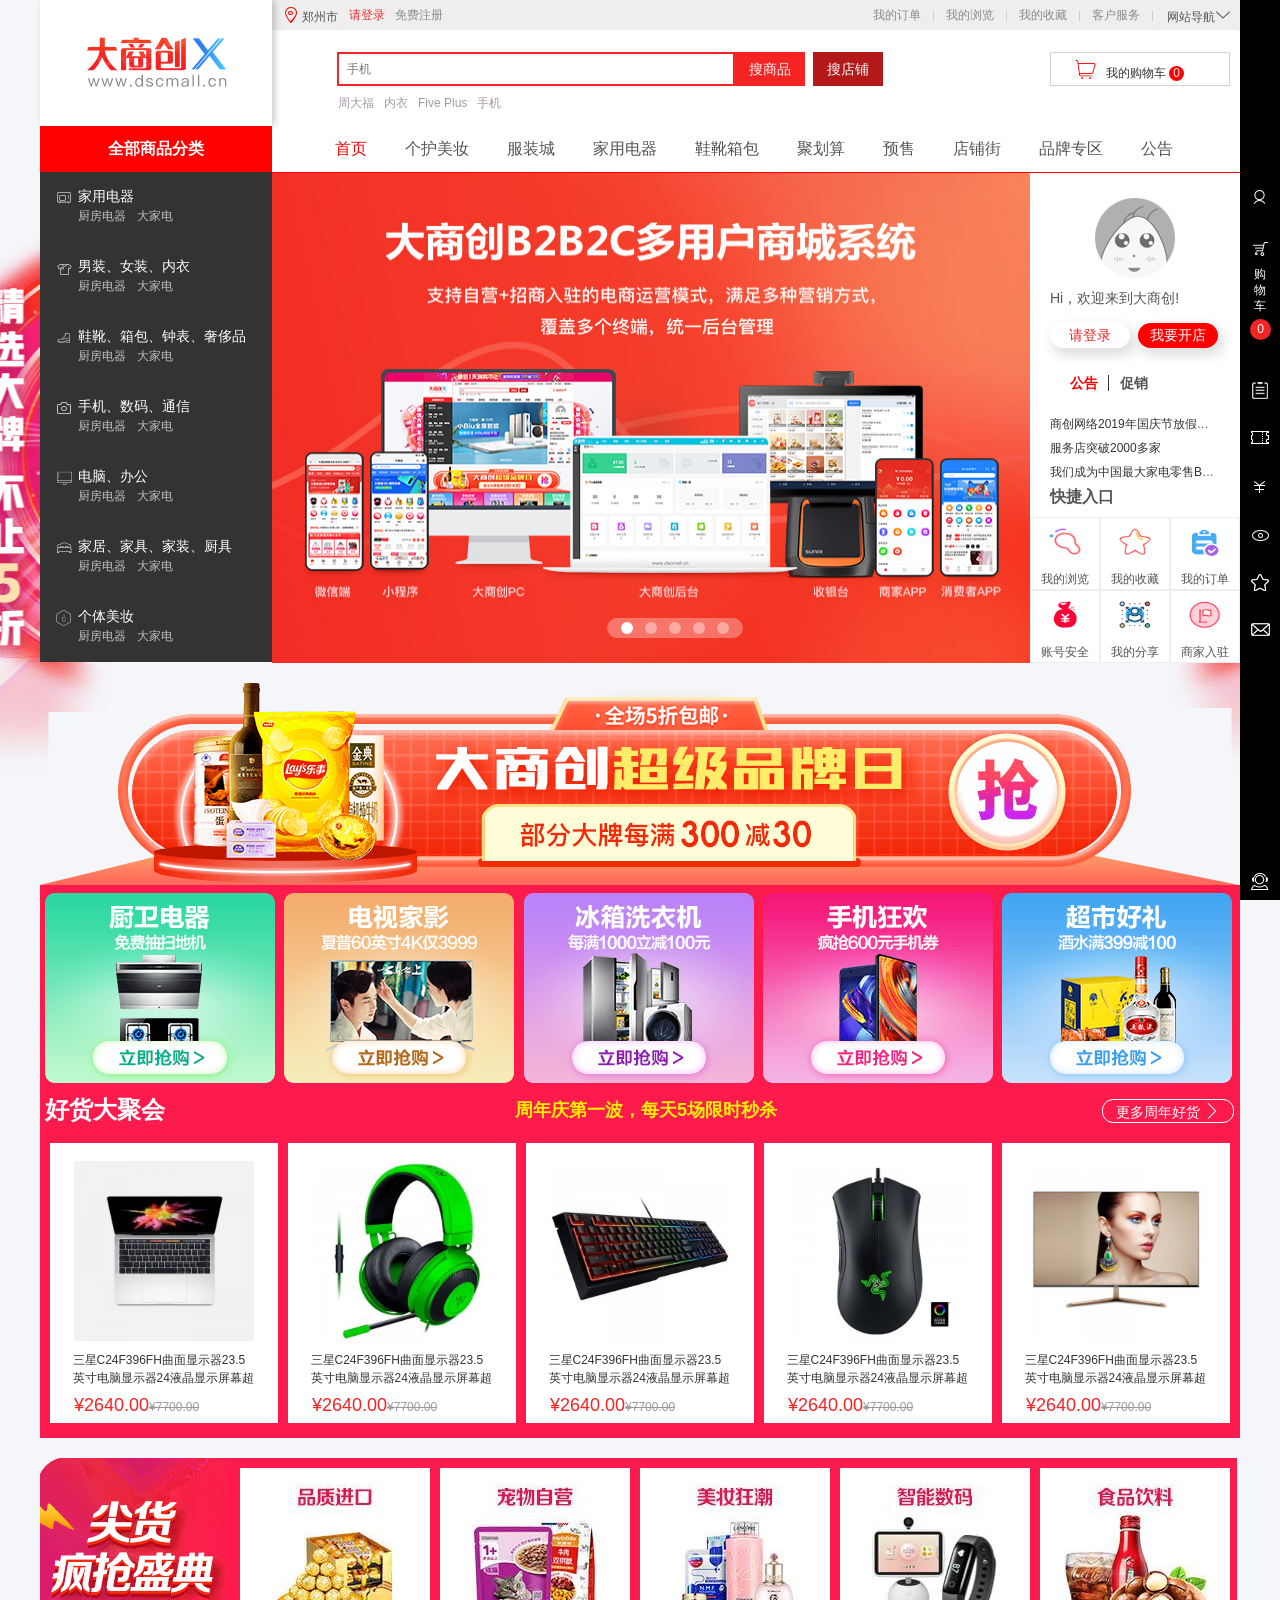
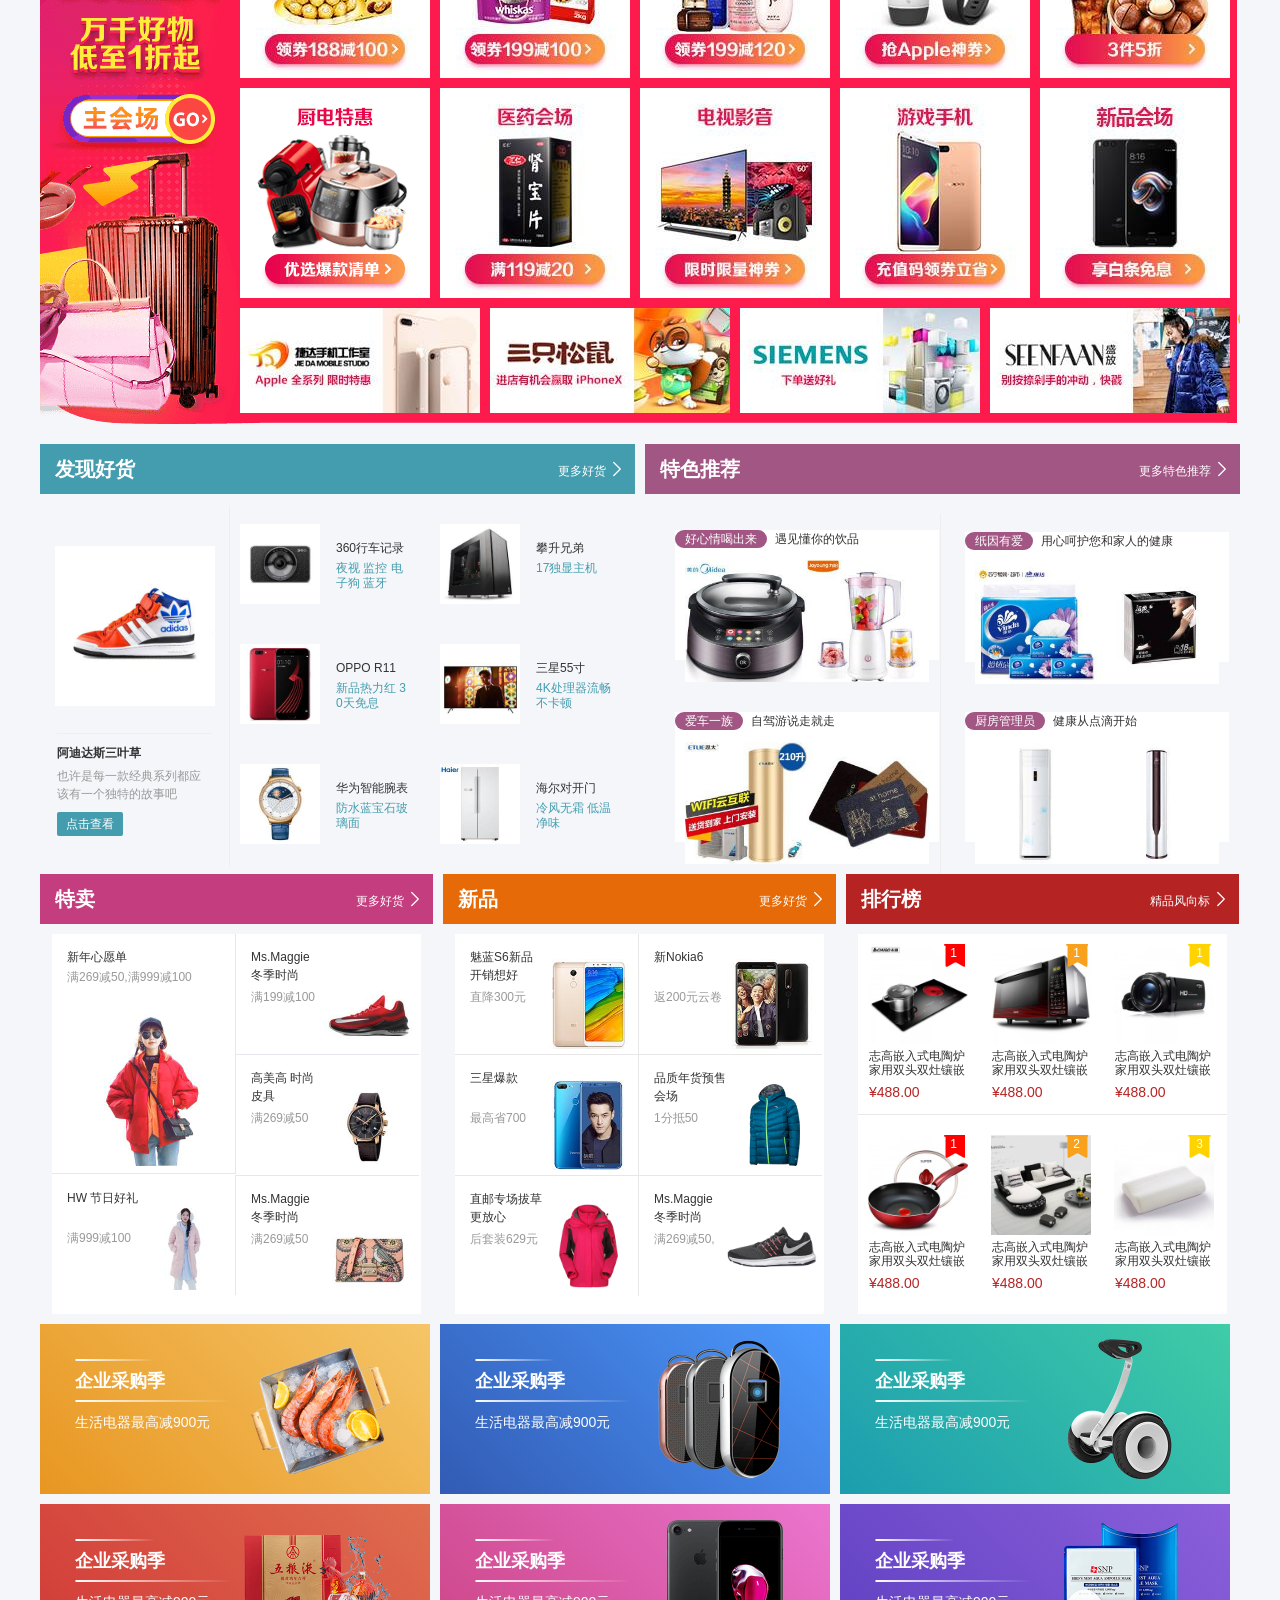
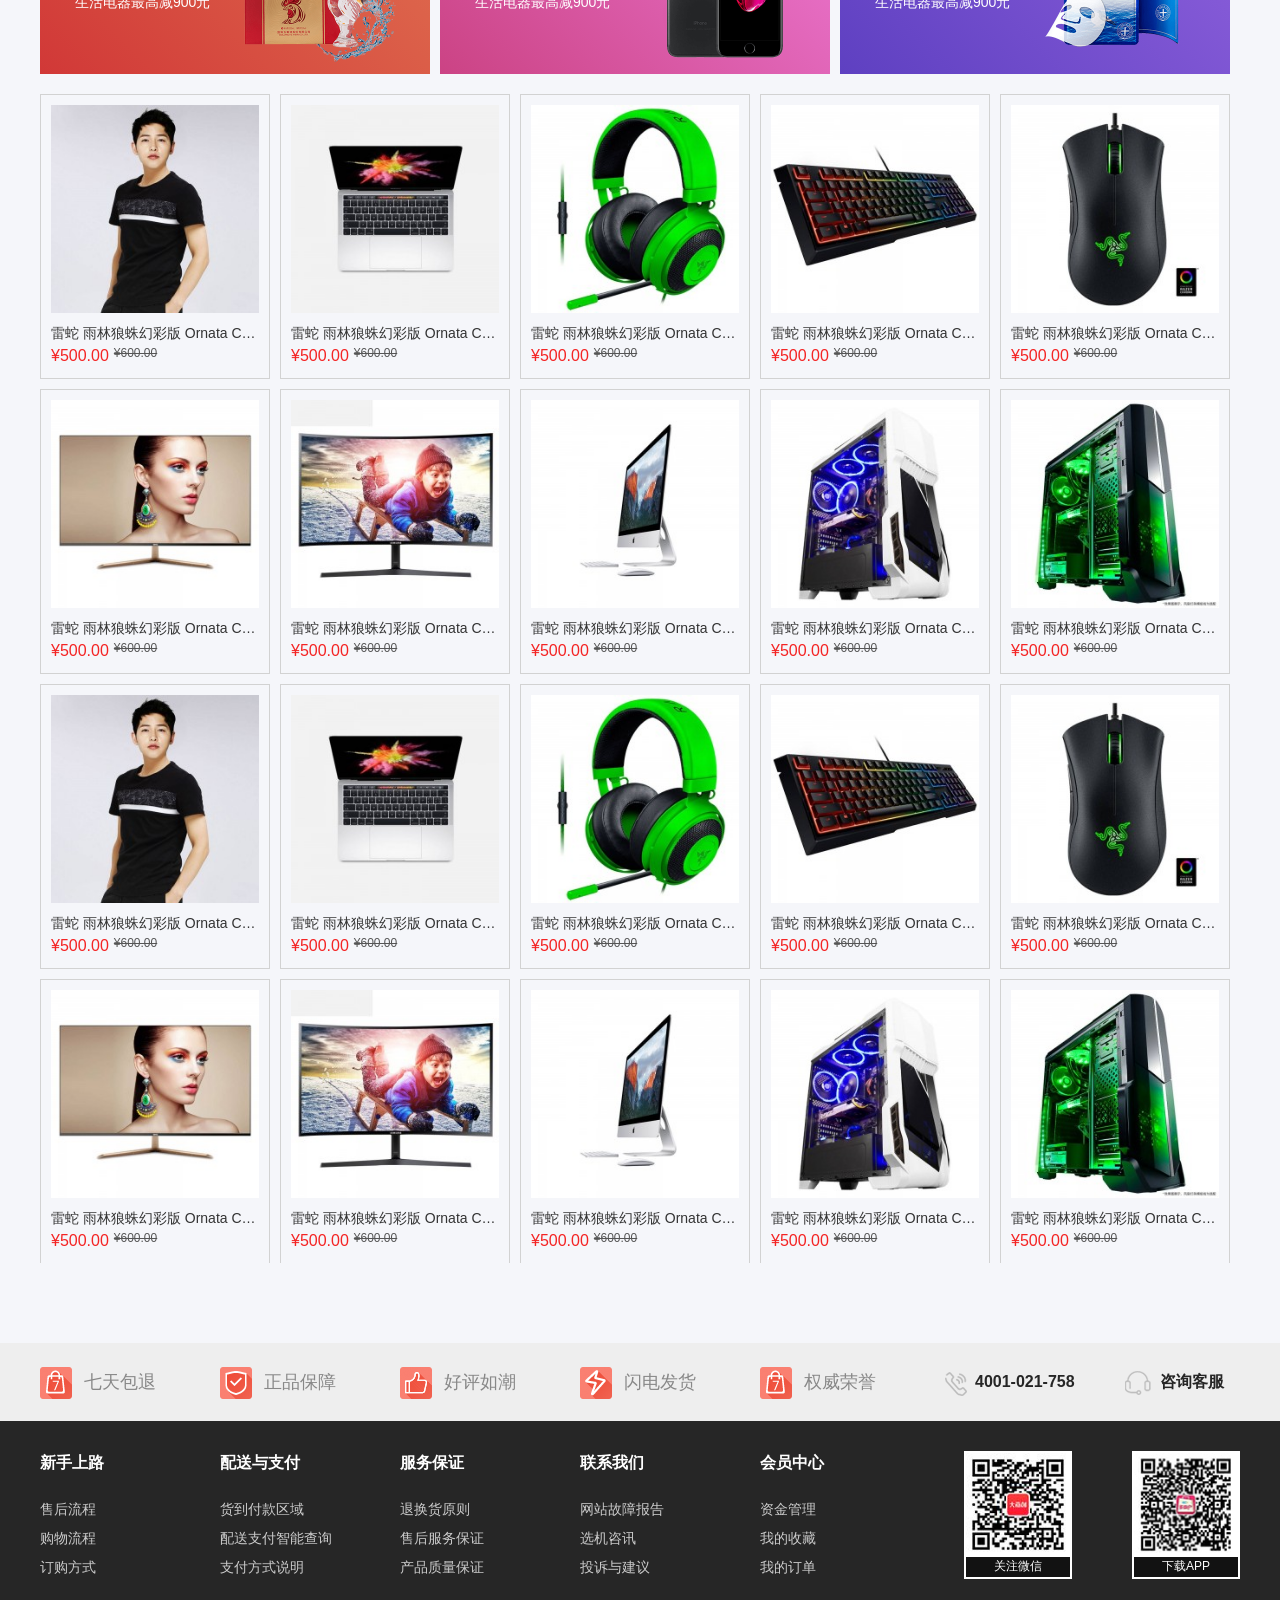
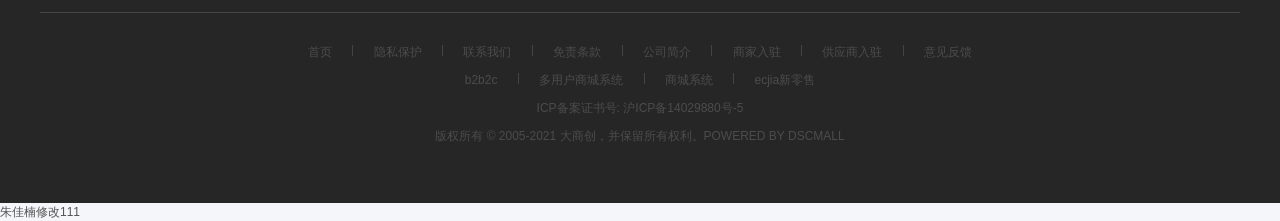
<file: index.html>
<!DOCTYPE html>
<html lang="en">

<head>
    <meta charset="UTF-8">
    <meta http-equiv="X-UA-Compatible" content="IE=edge">
    <meta name="viewport" content="width=device-width, initial-scale=1.0">
    <title>大商创商城系统 B2B2C 多商户系统 多店铺商城系统 企业级电商系统</title>
    <link rel="stylesheet" href="css/index.css">
    <link rel="shortcut icon" href="images/WGY-images/favicon.ico" type="image/x-icon">
    <!-- <link rel="stylesheet" href="fonts/iconfont.css"> -->
    <link rel="stylesheet" href="css/footer.css">
    <link rel="stylesheet" href="font/iconfont.css">
    <link rel="stylesheet" href="css/side-bar.css">
    <!-- <link rel="stylesheet" href="css/indextop.css"> -->
    <script src="js/iconfont.js"></script>
    <script src="js/jquery-3.6.0.js"></script>
</head>

<body>
    <!-- 滚动搜索框 -->
    <div class="hide-nav">
        <div class="layer hide-wrap">
            <ul class="hide-list">
                <li class="goods-variety">
                    <a href="#">全部商品分类</a>
                    <ul class="variety clearfix">
                        <li class="variety-item">
                            <span class="iconfont icon-weibolu"></span>
                            <strong class="text-left "><a href="#" class="">家用电器</a></strong><br>
                            <span><a href="#">厨房电器</a>
                                <a href="#">大家电</a></span>
                        </li>
                        <li class="variety-item">
                            <span class="iconfont icon-nanzhuang"></span>
                            <strong class="text-left "><a href="#" class="">男装、女装、内衣</a></strong><br>
                            <span><a href="#">厨房电器</a>
                                <a href="#">大家电</a></span>
                        </li>
                        <li class="variety-item">
                            <span class="iconfont icon-xiexue"></span>
                            <strong class="text-left "><a href="#" class="">鞋靴、箱包、钟表、奢侈品</a></strong><br>
                            <span><a href="#">厨房电器</a>
                                <a href="#">大家电</a></span>
                        </li>
                        <li class="variety-item">
                            <span class="iconfont icon-xiangji"></span>
                            <strong class="text-left "><a href="#" class="">手机、数码、通信</a></strong><br>
                            <span><a href="#">厨房电器</a>
                                <a href="#">大家电</a></span>
                        </li>
                        <li class="variety-item">
                            <span class="iconfont icon-dashujutubiao--"></span>
                            <strong class="text-left "><a href="#" class="">电脑、办公</a></strong><br>
                            <span><a href="#">厨房电器</a>
                                <a href="#">大家电</a></span>
                        </li>
                        <li class="variety-item">
                            <span class="iconfont icon-chuang"></span>
                            <strong class="text-left "><a href="#" class="">家居、家具、家装、厨具</a></strong><br>
                            <span><a href="#">厨房电器</a>
                                <a href="#">大家电</a></span>
                        </li>
                        <li class="variety-item">
                            <span class="iconfont icon-meizhuang"></span>
                            <strong class="text-left "><a href="#" class="">个体美妆</a></strong><br>
                            <span><a href="#">厨房电器</a>
                                <a href="#">大家电</a></span>
                        </li>
                        <!-- 商品分类hover的内容 -->
                        <li id='zzzzzz'>
                            <div class="cate-layer-con clearfix">
                                <div class="layer-con-left fl">
                                    <div class="con-left-nav">
                                        <a href="#">品牌日</a>
                                        <a href="#">家电城</a>
                                        <a href="#">智能生活馆</a>
                                        <a href="#">京东净化馆</a>
                                        <a href="#">京东帮助馆</a>
                                    </div>
                                    <div class="con-left-conter clearfix">
                                        <ul class="con-left-conter">
                                            <!-- 一个商品分类li  -->
                                            <li class="con-left-conter1 clearfix">
                                                <div class="left-conter1-title fl"><a href="#">家用电器</a></div>
                                                <div class="left-conter1-text fl">
                                                    <a href="#">电饭煲</a>
                                                    <a href="#">电饭煲</a>
                                                    <a href="#">电饭煲</a>
                                                    <a href="#">电饭煲</a>
                                                    <a href="#">电饭煲</a>
                                                </div>
                                            </li>
                                            <li class="con-left-conter1 clearfix">
                                                <div class="left-conter1-title fl"><a href="#">家用电器</a></div>
                                                <div class="left-conter1-text fl">
                                                    <a href="#">电饭煲</a>
                                                    <a href="#">电饭煲</a>
                                                    <a href="#">电饭煲</a>
                                                    <a href="#">电饭煲</a>
                                                    <a href="#">电饭煲</a>
                                                </div>
                                            </li>
                                            <li class="con-left-conter1 clearfix">
                                                <div class="left-conter1-title fl"><a href="#">家用电器</a></div>
                                                <div class="left-conter1-text fl">
                                                    <a href="#">电饭煲</a>
                                                    <a href="#">电饭煲</a>
                                                    <a href="#">电饭煲</a>
                                                    <a href="#">电饭煲</a>
                                                    <a href="#">电饭煲</a>
                                                </div>
                                            </li>
                                            <li class="con-left-conter1 clearfix">
                                                <div class="left-conter1-title fl"><a href="#">家用电器</a></div>
                                                <div class="left-conter1-text fl">
                                                    <a href="#">电饭煲</a>
                                                    <a href="#">电饭煲</a>
                                                    <a href="#">电饭煲</a>
                                                    <a href="#">电饭煲</a>
                                                    <a href="#">电饭煲</a>
                                                </div>
                                            </li>
                                            <li class="con-left-conter1 clearfix">
                                                <div class="left-conter1-title fl"><a href="#">家用电器</a></div>
                                                <div class="left-conter1-text fl">
                                                    <a href="#">电饭煲</a>
                                                    <a href="#">电饭煲</a>
                                                    <a href="#">电饭煲</a>
                                                    <a href="#">电饭煲</a>
                                                    <a href="#">电饭煲</a>
                                                </div>
                                            </li>
                                            <li class="con-left-conter1 clearfix">
                                                <div class="left-conter1-title fl"><a href="#">家用电器</a></div>
                                                <div class="left-conter1-text fl">
                                                    <a href="#">电饭煲</a>
                                                    <a href="#">电饭煲</a>
                                                    <a href="#">电饭煲</a>
                                                    <a href="#">电饭煲</a>
                                                    <a href="#">电饭煲</a>
                                                </div>
                                            </li>

                                        </ul>
                                    </div>
                                </div>
                                <div class="layer-con-right fr">
                                    <div class="small-img">
                                        <img src="images/WGY-images/1490039286075654490.jpg" alt="">
                                        <img src="images/WGY-images/1490071974970349584.jpg" alt="">
                                        <img src="images/WGY-images/1490072313895957648.jpg" alt="">
                                        <img src="images/WGY-images/1490072329183966195.jpg" alt="">
                                        <img src="images/WGY-images/1490072373278367315.jpg" alt="">
                                        <img src="images/WGY-images/1490072384627679069.jpg" alt="">
                                        <img src="images/WGY-images/1490072399542595828.jpg" alt="">
                                        <img src="images/WGY-images/1490072417755830176.jpg" alt="">
                                        <img src="images/WGY-images/1490072685002270742.jpg" alt="">
                                        <img src="images/WGY-images/1490072694695600078.jpg" alt="">
                                        <img src="images/WGY-images/1490072756032175204.jpg" alt="">
                                        <img src="images/WGY-images/1490072777790374054.jpg" alt="">
                                        <img src="images/WGY-images/1490072787223453617.jpg" alt="">

                                    </div>
                                    <div class="big-img">
                                        <img src="images/WGY-images/1490296350661886591.jpg" alt="">
                                    </div>
                                </div>
                            </div>
                            <div class="cate-layer-con clearfix">
                                <div class="layer-con-left fl">
                                    <div class="con-left-nav">
                                        <a href="#">品牌日</a>
                                        <a href="#">家电城</a>
                                        <a href="#">智能生活馆</a>
                                        <a href="#">京东净化馆</a>
                                        <a href="#">京东帮助馆</a>
                                    </div>
                                    <div class="con-left-conter clearfix">
                                        <ul class="con-left-conter">
                                            <!-- 一个商品分类li  -->
                                            <li class="con-left-conter1 clearfix">
                                                <div class="left-conter1-title fl"><a href="#">家用电器</a></div>
                                                <div class="left-conter1-text fl">
                                                    <a href="#">电饭煲</a>
                                                    <a href="#">电饭煲</a>
                                                    <a href="#">电饭煲</a>
                                                    <a href="#">电饭煲</a>
                                                    <a href="#">电饭煲</a>
                                                </div>
                                            </li>
                                            <li class="con-left-conter1 clearfix">
                                                <div class="left-conter1-title fl"><a href="#">家用电器</a></div>
                                                <div class="left-conter1-text fl">
                                                    <a href="#">电饭煲</a>
                                                    <a href="#">电饭煲</a>
                                                    <a href="#">电饭煲</a>
                                                    <a href="#">电饭煲</a>
                                                    <a href="#">电饭煲</a>
                                                </div>
                                            </li>
                                            <li class="con-left-conter1 clearfix">
                                                <div class="left-conter1-title fl"><a href="#">家用电器</a></div>
                                                <div class="left-conter1-text fl">
                                                    <a href="#">电饭煲</a>
                                                    <a href="#">电饭煲</a>
                                                    <a href="#">电饭煲</a>
                                                    <a href="#">电饭煲</a>
                                                    <a href="#">电饭煲</a>
                                                </div>
                                            </li>
                                            <li class="con-left-conter1 clearfix">
                                                <div class="left-conter1-title fl"><a href="#">家用电器</a></div>
                                                <div class="left-conter1-text fl">
                                                    <a href="#">电饭煲</a>
                                                    <a href="#">电饭煲</a>
                                                    <a href="#">电饭煲</a>
                                                    <a href="#">电饭煲</a>
                                                    <a href="#">电饭煲</a>
                                                </div>
                                            </li>


                                        </ul>
                                    </div>
                                </div>
                                <div class="layer-con-right fr">
                                    <div class="small-img">
                                        <img src="images/WGY-images/1490039286075654490.jpg" alt="">
                                        <img src="images/WGY-images/1490071974970349584.jpg" alt="">
                                        <img src="images/WGY-images/1490072313895957648.jpg" alt="">
                                        <img src="images/WGY-images/1490072329183966195.jpg" alt="">
                                        <img src="images/WGY-images/1490072373278367315.jpg" alt="">
                                        <img src="images/WGY-images/1490072384627679069.jpg" alt="">
                                        <img src="images/WGY-images/1490072399542595828.jpg" alt="">
                                        <img src="images/WGY-images/1490072417755830176.jpg" alt="">
                                        <img src="images/WGY-images/1490072685002270742.jpg" alt="">
                                        <img src="images/WGY-images/1490072694695600078.jpg" alt="">
                                        <img src="images/WGY-images/1490072756032175204.jpg" alt="">
                                        <img src="images/WGY-images/1490072777790374054.jpg" alt="">
                                        <img src="images/WGY-images/1490072787223453617.jpg" alt="">

                                    </div>
                                    <div class="big-img">
                                        <img src="images/WGY-images/1490296350661886591.jpg" alt="">
                                    </div>
                                </div>
                            </div>
                            <div class="cate-layer-con clearfix">
                                <div class="layer-con-left fl">
                                    <div class="con-left-nav">
                                        <a href="#">品牌日</a>
                                        <a href="#">家电城</a>
                                        <a href="#">智能生活馆</a>
                                        <a href="#">京东净化馆</a>
                                        <a href="#">京东帮助馆</a>
                                    </div>
                                    <div class="con-left-conter clearfix">
                                        <ul class="con-left-conter">
                                            <!-- 一个商品分类li  -->
                                            <li class="con-left-conter1 clearfix">
                                                <div class="left-conter1-title fl"><a href="#">家用电器</a></div>
                                                <div class="left-conter1-text fl">
                                                    <a href="#">电饭煲</a>
                                                    <a href="#">电饭煲</a>
                                                    <a href="#">电饭煲</a>
                                                    <a href="#">电饭煲</a>
                                                    <a href="#">电饭煲</a>
                                                </div>
                                            </li>
                                            <li class="con-left-conter1 clearfix">
                                                <div class="left-conter1-title fl"><a href="#">家用电器</a></div>
                                                <div class="left-conter1-text fl">
                                                    <a href="#">电饭煲</a>
                                                    <a href="#">电饭煲</a>
                                                    <a href="#">电饭煲</a>
                                                    <a href="#">电饭煲</a>
                                                    <a href="#">电饭煲</a>
                                                </div>
                                            </li>
                                            <li class="con-left-conter1 clearfix">
                                                <div class="left-conter1-title fl"><a href="#">家用电器</a></div>
                                                <div class="left-conter1-text fl">
                                                    <a href="#">电饭煲</a>
                                                    <a href="#">电饭煲</a>
                                                    <a href="#">电饭煲</a>
                                                    <a href="#">电饭煲</a>
                                                    <a href="#">电饭煲</a>
                                                </div>
                                            </li>
                                            <li class="con-left-conter1 clearfix">
                                                <div class="left-conter1-title fl"><a href="#">家用电器</a></div>
                                                <div class="left-conter1-text fl">
                                                    <a href="#">电饭煲</a>
                                                    <a href="#">电饭煲</a>
                                                    <a href="#">电饭煲</a>
                                                    <a href="#">电饭煲</a>
                                                    <a href="#">电饭煲</a>
                                                </div>
                                            </li>
                                            <li class="con-left-conter1 clearfix">
                                                <div class="left-conter1-title fl"><a href="#">家用电器</a></div>
                                                <div class="left-conter1-text fl">
                                                    <a href="#">电饭煲</a>
                                                    <a href="#">电饭煲</a>
                                                    <a href="#">电饭煲</a>
                                                    <a href="#">电饭煲</a>
                                                    <a href="#">电饭煲</a>
                                                </div>
                                            </li>
                                            <li class="con-left-conter1 clearfix">
                                                <div class="left-conter1-title fl"><a href="#">家用电器</a></div>
                                                <div class="left-conter1-text fl">
                                                    <a href="#">电饭煲</a>
                                                    <a href="#">电饭煲</a>
                                                    <a href="#">电饭煲</a>
                                                    <a href="#">电饭煲</a>
                                                    <a href="#">电饭煲</a>
                                                </div>
                                            </li>

                                        </ul>
                                    </div>
                                </div>
                                <div class="layer-con-right fr">
                                    <div class="small-img">
                                        <img src="images/WGY-images/1490039286075654490.jpg" alt="">
                                        <img src="images/WGY-images/1490071974970349584.jpg" alt="">
                                        <img src="images/WGY-images/1490072313895957648.jpg" alt="">
                                        <img src="images/WGY-images/1490072329183966195.jpg" alt="">
                                        <img src="images/WGY-images/1490072373278367315.jpg" alt="">
                                        <img src="images/WGY-images/1490072384627679069.jpg" alt="">
                                        <img src="images/WGY-images/1490072399542595828.jpg" alt="">
                                        <img src="images/WGY-images/1490072417755830176.jpg" alt="">
                                        <img src="images/WGY-images/1490072685002270742.jpg" alt="">
                                        <img src="images/WGY-images/1490072694695600078.jpg" alt="">
                                        <img src="images/WGY-images/1490072756032175204.jpg" alt="">
                                        <img src="images/WGY-images/1490072777790374054.jpg" alt="">
                                        <img src="images/WGY-images/1490072787223453617.jpg" alt="">

                                    </div>
                                    <div class="big-img">
                                        <img src="images/WGY-images/1490296350661886591.jpg" alt="">
                                    </div>
                                </div>
                            </div>
                            <div class="cate-layer-con clearfix">
                                <div class="layer-con-left fl">
                                    <div class="con-left-nav">
                                        <a href="#">品牌日</a>
                                        <a href="#">家电城</a>
                                        <a href="#">智能生活馆</a>
                                        <a href="#">京东净化馆</a>
                                        <a href="#">京东帮助馆</a>
                                    </div>
                                    <div class="con-left-conter clearfix">
                                        <ul class="con-left-conter">
                                            <!-- 一个商品分类li  -->
                                            <li class="con-left-conter1 clearfix">
                                                <div class="left-conter1-title fl"><a href="#">家用电器</a></div>
                                                <div class="left-conter1-text fl">
                                                    <a href="#">电饭煲</a>
                                                    <a href="#">电饭煲</a>
                                                    <a href="#">电饭煲</a>
                                                    <a href="#">电饭煲</a>
                                                    <a href="#">电饭煲</a>
                                                </div>
                                            </li>
                                            <li class="con-left-conter1 clearfix">
                                                <div class="left-conter1-title fl"><a href="#">家用电器</a></div>
                                                <div class="left-conter1-text fl">
                                                    <a href="#">电饭煲</a>
                                                    <a href="#">电饭煲</a>
                                                    <a href="#">电饭煲</a>
                                                    <a href="#">电饭煲</a>
                                                    <a href="#">电饭煲</a>
                                                </div>
                                            </li>
                                            <li class="con-left-conter1 clearfix">
                                                <div class="left-conter1-title fl"><a href="#">家用电器</a></div>
                                                <div class="left-conter1-text fl">
                                                    <a href="#">电饭煲</a>
                                                    <a href="#">电饭煲</a>
                                                    <a href="#">电饭煲</a>
                                                    <a href="#">电饭煲</a>
                                                    <a href="#">电饭煲</a>
                                                </div>
                                            </li>
                                            <li class="con-left-conter1 clearfix">
                                                <div class="left-conter1-title fl"><a href="#">家用电器</a></div>
                                                <div class="left-conter1-text fl">
                                                    <a href="#">电饭煲</a>
                                                    <a href="#">电饭煲</a>
                                                    <a href="#">电饭煲</a>
                                                    <a href="#">电饭煲</a>
                                                    <a href="#">电饭煲</a>
                                                </div>
                                            </li>


                                        </ul>
                                    </div>
                                </div>
                                <div class="layer-con-right fr">
                                    <div class="small-img">
                                        <img src="images/WGY-images/1490039286075654490.jpg" alt="">
                                        <img src="images/WGY-images/1490071974970349584.jpg" alt="">
                                        <img src="images/WGY-images/1490072313895957648.jpg" alt="">
                                        <img src="images/WGY-images/1490072329183966195.jpg" alt="">
                                        <img src="images/WGY-images/1490072373278367315.jpg" alt="">
                                        <img src="images/WGY-images/1490072384627679069.jpg" alt="">
                                        <img src="images/WGY-images/1490072399542595828.jpg" alt="">
                                        <img src="images/WGY-images/1490072417755830176.jpg" alt="">
                                        <img src="images/WGY-images/1490072685002270742.jpg" alt="">
                                        <img src="images/WGY-images/1490072694695600078.jpg" alt="">
                                        <img src="images/WGY-images/1490072756032175204.jpg" alt="">
                                        <img src="images/WGY-images/1490072777790374054.jpg" alt="">
                                        <img src="images/WGY-images/1490072787223453617.jpg" alt="">

                                    </div>
                                    <div class="big-img">
                                        <img src="images/WGY-images/1490296350661886591.jpg" alt="">
                                    </div>
                                </div>
                            </div>
                            <div class="cate-layer-con clearfix">
                                <div class="layer-con-left fl">
                                    <div class="con-left-nav">
                                        <a href="#">品牌日</a>
                                        <a href="#">家电城</a>
                                        <a href="#">智能生活馆</a>
                                        <a href="#">京东净化馆</a>
                                        <a href="#">京东帮助馆</a>
                                    </div>
                                    <div class="con-left-conter clearfix">
                                        <ul class="con-left-conter">
                                            <!-- 一个商品分类li  -->
                                            <li class="con-left-conter1 clearfix">
                                                <div class="left-conter1-title fl"><a href="#">家用电器</a></div>
                                                <div class="left-conter1-text fl">
                                                    <a href="#">电饭煲</a>
                                                    <a href="#">电饭煲</a>
                                                    <a href="#">电饭煲</a>
                                                    <a href="#">电饭煲</a>
                                                    <a href="#">电饭煲</a>
                                                </div>
                                            </li>
                                            <li class="con-left-conter1 clearfix">
                                                <div class="left-conter1-title fl"><a href="#">家用电器</a></div>
                                                <div class="left-conter1-text fl">
                                                    <a href="#">电饭煲</a>
                                                    <a href="#">电饭煲</a>
                                                    <a href="#">电饭煲</a>
                                                    <a href="#">电饭煲</a>
                                                    <a href="#">电饭煲</a>
                                                </div>
                                            </li>
                                            <li class="con-left-conter1 clearfix">
                                                <div class="left-conter1-title fl"><a href="#">家用电器</a></div>
                                                <div class="left-conter1-text fl">
                                                    <a href="#">电饭煲</a>
                                                    <a href="#">电饭煲</a>
                                                    <a href="#">电饭煲</a>
                                                    <a href="#">电饭煲</a>
                                                    <a href="#">电饭煲</a>
                                                </div>
                                            </li>
                                            <li class="con-left-conter1 clearfix">
                                                <div class="left-conter1-title fl"><a href="#">家用电器</a></div>
                                                <div class="left-conter1-text fl">
                                                    <a href="#">电饭煲</a>
                                                    <a href="#">电饭煲</a>
                                                    <a href="#">电饭煲</a>
                                                    <a href="#">电饭煲</a>
                                                    <a href="#">电饭煲</a>
                                                </div>
                                            </li>
                                            <li class="con-left-conter1 clearfix">
                                                <div class="left-conter1-title fl"><a href="#">家用电器</a></div>
                                                <div class="left-conter1-text fl">
                                                    <a href="#">电饭煲</a>
                                                    <a href="#">电饭煲</a>
                                                    <a href="#">电饭煲</a>
                                                    <a href="#">电饭煲</a>
                                                    <a href="#">电饭煲</a>
                                                </div>
                                            </li>
                                            <li class="con-left-conter1 clearfix">
                                                <div class="left-conter1-title fl"><a href="#">家用电器</a></div>
                                                <div class="left-conter1-text fl">
                                                    <a href="#">电饭煲</a>
                                                    <a href="#">电饭煲</a>
                                                    <a href="#">电饭煲</a>
                                                    <a href="#">电饭煲</a>
                                                    <a href="#">电饭煲</a>
                                                </div>
                                            </li>

                                        </ul>
                                    </div>
                                </div>
                                <div class="layer-con-right fr">
                                    <div class="small-img">
                                        <img src="images/WGY-images/1490039286075654490.jpg" alt="">
                                        <img src="images/WGY-images/1490071974970349584.jpg" alt="">
                                        <img src="images/WGY-images/1490072313895957648.jpg" alt="">
                                        <img src="images/WGY-images/1490072329183966195.jpg" alt="">
                                        <img src="images/WGY-images/1490072373278367315.jpg" alt="">
                                        <img src="images/WGY-images/1490072384627679069.jpg" alt="">
                                        <img src="images/WGY-images/1490072399542595828.jpg" alt="">
                                        <img src="images/WGY-images/1490072417755830176.jpg" alt="">
                                        <img src="images/WGY-images/1490072685002270742.jpg" alt="">
                                        <img src="images/WGY-images/1490072694695600078.jpg" alt="">
                                        <img src="images/WGY-images/1490072756032175204.jpg" alt="">
                                        <img src="images/WGY-images/1490072777790374054.jpg" alt="">
                                        <img src="images/WGY-images/1490072787223453617.jpg" alt="">

                                    </div>
                                    <div class="big-img">
                                        <img src="images/WGY-images/1490296350661886591.jpg" alt="">
                                    </div>
                                </div>
                            </div>
                            <div class="cate-layer-con clearfix">
                                <div class="layer-con-left fl">
                                    <div class="con-left-nav">
                                        <a href="#">品牌日</a>
                                        <a href="#">家电城</a>
                                        <a href="#">智能生活馆</a>
                                        <a href="#">京东净化馆</a>
                                        <a href="#">京东帮助馆</a>
                                    </div>
                                    <div class="con-left-conter clearfix">
                                        <ul class="con-left-conter">
                                            <!-- 一个商品分类li  -->
                                            <li class="con-left-conter1 clearfix">
                                                <div class="left-conter1-title fl"><a href="#">家用电器</a></div>
                                                <div class="left-conter1-text fl">
                                                    <a href="#">电饭煲</a>
                                                    <a href="#">电饭煲</a>
                                                    <a href="#">电饭煲</a>
                                                    <a href="#">电饭煲</a>
                                                    <a href="#">电饭煲</a>
                                                </div>
                                            </li>
                                            <li class="con-left-conter1 clearfix">
                                                <div class="left-conter1-title fl"><a href="#">家用电器</a></div>
                                                <div class="left-conter1-text fl">
                                                    <a href="#">电饭煲</a>
                                                    <a href="#">电饭煲</a>
                                                    <a href="#">电饭煲</a>
                                                    <a href="#">电饭煲</a>
                                                    <a href="#">电饭煲</a>
                                                </div>
                                            </li>
                                            <li class="con-left-conter1 clearfix">
                                                <div class="left-conter1-title fl"><a href="#">家用电器</a></div>
                                                <div class="left-conter1-text fl">
                                                    <a href="#">电饭煲</a>
                                                    <a href="#">电饭煲</a>
                                                    <a href="#">电饭煲</a>
                                                    <a href="#">电饭煲</a>
                                                    <a href="#">电饭煲</a>
                                                </div>
                                            </li>
                                            <li class="con-left-conter1 clearfix">
                                                <div class="left-conter1-title fl"><a href="#">家用电器</a></div>
                                                <div class="left-conter1-text fl">
                                                    <a href="#">电饭煲</a>
                                                    <a href="#">电饭煲</a>
                                                    <a href="#">电饭煲</a>
                                                    <a href="#">电饭煲</a>
                                                    <a href="#">电饭煲</a>
                                                </div>
                                            </li>


                                        </ul>
                                    </div>
                                </div>
                                <div class="layer-con-right fr">
                                    <div class="small-img">
                                        <img src="images/WGY-images/1490039286075654490.jpg" alt="">
                                        <img src="images/WGY-images/1490071974970349584.jpg" alt="">
                                        <img src="images/WGY-images/1490072313895957648.jpg" alt="">
                                        <img src="images/WGY-images/1490072329183966195.jpg" alt="">
                                        <img src="images/WGY-images/1490072373278367315.jpg" alt="">
                                        <img src="images/WGY-images/1490072384627679069.jpg" alt="">
                                        <img src="images/WGY-images/1490072399542595828.jpg" alt="">
                                        <img src="images/WGY-images/1490072417755830176.jpg" alt="">
                                        <img src="images/WGY-images/1490072685002270742.jpg" alt="">
                                        <img src="images/WGY-images/1490072694695600078.jpg" alt="">
                                        <img src="images/WGY-images/1490072756032175204.jpg" alt="">
                                        <img src="images/WGY-images/1490072777790374054.jpg" alt="">
                                        <img src="images/WGY-images/1490072787223453617.jpg" alt="">

                                    </div>
                                    <div class="big-img">
                                        <img src="images/WGY-images/1490296350661886591.jpg" alt="">
                                    </div>
                                </div>
                            </div>
                            <div class="cate-layer-con clearfix">
                                <div class="layer-con-left fl">
                                    <div class="con-left-nav">
                                        <a href="#">品牌日</a>
                                        <a href="#">家电城</a>
                                        <a href="#">智能生活馆</a>
                                        <a href="#">京东净化馆</a>
                                        <a href="#">京东帮助馆</a>
                                    </div>
                                    <div class="con-left-conter clearfix">
                                        <ul class="con-left-conter">
                                            <!-- 一个商品分类li  -->
                                            <li class="con-left-conter1 clearfix">
                                                <div class="left-conter1-title fl"><a href="#">家用电器</a></div>
                                                <div class="left-conter1-text fl">
                                                    <a href="#">电饭煲</a>
                                                    <a href="#">电饭煲</a>
                                                    <a href="#">电饭煲</a>
                                                    <a href="#">电饭煲</a>
                                                    <a href="#">电饭煲</a>
                                                </div>
                                            </li>
                                            <li class="con-left-conter1 clearfix">
                                                <div class="left-conter1-title fl"><a href="#">家用电器</a></div>
                                                <div class="left-conter1-text fl">
                                                    <a href="#">电饭煲</a>
                                                    <a href="#">电饭煲</a>
                                                    <a href="#">电饭煲</a>
                                                    <a href="#">电饭煲</a>
                                                    <a href="#">电饭煲</a>
                                                </div>
                                            </li>
                                            <li class="con-left-conter1 clearfix">
                                                <div class="left-conter1-title fl"><a href="#">家用电器</a></div>
                                                <div class="left-conter1-text fl">
                                                    <a href="#">电饭煲</a>
                                                    <a href="#">电饭煲</a>
                                                    <a href="#">电饭煲</a>
                                                    <a href="#">电饭煲</a>
                                                    <a href="#">电饭煲</a>
                                                </div>
                                            </li>
                                            <li class="con-left-conter1 clearfix">
                                                <div class="left-conter1-title fl"><a href="#">家用电器</a></div>
                                                <div class="left-conter1-text fl">
                                                    <a href="#">电饭煲</a>
                                                    <a href="#">电饭煲</a>
                                                    <a href="#">电饭煲</a>
                                                    <a href="#">电饭煲</a>
                                                    <a href="#">电饭煲</a>
                                                </div>
                                            </li>
                                            <li class="con-left-conter1 clearfix">
                                                <div class="left-conter1-title fl"><a href="#">家用电器</a></div>
                                                <div class="left-conter1-text fl">
                                                    <a href="#">电饭煲</a>
                                                    <a href="#">电饭煲</a>
                                                    <a href="#">电饭煲</a>
                                                    <a href="#">电饭煲</a>
                                                    <a href="#">电饭煲</a>
                                                </div>
                                            </li>
                                            <li class="con-left-conter1 clearfix">
                                                <div class="left-conter1-title fl"><a href="#">家用电器</a></div>
                                                <div class="left-conter1-text fl">
                                                    <a href="#">电饭煲</a>
                                                    <a href="#">电饭煲</a>
                                                    <a href="#">电饭煲</a>
                                                    <a href="#">电饭煲</a>
                                                    <a href="#">电饭煲</a>
                                                </div>
                                            </li>

                                        </ul>
                                    </div>
                                </div>
                                <div class="layer-con-right fr">
                                    <div class="small-img">
                                        <img src="images/WGY-images/1490039286075654490.jpg" alt="">
                                        <img src="images/WGY-images/1490071974970349584.jpg" alt="">
                                        <img src="images/WGY-images/1490072313895957648.jpg" alt="">
                                        <img src="images/WGY-images/1490072329183966195.jpg" alt="">
                                        <img src="images/WGY-images/1490072373278367315.jpg" alt="">
                                        <img src="images/WGY-images/1490072384627679069.jpg" alt="">
                                        <img src="images/WGY-images/1490072399542595828.jpg" alt="">
                                        <img src="images/WGY-images/1490072417755830176.jpg" alt="">
                                        <img src="images/WGY-images/1490072685002270742.jpg" alt="">
                                        <img src="images/WGY-images/1490072694695600078.jpg" alt="">
                                        <img src="images/WGY-images/1490072756032175204.jpg" alt="">
                                        <img src="images/WGY-images/1490072777790374054.jpg" alt="">
                                        <img src="images/WGY-images/1490072787223453617.jpg" alt="">

                                    </div>
                                    <div class="big-img">
                                        <img src="images/WGY-images/1490296350661886591.jpg" alt="">
                                    </div>
                                </div>
                            </div>
                        </li>
                    </ul>
                </li>
                <li class="mall-search">
                    <input type="text" name="" class="search-text">
                    <input type="button" value="搜商品" class="search-button">
                    <input type="button" value="搜店铺" class="search-button">
                </li>
                <li class="suspend-login">
                    <a href="#">登录</a>
                    <a href="#">|</a>
                    <a href="#">注册</a>
                </li>
                <li class="y-shopCart">
                    <a href="shopcar.html"><span class="iconfont icon-gouwuche"></span></a>
                    <em>0</em>
                </li>
            </ul>
        </div>
    </div>


    <!-- 头部 -->
    <div class="header layer clearfix">
        <div class="logoImg">
            <a href="index.html"><img src="images/image/shop_logo.gif" alt=""></a>
        </div>
        <div class="header_con">
            <ul class="site-nav">
                <li class="fl ml10">
                    <div class="dsc-choie">
                        <span class="iconfont icon-dituhdpi icon-location"></span>
                        <i>郑州市</i>
                        <!-- /* 位置地图 */ -->
                        <div class="head-map">
                            <div class="line-cover"></div>
                            <div class="map-title">
                                <a href="#">苏州市</a>
                                <a href="#">北京市</a>
                                <a href="#">天津市</a>
                                <a href="#">开封市</a>
                            </div>
                            <!-- 首字母 -->
                            <div class="map-nav">
                                <a href="#">A</a>
                                <a href="#">B</a>
                                <a href="#">C</a>
                                <a href="#">D</a>
                                <a href="#">E</a>
                                <a href="#">F</a>
                                <a href="#">G</a>
                                <a href="#">H</a>
                                <a href="#">I</a>
                                <a href="#">J</a>
                                <a href="#">K</a>
                                <a href="#">L</a>
                                <a href="#">M</a>
                                <a href="#">N</a>
                                <a href="#">O</a>
                                <a href="#">P</a>
                                <a href="#">Q</a>
                                <a href="#">R</a>
                                <a href="#">S</a>
                                <a href="#">T</a>
                                <a href="#">U</a>
                                <a href="#">V</a>
                                <a href="#">W</a>
                                <a href="#">X</a>
                                <a href="#">Y</a>
                                <a href="#">Z</a>

                            </div>
                            <div class="map-con-scrool"></div>

                            <div class="map-con-warp">
                                <div class="map-con-warp1">
                                    <div class="map-con-itemr">
                                        <div class="map-con-litem">
                                            <em>A</em>
                                        </div>
                                        <div class="map-con-ritem">
                                            <a href="#">阿拉善盟</a>
                                            <a href="#">鞍山市</a>
                                            <a href="#">安庆市</a>
                                            <a href="#">安阳市</a>
                                            <a href="#">阿坝藏族羌族自治州</a>
                                            <a href="#">安顺市</a>
                                            <a href="#">阿里地区</a>
                                            <a href="#">阿克苏地区</a>
                                            <a href="#">阿勒泰地区</a>
                                            <a href="#">阿拉尔市</a>
                                            <a href="#">澳门</a>
                                        </div>

                                    </div>
                                    <div class="map-con-itemr">
                                        <div class="map-con-litem">
                                            <em>B</em>
                                        </div>
                                        <div class="map-con-ritem">
                                            <a href="#">保定市</a>
                                            <a href="#">包头市</a>
                                            <a href="#">巴彦淖尔市</a>
                                            <a href="#">本溪市</a>
                                            <a href="#">白山市</a>
                                            <a href="#">白城市</a>
                                            <a href="#">蚌埠市</a>
                                            <a href="#">滨州市</a>
                                            <a href="#">北海市</a>
                                            <a href="#">百色市</a>
                                            <a href="#">白沙黎族自治县</a>
                                            <a href="#">保亭黎族苗族自治县</a>
                                            <a href="#">巴中市</a>
                                            <a href="#">毕节市</a>
                                            <a href="#">保山市</a>
                                            <a href="#">宝鸡市</a>
                                            <a href="#">白银市</a>
                                        </div>

                                    </div>
                                    <div class="map-con-itemr">
                                        <div class="map-con-litem">
                                            <em>C</em>
                                        </div>
                                        <div class="map-con-ritem">
                                            <a href="#">承德市</a>
                                            <a href="#">沧州市</a>
                                            <a href="#">长治市</a>
                                            <a href="#">赤峰市</a>
                                            <a href="#">朝阳市</a>
                                            <a href="#">长春市</a>
                                            <a href="#">常州市</a>
                                            <a href="#">滁州市</a>
                                            <a href="#">池州市</a>
                                            <a href="#">长沙市</a>
                                            <a href="#">常德市</a>
                                            <a href="#">郴州市</a>
                                            <a href="#">潮州市</a>
                                            <a href="#">崇左市</a>
                                            <a href="#">澄迈县</a>
                                            <a href="#">昌江黎族自治县</a>
                                            <a href="#">成都市</a>
                                            <a href="#">重庆市</a>
                                        </div>

                                    </div>
                                    <div class="map-con-itemr">
                                        <div class="map-con-litem">
                                            <em>D</em>
                                        </div>
                                        <div class="map-con-ritem">
                                            <a href="#">定州市</a>
                                            <a href="#">大同市</a>
                                            <a href="#">大连市</a>
                                            <a href="#">丹东市</a>
                                            <a href="#">大庆市</a>
                                            <a href="#">大兴安岭地区</a>
                                            <a href="#">东营市</a>
                                            <a href="#">德州市</a>
                                            <a href="#">东莞市</a>
                                            <a href="#">东方市</a>
                                            <a href="#">定安县</a>
                                            <a href="#">德阳市</a>
                                            <a href="#">达州市</a>
                                        </div>

                                    </div>
                                    <div class="map-con-itemr">
                                        <div class="map-con-litem">
                                            <em>E</em>
                                        </div>
                                        <div class="map-con-ritem">
                                            <a href="#">鄂尔多斯市</a>
                                            <a href="#">鄂州市</a>
                                            <a href="#">恩施土家族苗族自治州</a>
                                        </div>

                                    </div>
                                    <div class="map-con-itemr">
                                        <div class="map-con-litem">
                                            <em>F</em>
                                        </div>
                                        <div class="map-con-ritem">
                                            <a href="#">抚顺市</a>
                                            <a href="#">阜新市</a>
                                            <a href="#">阜阳市</a>
                                            <a href="#">福州市</a>
                                            <a href="#">抚州市</a>
                                            <a href="#">佛山市</a>
                                            <a href="#">防城港市</a>
                                        </div>

                                    </div>
                                    <div class="map-con-itemr">
                                        <div class="map-con-litem">
                                            <em>G</em>
                                        </div>
                                        <div class="map-con-ritem">
                                            <a href="#">赣州市</a>
                                            <a href="#">广州市</a>
                                            <a href="#">桂林市</a>
                                            <a href="#">贵港市</a>
                                            <a href="#">广元市</a>
                                            <a href="#">广安市</a>
                                            <a href="#">甘孜藏族自治州</a>
                                            <a href="#">贵阳市</a>
                                            <a href="#">甘南藏族自治州</a>
                                            <a href="#">果洛藏族自治州</a>
                                            <a href="#">固原市</a>
                                        </div>

                                    </div>
                                    <div class="map-con-itemr">
                                        <div class="map-con-litem">
                                            <em>H</em>
                                        </div>
                                        <div class="map-con-ritem">
                                            <a href="#">阿拉善盟</a>
                                            <a href="#">阿拉善盟</a>
                                            <a href="#">阿拉善盟</a>
                                            <a href="#">阿拉善盟</a>
                                            <a href="#">阿拉善盟</a>
                                            <a href="#">阿拉善盟</a>
                                            <a href="#">阿拉善盟</a>
                                            <a href="#">阿拉善盟</a>
                                            <a href="#">阿拉善盟</a>
                                            <a href="#">阿拉善盟</a>
                                            <a href="#">阿拉善盟</a>
                                            <a href="#">阿拉善盟</a>
                                            <a href="#">阿拉善盟</a>
                                            <a href="#">阿拉善盟</a>
                                            <a href="#">阿拉善盟</a>
                                            <a href="#">阿拉善盟</a>
                                        </div>

                                    </div>
                                    <div class="map-con-itemr">
                                        <div class="map-con-litem">
                                            <em>I</em>
                                        </div>
                                        <div class="map-con-ritem">
                                            <a href="#">阿拉善盟</a>
                                            <a href="#">阿拉善盟</a>
                                            <a href="#">阿拉善盟</a>
                                            <a href="#">阿拉善盟</a>
                                            <a href="#">阿拉善盟</a>
                                            <a href="#">阿拉善盟</a>
                                            <a href="#">阿拉善盟</a>
                                            <a href="#">阿拉善盟</a>
                                            <a href="#">阿拉善盟</a>
                                            <a href="#">阿拉善盟</a>
                                            <a href="#">阿拉善盟</a>
                                            <a href="#">阿拉善盟</a>
                                            <a href="#">阿拉善盟</a>
                                            <a href="#">阿拉善盟</a>
                                            <a href="#">阿拉善盟</a>
                                            <a href="#">阿拉善盟</a>
                                        </div>

                                    </div>
                                    <div class="map-con-itemr">
                                        <div class="map-con-litem">
                                            <em>J</em>
                                        </div>
                                        <div class="map-con-ritem">
                                            <a href="#">阿拉善盟</a>
                                            <a href="#">阿拉善盟</a>
                                            <a href="#">阿拉善盟</a>
                                            <a href="#">阿拉善盟</a>
                                            <a href="#">阿拉善盟</a>
                                            <a href="#">阿拉善盟</a>
                                            <a href="#">阿拉善盟</a>
                                            <a href="#">阿拉善盟</a>
                                            <a href="#">阿拉善盟</a>
                                            <a href="#">阿拉善盟</a>
                                            <a href="#">阿拉善盟</a>
                                            <a href="#">阿拉善盟</a>
                                            <a href="#">阿拉善盟</a>
                                            <a href="#">阿拉善盟</a>
                                            <a href="#">阿拉善盟</a>
                                            <a href="#">阿拉善盟</a>
                                        </div>

                                    </div>
                                    <div class="map-con-itemr">
                                        <div class="map-con-litem">
                                            <em>K</em>
                                        </div>
                                        <div class="map-con-ritem">
                                            <a href="#">阿拉善盟</a>
                                            <a href="#">阿拉善盟</a>
                                            <a href="#">阿拉善盟</a>
                                            <a href="#">阿拉善盟</a>
                                            <a href="#">阿拉善盟</a>
                                            <a href="#">阿拉善盟</a>
                                            <a href="#">阿拉善盟</a>
                                            <a href="#">阿拉善盟</a>
                                            <a href="#">阿拉善盟</a>
                                            <a href="#">阿拉善盟</a>
                                            <a href="#">阿拉善盟</a>
                                            <a href="#">阿拉善盟</a>
                                            <a href="#">阿拉善盟</a>
                                            <a href="#">阿拉善盟</a>
                                            <a href="#">阿拉善盟</a>
                                            <a href="#">阿拉善盟</a>
                                        </div>

                                    </div>
                                    <div class="map-con-itemr">
                                        <div class="map-con-litem">
                                            <em>L</em>
                                        </div>
                                        <div class="map-con-ritem">
                                            <a href="#">阿拉善盟</a>
                                            <a href="#">阿拉善盟</a>
                                            <a href="#">阿拉善盟</a>
                                            <a href="#">阿拉善盟</a>
                                            <a href="#">阿拉善盟</a>
                                            <a href="#">阿拉善盟</a>
                                            <a href="#">阿拉善盟</a>
                                            <a href="#">阿拉善盟</a>
                                            <a href="#">阿拉善盟</a>
                                            <a href="#">阿拉善盟</a>
                                            <a href="#">阿拉善盟</a>
                                            <a href="#">阿拉善盟</a>
                                            <a href="#">阿拉善盟</a>
                                            <a href="#">阿拉善盟</a>
                                            <a href="#">阿拉善盟</a>
                                            <a href="#">阿拉善盟</a>
                                        </div>

                                    </div>
                                    <div class="map-con-itemr">
                                        <div class="map-con-litem">
                                            <em>M</em>
                                        </div>
                                        <div class="map-con-ritem">
                                            <a href="#">阿拉善盟</a>
                                            <a href="#">阿拉善盟</a>
                                            <a href="#">阿拉善盟</a>
                                            <a href="#">阿拉善盟</a>
                                            <a href="#">阿拉善盟</a>
                                            <a href="#">阿拉善盟</a>
                                            <a href="#">阿拉善盟</a>
                                            <a href="#">阿拉善盟</a>
                                            <a href="#">阿拉善盟</a>
                                            <a href="#">阿拉善盟</a>
                                            <a href="#">阿拉善盟</a>
                                            <a href="#">阿拉善盟</a>
                                            <a href="#">阿拉善盟</a>
                                            <a href="#">阿拉善盟</a>
                                            <a href="#">阿拉善盟</a>
                                            <a href="#">阿拉善盟</a>
                                        </div>
                                    </div>
                                    <div class="map-con-itemr">
                                        <div class="map-con-litem">
                                            <em>N</em>
                                        </div>
                                        <div class="map-con-ritem">
                                            <a href="#">阿拉善盟</a>
                                            <a href="#">阿拉善盟</a>
                                            <a href="#">阿拉善盟</a>
                                            <a href="#">阿拉善盟</a>
                                            <a href="#">阿拉善盟</a>
                                            <a href="#">阿拉善盟</a>
                                            <a href="#">阿拉善盟</a>
                                            <a href="#">阿拉善盟</a>
                                            <a href="#">阿拉善盟</a>
                                            <a href="#">阿拉善盟</a>
                                            <a href="#">阿拉善盟</a>
                                            <a href="#">阿拉善盟</a>
                                            <a href="#">阿拉善盟</a>
                                            <a href="#">阿拉善盟</a>
                                            <a href="#">阿拉善盟</a>
                                            <a href="#">阿拉善盟</a>
                                        </div>

                                    </div>
                                    <div class="map-con-itemr">
                                        <div class="map-con-litem">
                                            <em>O</em>
                                        </div>
                                        <div class="map-con-ritem">
                                            <a href="#">阿拉善盟</a>
                                            <a href="#">阿拉善盟</a>
                                            <a href="#">阿拉善盟</a>
                                            <a href="#">阿拉善盟</a>
                                            <a href="#">阿拉善盟</a>
                                            <a href="#">阿拉善盟</a>
                                            <a href="#">阿拉善盟</a>
                                            <a href="#">阿拉善盟</a>
                                            <a href="#">阿拉善盟</a>
                                            <a href="#">阿拉善盟</a>
                                            <a href="#">阿拉善盟</a>
                                            <a href="#">阿拉善盟</a>
                                            <a href="#">阿拉善盟</a>
                                            <a href="#">阿拉善盟</a>
                                            <a href="#">阿拉善盟</a>
                                            <a href="#">阿拉善盟</a>
                                        </div>

                                    </div>
                                    <div class="map-con-itemr">
                                        <div class="map-con-litem">
                                            <em>P</em>
                                        </div>
                                        <div class="map-con-ritem">
                                            <a href="#">阿拉善盟</a>
                                            <a href="#">阿拉善盟</a>
                                            <a href="#">阿拉善盟</a>
                                            <a href="#">阿拉善盟</a>
                                            <a href="#">阿拉善盟</a>
                                            <a href="#">阿拉善盟</a>
                                            <a href="#">阿拉善盟</a>
                                            <a href="#">阿拉善盟</a>
                                            <a href="#">阿拉善盟</a>
                                            <a href="#">阿拉善盟</a>
                                            <a href="#">阿拉善盟</a>
                                            <a href="#">阿拉善盟</a>
                                            <a href="#">阿拉善盟</a>
                                            <a href="#">阿拉善盟</a>
                                            <a href="#">阿拉善盟</a>
                                            <a href="#">阿拉善盟</a>
                                        </div>

                                    </div>
                                    <div class="map-con-itemr">
                                        <div class="map-con-litem">
                                            <em>Q</em>
                                        </div>
                                        <div class="map-con-ritem">
                                            <a href="#">阿拉善盟</a>
                                            <a href="#">阿拉善盟</a>
                                            <a href="#">阿拉善盟</a>
                                            <a href="#">阿拉善盟</a>
                                            <a href="#">阿拉善盟</a>
                                            <a href="#">阿拉善盟</a>
                                            <a href="#">阿拉善盟</a>
                                            <a href="#">阿拉善盟</a>
                                            <a href="#">阿拉善盟</a>
                                            <a href="#">阿拉善盟</a>
                                            <a href="#">阿拉善盟</a>
                                            <a href="#">阿拉善盟</a>
                                            <a href="#">阿拉善盟</a>
                                            <a href="#">阿拉善盟</a>
                                            <a href="#">阿拉善盟</a>
                                            <a href="#">阿拉善盟</a>
                                        </div>

                                    </div>
                                    <div class="map-con-itemr">
                                        <div class="map-con-litem">
                                            <em>R</em>
                                        </div>
                                        <div class="map-con-ritem">
                                            <a href="#">阿拉善盟</a>
                                            <a href="#">阿拉善盟</a>
                                            <a href="#">阿拉善盟</a>
                                            <a href="#">阿拉善盟</a>
                                            <a href="#">阿拉善盟</a>
                                            <a href="#">阿拉善盟</a>
                                            <a href="#">阿拉善盟</a>
                                            <a href="#">阿拉善盟</a>
                                            <a href="#">阿拉善盟</a>
                                            <a href="#">阿拉善盟</a>
                                            <a href="#">阿拉善盟</a>
                                            <a href="#">阿拉善盟</a>
                                            <a href="#">阿拉善盟</a>
                                            <a href="#">阿拉善盟</a>
                                            <a href="#">阿拉善盟</a>
                                            <a href="#">阿拉善盟</a>
                                        </div>

                                    </div>
                                    <div class="map-con-itemr">
                                        <div class="map-con-litem">
                                            <em>S</em>
                                        </div>
                                        <div class="map-con-ritem">
                                            <a href="#">阿拉善盟</a>
                                            <a href="#">阿拉善盟</a>
                                            <a href="#">阿拉善盟</a>
                                            <a href="#">阿拉善盟</a>
                                            <a href="#">阿拉善盟</a>
                                            <a href="#">阿拉善盟</a>
                                            <a href="#">阿拉善盟</a>
                                            <a href="#">阿拉善盟</a>
                                            <a href="#">阿拉善盟</a>
                                            <a href="#">阿拉善盟</a>
                                            <a href="#">阿拉善盟</a>
                                            <a href="#">阿拉善盟</a>
                                            <a href="#">阿拉善盟</a>
                                            <a href="#">阿拉善盟</a>
                                            <a href="#">阿拉善盟</a>
                                            <a href="#">阿拉善盟</a>
                                        </div>

                                    </div>
                                    <div class="map-con-itemr">
                                        <div class="map-con-litem">
                                            <em>T</em>
                                        </div>
                                        <div class="map-con-ritem">
                                            <a href="#">阿拉善盟</a>
                                            <a href="#">阿拉善盟</a>
                                            <a href="#">阿拉善盟</a>
                                            <a href="#">阿拉善盟</a>
                                            <a href="#">阿拉善盟</a>
                                            <a href="#">阿拉善盟</a>
                                            <a href="#">阿拉善盟</a>
                                            <a href="#">阿拉善盟</a>
                                            <a href="#">阿拉善盟</a>
                                            <a href="#">阿拉善盟</a>
                                            <a href="#">阿拉善盟</a>
                                            <a href="#">阿拉善盟</a>
                                            <a href="#">阿拉善盟</a>
                                            <a href="#">阿拉善盟</a>
                                            <a href="#">阿拉善盟</a>
                                            <a href="#">阿拉善盟</a>
                                        </div>

                                    </div>
                                    <div class="map-con-itemr">
                                        <div class="map-con-litem">
                                            <em>U</em>
                                        </div>
                                        <div class="map-con-ritem">
                                            <a href="#">阿拉善盟</a>
                                            <a href="#">阿拉善盟</a>
                                            <a href="#">阿拉善盟</a>
                                            <a href="#">阿拉善盟</a>
                                            <a href="#">阿拉善盟</a>
                                            <a href="#">阿拉善盟</a>
                                            <a href="#">阿拉善盟</a>
                                            <a href="#">阿拉善盟</a>
                                            <a href="#">阿拉善盟</a>
                                            <a href="#">阿拉善盟</a>
                                            <a href="#">阿拉善盟</a>
                                            <a href="#">阿拉善盟</a>
                                            <a href="#">阿拉善盟</a>
                                            <a href="#">阿拉善盟</a>
                                            <a href="#">阿拉善盟</a>
                                            <a href="#">阿拉善盟</a>
                                        </div>

                                    </div>
                                    <div class="map-con-itemr">
                                        <div class="map-con-litem">
                                            <em>V</em>
                                        </div>
                                        <div class="map-con-ritem">
                                            <a href="#">阿拉善盟</a>
                                            <a href="#">阿拉善盟</a>
                                            <a href="#">阿拉善盟</a>
                                            <a href="#">阿拉善盟</a>
                                            <a href="#">阿拉善盟</a>
                                            <a href="#">阿拉善盟</a>
                                            <a href="#">阿拉善盟</a>
                                            <a href="#">阿拉善盟</a>
                                            <a href="#">阿拉善盟</a>
                                            <a href="#">阿拉善盟</a>
                                            <a href="#">阿拉善盟</a>
                                            <a href="#">阿拉善盟</a>
                                            <a href="#">阿拉善盟</a>
                                            <a href="#">阿拉善盟</a>
                                            <a href="#">阿拉善盟</a>
                                            <a href="#">阿拉善盟</a>
                                        </div>

                                    </div>
                                    <div class="map-con-itemr">
                                        <div class="map-con-litem">
                                            <em>W</em>
                                        </div>
                                        <div class="map-con-ritem">
                                            <a href="#">阿拉善盟</a>
                                            <a href="#">阿拉善盟</a>
                                            <a href="#">阿拉善盟</a>
                                            <a href="#">阿拉善盟</a>
                                            <a href="#">阿拉善盟</a>
                                            <a href="#">阿拉善盟</a>
                                            <a href="#">阿拉善盟</a>
                                            <a href="#">阿拉善盟</a>
                                            <a href="#">阿拉善盟</a>
                                            <a href="#">阿拉善盟</a>
                                            <a href="#">阿拉善盟</a>
                                            <a href="#">阿拉善盟</a>
                                            <a href="#">阿拉善盟</a>
                                            <a href="#">阿拉善盟</a>
                                            <a href="#">阿拉善盟</a>
                                            <a href="#">阿拉善盟</a>
                                        </div>

                                    </div>
                                    <div class="map-con-itemr">
                                        <div class="map-con-litem">
                                            <em>X</em>
                                        </div>
                                        <div class="map-con-ritem">
                                            <a href="#">阿拉善盟</a>
                                            <a href="#">阿拉善盟</a>
                                            <a href="#">阿拉善盟</a>
                                            <a href="#">阿拉善盟</a>
                                            <a href="#">阿拉善盟</a>
                                            <a href="#">阿拉善盟</a>
                                            <a href="#">阿拉善盟</a>
                                            <a href="#">阿拉善盟</a>
                                            <a href="#">阿拉善盟</a>
                                            <a href="#">阿拉善盟</a>
                                            <a href="#">阿拉善盟</a>
                                            <a href="#">阿拉善盟</a>
                                            <a href="#">阿拉善盟</a>
                                            <a href="#">阿拉善盟</a>
                                            <a href="#">阿拉善盟</a>
                                            <a href="#">阿拉善盟</a>
                                        </div>

                                    </div>
                                    <div class="map-con-itemr">
                                        <div class="map-con-litem">
                                            <em>Y</em>
                                        </div>
                                        <div class="map-con-ritem">
                                            <a href="#">阿拉善盟</a>
                                            <a href="#">阿拉善盟</a>
                                            <a href="#">阿拉善盟</a>
                                            <a href="#">阿拉善盟</a>
                                            <a href="#">阿拉善盟</a>
                                            <a href="#">阿拉善盟</a>
                                            <a href="#">阿拉善盟</a>
                                            <a href="#">阿拉善盟</a>
                                            <a href="#">阿拉善盟</a>
                                            <a href="#">阿拉善盟</a>
                                            <a href="#">阿拉善盟</a>
                                            <a href="#">阿拉善盟</a>
                                            <a href="#">阿拉善盟</a>
                                            <a href="#">阿拉善盟</a>
                                            <a href="#">阿拉善盟</a>
                                            <a href="#">阿拉善盟</a>
                                        </div>

                                    </div>

                                    <div class="map-con-itemr">
                                        <div class="map-con-litem">
                                            <em>Z</em>
                                        </div>
                                        <div class="map-con-ritem">
                                            <a href="#">阿拉善盟</a>
                                            <a href="#">阿拉善盟</a>
                                            <a href="#">阿拉善盟</a>
                                            <a href="#">阿拉善盟</a>
                                            <a href="#">阿拉善盟</a>
                                            <a href="#">阿拉善盟</a>
                                            <a href="#">阿拉善盟</a>
                                            <a href="#">阿拉善盟</a>
                                            <a href="#">阿拉善盟</a>
                                            <a href="#">阿拉善盟</a>
                                            <a href="#">阿拉善盟</a>
                                            <a href="#">阿拉善盟</a>
                                            <a href="#">阿拉善盟</a>
                                            <a href="#">阿拉善盟</a>
                                            <a href="#">阿拉善盟</a>
                                            <a href="#">阿拉善盟</a>
                                        </div>

                                    </div>
                                </div>
                            </div>
                        </div>
                    </div>
                    <div>
                        <a href="page/login.html" style="color:#F42828"> 请登录</a>
                    </div>
                    <div>

                        <a href="page/register.html">  免费注册</a>
                    </div>
                </li>
                <li class="fr quick-menu">
                    <ul>
                        <li><a href="#">我的订单</a></li>
                        <li class="spacer"></li>
                        <li><a href="#">我的浏览</a></li>
                        <li class="spacer"></li>
                        <li><a href="#">我的收藏</a></li>
                        <li class="spacer"></li>
                        <li><a href="#">客户服务</a></li>
                        <li class="spacer"></li>
                        <li class="quick-menuh">
                            网站导航<span class="iconfont icon-Down1"></span>
                            <div class="header-dorpdown1">
                                <div class="header-fore-white"></div>
                                <dl class="header-fore1 fl">
                                    <dt>特色主题</dt>
                                    <dd><a href="#">家用电器</a></dd>
                                    <dd><a href="#">男装女装</a></dd>
                                    <dd><a href="#">鞋靴箱包</a></dd>
                                </dl>
                                <dl class="header-fore2 fl">
                                    <dt>促销活动</dt>
                                    <dd><a href="#">拍卖活动</a></dd>
                                    <dd><a href="#">共创商品</a></dd>
                                    <dd><a href="#">积分商城</a></dd>
                                    <dd><a href="#">CMS频道</a></dd>
                                    <dd><a href="#">优惠活动</a></dd>
                                    <dd><a href="#">超值礼包</a></dd>
                                    <dd><a href="#">优惠券</a></dd>
                                    <dd><a href="#">礼品卡</a></dd>
                                    <dd><a href="#">预售商品</a></dd>
                                </dl>
                                <div class="quick-menuh-line"></div>
                            </div>


                        </li>
                    </ul>
                </li>
            </ul>
            <!-- 头部搜索框 -->
            <ul class="hide-list clearfix">
                <li class="mall-search fl">
                    <input type="text" name="" class="search-text" placeholder="手机">
                    <input type="button" value="搜商品" class="search-button">
                    <input type="button" value="搜店铺" class="search-button">
                </li>

                <li class="y-shopCart fr">
                    <a href="shopcar.html"><span class="iconfont icon-gouwuche"></span><span>我的购物车</span> <em   class="cart_num" style="position: static; display: inline-block;">0</em></a>
                    <div class="y-shopCart-con">
                        <div class="y-shopCart-con-lin"></div>
                        <div class="Cart-con-img fl">
                            <img src="images/image/cart-nogoods.png" alt="">
                        </div>
                        <div class="fl Cart-con-text">
                            <a href="shopcar.html">
                                购物车中还没有商品，赶紧选购吧！
                            </a>
                        </div>
                    </div>
                </li>
            </ul>
            <ul class="keyword clearfix">
                <li><a href="#">周大福</a></li>
                <li><a href="#">内衣</a></li>
                <li><a href="#">Five Plus</a></li>
                <li><a href="#">手机</a></li>
            </ul>

            <!-- 头部底部内容 -->

        </div>
        <div class="navitems-wrap layer">
            <ul class="fl">
                <li class="goods-variety">
                    <a href="javascript:;">全部商品分类</a>
                    <ul class="variety clearfix">
                        <li class="variety-item">
                            <span class="iconfont icon-weibolu"></span>
                            <strong class="text-left "><a href="#" class="">家用电器</a></strong><br>
                            <span><a href="#">厨房电器</a>
                                <a href="#">大家电</a></span>
                        </li>
                        <li class="variety-item">
                            <span class="iconfont icon-nanzhuang"></span>
                            <strong class="text-left "><a href="#" class="">男装、女装、内衣</a></strong><br>
                            <span><a href="#">厨房电器</a>
                                <a href="#">大家电</a></span>
                        </li>
                        <li class="variety-item">
                            <span class="iconfont icon-xiexue"></span>
                            <strong class="text-left "><a href="#" class="">鞋靴、箱包、钟表、奢侈品</a></strong><br>
                            <span><a href="#">厨房电器</a>
                                <a href="#">大家电</a></span>
                        </li>
                        <li class="variety-item">
                            <span class="iconfont icon-xiangji"></span>
                            <strong class="text-left "><a href="#" class="">手机、数码、通信</a></strong><br>
                            <span><a href="#">厨房电器</a>
                                <a href="#">大家电</a></span>
                        </li>
                        <li class="variety-item">
                            <span class="iconfont icon-dashujutubiao--"></span>
                            <strong class="text-left "><a href="#" class="">电脑、办公</a></strong><br>
                            <span><a href="#">厨房电器</a>
                                <a href="#">大家电</a></span>
                        </li>
                        <li class="variety-item">
                            <span class="iconfont icon-chuang"></span>
                            <strong class="text-left "><a href="#" class="">家居、家具、家装、厨具</a></strong><br>
                            <span><a href="#">厨房电器</a>
                                <a href="#">大家电</a></span>
                        </li>
                        <li class="variety-item">
                            <span class="iconfont icon-meizhuang"></span>
                            <strong class="text-left "><a href="#" class="">个体美妆</a></strong><br>
                            <span><a href="#">厨房电器</a>
                                <a href="#">大家电</a></span>
                        </li>
                        <!-- 商品分类hover的内容 -->
                        <li id='zzzzzz'>
                            <div class="cate-layer-con clearfix">
                                <div class="layer-con-left fl">
                                    <div class="con-left-nav">
                                        <a href="#">品牌日</a>
                                        <a href="#">家电城</a>
                                        <a href="#">智能生活馆</a>
                                        <a href="#">京东净化馆</a>
                                        <a href="#">京东帮助馆</a>
                                    </div>
                                    <div class="con-left-conter clearfix">
                                        <ul class="con-left-conter">
                                            <!-- 一个商品分类li  -->
                                            <li class="con-left-conter1 clearfix">
                                                <div class="left-conter1-title fl"><a href="#">家用电器</a></div>
                                                <div class="left-conter1-text fl">
                                                    <a href="#">电饭煲</a>
                                                    <a href="#">电饭煲</a>
                                                    <a href="#">电饭煲</a>
                                                    <a href="#">电饭煲</a>
                                                    <a href="#">电饭煲</a>
                                                </div>
                                            </li>
                                            <li class="con-left-conter1 clearfix">
                                                <div class="left-conter1-title fl"><a href="#">家用电器</a></div>
                                                <div class="left-conter1-text fl">
                                                    <a href="#">电饭煲</a>
                                                    <a href="#">电饭煲</a>
                                                    <a href="#">电饭煲</a>
                                                    <a href="#">电饭煲</a>
                                                    <a href="#">电饭煲</a>
                                                </div>
                                            </li>
                                            <li class="con-left-conter1 clearfix">
                                                <div class="left-conter1-title fl"><a href="#">家用电器</a></div>
                                                <div class="left-conter1-text fl">
                                                    <a href="#">电饭煲</a>
                                                    <a href="#">电饭煲</a>
                                                    <a href="#">电饭煲</a>
                                                    <a href="#">电饭煲</a>
                                                    <a href="#">电饭煲</a>
                                                </div>
                                            </li>
                                            <li class="con-left-conter1 clearfix">
                                                <div class="left-conter1-title fl"><a href="#">家用电器</a></div>
                                                <div class="left-conter1-text fl">
                                                    <a href="#">电饭煲</a>
                                                    <a href="#">电饭煲</a>
                                                    <a href="#">电饭煲</a>
                                                    <a href="#">电饭煲</a>
                                                    <a href="#">电饭煲</a>
                                                </div>
                                            </li>
                                            <li class="con-left-conter1 clearfix">
                                                <div class="left-conter1-title fl"><a href="#">家用电器</a></div>
                                                <div class="left-conter1-text fl">
                                                    <a href="#">电饭煲</a>
                                                    <a href="#">电饭煲</a>
                                                    <a href="#">电饭煲</a>
                                                    <a href="#">电饭煲</a>
                                                    <a href="#">电饭煲</a>
                                                </div>
                                            </li>
                                            <li class="con-left-conter1 clearfix">
                                                <div class="left-conter1-title fl"><a href="#">家用电器</a></div>
                                                <div class="left-conter1-text fl">
                                                    <a href="#">电饭煲</a>
                                                    <a href="#">电饭煲</a>
                                                    <a href="#">电饭煲</a>
                                                    <a href="#">电饭煲</a>
                                                    <a href="#">电饭煲</a>
                                                </div>
                                            </li>

                                        </ul>
                                    </div>
                                </div>
                                <div class="layer-con-right fr">
                                    <div class="small-img">
                                        <img src="images/WGY-images/1490039286075654490.jpg" alt="">
                                        <img src="images/WGY-images/1490071974970349584.jpg" alt="">
                                        <img src="images/WGY-images/1490072313895957648.jpg" alt="">
                                        <img src="images/WGY-images/1490072329183966195.jpg" alt="">
                                        <img src="images/WGY-images/1490072373278367315.jpg" alt="">
                                        <img src="images/WGY-images/1490072384627679069.jpg" alt="">
                                        <img src="images/WGY-images/1490072399542595828.jpg" alt="">
                                        <img src="images/WGY-images/1490072417755830176.jpg" alt="">
                                        <img src="images/WGY-images/1490072685002270742.jpg" alt="">
                                        <img src="images/WGY-images/1490072694695600078.jpg" alt="">
                                        <img src="images/WGY-images/1490072756032175204.jpg" alt="">
                                        <img src="images/WGY-images/1490072777790374054.jpg" alt="">
                                        <img src="images/WGY-images/1490072787223453617.jpg" alt="">

                                    </div>
                                    <div class="big-img">
                                        <img src="images/WGY-images/1490296350661886591.jpg" alt="">
                                    </div>
                                </div>
                            </div>
                            <div class="cate-layer-con clearfix">
                                <div class="layer-con-left fl">
                                    <div class="con-left-nav">
                                        <a href="#">品牌日</a>
                                        <a href="#">家电城</a>
                                        <a href="#">智能生活馆</a>
                                        <a href="#">京东净化馆</a>
                                        <a href="#">京东帮助馆</a>
                                    </div>
                                    <div class="con-left-conter clearfix">
                                        <ul class="con-left-conter">
                                            <!-- 一个商品分类li  -->
                                            <li class="con-left-conter1 clearfix">
                                                <div class="left-conter1-title fl"><a href="#">家用电器</a></div>
                                                <div class="left-conter1-text fl">
                                                    <a href="#">电饭煲</a>
                                                    <a href="#">电饭煲</a>
                                                    <a href="#">电饭煲</a>
                                                    <a href="#">电饭煲</a>
                                                    <a href="#">电饭煲</a>
                                                </div>
                                            </li>
                                            <li class="con-left-conter1 clearfix">
                                                <div class="left-conter1-title fl"><a href="#">家用电器</a></div>
                                                <div class="left-conter1-text fl">
                                                    <a href="#">电饭煲</a>
                                                    <a href="#">电饭煲</a>
                                                    <a href="#">电饭煲</a>
                                                    <a href="#">电饭煲</a>
                                                    <a href="#">电饭煲</a>
                                                </div>
                                            </li>
                                            <li class="con-left-conter1 clearfix">
                                                <div class="left-conter1-title fl"><a href="#">家用电器</a></div>
                                                <div class="left-conter1-text fl">
                                                    <a href="#">电饭煲</a>
                                                    <a href="#">电饭煲</a>
                                                    <a href="#">电饭煲</a>
                                                    <a href="#">电饭煲</a>
                                                    <a href="#">电饭煲</a>
                                                </div>
                                            </li>
                                            <li class="con-left-conter1 clearfix">
                                                <div class="left-conter1-title fl"><a href="#">家用电器</a></div>
                                                <div class="left-conter1-text fl">
                                                    <a href="#">电饭煲</a>
                                                    <a href="#">电饭煲</a>
                                                    <a href="#">电饭煲</a>
                                                    <a href="#">电饭煲</a>
                                                    <a href="#">电饭煲</a>
                                                </div>
                                            </li>


                                        </ul>
                                    </div>
                                </div>
                                <div class="layer-con-right fr">
                                    <div class="small-img">
                                        <img src="images/WGY-images/1490039286075654490.jpg" alt="">
                                        <img src="images/WGY-images/1490071974970349584.jpg" alt="">
                                        <img src="images/WGY-images/1490072313895957648.jpg" alt="">
                                        <img src="images/WGY-images/1490072329183966195.jpg" alt="">
                                        <img src="images/WGY-images/1490072373278367315.jpg" alt="">
                                        <img src="images/WGY-images/1490072384627679069.jpg" alt="">
                                        <img src="images/WGY-images/1490072399542595828.jpg" alt="">
                                        <img src="images/WGY-images/1490072417755830176.jpg" alt="">
                                        <img src="images/WGY-images/1490072685002270742.jpg" alt="">
                                        <img src="images/WGY-images/1490072694695600078.jpg" alt="">
                                        <img src="images/WGY-images/1490072756032175204.jpg" alt="">
                                        <img src="images/WGY-images/1490072777790374054.jpg" alt="">
                                        <img src="images/WGY-images/1490072787223453617.jpg" alt="">
                                    </div>
                                    <div class="big-img">
                                        <img src="images/WGY-images/1490296350661886591.jpg" alt="">
                                    </div>
                                </div>
                            </div>
                            <div class="cate-layer-con clearfix">
                                <div class="layer-con-left fl">
                                    <div class="con-left-nav">
                                        <a href="#">品牌日</a>
                                        <a href="#">家电城</a>
                                        <a href="#">智能生活馆</a>
                                        <a href="#">京东净化馆</a>
                                        <a href="#">京东帮助馆</a>
                                    </div>
                                    <div class="con-left-conter clearfix">
                                        <ul class="con-left-conter">
                                            <!-- 一个商品分类li  -->
                                            <li class="con-left-conter1 clearfix">
                                                <div class="left-conter1-title fl"><a href="#">家用电器</a></div>
                                                <div class="left-conter1-text fl">
                                                    <a href="#">电饭煲</a>
                                                    <a href="#">电饭煲</a>
                                                    <a href="#">电饭煲</a>
                                                    <a href="#">电饭煲</a>
                                                    <a href="#">电饭煲</a>
                                                </div>
                                            </li>
                                            <li class="con-left-conter1 clearfix">
                                                <div class="left-conter1-title fl"><a href="#">家用电器</a></div>
                                                <div class="left-conter1-text fl">
                                                    <a href="#">电饭煲</a>
                                                    <a href="#">电饭煲</a>
                                                    <a href="#">电饭煲</a>
                                                    <a href="#">电饭煲</a>
                                                    <a href="#">电饭煲</a>
                                                </div>
                                            </li>
                                            <li class="con-left-conter1 clearfix">
                                                <div class="left-conter1-title fl"><a href="#">家用电器</a></div>
                                                <div class="left-conter1-text fl">
                                                    <a href="#">电饭煲</a>
                                                    <a href="#">电饭煲</a>
                                                    <a href="#">电饭煲</a>
                                                    <a href="#">电饭煲</a>
                                                    <a href="#">电饭煲</a>
                                                </div>
                                            </li>
                                            <li class="con-left-conter1 clearfix">
                                                <div class="left-conter1-title fl"><a href="#">家用电器</a></div>
                                                <div class="left-conter1-text fl">
                                                    <a href="#">电饭煲</a>
                                                    <a href="#">电饭煲</a>
                                                    <a href="#">电饭煲</a>
                                                    <a href="#">电饭煲</a>
                                                    <a href="#">电饭煲</a>
                                                </div>
                                            </li>
                                            <li class="con-left-conter1 clearfix">
                                                <div class="left-conter1-title fl"><a href="#">家用电器</a></div>
                                                <div class="left-conter1-text fl">
                                                    <a href="#">电饭煲</a>
                                                    <a href="#">电饭煲</a>
                                                    <a href="#">电饭煲</a>
                                                    <a href="#">电饭煲</a>
                                                    <a href="#">电饭煲</a>
                                                </div>
                                            </li>
                                            <li class="con-left-conter1 clearfix">
                                                <div class="left-conter1-title fl"><a href="#">家用电器</a></div>
                                                <div class="left-conter1-text fl">
                                                    <a href="#">电饭煲</a>
                                                    <a href="#">电饭煲</a>
                                                    <a href="#">电饭煲</a>
                                                    <a href="#">电饭煲</a>
                                                    <a href="#">电饭煲</a>
                                                </div>
                                            </li>

                                        </ul>
                                    </div>
                                </div>
                                <div class="layer-con-right fr">
                                    <div class="small-img">
                                        <img src="images/WGY-images/1490039286075654490.jpg" alt="">
                                        <img src="images/WGY-images/1490071974970349584.jpg" alt="">
                                        <img src="images/WGY-images/1490072313895957648.jpg" alt="">
                                        <img src="images/WGY-images/1490072329183966195.jpg" alt="">
                                        <img src="images/WGY-images/1490072373278367315.jpg" alt="">
                                        <img src="images/WGY-images/1490072384627679069.jpg" alt="">
                                        <img src="images/WGY-images/1490072399542595828.jpg" alt="">
                                        <img src="images/WGY-images/1490072417755830176.jpg" alt="">
                                        <img src="images/WGY-images/1490072685002270742.jpg" alt="">
                                        <img src="images/WGY-images/1490072694695600078.jpg" alt="">
                                        <img src="images/WGY-images/1490072756032175204.jpg" alt="">
                                        <img src="images/WGY-images/1490072777790374054.jpg" alt="">
                                        <img src="images/WGY-images/1490072787223453617.jpg" alt="">

                                    </div>
                                    <div class="big-img">
                                        <img src="images/WGY-images/1490296350661886591.jpg" alt="">
                                    </div>
                                </div>
                            </div>
                            <div class="cate-layer-con clearfix">
                                <div class="layer-con-left fl">
                                    <div class="con-left-nav">
                                        <a href="#">品牌日</a>
                                        <a href="#">家电城</a>
                                        <a href="#">智能生活馆</a>
                                        <a href="#">京东净化馆</a>
                                        <a href="#">京东帮助馆</a>
                                    </div>
                                    <div class="con-left-conter clearfix">
                                        <ul class="con-left-conter">
                                            <!-- 一个商品分类li  -->
                                            <li class="con-left-conter1 clearfix">
                                                <div class="left-conter1-title fl"><a href="#">家用电器</a></div>
                                                <div class="left-conter1-text fl">
                                                    <a href="#">电饭煲</a>
                                                    <a href="#">电饭煲</a>
                                                    <a href="#">电饭煲</a>
                                                    <a href="#">电饭煲</a>
                                                    <a href="#">电饭煲</a>
                                                </div>
                                            </li>
                                            <li class="con-left-conter1 clearfix">
                                                <div class="left-conter1-title fl"><a href="#">家用电器</a></div>
                                                <div class="left-conter1-text fl">
                                                    <a href="#">电饭煲</a>
                                                    <a href="#">电饭煲</a>
                                                    <a href="#">电饭煲</a>
                                                    <a href="#">电饭煲</a>
                                                    <a href="#">电饭煲</a>
                                                </div>
                                            </li>
                                            <li class="con-left-conter1 clearfix">
                                                <div class="left-conter1-title fl"><a href="#">家用电器</a></div>
                                                <div class="left-conter1-text fl">
                                                    <a href="#">电饭煲</a>
                                                    <a href="#">电饭煲</a>
                                                    <a href="#">电饭煲</a>
                                                    <a href="#">电饭煲</a>
                                                    <a href="#">电饭煲</a>
                                                </div>
                                            </li>
                                            <li class="con-left-conter1 clearfix">
                                                <div class="left-conter1-title fl"><a href="#">家用电器</a></div>
                                                <div class="left-conter1-text fl">
                                                    <a href="#">电饭煲</a>
                                                    <a href="#">电饭煲</a>
                                                    <a href="#">电饭煲</a>
                                                    <a href="#">电饭煲</a>
                                                    <a href="#">电饭煲</a>
                                                </div>
                                            </li>


                                        </ul>
                                    </div>
                                </div>
                                <div class="layer-con-right fr">
                                    <div class="small-img">
                                        <img src="images/WGY-images/1490039286075654490.jpg" alt="">
                                        <img src="images/WGY-images/1490071974970349584.jpg" alt="">
                                        <img src="images/WGY-images/1490072313895957648.jpg" alt="">
                                        <img src="images/WGY-images/1490072329183966195.jpg" alt="">
                                        <img src="images/WGY-images/1490072373278367315.jpg" alt="">
                                        <img src="images/WGY-images/1490072384627679069.jpg" alt="">
                                        <img src="images/WGY-images/1490072399542595828.jpg" alt="">
                                        <img src="images/WGY-images/1490072417755830176.jpg" alt="">
                                        <img src="images/WGY-images/1490072685002270742.jpg" alt="">
                                        <img src="images/WGY-images/1490072694695600078.jpg" alt="">
                                        <img src="images/WGY-images/1490072756032175204.jpg" alt="">
                                        <img src="images/WGY-images/1490072777790374054.jpg" alt="">
                                        <img src="images/WGY-images/1490072787223453617.jpg" alt="">

                                    </div>
                                    <div class="big-img">
                                        <img src="images/WGY-images/1490296350661886591.jpg" alt="">
                                    </div>
                                </div>
                            </div>
                            <div class="cate-layer-con clearfix">
                                <div class="layer-con-left fl">
                                    <div class="con-left-nav">
                                        <a href="#">品牌日</a>
                                        <a href="#">家电城</a>
                                        <a href="#">智能生活馆</a>
                                        <a href="#">京东净化馆</a>
                                        <a href="#">京东帮助馆</a>
                                    </div>
                                    <div class="con-left-conter clearfix">
                                        <ul class="con-left-conter">
                                            <!-- 一个商品分类li  -->
                                            <li class="con-left-conter1 clearfix">
                                                <div class="left-conter1-title fl"><a href="#">家用电器</a></div>
                                                <div class="left-conter1-text fl">
                                                    <a href="#">电饭煲</a>
                                                    <a href="#">电饭煲</a>
                                                    <a href="#">电饭煲</a>
                                                    <a href="#">电饭煲</a>
                                                    <a href="#">电饭煲</a>
                                                </div>
                                            </li>
                                            <li class="con-left-conter1 clearfix">
                                                <div class="left-conter1-title fl"><a href="#">家用电器</a></div>
                                                <div class="left-conter1-text fl">
                                                    <a href="#">电饭煲</a>
                                                    <a href="#">电饭煲</a>
                                                    <a href="#">电饭煲</a>
                                                    <a href="#">电饭煲</a>
                                                    <a href="#">电饭煲</a>
                                                </div>
                                            </li>
                                            <li class="con-left-conter1 clearfix">
                                                <div class="left-conter1-title fl"><a href="#">家用电器</a></div>
                                                <div class="left-conter1-text fl">
                                                    <a href="#">电饭煲</a>
                                                    <a href="#">电饭煲</a>
                                                    <a href="#">电饭煲</a>
                                                    <a href="#">电饭煲</a>
                                                    <a href="#">电饭煲</a>
                                                </div>
                                            </li>
                                            <li class="con-left-conter1 clearfix">
                                                <div class="left-conter1-title fl"><a href="#">家用电器</a></div>
                                                <div class="left-conter1-text fl">
                                                    <a href="#">电饭煲</a>
                                                    <a href="#">电饭煲</a>
                                                    <a href="#">电饭煲</a>
                                                    <a href="#">电饭煲</a>
                                                    <a href="#">电饭煲</a>
                                                </div>
                                            </li>
                                            <li class="con-left-conter1 clearfix">
                                                <div class="left-conter1-title fl"><a href="#">家用电器</a></div>
                                                <div class="left-conter1-text fl">
                                                    <a href="#">电饭煲</a>
                                                    <a href="#">电饭煲</a>
                                                    <a href="#">电饭煲</a>
                                                    <a href="#">电饭煲</a>
                                                    <a href="#">电饭煲</a>
                                                </div>
                                            </li>
                                            <li class="con-left-conter1 clearfix">
                                                <div class="left-conter1-title fl"><a href="#">家用电器</a></div>
                                                <div class="left-conter1-text fl">
                                                    <a href="#">电饭煲</a>
                                                    <a href="#">电饭煲</a>
                                                    <a href="#">电饭煲</a>
                                                    <a href="#">电饭煲</a>
                                                    <a href="#">电饭煲</a>
                                                </div>
                                            </li>

                                        </ul>
                                    </div>
                                </div>
                                <div class="layer-con-right fr">
                                    <div class="small-img">
                                        <img src="images/WGY-images/1490039286075654490.jpg" alt="">
                                        <img src="images/WGY-images/1490071974970349584.jpg" alt="">
                                        <img src="images/WGY-images/1490072313895957648.jpg" alt="">
                                        <img src="images/WGY-images/1490072329183966195.jpg" alt="">
                                        <img src="images/WGY-images/1490072373278367315.jpg" alt="">
                                        <img src="images/WGY-images/1490072384627679069.jpg" alt="">
                                        <img src="images/WGY-images/1490072399542595828.jpg" alt="">
                                        <img src="images/WGY-images/1490072417755830176.jpg" alt="">
                                        <img src="images/WGY-images/1490072685002270742.jpg" alt="">
                                        <img src="images/WGY-images/1490072694695600078.jpg" alt="">
                                        <img src="images/WGY-images/1490072756032175204.jpg" alt="">
                                        <img src="images/WGY-images/1490072777790374054.jpg" alt="">
                                        <img src="images/WGY-images/1490072787223453617.jpg" alt="">
                                    </div>
                                    <div class="big-img">
                                        <img src="images/WGY-images/1490296350661886591.jpg" alt="">
                                    </div>
                                </div>
                            </div>
                            <div class="cate-layer-con clearfix">
                                <div class="layer-con-left fl">
                                    <div class="con-left-nav">
                                        <a href="#">品牌日</a>
                                        <a href="#">家电城</a>
                                        <a href="#">智能生活馆</a>
                                        <a href="#">京东净化馆</a>
                                        <a href="#">京东帮助馆</a>
                                    </div>
                                    <div class="con-left-conter clearfix">
                                        <ul class="con-left-conter">
                                            <!-- 一个商品分类li  -->
                                            <li class="con-left-conter1 clearfix">
                                                <div class="left-conter1-title fl"><a href="#">家用电器</a></div>
                                                <div class="left-conter1-text fl">
                                                    <a href="#">电饭煲</a>
                                                    <a href="#">电饭煲</a>
                                                    <a href="#">电饭煲</a>
                                                    <a href="#">电饭煲</a>
                                                    <a href="#">电饭煲</a>
                                                </div>
                                            </li>
                                            <li class="con-left-conter1 clearfix">
                                                <div class="left-conter1-title fl"><a href="#">家用电器</a></div>
                                                <div class="left-conter1-text fl">
                                                    <a href="#">电饭煲</a>
                                                    <a href="#">电饭煲</a>
                                                    <a href="#">电饭煲</a>
                                                    <a href="#">电饭煲</a>
                                                    <a href="#">电饭煲</a>
                                                </div>
                                            </li>
                                            <li class="con-left-conter1 clearfix">
                                                <div class="left-conter1-title fl"><a href="#">家用电器</a></div>
                                                <div class="left-conter1-text fl">
                                                    <a href="#">电饭煲</a>
                                                    <a href="#">电饭煲</a>
                                                    <a href="#">电饭煲</a>
                                                    <a href="#">电饭煲</a>
                                                    <a href="#">电饭煲</a>
                                                </div>
                                            </li>
                                            <li class="con-left-conter1 clearfix">
                                                <div class="left-conter1-title fl"><a href="#">家用电器</a></div>
                                                <div class="left-conter1-text fl">
                                                    <a href="#">电饭煲</a>
                                                    <a href="#">电饭煲</a>
                                                    <a href="#">电饭煲</a>
                                                    <a href="#">电饭煲</a>
                                                    <a href="#">电饭煲</a>
                                                </div>
                                            </li>


                                        </ul>
                                    </div>
                                </div>
                                <div class="layer-con-right fr">
                                    <div class="small-img">
                                        <img src="images/WGY-images/1490039286075654490.jpg" alt="">
                                        <img src="images/WGY-images/1490071974970349584.jpg" alt="">
                                        <img src="images/WGY-images/1490072313895957648.jpg" alt="">
                                        <img src="images/WGY-images/1490072329183966195.jpg" alt="">
                                        <img src="images/WGY-images/1490072373278367315.jpg" alt="">
                                        <img src="images/WGY-images/1490072384627679069.jpg" alt="">
                                        <img src="images/WGY-images/1490072399542595828.jpg" alt="">
                                        <img src="images/WGY-images/1490072417755830176.jpg" alt="">
                                        <img src="images/WGY-images/1490072685002270742.jpg" alt="">
                                        <img src="images/WGY-images/1490072694695600078.jpg" alt="">
                                        <img src="images/WGY-images/1490072756032175204.jpg" alt="">
                                        <img src="images/WGY-images/1490072777790374054.jpg" alt="">
                                        <img src="images/WGY-images/1490072787223453617.jpg" alt="">

                                    </div>
                                    <div class="big-img">
                                        <img src="images/WGY-images/1490296350661886591.jpg" alt="">
                                    </div>
                                </div>
                            </div>
                            <div class="cate-layer-con clearfix">
                                <div class="layer-con-left fl">
                                    <div class="con-left-nav">
                                        <a href="#">品牌日</a>
                                        <a href="#">家电城</a>
                                        <a href="#">智能生活馆</a>
                                        <a href="#">京东净化馆</a>
                                        <a href="#">京东帮助馆</a>
                                    </div>
                                    <div class="con-left-conter clearfix">
                                        <ul class="con-left-conter">
                                            <!-- 一个商品分类li  -->
                                            <li class="con-left-conter1 clearfix">
                                                <div class="left-conter1-title fl"><a href="#">家用电器</a></div>
                                                <div class="left-conter1-text fl">
                                                    <a href="#">电饭煲</a>
                                                    <a href="#">电饭煲</a>
                                                    <a href="#">电饭煲</a>
                                                    <a href="#">电饭煲</a>
                                                    <a href="#">电饭煲</a>
                                                </div>
                                            </li>
                                            <li class="con-left-conter1 clearfix">
                                                <div class="left-conter1-title fl"><a href="#">家用电器</a></div>
                                                <div class="left-conter1-text fl">
                                                    <a href="#">电饭煲</a>
                                                    <a href="#">电饭煲</a>
                                                    <a href="#">电饭煲</a>
                                                    <a href="#">电饭煲</a>
                                                    <a href="#">电饭煲</a>
                                                </div>
                                            </li>
                                            <li class="con-left-conter1 clearfix">
                                                <div class="left-conter1-title fl"><a href="#">家用电器</a></div>
                                                <div class="left-conter1-text fl">
                                                    <a href="#">电饭煲</a>
                                                    <a href="#">电饭煲</a>
                                                    <a href="#">电饭煲</a>
                                                    <a href="#">电饭煲</a>
                                                    <a href="#">电饭煲</a>
                                                </div>
                                            </li>
                                            <li class="con-left-conter1 clearfix">
                                                <div class="left-conter1-title fl"><a href="#">家用电器</a></div>
                                                <div class="left-conter1-text fl">
                                                    <a href="#">电饭煲</a>
                                                    <a href="#">电饭煲</a>
                                                    <a href="#">电饭煲</a>
                                                    <a href="#">电饭煲</a>
                                                    <a href="#">电饭煲</a>
                                                </div>
                                            </li>
                                            <li class="con-left-conter1 clearfix">
                                                <div class="left-conter1-title fl"><a href="#">家用电器</a></div>
                                                <div class="left-conter1-text fl">
                                                    <a href="#">电饭煲</a>
                                                    <a href="#">电饭煲</a>
                                                    <a href="#">电饭煲</a>
                                                    <a href="#">电饭煲</a>
                                                    <a href="#">电饭煲</a>
                                                </div>
                                            </li>
                                            <li class="con-left-conter1 clearfix">
                                                <div class="left-conter1-title fl"><a href="#">家用电器</a></div>
                                                <div class="left-conter1-text fl">
                                                    <a href="#">电饭煲</a>
                                                    <a href="#">电饭煲</a>
                                                    <a href="#">电饭煲</a>
                                                    <a href="#">电饭煲</a>
                                                    <a href="#">电饭煲</a>
                                                </div>
                                            </li>

                                        </ul>
                                    </div>
                                </div>
                                <div class="layer-con-right fr">
                                    <div class="small-img">
                                        <img src="images/WGY-images/1490039286075654490.jpg" alt="">
                                        <img src="images/WGY-images/1490071974970349584.jpg" alt="">
                                        <img src="images/WGY-images/1490072313895957648.jpg" alt="">
                                        <img src="images/WGY-images/1490072329183966195.jpg" alt="">
                                        <img src="images/WGY-images/1490072373278367315.jpg" alt="">
                                        <img src="images/WGY-images/1490072384627679069.jpg" alt="">
                                        <img src="images/WGY-images/1490072399542595828.jpg" alt="">
                                        <img src="images/WGY-images/1490072417755830176.jpg" alt="">
                                        <img src="images/WGY-images/1490072685002270742.jpg" alt="">
                                        <img src="images/WGY-images/1490072694695600078.jpg" alt="">
                                        <img src="images/WGY-images/1490072756032175204.jpg" alt="">
                                        <img src="images/WGY-images/1490072777790374054.jpg" alt="">
                                        <img src="images/WGY-images/1490072787223453617.jpg" alt="">
                                    </div>
                                    <div class="big-img">
                                        <img src="images/WGY-images/1490296350661886591.jpg" alt="">
                                    </div>
                                </div>
                            </div>
                        </li>
                    </ul>
                </li>
            </ul>
            <ul class="navitems fr">
                <li><a href="index.html">首页</a></li>
                <li>
                    <a href="page/meizhuang.html">个护美妆</a>
                </li>
                <li>
                    <a href="page/fuzhuangcheng.html">服装城</a>
                </li>
                <li>
                    <a href="page/Electrical.html">家用电器</a>
                </li>
                <li>
                    <a href="page/page1C.html">鞋靴箱包</a>
                </li>
                <li>
                    <a href="page/jvhuasuan.html">聚划算</a>
                </li>
                <li>
                    <a href="page/yvshou.html">预售</a>
                </li>
                <li>
                    <a href="page/dianpujie.html">店铺街</a>
                </li>
                <li>
                    <a href="page/pinpaizhuanqu.html">品牌专区</a>
                </li>
                <li>
                    <a href="page/gonggao.html">公告</a>
                </li>
            </ul>
        </div>


    </div>
    <!-- 背景图 -->
    <!-- 轮播图 -->
    <div class="view layer">
        <div class="banner-bg"></div>
        <div class="banner-bg1"></div>

        <div class="banner-wrap layer clearfix" style="height: 500px;">
            <div class="banner-vip ">
                <div class="userVip-info">
                    <div class="avatar">
                        <img src="images/WGY-images/avatar.png" alt="">
                    </div>
                    <div class="log-info">
                        <p>Hi，欢迎来到大商创!</p>
                        <a href="">请登录</a>
                        <a href="#">我要开店</a>
                    </div>
                </div>
                <div class="Vip-itme">
                    <div class="vip-item-t">
                        <span class="fred">公告</span>
                        <span>促销</span>
                    </div>
                    <div class="vip-item-con vipblock">
                        <div><a href="# ">商创网络2019年国庆节放假公告</a></div>
                        <div>
                            <a href="# ">服务店突破2000多家</a>
                        </div>
                        <div>
                            <a href="# ">我们成为中国最大家电零售B2B2C系统</a>
                        </div>

                    </div>
                    <div class="vip-item-con ">
                        <div>
                            <a href="# ">我们成为中国最大家电零售B2B2C系统</a>
                        </div>
                        <div><a href="# ">商创网络2019年国庆节放假公告</a></div>
                        <div>
                            <a href="# ">服务店突破2000多家</a>
                        </div>


                    </div>
                </div>

                <div class="Vip-itmer ">
                    <h4>快捷入口</h4>
                    <div class="iter-con">
                        <div><img src="images/WGY-images/record.png" alt="">
                            <p>我的浏览</p>
                        </div>
                        <div><img src="images/WGY-images/collection.png" alt="">
                            <p>我的收藏</p>
                        </div>
                        <div><img src="images/WGY-images/order.png" alt="">
                            <p>我的订单</p>
                        </div>
                        <div><img src="images/WGY-images/wallet.png" alt="">
                            <p>账号安全</p>
                        </div>
                        <div><img src="images/WGY-images/repair.png" alt="">
                            <p>我的分享</p>
                        </div>
                        <div><img src="images/WGY-images/settled.png" alt="">
                            <p>商家入驻</p>
                        </div>

                    </div>
                </div>


            </div>
            <div class="banner ">
                <div class="banner-img banner-active "><img src="images/WGY-images/113_P_1598898629972.jpg" alt=" "></div>
                <div class="banner-img banner-active "><img src="images/WGY-images/113_P_1598898639675.jpg" alt=" "></div>
                <div class="banner-img banner-active "><img src="images/WGY-images/113_P_1598898663252.jpg" alt=" "></div>
                <div class="banner-img banner-active "><img src="images/WGY-images/113_P_1598898669760.jpg" alt=" "></div>
                <div class="banner-img banner-active "><img src="images/WGY-images/113_P_1610499541858.jpg" alt=" "></div>

                <ul class="banner-circle ">
                    <li class="circle-active "></li>
                    <li></li>
                    <li></li>
                    <li></li>
                    <li></li>
                </ul>
                <div class="next ">点击</div>
            </div>
        </div>


    </div>

    <!-- 主题部分 -->
    <div class="main layer clearfix">
        <!-- 年货专区 -->
        <div class="stocking layer clearfix">
            <div class="stocking-img">
                <img src="images/WGY-images/113_P_1598902810494.png" alt="">
            </div>
            <div class="stocking-item">
                <a href="#"><img src="images/WGY-images/113_P_1598898497142.png" alt=""></a>
                <a href="#"><img src="images/WGY-images/113_P_1598898512975.png" alt=""></a>
                <a href="#"><img src="images/WGY-images/113_P_1598898523853.png" alt=""></a>
                <a href="#"><img src="images/WGY-images/113_P_1598898527706.png" alt=""></a>
                <a href="#"><img src="images/WGY-images/113_P_1598898533444.png" alt=""></a>

            </div>
        </div>
        <!-- 秒杀活动-->
        <div class="seckill layer clearfix">
            <div class="seckill-title">
                <h3>好货大聚会</h3>
                <div class="tit">周年庆第一波，每天5场限时秒杀</div>
                <div class="more fr">
                    <a href="#">
                        更多周年好货
                        <span class="iconfont icon-next"></span>
                    </a>
                </div>
            </div>
            <div class="seckill-item-wrap clearfix">
                <ul class="seckill-item" id="seckilllist">
                </ul>
                <div class="seckill-next">

                    <span class="iconfont icon-prev"></span>
                </div>
                <div class="seckill-previous">
                    <span class="iconfont icon-next"></span>
                </div>
            </div>
        </div>
        <!-- 尖货疯抢 -->
        <div class="joliexie clearfix">
            <div class="joliexie-con fr">
                <div class="joliexie-con-top">
                    <a href="#"><img src="images/WGY-images/1515953445396793087.jpg" alt=""></a>
                    <a href="#"><img src="images/WGY-images/1515953446469633296.jpg" alt=""></a>
                    <a href="#"><img src="images/WGY-images/1515953447327572638.jpg" alt=""></a>
                    <a href="#"><img src="images/WGY-images/1515953448824546285.jpg" alt=""></a>
                    <a href="#"><img src="images/WGY-images/1515953449613212705.jpg" alt=""></a>
                    <a href="#"><img src="images/WGY-images/1515953450685251947.jpg" alt=""></a>
                    <a href="#"><img src="images/WGY-images/1515953451810325730.jpg" alt=""></a>
                    <a href="#"><img src="images/WGY-images/1515953452551121428.jpg" alt=""></a>
                    <a href="#"><img src="images/WGY-images/1515953453398254994.jpg" alt=""></a>
                    <a href="#"><img src="images/WGY-images/1515953454232937395.jpg" alt=""></a>
                </div>
                <div class="joliexie-con-list">
                    <a href="#"><img src="images/WGY-images/1515953455883586458.jpg" alt=""></a>
                    <a href="#"><img src="images/WGY-images/1515953456340060955.jpg" alt=""></a>
                    <a href="#"><img src="images/WGY-images/1515953458104335318.jpg" alt=""></a>
                    <a href="#"><img src="images/WGY-images/1515953457540530655.jpg" alt=""></a>


                </div>
            </div>
        </div>
        <!-- 发现好货 -->
        <div class="news clearfix layer">
            <div class="news-left fl">
                <div class="title">
                    <h5>发现好货</h5>
                    <a href="#">
                         更多好货 
                         <span class="iconfont icon-arrow-forward"></span>
                    </a>
                </div>
                <ul class="news-left-con clearfix">
                    <li class="first">
                        <div class="p-img">
                            <a href="#"><img src="images/WGY-images/1515953437520193959.jpg" alt=""></a>
                        </div>
                        <h4 class="p-name">阿迪达斯三叶草</h4>
                        <div class="p-desc">也许是每一款经典系列都应该有一个独特的故事吧</div>
                        <a href="#" class="p-btn">点击查看</a>
                    </li>
                    <li class="sew-item">
                        <div class="p-img p-img-scale">
                            <a href="#"><img src="images/WGY-images/1515953437766680336.jpg" alt=""></a>
                        </div>
                        <div class="p-info">
                            <div class="p-name">360行车记录</div>
                            <div class="p-desc">夜视 监控 电子狗 蓝牙</div>
                        </div>
                    </li>
                    <li class="sew-item">
                        <div class="p-img p-img-scale">
                            <a href="#"><img src="images/WGY-images/1515953437822309342.jpg" alt=""></a>
                        </div>
                        <div class="p-info">
                            <div class="p-name">攀升兄弟</div>
                            <div class="p-desc">17独显主机</div>
                        </div>
                    </li>
                    <li class="sew-item">
                        <div class="p-img p-img-scale">
                            <a href="#"><img src="images/WGY-images/1515953438203658169.jpg" alt=""></a>
                        </div>
                        <div class="p-info">
                            <div class="p-name">OPPO R11</div>
                            <div class="p-desc">新品热力红 30天免息</div>
                        </div>
                    </li>
                    <li class="sew-item">
                        <div class="p-img p-img-scale">
                            <a href="#"><img src="images/WGY-images/1515953438223405786.jpg" alt=""></a>
                        </div>
                        <div class="p-info">
                            <div class="p-name">三星55寸</div>
                            <div class="p-desc">4K处理器流畅不卡顿</div>
                        </div>
                    </li>
                    <li class="sew-item">
                        <div class="p-img p-img-scale">
                            <a href="#"><img src="images/WGY-images/1515953438419443895.jpg" alt=""></a>
                        </div>
                        <div class="p-info">
                            <div class="p-name">华为智能腕表</div>
                            <div class="p-desc">防水蓝宝石玻璃面</div>
                        </div>
                    </li>
                    <li class="sew-item">
                        <div class="p-img p-img-scale">
                            <a href="#"><img src="images/WGY-images/1515953438771578335.jpg" alt=""></a>
                        </div>
                        <div class="p-info">
                            <div class="p-name">海尔对开门</div>
                            <div class="p-desc">冷风无霜 低温 净味</div>
                        </div>
                    </li>
                </ul>
            </div>
            <div class="news-right fr">
                <div class="title">
                    <h5>特色推荐</h5>
                    <a href="#">
                        更多特色推荐 
                         <span class="iconfont icon-arrow-forward"></span>
                    </a>
                </div>
                <div class="news-right-con fl">
                    <div class="second-content clearfix">

                        <div class="tj-item clearfix">
                            <p class="tit clearfix">
                                <a href="#">
                                    <i class="tj-icon">好心情喝出来</i>遇见懂你的饮品
                                </a>
                            </p>

                        </div>
                        <div class="second-content-img">
                            <a href="#">
                                <img src="images/WGY-images/1516316460079621387.jpg" alt="">
                            </a>
                        </div>

                    </div>

                </div>
                <div class="news-right-con fl">
                    <div class="second-content clearfix">

                        <div class="tj-item clearfix">
                            <p class="tit">
                                <a href="#">
                                    <i class="tj-icon">纸因有爱</i>用心呵护您和家人的健康
                                </a>
                            </p>

                        </div>
                        <div class="second-content-img">
                            <a href="#">
                                <img src="images/WGY-images/1516316460398068712.jpg" alt="">
                            </a>
                        </div>

                    </div>

                </div>
                <div class="news-right-con fl">
                    <div class="second-content clearfix">

                        <div class="tj-item clearfix">
                            <p class="tit">
                                <a href="#">
                                    <i class="tj-icon">爱车一族</i>自驾游说走就走
                                </a>
                            </p>

                        </div>
                        <div class="second-content-img">
                            <a href="#">
                                <img src="images/WGY-images/1516316460419390066.jpg" alt="">
                            </a>
                        </div>

                    </div>

                </div>
                <div class="news-right-con fl">
                    <div class="second-content clearfix">

                        <div class="tj-item clearfix">
                            <p class="tit">
                                <a href="#">
                                    <i class="tj-icon">厨房管理员</i>健康从点滴开始
                                </a>
                            </p>

                        </div>
                        <div class="second-content-img">
                            <a href="#">
                                <img src="images/WGY-images/1516316460669776873.jpg" alt="">
                            </a>
                        </div>

                    </div>

                </div>
                <div class="news-left-line"></div>


            </div>
        </div>
        <!-- 商城特卖 -->
        <div class="special clearfix layer">
            <!-- 商城特卖左边 -->
            <div class="special-left fl">
                <div class="title">
                    <h5>特卖</h5>
                    <a href="javascript:;">
                         更多好货 
                         <span class="iconfont icon-arrow-forward"></span>
                    </a>
                </div>
                <div class="second-con">
                    <ul>
                        <li class="con-first">
                            <a href="javascript:;">
                                <div class="p-name1">新年心愿单</div>
                                <div class="p-desc1">满269减50,满999减100</div>
                                <div class="p-img1"><img src="images/WGY-images/1515953440019595029.jpg" alt=""></div>
                            </a>
                        </li>
                        <li>
                            <a href="javascript:;">
                                <div class="p-name1">Ms.Maggie 冬季时尚</div>
                                <div class="p-desc1">满199减100</div>
                                <div class="p-img1"><img src="images/WGY-images/1515953441024053699.jpg" alt=""></div>
                            </a>
                        </li>
                        <li>
                            <a href="javascript:;">
                                <div class="p-name1">高美高 时尚皮具</div>
                                <div class="p-desc1">满269减50</div>
                                <div class="p-img1"><img src="images/WGY-images/1515953441311313969.jpg" alt=""></div>
                            </a>
                        </li>
                        <li>
                            <a href="javascript:;">
                                <div class="p-name1">HW 节日好礼</div>
                                <div class="p-desc1">满999减100</div>
                                <div class="p-img1"><img src="images/WGY-images/1515953441421303219.jpg" alt=""></div>
                            </a>
                        </li>
                        <li>
                            <a href="javascript:;">
                                <div class="p-name1">Ms.Maggie 冬季时尚</div>
                                <div class="p-desc1">满269减50</div>
                                <div class="p-img1"><img src="images/WGY-images/1515953441761537406.jpg" alt=""></div>
                            </a>
                        </li>
                    </ul>
                </div>

            </div>
            <!-- 商城特卖中间 -->

            <div class="special-con fl">
                <div class="title">
                    <h5>新品</h5>
                    <a href="javascript:;">
                         更多好货 
                         <span class="iconfont icon-arrow-forward"></span>
                    </a>
                </div>
                <div class="second-con">
                    <ul>
                        <li>
                            <a href="javascript:;">
                                <div class="p-name1">魅蓝S6新品开销想好</div>
                                <div class="p-desc1">直降300元</div>
                                <div class="p-img1"><img src="images/WGY-images/1515953443312929674.jpg" alt=""></div>
                            </a>
                        </li>
                        <li>
                            <a href="javascript:;">
                                <div class="p-name1">新Nokia6</div>
                                <div class="p-desc1">返200元云卷</div>
                                <div class="p-img1"><img src="images/WGY-images/1515953443414125497.jpg" alt=""></div>
                            </a>
                        </li>
                        <li>
                            <a href="javascript:;">
                                <div class="p-name1">三星爆款</div>
                                <div class="p-desc1">最高省700</div>
                                <div class="p-img1"><img src="images/WGY-images/1515953444358204870.jpg" alt=""></div>
                            </a>
                        </li>
                        <li>
                            <a href="javascript:;">
                                <div class="p-name1">品质年货预售会场</div>
                                <div class="p-desc1">1分抵50</div>
                                <div class="p-img1"><img src="images/WGY-images/1516223501146259132.png" alt=""></div>
                            </a>
                        </li>
                        <li>
                            <a href="javascript:;">
                                <div class="p-name1">直邮专场拔草更放心</div>
                                <div class="p-desc1">后套装629元</div>
                                <div class="p-img1"><img src="images/WGY-images/1516223502589551036.png" alt=""></div>
                            </a>
                        </li>
                        <li>
                            <a href="javascript:;">
                                <div class="p-name1">Ms.Maggie 冬季时尚</div>
                                <div class="p-desc1">满269减50,满999减100</div>
                                <div class="p-img1"><img src="images/WGY-images/1516223502766589376.png" alt=""></div>
                            </a>
                        </li>
                    </ul>
                </div>

            </div>
            <!-- 商城特卖右边-->
            <div class="special-right fl">
                <div class="title">
                    <h5>排行榜</h5>
                    <a href="javascript:;">
                         精品风向标 
                         <span class="iconfont icon-arrow-forward"></span>
                    </a>
                </div>
                <div class="second-con">
                    <div>
                        <div class="second-ul">
                            <div class="com-li">
                                <div class="p-img">
                                    <a href="javascript:;"><img src="images/WGY-images/0_thumb_G_1489105175252.jpg" alt=""></a>
                                </div>
                                <div class="p-name">志高嵌入式电陶炉家用双头双灶镶嵌式电磁炉双眼光波炉特价正品 不挑锅可烧烤 三环猛火 嵌入式双灶</div>
                                <div class="p-price"> ¥488.00 </div>
                                <div class="p-font">1</div>
                            </div>
                            <div class="com-li">
                                <div class="p-img">
                                    <a href="javascript:;"><img src="images/WGY-images/0_thumb_G_1489105598832.jpg" alt=""></a>
                                </div>
                                <div class="p-name">志高嵌入式电陶炉家用双头双灶镶嵌式电磁炉双眼光波炉特价正品 不挑锅可烧烤 三环猛火 嵌入式双灶</div>
                                <div class="p-price"> ¥488.00 </div>
                                <div class="p-font">1</div>
                            </div>
                            <div class="com-li">
                                <div class="p-img">
                                    <a href="javascript:;"><img src="images/WGY-images/0_thumb_G_1490155022188.jpg" alt=""></a>
                                </div>
                                <div class="p-name">志高嵌入式电陶炉家用双头双灶镶嵌式电磁炉双眼光波炉特价正品 不挑锅可烧烤 三环猛火 嵌入式双灶</div>
                                <div class="p-price"> ¥488.00 </div>
                                <div class="p-font">1</div>
                            </div>
                        </div>

                        <div class="second-ul">
                            <div class="com-li">
                                <div class="p-img">
                                    <a href="javascript:;"><img src="images/WGY-images/0_thumb_G_1490161301356.jpg" alt=""></a>
                                </div>
                                <div class="p-name">志高嵌入式电陶炉家用双头双灶镶嵌式电磁炉双眼光波炉特价正品 不挑锅可烧烤 三环猛火 嵌入式双灶</div>
                                <div class="p-price"> ¥488.00 </div>
                                <div class="p-font">1</div>
                            </div>
                            <div class="com-li">
                                <div class="p-img">
                                    <a href="javascript:;"><img src="images/WGY-images/0_thumb_G_1490161382803.jpg" alt=""></a>
                                </div>
                                <div class="p-name">志高嵌入式电陶炉家用双头双灶镶嵌式电磁炉双眼光波炉特价正品 不挑锅可烧烤 三环猛火 嵌入式双灶</div>
                                <div class="p-price"> ¥488.00 </div>
                                <div class="p-font">2</div>
                            </div>
                            <div class="com-li">
                                <div class="p-img">
                                    <a href="javascript:;"><img src="images/WGY-images/0_thumb_G_1490161475183.jpg" alt=""></a>
                                </div>
                                <div class="p-name">志高嵌入式电陶炉家用双头双灶镶嵌式电磁炉双眼光波炉特价正品 不挑锅可烧烤 三环猛火 嵌入式双灶</div>
                                <div class="p-price"> ¥488.00 </div>
                                <div class="p-font">3</div>
                            </div>
                        </div>

                    </div>
                </div>

            </div>
        </div>
        <!-- 活动专区 discounts优惠 -->
        <div class="discounts clearfix layer">
            <ul class="clearfix">
                <li class="item1">
                    <a href="javascript:;">
                        <span class="line n-line"></span>
                        <p class="name">企业采购季</p>
                        <span class="line w-line"></span>
                        <p class="desc">生活电器最高减900元</p>
                        <div class="img">
                            <img src="images/WGY-images/1515953435885264617.png" alt="">
                        </div>
                    </a>
                </li>
                <li class="item1">
                    <a href="javascript:;">
                        <span class="line n-line"></span>
                        <p class="name">企业采购季</p>
                        <span class="line w-line"></span>
                        <p class="desc">生活电器最高减900元</p>
                        <div class="img">
                            <img src="images/WGY-images/1515953436530337827.png" alt="">
                        </div>
                    </a>
                </li>
                <li class="item1">
                    <a href="javascript:;">
                        <span class="line n-line"></span>
                        <p class="name">企业采购季</p>
                        <span class="line w-line"></span>
                        <p class="desc">生活电器最高减900元</p>
                        <div class="img">
                            <img src="images/WGY-images/1515953436638384330.png" alt="">
                        </div>
                    </a>
                </li>
                <li class="item1">
                    <a href="javascript:;">
                        <span class="line n-line"></span>
                        <p class="name">企业采购季</p>
                        <span class="line w-line"></span>
                        <p class="desc">生活电器最高减900元</p>
                        <div class="img">
                            <img src="images/WGY-images/1515953436650183568.png" alt="">
                        </div>
                    </a>
                </li>
                <li class="item1">
                    <a href="javascript:;">
                        <span class="line n-line"></span>
                        <p class="name">企业采购季</p>
                        <span class="line w-line"></span>
                        <p class="desc">生活电器最高减900元</p>
                        <div class="img">
                            <img src="images/WGY-images/1515953436709031751.png" alt="">
                        </div>
                    </a>
                </li>
                <li class="item1">
                    <a href="javascript:;">
                        <span class="line n-line"></span>
                        <p class="name">企业采购季</p>
                        <span class="line w-line"></span>
                        <p class="desc">生活电器最高减900元</p>
                        <div class="img">
                            <img src="images/WGY-images/1515953437236888593.png" alt="">
                        </div>
                    </a>
                </li>
            </ul>
        </div>
        <!-- 还没逛够  plenty很多-->
        <div class="plenty clearfix layer">
            <ul id='plenty'>
            </ul>
        </div>
    </div>

    <!-- 左跳楼 -->
    <div class="yl-nav">
        <!-- <div class="lift-list"> -->
        <div class="lift-item yl-active">
            <span>年货专区</span>
            <i class=" "></i>
        </div>
        <div class="lift-item ">
            <span>秒杀活动</span>
            <i></i>
        </div>
        <div class="lift-item ">
            <span>尖货盛典</span>
            <i></i>
        </div>
        <div class="lift-item ">
            <span>发现好货</span>
            <i></i>
        </div>
        <div class="lift-item ">
            <span>商创特卖</span>
            <i></i>
        </div>
        <div class="lift-item ">
            <span>活动专区</span>
            <i></i>
        </div>
        <div class="lift-item ">
            <span>还没逛够</span>
            <i></i>
        </div>
        <div class="lift-top">
            <span>返回顶部</span>
            <i></i>
        </div>


    </div>


    <!-- 页脚 -->
    <div class="footer">
        <div class="footer-top">
            <div class="w w1200">
                <ul class="service-list">
                    <li class="service-item">
                        <i class="f-icon"></i>
                        <span>七天包退</span>
                    </li>
                    <li class="service-item">
                        <i class="f-icon"></i>
                        <span>正品保障</span>
                    </li>
                    <li class="service-item">
                        <i class="f-icon"></i>
                        <span>好评如潮</span>
                    </li>
                    <li class="service-item">
                        <i class="f-icon"></i>
                        <span>闪电发货</span>
                    </li>
                    <li class="service-item">
                        <i class="f-icon"></i>
                        <span>权威荣誉</span>
                    </li>
                </ul>
                <ul class="contact">
                    <li class="contact-item contact-item-first">
                        <i class="f-icon f-icon-tel"></i>
                        <span>4001-021-758</span>
                    </li>
                    <li class="contact-item">
                        <i class="f-icon  f-icon-kefu"></i>
                        <span>咨询客服</span>
                    </li>
                </ul>
            </div>
        </div>
        <div class="footer-con">
            <div class="footer-con-wrap">
                <dl>
                    <dt>新手上路</dt>
                    <dd><a href="#">售后流程</a></dd>
                    <dd><a href="#">购物流程</a></dd>
                    <dd><a href="#">订购方式</a> </dd>
                </dl>
                <dl>
                    <dt>配送与支付 </dt>
                    <dd><a href="#">货到付款区域</a> </dd>
                    <dd><a href="#">配送支付智能查询</a> </dd>
                    <dd><a href="#">支付方式说明</a> </dd>
                </dl>
                <dl>
                    <dt>服务保证 </dt>
                    <dd><a href="#">退换货原则</a> </dd>
                    <dd><a href="#">售后服务保证</a> </dd>
                    <dd><a href="#">产品质量保证</a> </dd>
                </dl>
                <dl>
                    <dt>联系我们</dt>
                    <dd><a href="#">网站故障报告</a> </dd>
                    <dd><a href="#">选机咨讯</a> </dd>
                    <dd><a href="#">投诉与建议</a> </dd>
                </dl>
                <dl>
                    <dt>会员中心 </dt>
                    <dd><a href="#">资金管理</a> </dd>
                    <dd><a href="#">我的收藏</a> </dd>
                    <dd><a href="#">我的订单</a> </dd>
                </dl>
                <div class="footer-code">
                    <div class="code-item first-code">
                        <div class="code-img">
                            <img src="images/fuzhuang/ecjia_qrcode.jpg" alt="">
                        </div>
                        <div class="code-text">关注微信</div>
                    </div>
                    <div class="code-item">
                        <div class="code-img">
                            <img src="images/fuzhuang/ectouch_qrcode.jpg" alt="">
                        </div>
                        <div class="code-text">下载APP</div>
                    </div>
                </div>
            </div>

        </div>
        <div class="footer-bottom">
            <div class="w w1200">
                <p class="copyright_links">

                    <a href="#">首页</a>

                    <span class="line"></span>

                    <a href="#">隐私保护</a>

                    <span class="line"></span>

                    <a href="#">联系我们</a>

                    <span class="line"></span>

                    <a href="#">免责条款</a>

                    <span class="line"></span>

                    <a href="#">公司简介</a>

                    <span class="line"></span>

                    <a href="#">商家入驻</a>

                    <span class="line"></span>

                    <a href="#">供应商入驻</a>

                    <span class="line"></span>

                    <a href="#">意见反馈</a>


                </p>
                <p class="copyright_links">
                    <a href="#">b2b2c</a>
                    <span class="line"></span>
                    <a href="#">多用户商城系统</a>
                    <span class="line"></span>
                    <a href="#">商城系统</a>
                    <span class="line"></span>
                    <a href="#">ecjia新零售</a>
                </p>
                <p>
                    <span>ICP备案证书号:</span>
                    <a href="#">沪ICP备14029880号-5</a>
                </p>
                <p>
                    <a href="#">版权所有 © 2005-2021 大商创，并保留所有权利。POWERED BY DSCMALL</a>
                </p>
                <p>&nbsp;</p>
            </div>
        </div>

    </div>

    <!-- 侧边栏开始 -->
    <div class="screen-side">
        <div class="screen-side-lay">
            <div class="screen-side-con ">
                <div class="side-con-top">
                    <ul>
                        <li>
                            <a href="page/login.html" class="setting_hover">
                                <i class="setting"></i>
                            </a>
                            <div class="setting-con">
                                <div class="avatar_box">
                                    <p class="avatar_imgbox">
                                        <img src="images/common/touxiang.jpg" width="100" height="100">
                                    </p>
                                    <ul class="user_info">
                                        <li>用户名：暂无</li>
                                        <li>级 别：暂无</li>
                                    </ul>
                                </div>
                                <div class="login_btnbox">
                                    <a href="page/login.html" class="login_order">我的订单</a>
                                    <a href="page/login.html" class="login_favorite">我的收藏</a>
                                </div>
                                <i class="icon_arrow_white"></i>
                            </div>
                        </li>
                        <li id="shop_cart">
                            <a href="#" class="cart_list">
                                <i class="message"></i>
                                <div class="span">购物车</div>
                                <span class="cart_num">0</span>
                            </a>
                        </li>
                        <li>
                            <a href="page/login.html" class="dingdan_hover">
                                <i class="dingdan"></i>
                                <div class="mp_tooltip" style="left: -121px;visibility: hidden;">
                                    <font id="mpbtn_money" style="font-size:12px; cursor:pointer;">我的订单</font>
                                    <i class="icon_arrow_right_black"></i>
                                </div>
                            </a>
                        </li>
                        <li>
                            <a href="page/login.html" class="yhq_hover">
                                <i class="yhq"></i>
                                <div class="mp_tooltip" style="left: -121px;visibility: hidden;">
                                    <font id="mpbtn_money" style="font-size:12px; cursor:pointer;">优惠券</font>
                                    <i class="icon_arrow_right_black"></i>
                                </div>
                            </a>
                        </li>
                        <li>
                            <a href="page/login.html" class="zichan_hover">
                                <i class="zichan"></i>
                                <div class="mp_tooltip" style="left: -121px;visibility: hidden;">
                                    <font id="mpbtn_money" style="font-size:12px; cursor:pointer;">我的资产</font>
                                    <i class="icon_arrow_right_black"></i>
                                </div>
                            </a>
                        </li>
                        <li>
                            <a href="page/login.html" class="zhuji_hover">
                                <i class="zhuji"></i>
                                <div class="mp_tooltip" style="left: -121px;visibility: hidden;">
                                    <font id="mpbtn_money" style="font-size:12px; cursor:pointer;">我的足迹</font>
                                    <i class="icon_arrow_right_black"></i>
                                </div>
                            </a>
                        </li>
                        <li>
                            <a href="page/login.html" class="collect_hover">
                                <i class="collect"></i>
                                <div class="mp_tooltip" style="left: -121px;visibility: hidden;">
                                    <font id="mpbtn_money" style="font-size:12px; cursor:pointer;">我的收藏</font>
                                    <i class="icon_arrow_right_black"></i>
                                </div>
                            </a>
                        </li>
                        <li>
                            <a href="####" class="email_hover">
                                <i class="email"></i>
                                <div class="mp_tooltip" style="left: -121px;visibility: hidden;">
                                    <font id="mpbtn_money" style="font-size:12px; cursor:pointer;">邮箱订阅</font>
                                    <i class="icon_arrow_right_black"></i>
                                </div>
                            </a>
                        </li>
                    </ul>
                </div>
                <div class="side-con-bottom">
                    <ul>
                        <li>
                            <a href="####" class="kf_hover">
                                <i class="kf"></i>
                                <div class="mp_tooltip" style="left: -121px;visibility: hidden;">
                                    <font id="mpbtn_money" style="font-size:12px; cursor:pointer;">客服中心</font>
                                    <i class="icon_arrow_right_black"></i>
                                </div>
                            </a>
                        </li>
                        <li class="return_top_hover">
                            <a href="####" class="return_top_sport">
                                <i class="return_top"></i>
                            </a>
                        </li>
                    </ul>
                </div>
            </div>
            <div class="screen-side-car">
                <div class="side-car-title">
                    <p>购物车</p>
                    <a href="####"><i class="close"></i></a>
                </div>
                <div class="side-car-con">
                    <div class="ecs-tbar-tipbox2">
                        <div class="tip-inner">
                            <b class="b-face-fd"></b>
                            <div class="tip-text">购物车空空的，赶快去挑选心仪的商品吧~<br><a href="####">去首页看看</a></div>
                        </div>
                    </div>
                </div>
                <div class="side-car-com">
                    <p>共<span>0</span>件商品</p>
                    <div class="com_price">￥<b>0.00</b></div>
                    <a href="####">
                        <div class="to_shopCart">去购物车结算</div>
                    </a>
                </div>
            </div>
        </div>
    </div>

    <!-- 邮箱订阅 -->
    <div class="email_box">
        <div class="w1200 email_box_con">
            <div class="email_box_lay">
                <input type="text" placeholder="请输入你的邮箱账号">
                <a href="####" class="book">
                    <span>订阅</span>
                </a>
                <a href="####" class="back_book">
                    <span>退订</span>
                </a>
            </div>
        </div>
    </div>




    <script src="js/index.js"></script>
    <script src="js/lodeindexdata.js"></script>
    <script src="js/side-bar.js"></script>
    朱佳楠修改111
</body>

</html>
</file>
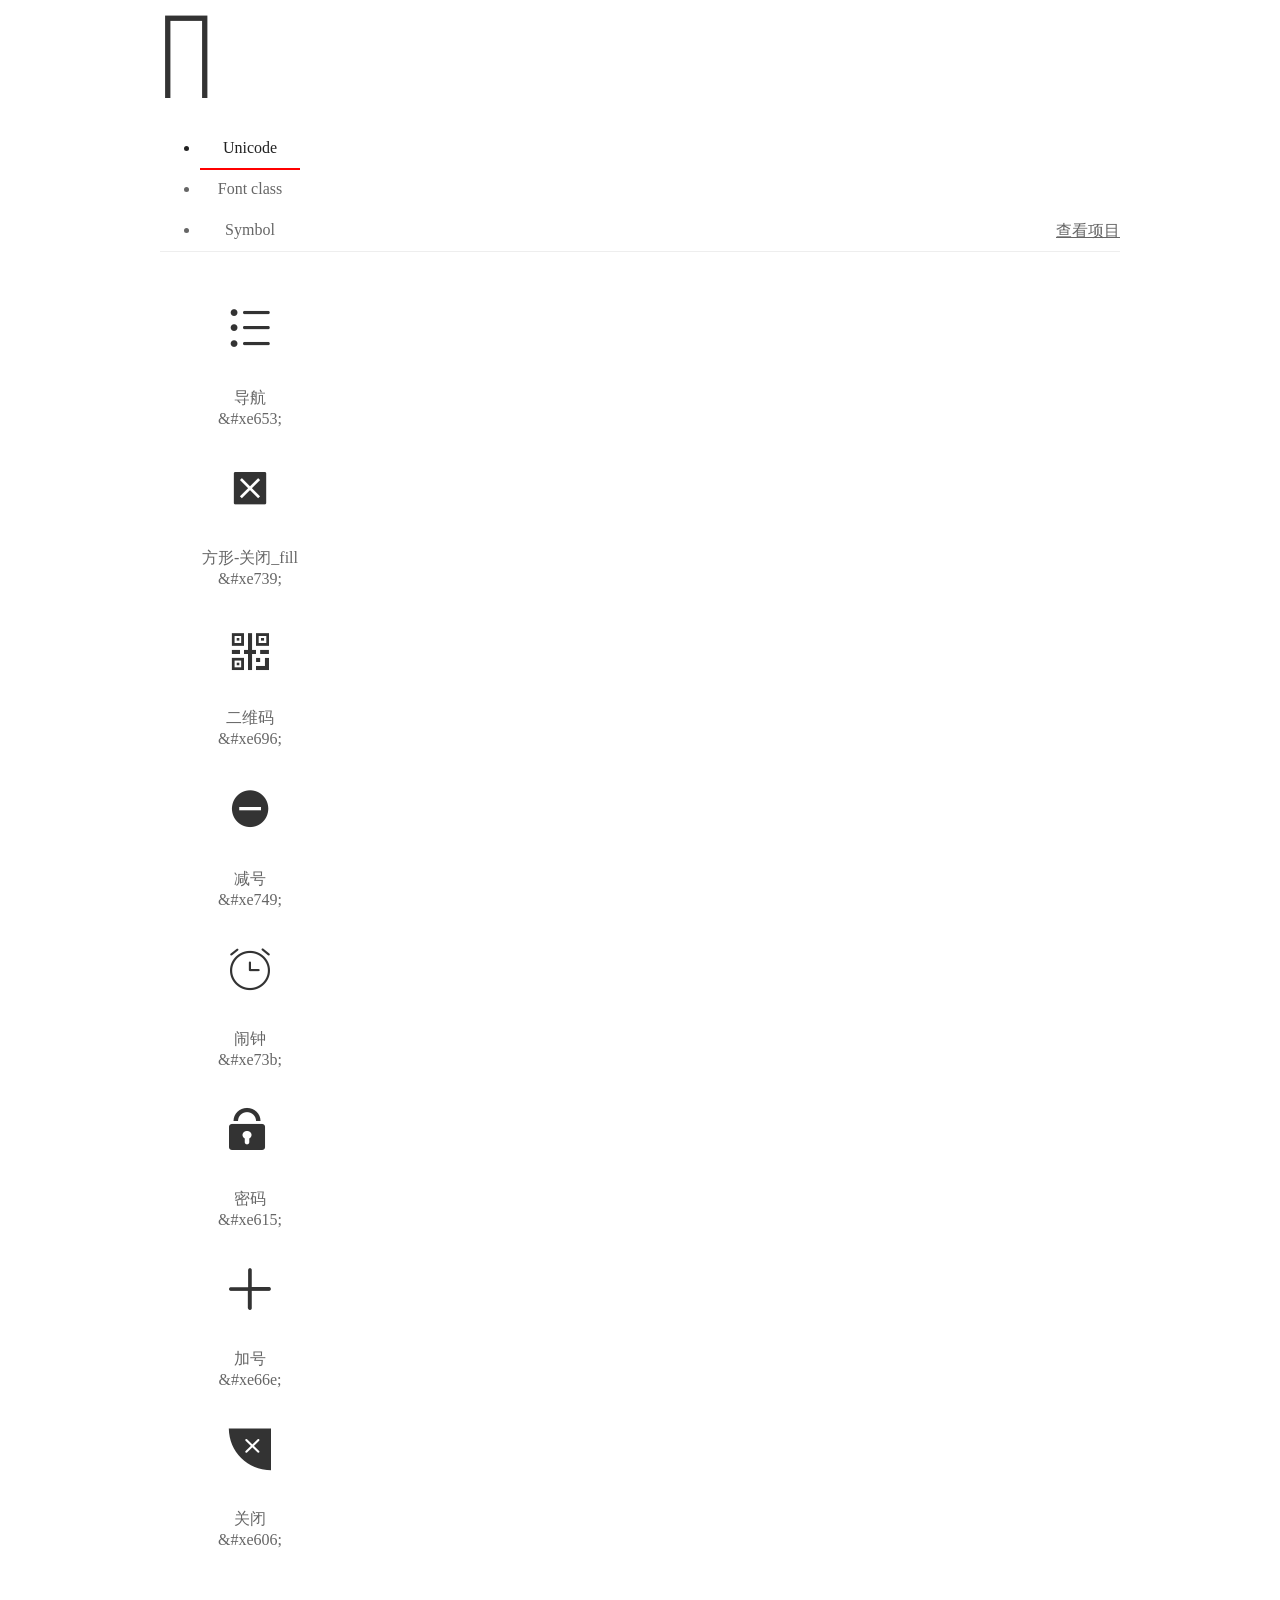
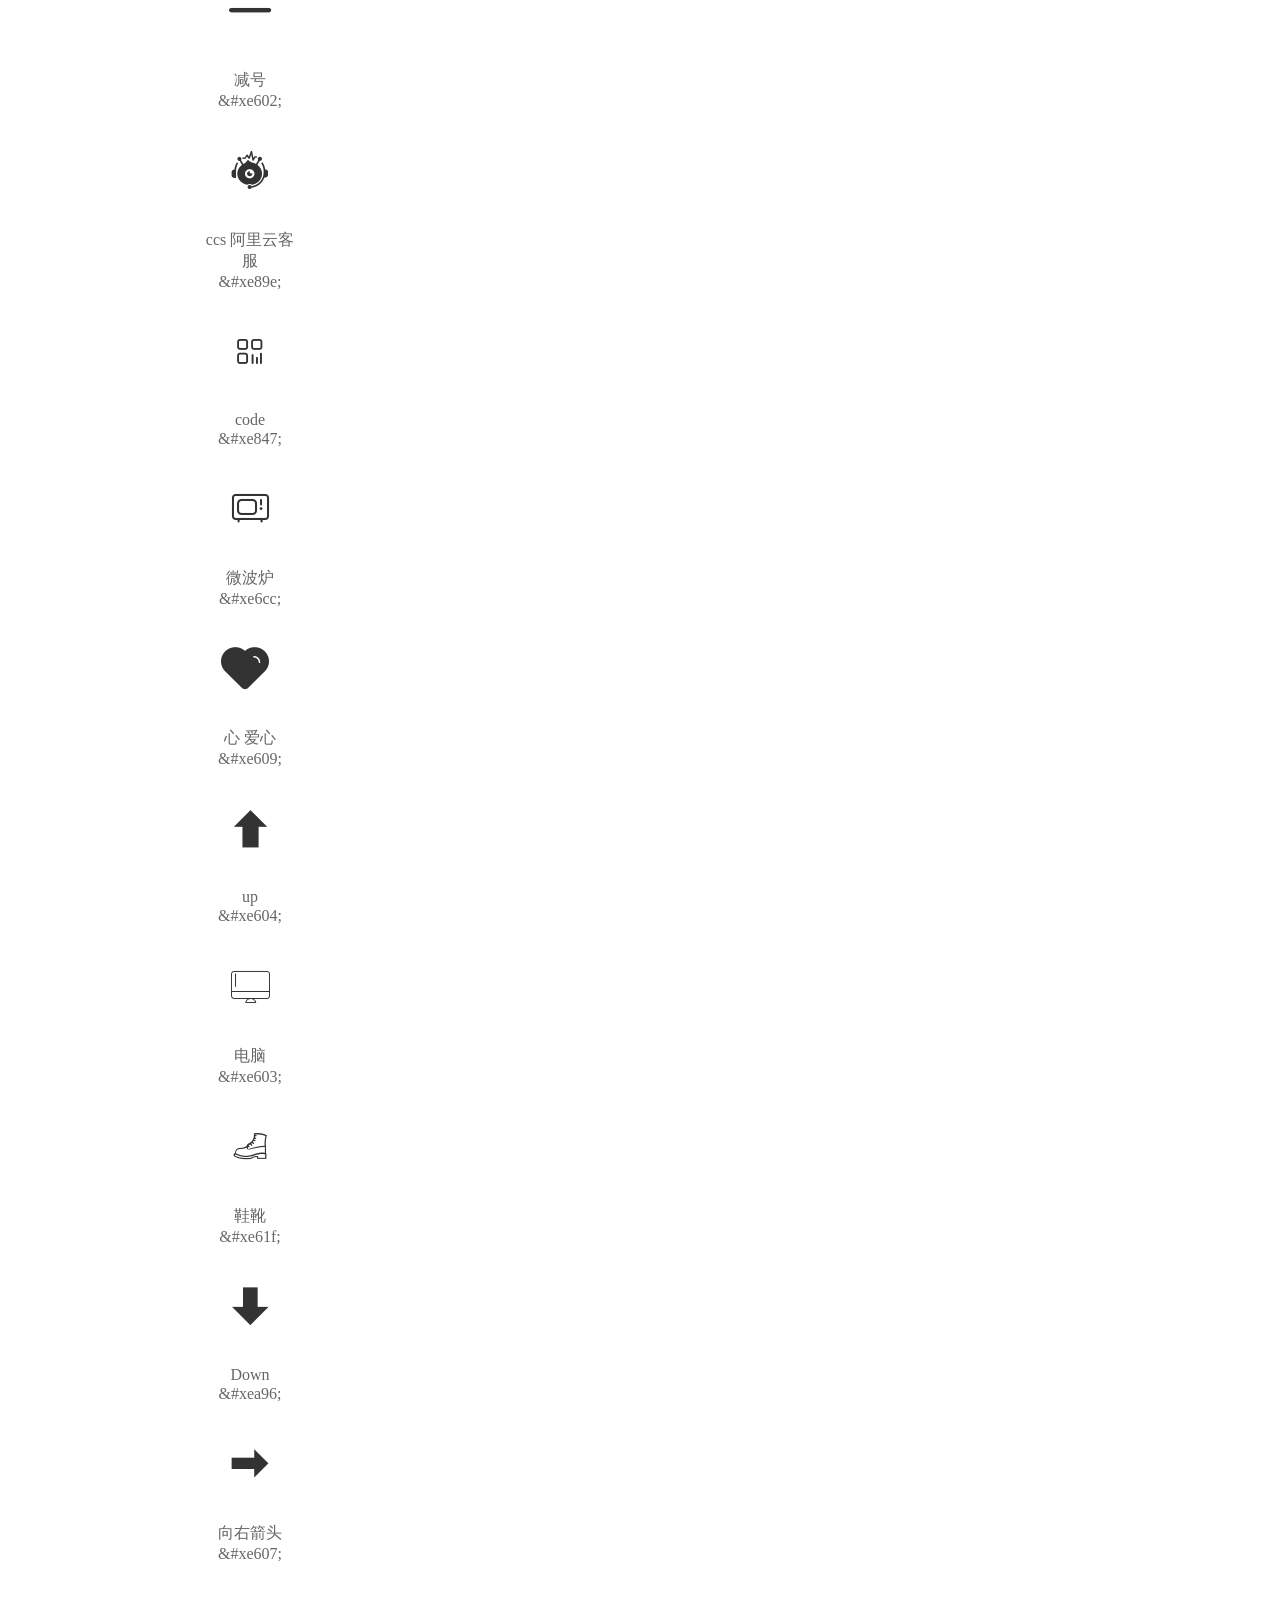
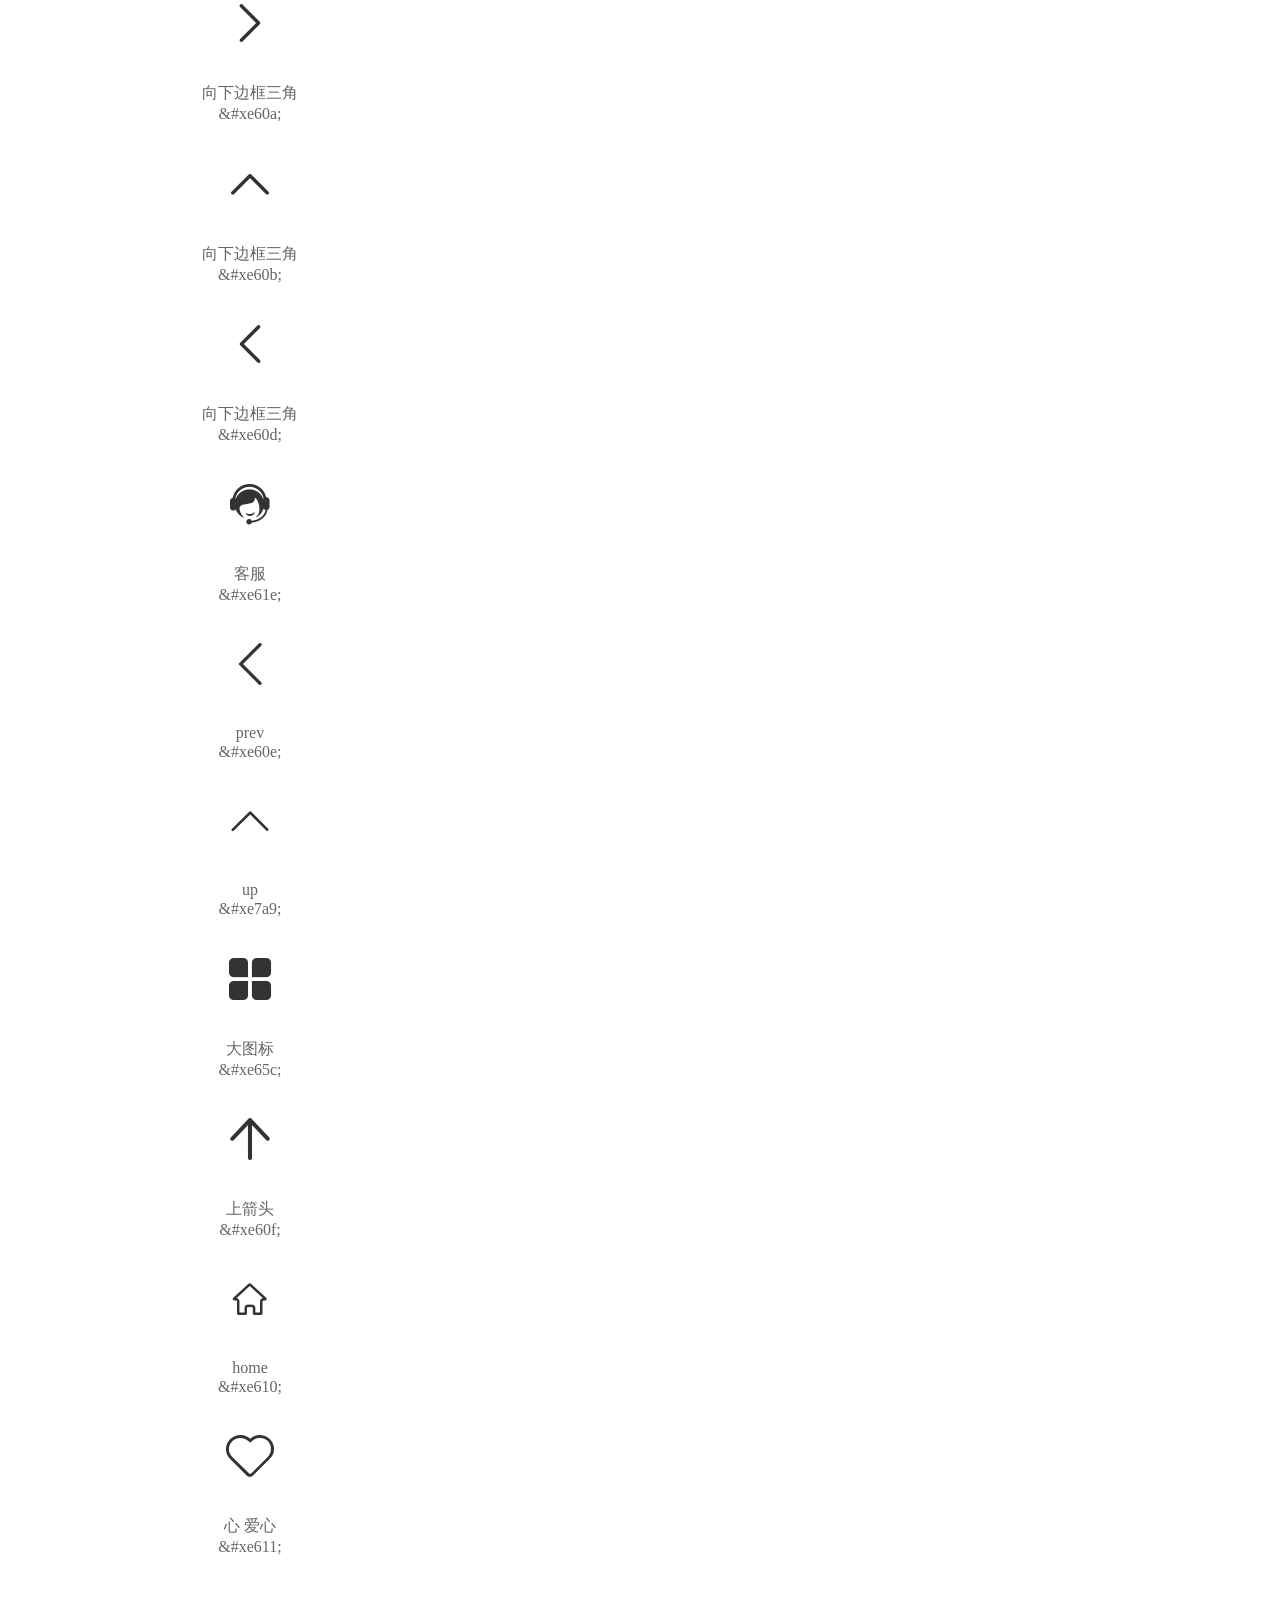
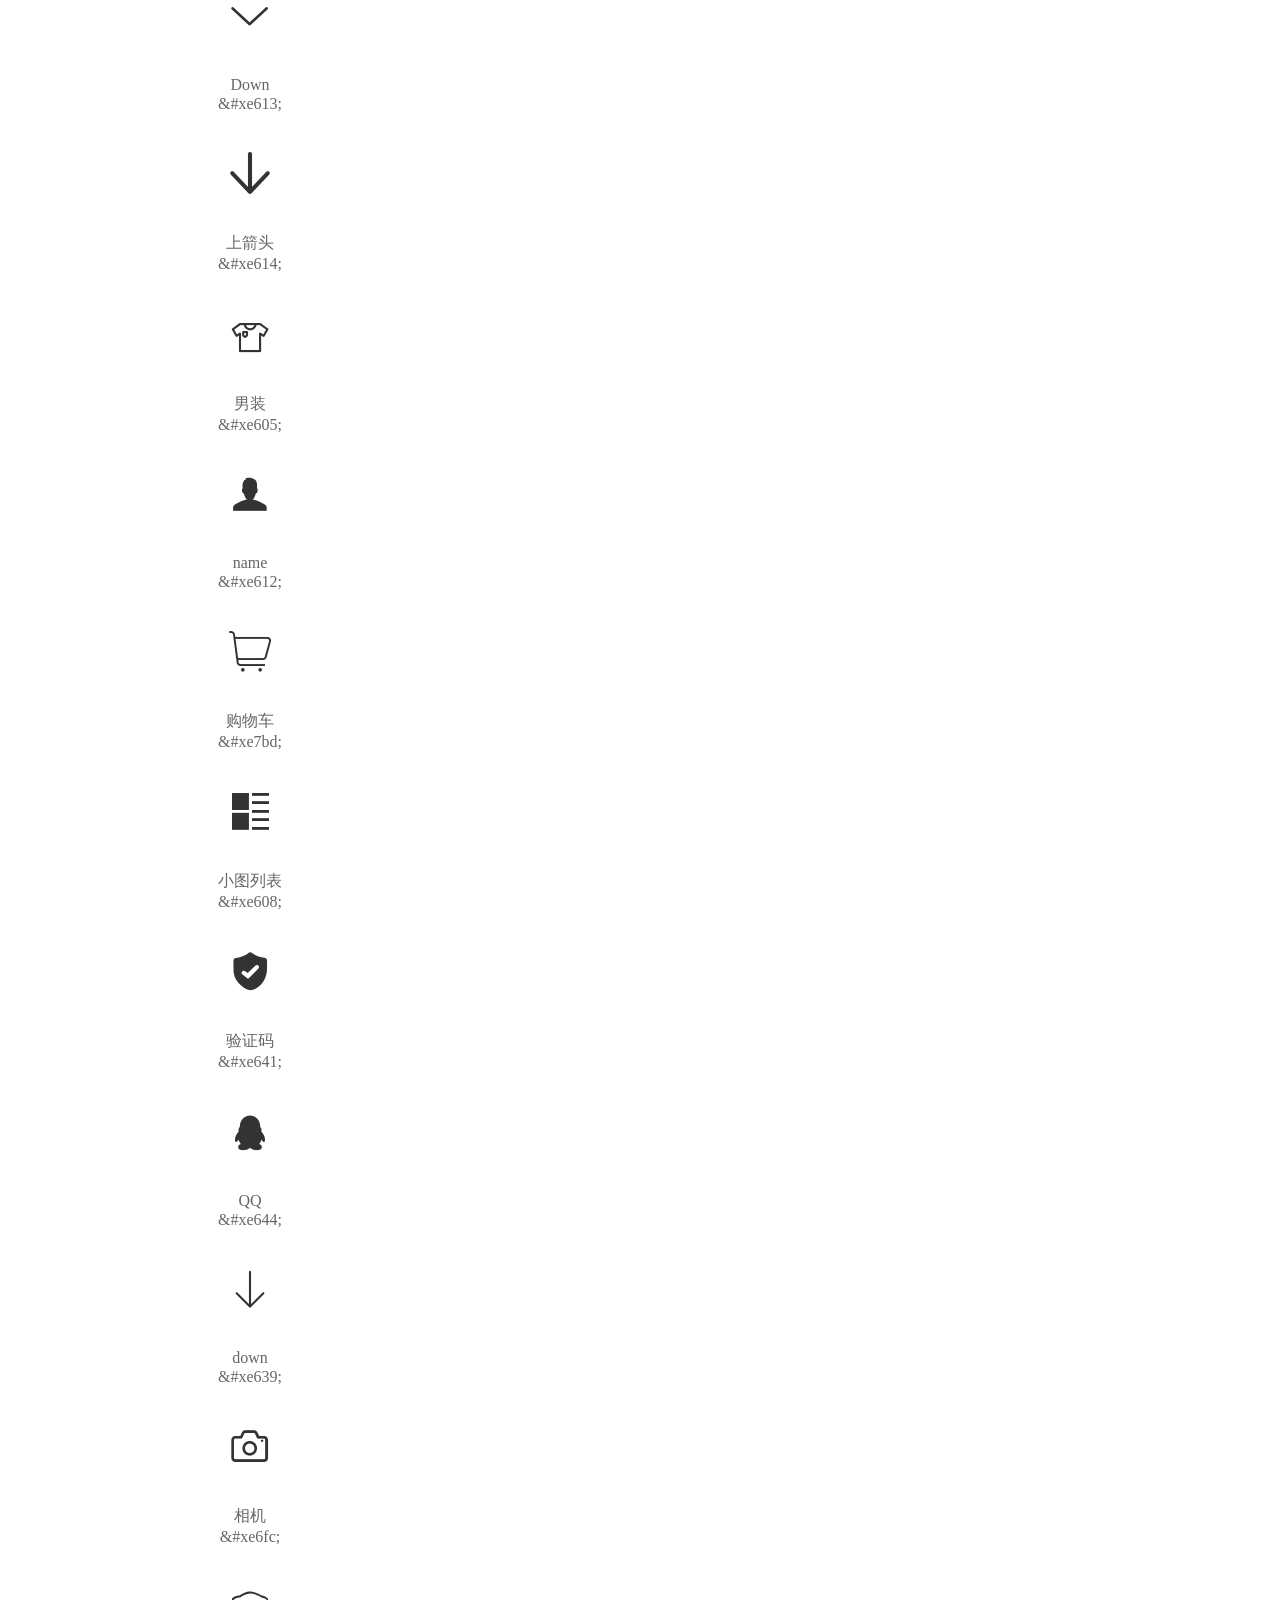
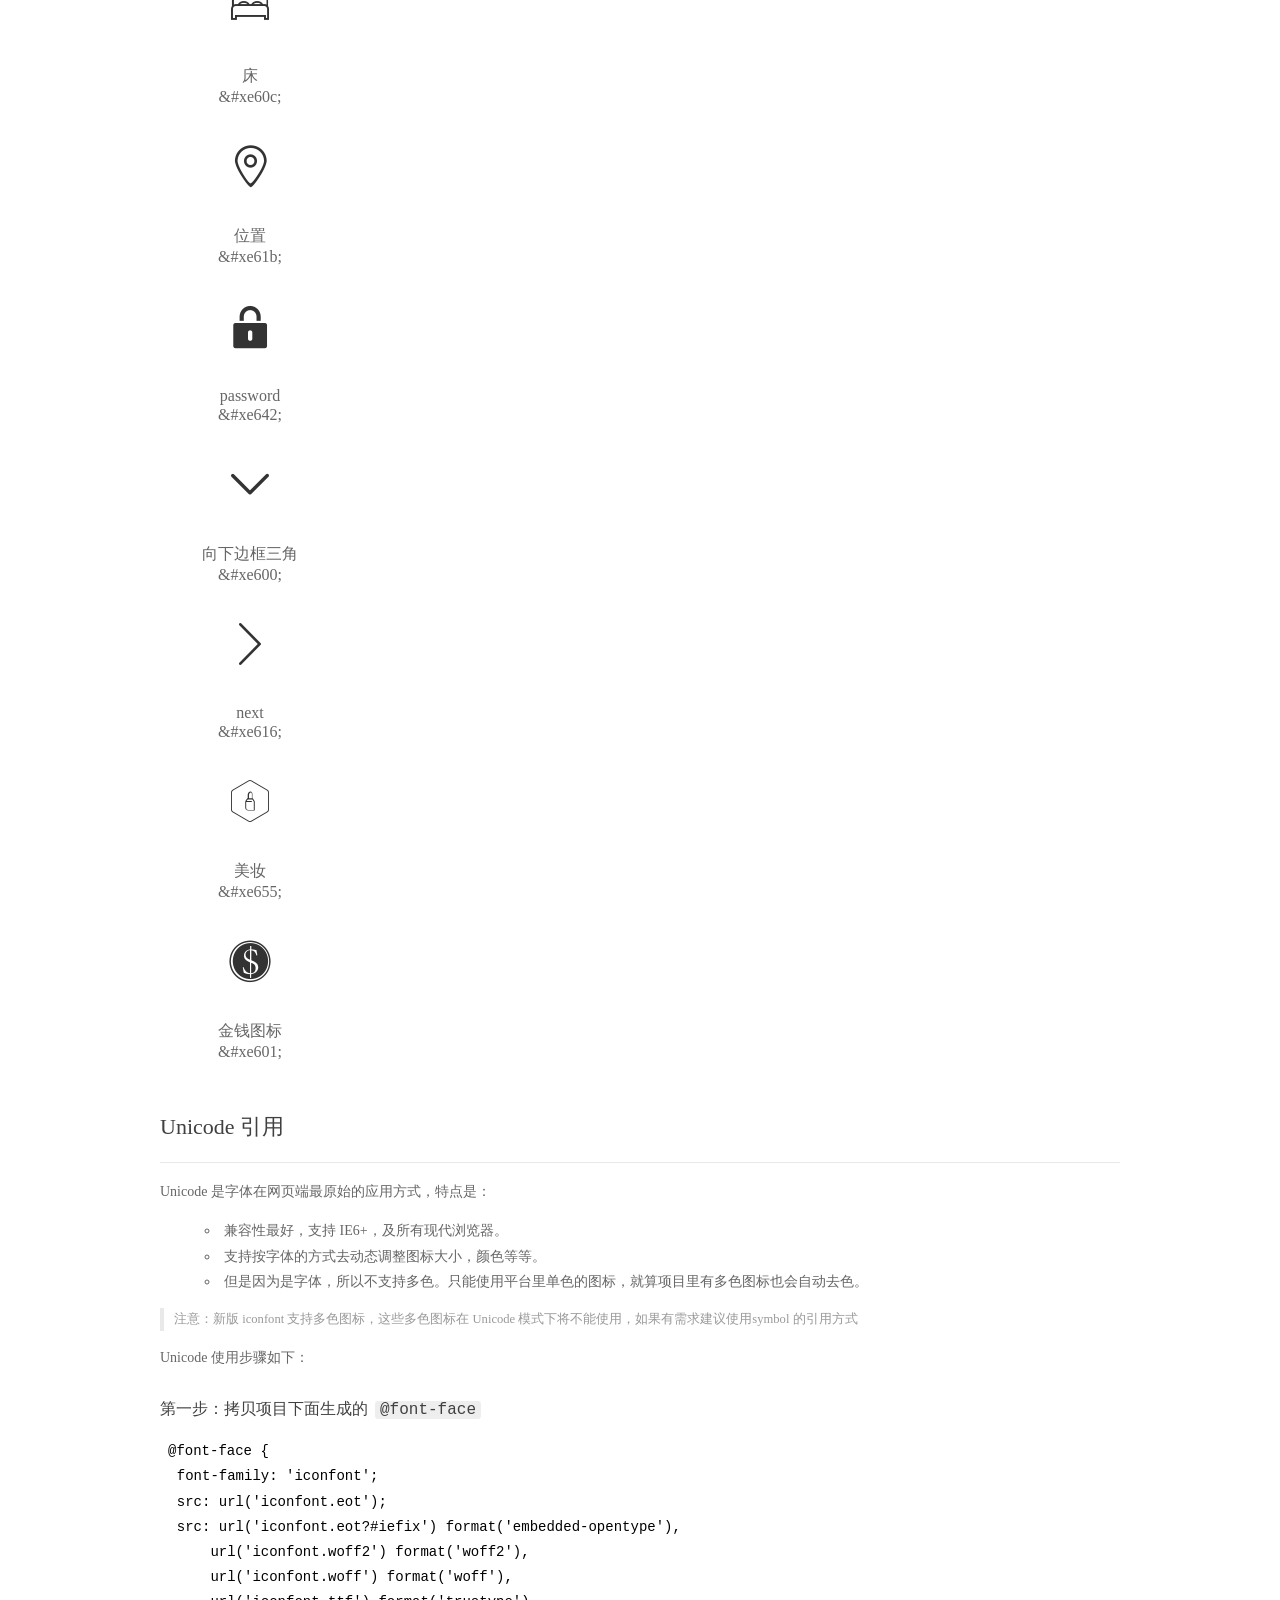
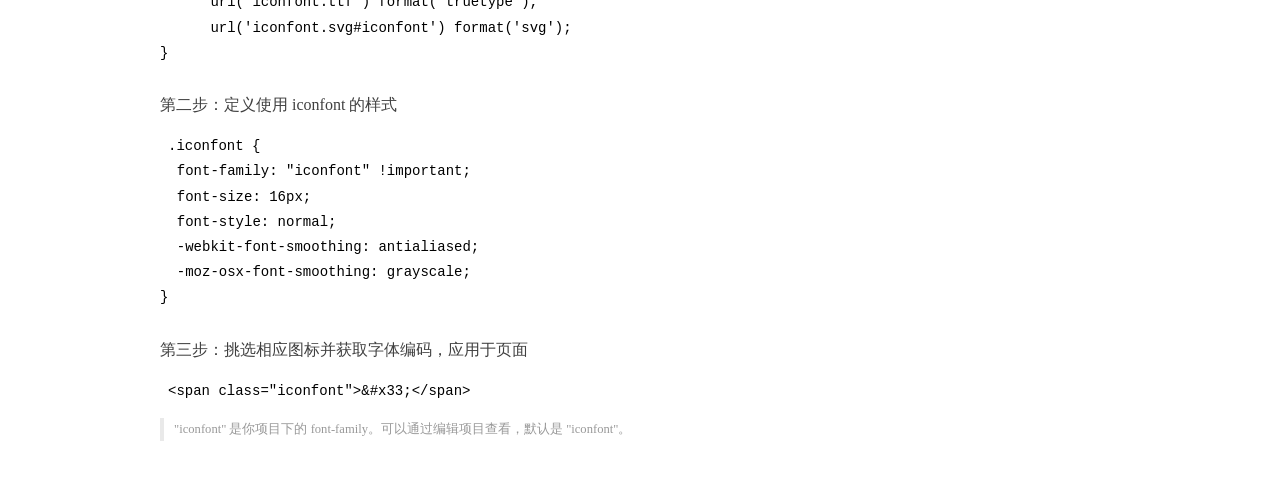
<file: font/demo_index.html>
<!DOCTYPE html>
<html>
<head>
  <meta charset="utf-8"/>
  <title>IconFont Demo</title>
  <link rel="shortcut icon" href="https://img.alicdn.com/tps/i4/TB1_oz6GVXXXXaFXpXXJDFnIXXX-64-64.ico" type="image/x-icon"/>
  <link rel="stylesheet" href="https://g.alicdn.com/thx/cube/1.3.2/cube.min.css">
  <link rel="stylesheet" href="demo.css">
  <link rel="stylesheet" href="iconfont.css">
  <script src="iconfont.js"></script>
  <!-- jQuery -->
  <script src="https://a1.alicdn.com/oss/uploads/2018/12/26/7bfddb60-08e8-11e9-9b04-53e73bb6408b.js"></script>
  <!-- 代码高亮 -->
  <script src="https://a1.alicdn.com/oss/uploads/2018/12/26/a3f714d0-08e6-11e9-8a15-ebf944d7534c.js"></script>
</head>
<body>
  <div class="main">
    <h1 class="logo"><a href="https://www.iconfont.cn/" title="iconfont 首页" target="_blank">&#xe86b;</a></h1>
    <div class="nav-tabs">
      <ul id="tabs" class="dib-box">
        <li class="dib active"><span>Unicode</span></li>
        <li class="dib"><span>Font class</span></li>
        <li class="dib"><span>Symbol</span></li>
      </ul>
      
      <a href="https://www.iconfont.cn/manage/index?manage_type=myprojects&projectId=2016965" target="_blank" class="nav-more">查看项目</a>
      
    </div>
    <div class="tab-container">
      <div class="content unicode" style="display: block;">
          <ul class="icon_lists dib-box">
          
            <li class="dib">
              <span class="icon iconfont">&#xe653;</span>
                <div class="name">导航</div>
                <div class="code-name">&amp;#xe653;</div>
              </li>
          
            <li class="dib">
              <span class="icon iconfont">&#xe739;</span>
                <div class="name">方形-关闭_fill</div>
                <div class="code-name">&amp;#xe739;</div>
              </li>
          
            <li class="dib">
              <span class="icon iconfont">&#xe696;</span>
                <div class="name">二维码</div>
                <div class="code-name">&amp;#xe696;</div>
              </li>
          
            <li class="dib">
              <span class="icon iconfont">&#xe749;</span>
                <div class="name">减号</div>
                <div class="code-name">&amp;#xe749;</div>
              </li>
          
            <li class="dib">
              <span class="icon iconfont">&#xe73b;</span>
                <div class="name">闹钟</div>
                <div class="code-name">&amp;#xe73b;</div>
              </li>
          
            <li class="dib">
              <span class="icon iconfont">&#xe615;</span>
                <div class="name">密码</div>
                <div class="code-name">&amp;#xe615;</div>
              </li>
          
            <li class="dib">
              <span class="icon iconfont">&#xe66e;</span>
                <div class="name">加号</div>
                <div class="code-name">&amp;#xe66e;</div>
              </li>
          
            <li class="dib">
              <span class="icon iconfont">&#xe606;</span>
                <div class="name">关闭</div>
                <div class="code-name">&amp;#xe606;</div>
              </li>
          
            <li class="dib">
              <span class="icon iconfont">&#xe602;</span>
                <div class="name">减号</div>
                <div class="code-name">&amp;#xe602;</div>
              </li>
          
            <li class="dib">
              <span class="icon iconfont">&#xe89e;</span>
                <div class="name">ccs 阿里云客服</div>
                <div class="code-name">&amp;#xe89e;</div>
              </li>
          
            <li class="dib">
              <span class="icon iconfont">&#xe847;</span>
                <div class="name">code</div>
                <div class="code-name">&amp;#xe847;</div>
              </li>
          
            <li class="dib">
              <span class="icon iconfont">&#xe6cc;</span>
                <div class="name">微波炉</div>
                <div class="code-name">&amp;#xe6cc;</div>
              </li>
          
            <li class="dib">
              <span class="icon iconfont">&#xe609;</span>
                <div class="name">心 爱心</div>
                <div class="code-name">&amp;#xe609;</div>
              </li>
          
            <li class="dib">
              <span class="icon iconfont">&#xe604;</span>
                <div class="name">up</div>
                <div class="code-name">&amp;#xe604;</div>
              </li>
          
            <li class="dib">
              <span class="icon iconfont">&#xe603;</span>
                <div class="name">电脑</div>
                <div class="code-name">&amp;#xe603;</div>
              </li>
          
            <li class="dib">
              <span class="icon iconfont">&#xe61f;</span>
                <div class="name">鞋靴</div>
                <div class="code-name">&amp;#xe61f;</div>
              </li>
          
            <li class="dib">
              <span class="icon iconfont">&#xea96;</span>
                <div class="name">Down</div>
                <div class="code-name">&amp;#xea96;</div>
              </li>
          
            <li class="dib">
              <span class="icon iconfont">&#xe607;</span>
                <div class="name">向右箭头</div>
                <div class="code-name">&amp;#xe607;</div>
              </li>
          
            <li class="dib">
              <span class="icon iconfont">&#xe60a;</span>
                <div class="name">向下边框三角</div>
                <div class="code-name">&amp;#xe60a;</div>
              </li>
          
            <li class="dib">
              <span class="icon iconfont">&#xe60b;</span>
                <div class="name">向下边框三角</div>
                <div class="code-name">&amp;#xe60b;</div>
              </li>
          
            <li class="dib">
              <span class="icon iconfont">&#xe60d;</span>
                <div class="name">向下边框三角</div>
                <div class="code-name">&amp;#xe60d;</div>
              </li>
          
            <li class="dib">
              <span class="icon iconfont">&#xe61e;</span>
                <div class="name">客服</div>
                <div class="code-name">&amp;#xe61e;</div>
              </li>
          
            <li class="dib">
              <span class="icon iconfont">&#xe60e;</span>
                <div class="name">prev</div>
                <div class="code-name">&amp;#xe60e;</div>
              </li>
          
            <li class="dib">
              <span class="icon iconfont">&#xe7a9;</span>
                <div class="name">up</div>
                <div class="code-name">&amp;#xe7a9;</div>
              </li>
          
            <li class="dib">
              <span class="icon iconfont">&#xe65c;</span>
                <div class="name">大图标</div>
                <div class="code-name">&amp;#xe65c;</div>
              </li>
          
            <li class="dib">
              <span class="icon iconfont">&#xe60f;</span>
                <div class="name">上箭头</div>
                <div class="code-name">&amp;#xe60f;</div>
              </li>
          
            <li class="dib">
              <span class="icon iconfont">&#xe610;</span>
                <div class="name">home</div>
                <div class="code-name">&amp;#xe610;</div>
              </li>
          
            <li class="dib">
              <span class="icon iconfont">&#xe611;</span>
                <div class="name">心 爱心</div>
                <div class="code-name">&amp;#xe611;</div>
              </li>
          
            <li class="dib">
              <span class="icon iconfont">&#xe613;</span>
                <div class="name">Down</div>
                <div class="code-name">&amp;#xe613;</div>
              </li>
          
            <li class="dib">
              <span class="icon iconfont">&#xe614;</span>
                <div class="name">上箭头</div>
                <div class="code-name">&amp;#xe614;</div>
              </li>
          
            <li class="dib">
              <span class="icon iconfont">&#xe605;</span>
                <div class="name">男装</div>
                <div class="code-name">&amp;#xe605;</div>
              </li>
          
            <li class="dib">
              <span class="icon iconfont">&#xe612;</span>
                <div class="name">name</div>
                <div class="code-name">&amp;#xe612;</div>
              </li>
          
            <li class="dib">
              <span class="icon iconfont">&#xe7bd;</span>
                <div class="name">购物车</div>
                <div class="code-name">&amp;#xe7bd;</div>
              </li>
          
            <li class="dib">
              <span class="icon iconfont">&#xe608;</span>
                <div class="name">小图列表</div>
                <div class="code-name">&amp;#xe608;</div>
              </li>
          
            <li class="dib">
              <span class="icon iconfont">&#xe641;</span>
                <div class="name">验证码</div>
                <div class="code-name">&amp;#xe641;</div>
              </li>
          
            <li class="dib">
              <span class="icon iconfont">&#xe644;</span>
                <div class="name">QQ</div>
                <div class="code-name">&amp;#xe644;</div>
              </li>
          
            <li class="dib">
              <span class="icon iconfont">&#xe639;</span>
                <div class="name">down</div>
                <div class="code-name">&amp;#xe639;</div>
              </li>
          
            <li class="dib">
              <span class="icon iconfont">&#xe6fc;</span>
                <div class="name">相机</div>
                <div class="code-name">&amp;#xe6fc;</div>
              </li>
          
            <li class="dib">
              <span class="icon iconfont">&#xe60c;</span>
                <div class="name">床</div>
                <div class="code-name">&amp;#xe60c;</div>
              </li>
          
            <li class="dib">
              <span class="icon iconfont">&#xe61b;</span>
                <div class="name">位置</div>
                <div class="code-name">&amp;#xe61b;</div>
              </li>
          
            <li class="dib">
              <span class="icon iconfont">&#xe642;</span>
                <div class="name">password</div>
                <div class="code-name">&amp;#xe642;</div>
              </li>
          
            <li class="dib">
              <span class="icon iconfont">&#xe600;</span>
                <div class="name">向下边框三角</div>
                <div class="code-name">&amp;#xe600;</div>
              </li>
          
            <li class="dib">
              <span class="icon iconfont">&#xe616;</span>
                <div class="name">next</div>
                <div class="code-name">&amp;#xe616;</div>
              </li>
          
            <li class="dib">
              <span class="icon iconfont">&#xe655;</span>
                <div class="name">美妆</div>
                <div class="code-name">&amp;#xe655;</div>
              </li>
          
            <li class="dib">
              <span class="icon iconfont">&#xe601;</span>
                <div class="name">金钱图标</div>
                <div class="code-name">&amp;#xe601;</div>
              </li>
          
          </ul>
          <div class="article markdown">
          <h2 id="unicode-">Unicode 引用</h2>
          <hr>

          <p>Unicode 是字体在网页端最原始的应用方式，特点是：</p>
          <ul>
            <li>兼容性最好，支持 IE6+，及所有现代浏览器。</li>
            <li>支持按字体的方式去动态调整图标大小，颜色等等。</li>
            <li>但是因为是字体，所以不支持多色。只能使用平台里单色的图标，就算项目里有多色图标也会自动去色。</li>
          </ul>
          <blockquote>
            <p>注意：新版 iconfont 支持多色图标，这些多色图标在 Unicode 模式下将不能使用，如果有需求建议使用symbol 的引用方式</p>
          </blockquote>
          <p>Unicode 使用步骤如下：</p>
          <h3 id="-font-face">第一步：拷贝项目下面生成的 <code>@font-face</code></h3>
<pre><code class="language-css"
>@font-face {
  font-family: 'iconfont';
  src: url('iconfont.eot');
  src: url('iconfont.eot?#iefix') format('embedded-opentype'),
      url('iconfont.woff2') format('woff2'),
      url('iconfont.woff') format('woff'),
      url('iconfont.ttf') format('truetype'),
      url('iconfont.svg#iconfont') format('svg');
}
</code></pre>
          <h3 id="-iconfont-">第二步：定义使用 iconfont 的样式</h3>
<pre><code class="language-css"
>.iconfont {
  font-family: "iconfont" !important;
  font-size: 16px;
  font-style: normal;
  -webkit-font-smoothing: antialiased;
  -moz-osx-font-smoothing: grayscale;
}
</code></pre>
          <h3 id="-">第三步：挑选相应图标并获取字体编码，应用于页面</h3>
<pre>
<code class="language-html"
>&lt;span class="iconfont"&gt;&amp;#x33;&lt;/span&gt;
</code></pre>
          <blockquote>
            <p>"iconfont" 是你项目下的 font-family。可以通过编辑项目查看，默认是 "iconfont"。</p>
          </blockquote>
          </div>
      </div>
      <div class="content font-class">
        <ul class="icon_lists dib-box">
          
          <li class="dib">
            <span class="icon iconfont icon-daohang"></span>
            <div class="name">
              导航
            </div>
            <div class="code-name">.icon-daohang
            </div>
          </li>
          
          <li class="dib">
            <span class="icon iconfont icon-square-close_fill"></span>
            <div class="name">
              方形-关闭_fill
            </div>
            <div class="code-name">.icon-square-close_fill
            </div>
          </li>
          
          <li class="dib">
            <span class="icon iconfont icon-erweima2"></span>
            <div class="name">
              二维码
            </div>
            <div class="code-name">.icon-erweima2
            </div>
          </li>
          
          <li class="dib">
            <span class="icon iconfont icon-jianhao"></span>
            <div class="name">
              减号
            </div>
            <div class="code-name">.icon-jianhao
            </div>
          </li>
          
          <li class="dib">
            <span class="icon iconfont icon-naozhong"></span>
            <div class="name">
              闹钟
            </div>
            <div class="code-name">.icon-naozhong
            </div>
          </li>
          
          <li class="dib">
            <span class="icon iconfont icon-mima"></span>
            <div class="name">
              密码
            </div>
            <div class="code-name">.icon-mima
            </div>
          </li>
          
          <li class="dib">
            <span class="icon iconfont icon-hao"></span>
            <div class="name">
              加号
            </div>
            <div class="code-name">.icon-hao
            </div>
          </li>
          
          <li class="dib">
            <span class="icon iconfont icon-guanbi"></span>
            <div class="name">
              关闭
            </div>
            <div class="code-name">.icon-guanbi
            </div>
          </li>
          
          <li class="dib">
            <span class="icon iconfont icon--hao"></span>
            <div class="name">
              减号
            </div>
            <div class="code-name">.icon--hao
            </div>
          </li>
          
          <li class="dib">
            <span class="icon iconfont icon-ccsaliyunkefu"></span>
            <div class="name">
              ccs 阿里云客服
            </div>
            <div class="code-name">.icon-ccsaliyunkefu
            </div>
          </li>
          
          <li class="dib">
            <span class="icon iconfont icon-code"></span>
            <div class="name">
              code
            </div>
            <div class="code-name">.icon-code
            </div>
          </li>
          
          <li class="dib">
            <span class="icon iconfont icon-weibolu"></span>
            <div class="name">
              微波炉
            </div>
            <div class="code-name">.icon-weibolu
            </div>
          </li>
          
          <li class="dib">
            <span class="icon iconfont icon-xinaixin"></span>
            <div class="name">
              心 爱心
            </div>
            <div class="code-name">.icon-xinaixin
            </div>
          </li>
          
          <li class="dib">
            <span class="icon iconfont icon-ziyuan"></span>
            <div class="name">
              up
            </div>
            <div class="code-name">.icon-ziyuan
            </div>
          </li>
          
          <li class="dib">
            <span class="icon iconfont icon-dashujutubiao--"></span>
            <div class="name">
              电脑
            </div>
            <div class="code-name">.icon-dashujutubiao--
            </div>
          </li>
          
          <li class="dib">
            <span class="icon iconfont icon-xiexue"></span>
            <div class="name">
              鞋靴
            </div>
            <div class="code-name">.icon-xiexue
            </div>
          </li>
          
          <li class="dib">
            <span class="icon iconfont icon-Down"></span>
            <div class="name">
              Down
            </div>
            <div class="code-name">.icon-Down
            </div>
          </li>
          
          <li class="dib">
            <span class="icon iconfont icon-tubiaozhizuomoban"></span>
            <div class="name">
              向右箭头
            </div>
            <div class="code-name">.icon-tubiaozhizuomoban
            </div>
          </li>
          
          <li class="dib">
            <span class="icon iconfont icon-arrow-forward"></span>
            <div class="name">
              向下边框三角
            </div>
            <div class="code-name">.icon-arrow-forward
            </div>
          </li>
          
          <li class="dib">
            <span class="icon iconfont icon-arrow-up"></span>
            <div class="name">
              向下边框三角
            </div>
            <div class="code-name">.icon-arrow-up
            </div>
          </li>
          
          <li class="dib">
            <span class="icon iconfont icon-xiangxia21"></span>
            <div class="name">
              向下边框三角
            </div>
            <div class="code-name">.icon-xiangxia21
            </div>
          </li>
          
          <li class="dib">
            <span class="icon iconfont icon-kefu"></span>
            <div class="name">
              客服
            </div>
            <div class="code-name">.icon-kefu
            </div>
          </li>
          
          <li class="dib">
            <span class="icon iconfont icon-prev"></span>
            <div class="name">
              prev
            </div>
            <div class="code-name">.icon-prev
            </div>
          </li>
          
          <li class="dib">
            <span class="icon iconfont icon-up"></span>
            <div class="name">
              up
            </div>
            <div class="code-name">.icon-up
            </div>
          </li>
          
          <li class="dib">
            <span class="icon iconfont icon-datubiao"></span>
            <div class="name">
              大图标
            </div>
            <div class="code-name">.icon-datubiao
            </div>
          </li>
          
          <li class="dib">
            <span class="icon iconfont icon-shangjiantou"></span>
            <div class="name">
              上箭头
            </div>
            <div class="code-name">.icon-shangjiantou
            </div>
          </li>
          
          <li class="dib">
            <span class="icon iconfont icon-icon_home"></span>
            <div class="name">
              home
            </div>
            <div class="code-name">.icon-icon_home
            </div>
          </li>
          
          <li class="dib">
            <span class="icon iconfont icon-xinaixin1"></span>
            <div class="name">
              心 爱心
            </div>
            <div class="code-name">.icon-xinaixin1
            </div>
          </li>
          
          <li class="dib">
            <span class="icon iconfont icon-Down1"></span>
            <div class="name">
              Down
            </div>
            <div class="code-name">.icon-Down1
            </div>
          </li>
          
          <li class="dib">
            <span class="icon iconfont icon-shangjiantou1"></span>
            <div class="name">
              上箭头
            </div>
            <div class="code-name">.icon-shangjiantou1
            </div>
          </li>
          
          <li class="dib">
            <span class="icon iconfont icon-nanzhuang"></span>
            <div class="name">
              男装
            </div>
            <div class="code-name">.icon-nanzhuang
            </div>
          </li>
          
          <li class="dib">
            <span class="icon iconfont icon-name"></span>
            <div class="name">
              name
            </div>
            <div class="code-name">.icon-name
            </div>
          </li>
          
          <li class="dib">
            <span class="icon iconfont icon-gouwuche"></span>
            <div class="name">
              购物车
            </div>
            <div class="code-name">.icon-gouwuche
            </div>
          </li>
          
          <li class="dib">
            <span class="icon iconfont icon-xiaotuliebiao"></span>
            <div class="name">
              小图列表
            </div>
            <div class="code-name">.icon-xiaotuliebiao
            </div>
          </li>
          
          <li class="dib">
            <span class="icon iconfont icon-yanzhengma"></span>
            <div class="name">
              验证码
            </div>
            <div class="code-name">.icon-yanzhengma
            </div>
          </li>
          
          <li class="dib">
            <span class="icon iconfont icon-QQ"></span>
            <div class="name">
              QQ
            </div>
            <div class="code-name">.icon-QQ
            </div>
          </li>
          
          <li class="dib">
            <span class="icon iconfont icon-down"></span>
            <div class="name">
              down
            </div>
            <div class="code-name">.icon-down
            </div>
          </li>
          
          <li class="dib">
            <span class="icon iconfont icon-xiangji"></span>
            <div class="name">
              相机
            </div>
            <div class="code-name">.icon-xiangji
            </div>
          </li>
          
          <li class="dib">
            <span class="icon iconfont icon-chuang"></span>
            <div class="name">
              床
            </div>
            <div class="code-name">.icon-chuang
            </div>
          </li>
          
          <li class="dib">
            <span class="icon iconfont icon-location"></span>
            <div class="name">
              位置
            </div>
            <div class="code-name">.icon-location
            </div>
          </li>
          
          <li class="dib">
            <span class="icon iconfont icon-wodemima"></span>
            <div class="name">
              password
            </div>
            <div class="code-name">.icon-wodemima
            </div>
          </li>
          
          <li class="dib">
            <span class="icon iconfont icon-xiangxia2"></span>
            <div class="name">
              向下边框三角
            </div>
            <div class="code-name">.icon-xiangxia2
            </div>
          </li>
          
          <li class="dib">
            <span class="icon iconfont icon-next"></span>
            <div class="name">
              next
            </div>
            <div class="code-name">.icon-next
            </div>
          </li>
          
          <li class="dib">
            <span class="icon iconfont icon-meizhuang"></span>
            <div class="name">
              美妆
            </div>
            <div class="code-name">.icon-meizhuang
            </div>
          </li>
          
          <li class="dib">
            <span class="icon iconfont icon-jinqiantubiao"></span>
            <div class="name">
              金钱图标
            </div>
            <div class="code-name">.icon-jinqiantubiao
            </div>
          </li>
          
        </ul>
        <div class="article markdown">
        <h2 id="font-class-">font-class 引用</h2>
        <hr>

        <p>font-class 是 Unicode 使用方式的一种变种，主要是解决 Unicode 书写不直观，语意不明确的问题。</p>
        <p>与 Unicode 使用方式相比，具有如下特点：</p>
        <ul>
          <li>兼容性良好，支持 IE8+，及所有现代浏览器。</li>
          <li>相比于 Unicode 语意明确，书写更直观。可以很容易分辨这个 icon 是什么。</li>
          <li>因为使用 class 来定义图标，所以当要替换图标时，只需要修改 class 里面的 Unicode 引用。</li>
          <li>不过因为本质上还是使用的字体，所以多色图标还是不支持的。</li>
        </ul>
        <p>使用步骤如下：</p>
        <h3 id="-fontclass-">第一步：引入项目下面生成的 fontclass 代码：</h3>
<pre><code class="language-html">&lt;link rel="stylesheet" href="./iconfont.css"&gt;
</code></pre>
        <h3 id="-">第二步：挑选相应图标并获取类名，应用于页面：</h3>
<pre><code class="language-html">&lt;span class="iconfont icon-xxx"&gt;&lt;/span&gt;
</code></pre>
        <blockquote>
          <p>"
            iconfont" 是你项目下的 font-family。可以通过编辑项目查看，默认是 "iconfont"。</p>
        </blockquote>
      </div>
      </div>
      <div class="content symbol">
          <ul class="icon_lists dib-box">
          
            <li class="dib">
                <svg class="icon svg-icon" aria-hidden="true">
                  <use xlink:href="#icon-daohang"></use>
                </svg>
                <div class="name">导航</div>
                <div class="code-name">#icon-daohang</div>
            </li>
          
            <li class="dib">
                <svg class="icon svg-icon" aria-hidden="true">
                  <use xlink:href="#icon-square-close_fill"></use>
                </svg>
                <div class="name">方形-关闭_fill</div>
                <div class="code-name">#icon-square-close_fill</div>
            </li>
          
            <li class="dib">
                <svg class="icon svg-icon" aria-hidden="true">
                  <use xlink:href="#icon-erweima2"></use>
                </svg>
                <div class="name">二维码</div>
                <div class="code-name">#icon-erweima2</div>
            </li>
          
            <li class="dib">
                <svg class="icon svg-icon" aria-hidden="true">
                  <use xlink:href="#icon-jianhao"></use>
                </svg>
                <div class="name">减号</div>
                <div class="code-name">#icon-jianhao</div>
            </li>
          
            <li class="dib">
                <svg class="icon svg-icon" aria-hidden="true">
                  <use xlink:href="#icon-naozhong"></use>
                </svg>
                <div class="name">闹钟</div>
                <div class="code-name">#icon-naozhong</div>
            </li>
          
            <li class="dib">
                <svg class="icon svg-icon" aria-hidden="true">
                  <use xlink:href="#icon-mima"></use>
                </svg>
                <div class="name">密码</div>
                <div class="code-name">#icon-mima</div>
            </li>
          
            <li class="dib">
                <svg class="icon svg-icon" aria-hidden="true">
                  <use xlink:href="#icon-hao"></use>
                </svg>
                <div class="name">加号</div>
                <div class="code-name">#icon-hao</div>
            </li>
          
            <li class="dib">
                <svg class="icon svg-icon" aria-hidden="true">
                  <use xlink:href="#icon-guanbi"></use>
                </svg>
                <div class="name">关闭</div>
                <div class="code-name">#icon-guanbi</div>
            </li>
          
            <li class="dib">
                <svg class="icon svg-icon" aria-hidden="true">
                  <use xlink:href="#icon--hao"></use>
                </svg>
                <div class="name">减号</div>
                <div class="code-name">#icon--hao</div>
            </li>
          
            <li class="dib">
                <svg class="icon svg-icon" aria-hidden="true">
                  <use xlink:href="#icon-ccsaliyunkefu"></use>
                </svg>
                <div class="name">ccs 阿里云客服</div>
                <div class="code-name">#icon-ccsaliyunkefu</div>
            </li>
          
            <li class="dib">
                <svg class="icon svg-icon" aria-hidden="true">
                  <use xlink:href="#icon-code"></use>
                </svg>
                <div class="name">code</div>
                <div class="code-name">#icon-code</div>
            </li>
          
            <li class="dib">
                <svg class="icon svg-icon" aria-hidden="true">
                  <use xlink:href="#icon-weibolu"></use>
                </svg>
                <div class="name">微波炉</div>
                <div class="code-name">#icon-weibolu</div>
            </li>
          
            <li class="dib">
                <svg class="icon svg-icon" aria-hidden="true">
                  <use xlink:href="#icon-xinaixin"></use>
                </svg>
                <div class="name">心 爱心</div>
                <div class="code-name">#icon-xinaixin</div>
            </li>
          
            <li class="dib">
                <svg class="icon svg-icon" aria-hidden="true">
                  <use xlink:href="#icon-ziyuan"></use>
                </svg>
                <div class="name">up</div>
                <div class="code-name">#icon-ziyuan</div>
            </li>
          
            <li class="dib">
                <svg class="icon svg-icon" aria-hidden="true">
                  <use xlink:href="#icon-dashujutubiao--"></use>
                </svg>
                <div class="name">电脑</div>
                <div class="code-name">#icon-dashujutubiao--</div>
            </li>
          
            <li class="dib">
                <svg class="icon svg-icon" aria-hidden="true">
                  <use xlink:href="#icon-xiexue"></use>
                </svg>
                <div class="name">鞋靴</div>
                <div class="code-name">#icon-xiexue</div>
            </li>
          
            <li class="dib">
                <svg class="icon svg-icon" aria-hidden="true">
                  <use xlink:href="#icon-Down"></use>
                </svg>
                <div class="name">Down</div>
                <div class="code-name">#icon-Down</div>
            </li>
          
            <li class="dib">
                <svg class="icon svg-icon" aria-hidden="true">
                  <use xlink:href="#icon-tubiaozhizuomoban"></use>
                </svg>
                <div class="name">向右箭头</div>
                <div class="code-name">#icon-tubiaozhizuomoban</div>
            </li>
          
            <li class="dib">
                <svg class="icon svg-icon" aria-hidden="true">
                  <use xlink:href="#icon-arrow-forward"></use>
                </svg>
                <div class="name">向下边框三角</div>
                <div class="code-name">#icon-arrow-forward</div>
            </li>
          
            <li class="dib">
                <svg class="icon svg-icon" aria-hidden="true">
                  <use xlink:href="#icon-arrow-up"></use>
                </svg>
                <div class="name">向下边框三角</div>
                <div class="code-name">#icon-arrow-up</div>
            </li>
          
            <li class="dib">
                <svg class="icon svg-icon" aria-hidden="true">
                  <use xlink:href="#icon-xiangxia21"></use>
                </svg>
                <div class="name">向下边框三角</div>
                <div class="code-name">#icon-xiangxia21</div>
            </li>
          
            <li class="dib">
                <svg class="icon svg-icon" aria-hidden="true">
                  <use xlink:href="#icon-kefu"></use>
                </svg>
                <div class="name">客服</div>
                <div class="code-name">#icon-kefu</div>
            </li>
          
            <li class="dib">
                <svg class="icon svg-icon" aria-hidden="true">
                  <use xlink:href="#icon-prev"></use>
                </svg>
                <div class="name">prev</div>
                <div class="code-name">#icon-prev</div>
            </li>
          
            <li class="dib">
                <svg class="icon svg-icon" aria-hidden="true">
                  <use xlink:href="#icon-up"></use>
                </svg>
                <div class="name">up</div>
                <div class="code-name">#icon-up</div>
            </li>
          
            <li class="dib">
                <svg class="icon svg-icon" aria-hidden="true">
                  <use xlink:href="#icon-datubiao"></use>
                </svg>
                <div class="name">大图标</div>
                <div class="code-name">#icon-datubiao</div>
            </li>
          
            <li class="dib">
                <svg class="icon svg-icon" aria-hidden="true">
                  <use xlink:href="#icon-shangjiantou"></use>
                </svg>
                <div class="name">上箭头</div>
                <div class="code-name">#icon-shangjiantou</div>
            </li>
          
            <li class="dib">
                <svg class="icon svg-icon" aria-hidden="true">
                  <use xlink:href="#icon-icon_home"></use>
                </svg>
                <div class="name">home</div>
                <div class="code-name">#icon-icon_home</div>
            </li>
          
            <li class="dib">
                <svg class="icon svg-icon" aria-hidden="true">
                  <use xlink:href="#icon-xinaixin1"></use>
                </svg>
                <div class="name">心 爱心</div>
                <div class="code-name">#icon-xinaixin1</div>
            </li>
          
            <li class="dib">
                <svg class="icon svg-icon" aria-hidden="true">
                  <use xlink:href="#icon-Down1"></use>
                </svg>
                <div class="name">Down</div>
                <div class="code-name">#icon-Down1</div>
            </li>
          
            <li class="dib">
                <svg class="icon svg-icon" aria-hidden="true">
                  <use xlink:href="#icon-shangjiantou1"></use>
                </svg>
                <div class="name">上箭头</div>
                <div class="code-name">#icon-shangjiantou1</div>
            </li>
          
            <li class="dib">
                <svg class="icon svg-icon" aria-hidden="true">
                  <use xlink:href="#icon-nanzhuang"></use>
                </svg>
                <div class="name">男装</div>
                <div class="code-name">#icon-nanzhuang</div>
            </li>
          
            <li class="dib">
                <svg class="icon svg-icon" aria-hidden="true">
                  <use xlink:href="#icon-name"></use>
                </svg>
                <div class="name">name</div>
                <div class="code-name">#icon-name</div>
            </li>
          
            <li class="dib">
                <svg class="icon svg-icon" aria-hidden="true">
                  <use xlink:href="#icon-gouwuche"></use>
                </svg>
                <div class="name">购物车</div>
                <div class="code-name">#icon-gouwuche</div>
            </li>
          
            <li class="dib">
                <svg class="icon svg-icon" aria-hidden="true">
                  <use xlink:href="#icon-xiaotuliebiao"></use>
                </svg>
                <div class="name">小图列表</div>
                <div class="code-name">#icon-xiaotuliebiao</div>
            </li>
          
            <li class="dib">
                <svg class="icon svg-icon" aria-hidden="true">
                  <use xlink:href="#icon-yanzhengma"></use>
                </svg>
                <div class="name">验证码</div>
                <div class="code-name">#icon-yanzhengma</div>
            </li>
          
            <li class="dib">
                <svg class="icon svg-icon" aria-hidden="true">
                  <use xlink:href="#icon-QQ"></use>
                </svg>
                <div class="name">QQ</div>
                <div class="code-name">#icon-QQ</div>
            </li>
          
            <li class="dib">
                <svg class="icon svg-icon" aria-hidden="true">
                  <use xlink:href="#icon-down"></use>
                </svg>
                <div class="name">down</div>
                <div class="code-name">#icon-down</div>
            </li>
          
            <li class="dib">
                <svg class="icon svg-icon" aria-hidden="true">
                  <use xlink:href="#icon-xiangji"></use>
                </svg>
                <div class="name">相机</div>
                <div class="code-name">#icon-xiangji</div>
            </li>
          
            <li class="dib">
                <svg class="icon svg-icon" aria-hidden="true">
                  <use xlink:href="#icon-chuang"></use>
                </svg>
                <div class="name">床</div>
                <div class="code-name">#icon-chuang</div>
            </li>
          
            <li class="dib">
                <svg class="icon svg-icon" aria-hidden="true">
                  <use xlink:href="#icon-location"></use>
                </svg>
                <div class="name">位置</div>
                <div class="code-name">#icon-location</div>
            </li>
          
            <li class="dib">
                <svg class="icon svg-icon" aria-hidden="true">
                  <use xlink:href="#icon-wodemima"></use>
                </svg>
                <div class="name">password</div>
                <div class="code-name">#icon-wodemima</div>
            </li>
          
            <li class="dib">
                <svg class="icon svg-icon" aria-hidden="true">
                  <use xlink:href="#icon-xiangxia2"></use>
                </svg>
                <div class="name">向下边框三角</div>
                <div class="code-name">#icon-xiangxia2</div>
            </li>
          
            <li class="dib">
                <svg class="icon svg-icon" aria-hidden="true">
                  <use xlink:href="#icon-next"></use>
                </svg>
                <div class="name">next</div>
                <div class="code-name">#icon-next</div>
            </li>
          
            <li class="dib">
                <svg class="icon svg-icon" aria-hidden="true">
                  <use xlink:href="#icon-meizhuang"></use>
                </svg>
                <div class="name">美妆</div>
                <div class="code-name">#icon-meizhuang</div>
            </li>
          
            <li class="dib">
                <svg class="icon svg-icon" aria-hidden="true">
                  <use xlink:href="#icon-jinqiantubiao"></use>
                </svg>
                <div class="name">金钱图标</div>
                <div class="code-name">#icon-jinqiantubiao</div>
            </li>
          
          </ul>
          <div class="article markdown">
          <h2 id="symbol-">Symbol 引用</h2>
          <hr>

          <p>这是一种全新的使用方式，应该说这才是未来的主流，也是平台目前推荐的用法。相关介绍可以参考这篇<a href="">文章</a>
            这种用法其实是做了一个 SVG 的集合，与另外两种相比具有如下特点：</p>
          <ul>
            <li>支持多色图标了，不再受单色限制。</li>
            <li>通过一些技巧，支持像字体那样，通过 <code>font-size</code>, <code>color</code> 来调整样式。</li>
            <li>兼容性较差，支持 IE9+，及现代浏览器。</li>
            <li>浏览器渲染 SVG 的性能一般，还不如 png。</li>
          </ul>
          <p>使用步骤如下：</p>
          <h3 id="-symbol-">第一步：引入项目下面生成的 symbol 代码：</h3>
<pre><code class="language-html">&lt;script src="./iconfont.js"&gt;&lt;/script&gt;
</code></pre>
          <h3 id="-css-">第二步：加入通用 CSS 代码（引入一次就行）：</h3>
<pre><code class="language-html">&lt;style&gt;
.icon {
  width: 1em;
  height: 1em;
  vertical-align: -0.15em;
  fill: currentColor;
  overflow: hidden;
}
&lt;/style&gt;
</code></pre>
          <h3 id="-">第三步：挑选相应图标并获取类名，应用于页面：</h3>
<pre><code class="language-html">&lt;svg class="icon" aria-hidden="true"&gt;
  &lt;use xlink:href="#icon-xxx"&gt;&lt;/use&gt;
&lt;/svg&gt;
</code></pre>
          </div>
      </div>

    </div>
  </div>
  <script>
  $(document).ready(function () {
      $('.tab-container .content:first').show()

      $('#tabs li').click(function (e) {
        var tabContent = $('.tab-container .content')
        var index = $(this).index()

        if ($(this).hasClass('active')) {
          return
        } else {
          $('#tabs li').removeClass('active')
          $(this).addClass('active')

          tabContent.hide().eq(index).fadeIn()
        }
      })
    })
  </script>
</body>
</html>
</file>
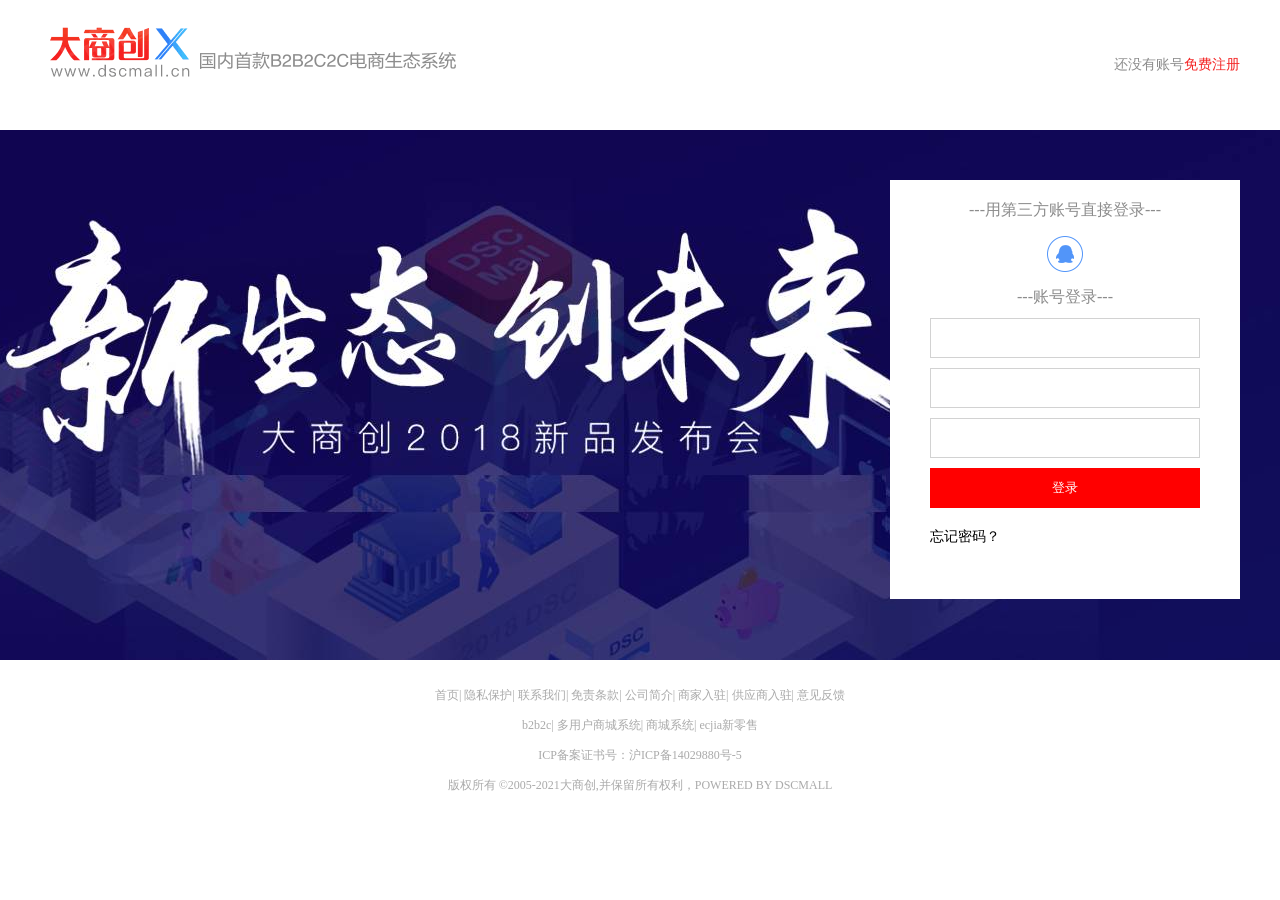
<file: page/login.html>
<!DOCTYPE html>
<html lang="en">

<head>
    <meta charset="UTF-8">
    <meta http-equiv="X-UA-Compatible" content="IE=edge">
    <meta name="viewport" content="width=device-width, initial-scale=1.0">
    <title>Document</title>
    <link rel="stylesheet" href="../css/login.css">
</head>

<body>
    <header>
        <a href="" class="logo">
            <img src="../images/xqf-images/xqf-user-logo.png" alt="">
        </a>
        <a href="">
            <img src="../images/xqf-images/xqf-login-logo.png" alt="">
        </a>
        <div class="header-right">
            还没有账号<a href="register.html">免费注册</a>
        </div>
    </header>
    <main>
        <div class="main-layout">
            <div class="loginform">
                <div class="login-title">
                    ---用第三方账号直接登录---
                </div>
                <div class="qqicon"></div>
                <div class="login-title">
                    ---账号登录---
                </div>
                <div class="loginbox">
                    <input type="text" name="uname" class="text" autocomplete="off">
                    <input type="password" name="pwd" class="text" autocomplete="off">
                    <input type="text" name="test" class="text" autocomplete="off">
                    <a href="../index.html"><input type="button" value="登录"></a>
                </div>
                <a href="" class="backpwd">忘记密码？</a>
            </div>
        </div>
    </main>
    <footer>
        <div class="footerlayout">
            <p>
                <a href="#">首页</a>|
                <a href="#">隐私保护</a>|
                <a href="#">联系我们</a>|
                <a href="#">免责条款</a>|
                <a href="#">公司简介</a>|
                <a href="#">商家入驻</a>|
                <a href="#">供应商入驻</a>|
                <a href="#">意见反馈</a>
            </p>
            <p>
                <a href="#">b2b2c</a>|
                <a href="#">多用户商城系统</a>|
                <a href="#">商城系统</a>|
                <a href="#">ecjia新零售</a>
            </p>
            <p>
                <a href="#">
                    ICP备案证书号：沪ICP备14029880号-5
                </a>
            </p>
            <p>
                <a href="#">
                    版权所有 &copy;2005-2021大商创,并保留所有权利，POWERED BY DSCMALL
                </a>
            </p>
        </div>
    </footer>
</body>

</html>
</file>
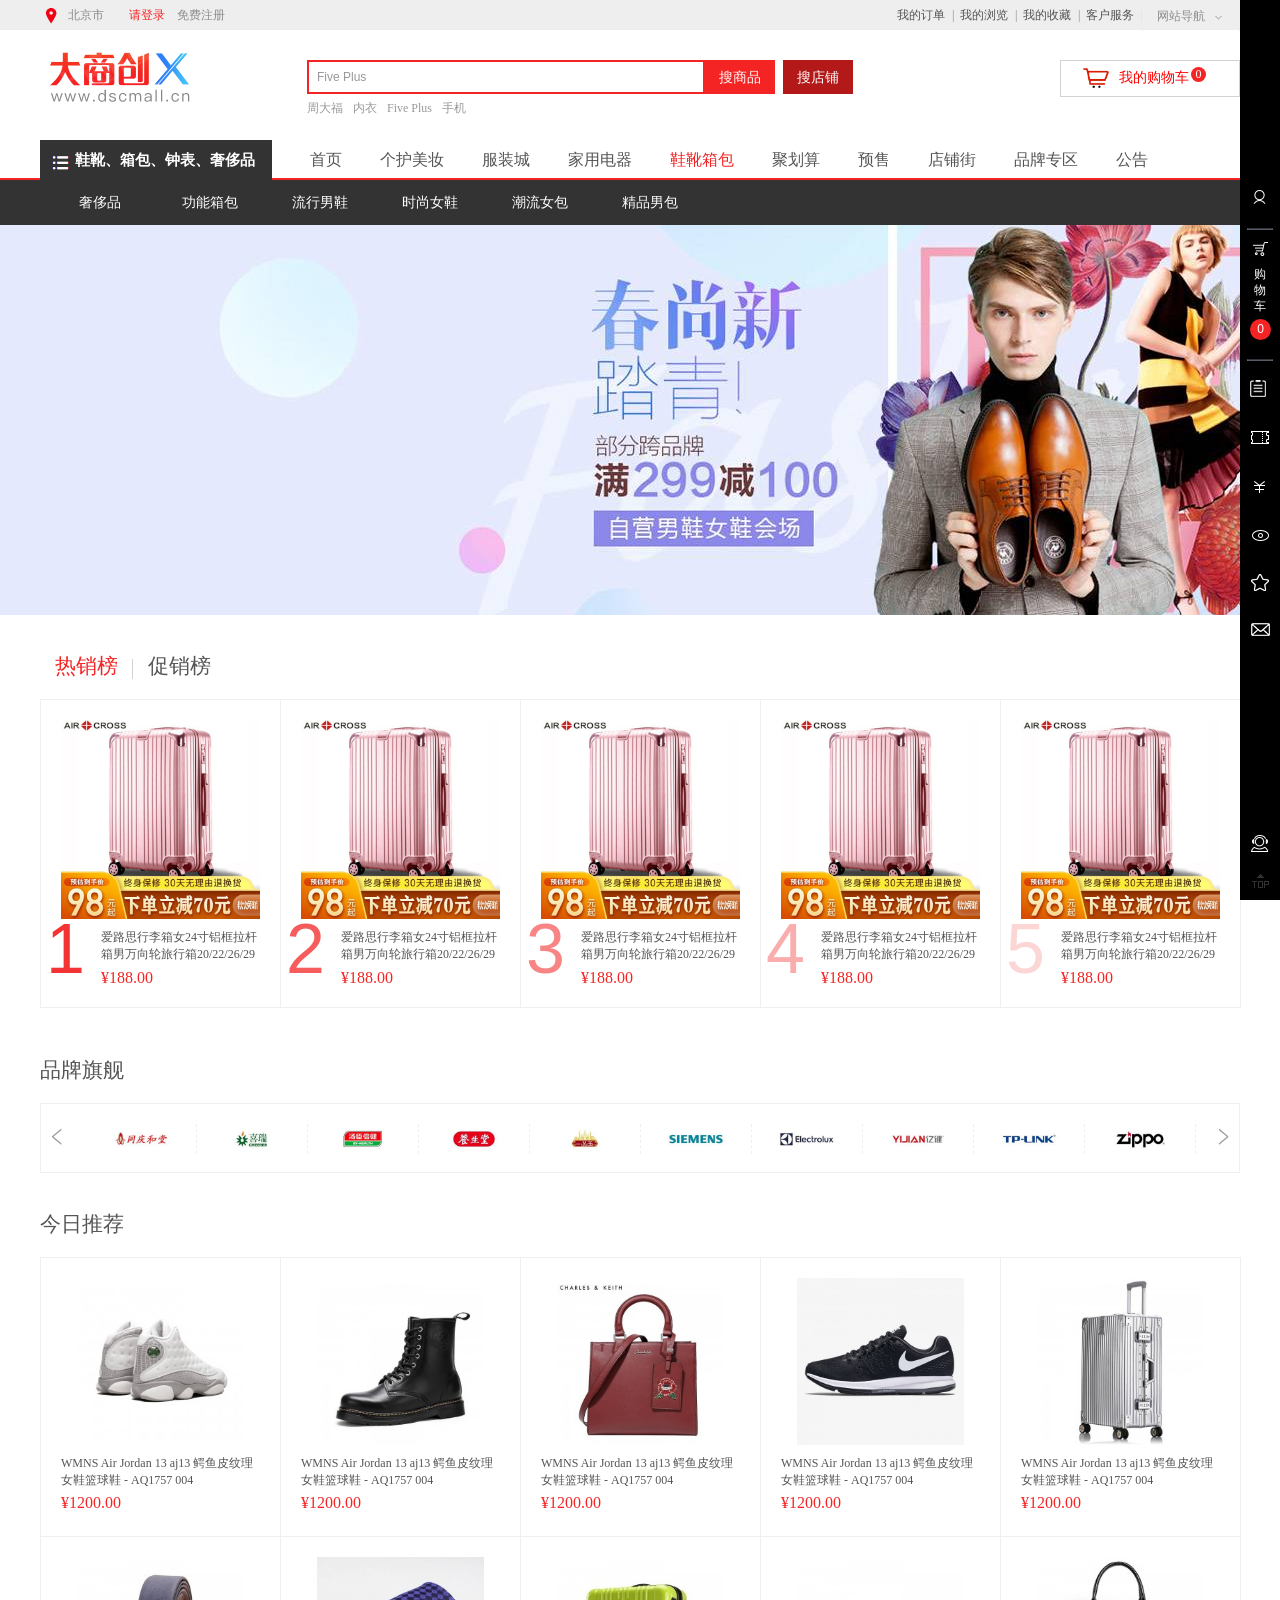
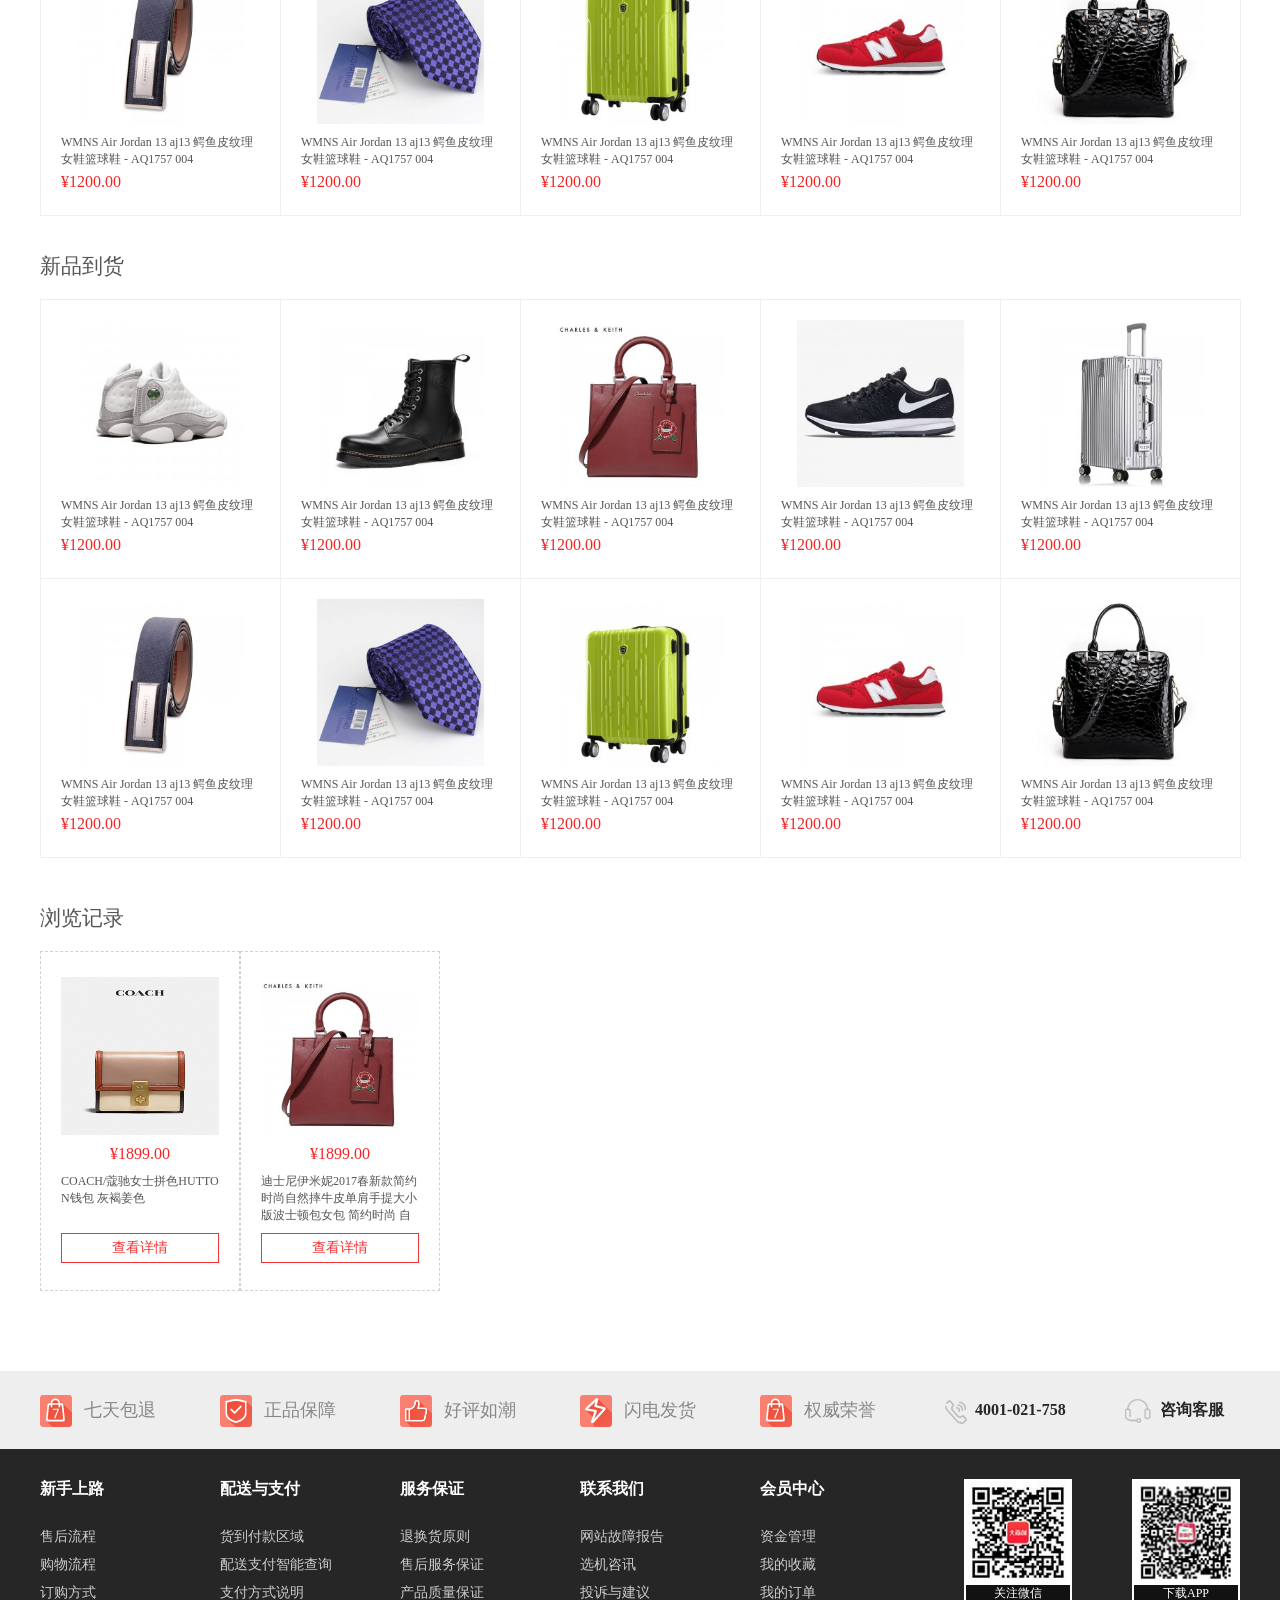
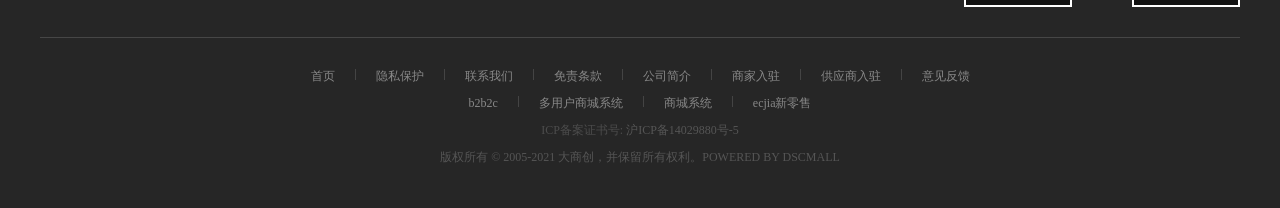
<file: page/page1C.html>
<!DOCTYPE html>
<html lang="en">

<head>
    <meta charset="UTF-8">
    <meta http-equiv="X-UA-Compatible" content="IE=edge">
    <meta name="viewport" content="width=device-width, initial-scale=1.0">
    <title>鞋靴、箱包、钟表、奢侈品_大商创商城系统 B2B2C 多商户系统 多店铺商城系统 企业级电商系统</title>
    <link rel="icon" href="../images/favicon.ico">
    <link rel="stylesheet" href="../css/base.css">
    <link rel="stylesheet" href="../css/page1C.css">
    <script src="../js/jquery-3.6.0.js"></script>
    <script src="../js/iconfont.js"></script>

</head>

<body>
    <div class="home">
        <!-- 头部 -->
        <div class="all-top">
            <div class="w1200">
                <!-- 左边 -->
                <div class="fl">
                    <div class="map fl">
                        <svg class="icon" aria-hidden="true">
                        <use xlink:href="#icon-icon-map"></use>
                    </svg>
                        <span>北京市</span>
                        <div class="dingwei">
                            <div class="ding-title">
                                <a href="">苏州市</a>
                                <a href="">北京市</a>
                                <a href="">天津市</a>
                                <a href="">上海市</a>
                            </div>
                            <div class="ding-letter">
                                <a href="#" data-letter="A">A</a>
                                <a href="#" data-letter="B">B</a>
                                <a href="#" data-letter="C">C</a>
                                <a href="#" data-letter="D">D</a>
                                <a href="#" data-letter="E">E</a>
                                <a href="#" data-letter="F">F</a>
                                <a href="#" data-letter="G">G</a>
                                <a href="#" data-letter="H">H</a>
                                <a href="#" data-letter="J">J</a>
                                <a href="#" data-letter="K">K</a>
                                <a href="#" data-letter="L">L</a>
                                <a href="#" data-letter="M">M</a>
                                <a href="#" data-letter="N">N</a>
                                <a href="#" data-letter="P">P</a>
                                <a href="#" data-letter="Q">Q</a>
                                <a href="#" data-letter="R">R</a>
                                <a href="#" data-letter="S">S</a>
                                <a href="#" data-letter="T">T</a>
                                <a href="#" data-letter="W">W</a>
                                <a href="#" data-letter="X">X</a>
                                <a href="#" data-letter="Y">Y</a>
                                <a href="#" data-letter="Z">Z</a>
                            </div>
                            <div class="ding-con">
                                <div class="ding-con-list">
                                    <ul>
                                        <li data-id="1" data-name="A">
                                            <em>A</em>
                                            <div class="itme-city">
                                                <a href="#">阿拉善盟</a>
                                                <a href="">鞍山市</a>
                                                <a href="">安庆市</a>
                                                <a href="">安阳市</a>
                                                <a href="">阿坝藏族羌族自治州</a>
                                                <a href="">安顺市</a>
                                                <a href="">阿里地区</a>
                                                <a href="">阿克苏地区</a>
                                                <a href="">阿勒泰地区</a>
                                                <a href="">阿拉尔市</a>
                                                <a href="">澳门</a>
                                            </div>
                                        </li>
                                        <li data-id="2" data-name="B">
                                            <em>B</em>
                                            <div class="itme-city">
                                                <a href="#">保定市</a>
                                                <a href="">包头市</a>
                                                <a href="">巴彦淖尔市</a>
                                                <a href="">本溪市</a>
                                                <a href="">白山市</a>
                                                <a href="">白城市</a>
                                                <a href="">蚌埠市</a>
                                                <a href="">滨州市</a>
                                                <a href="">北海市</a>
                                                <a href="">百色市</a>
                                                <a href="">白沙黎族自治县</a>
                                                <a href="">保亭黎族苗族自治县</a>
                                                <a href="">巴中市</a>
                                                <a href="">毕节市</a>
                                                <a href="">保山市</a>
                                                <a href="">宝鸡市</a>
                                                <a href="">白银市</a>
                                            </div>
                                        </li>
                                        <li data-id="3" data-name="C">
                                            <em>c</em>
                                            <div class="itme-city">
                                                <a href="#">承德市</a>
                                                <a href="">沧州市</a>
                                                <a href="">长治市</a>
                                                <a href="">赤峰市</a>
                                                <a href="">朝阳市</a>
                                                <a href="">长春市</a>
                                                <a href="">常州市</a>
                                                <a href="">滁州市</a>
                                                <a href="">池州市</a>
                                                <a href="">长沙市</a>
                                                <a href="">常德市</a>
                                                <a href="">郴州市</a>
                                                <a href="">潮州市</a>
                                                <a href="">崇左市</a>
                                                <a href="">澄迈县</a>
                                                <a href="">昌江黎族自治县</a>
                                                <a href="">成都市</a>
                                                <a href="">重庆市</a>
                                            </div>
                                        </li>
                                        <li data-id="4" data-name="D">
                                            <em>D</em>
                                            <div class="itme-city">
                                                <a href="#">定州市</a>
                                                <a href="">大同市</a>
                                                <a href="">大连市</a>
                                                <a href="">丹东市</a>
                                                <a href="">大庆市</a>
                                                <a href="">大兴安岭地区</a>
                                                <a href="">东营市</a>
                                                <a href="">德州市</a>
                                                <a href="">东莞市</a>
                                                <a href="">东方市</a>
                                                <a href="">定安县</a>
                                                <a href="">德阳市</a>
                                                <a href="">达州市</a>
                                            </div>
                                        </li>
                                        <li data-id="5" data-name="E">
                                            <em>E</em>
                                            <div class="itme-city">
                                                <a href="#">鄂尔多斯市</a>
                                                <a href="">鄂州市</a>
                                                <a href="">恩施土家族苗族自治州</a>
                                            </div>
                                        </li>
                                        <li data-id="6" data-name="F">
                                            <em>F</em>
                                            <div class="itme-city">
                                                <a href="#">抚顺市</a>
                                                <a href="">阜新市</a>
                                                <a href="">阜阳市</a>
                                                <a href="">福州市</a>
                                                <a href="">抚州市</a>
                                                <a href="">佛山市</a>
                                                <a href="">防城港市</a>
                                            </div>
                                        </li>
                                        <li data-id="7" data-name="G">
                                            <em>G</em>
                                            <div class="itme-city">
                                                <a href="#">赣州市</a>
                                                <a href="">广州市</a>
                                                <a href="">桂林市</a>
                                                <a href="">贵港市</a>
                                                <a href="">广元市</a>
                                                <a href="">广安市</a>
                                                <a href="">甘孜藏族自治州</a>
                                                <a href="">贵阳市</a>
                                                <a href="">甘南藏族自治州</a>
                                                <a href="">果洛藏族自治州</a>
                                                <a href="">固原市</a>
                                            </div>
                                        </li>
                                        <li data-id="8" data-name="H">
                                            <em>H</em>
                                            <div class="itme-city">
                                                <a href="#">邯郸市</a>
                                                <a href="">衡水市</a>
                                                <a href="">呼和浩特市</a>
                                                <a href="">呼伦贝尔市</a>
                                                <a href="">葫芦岛市</a>
                                                <a href="">哈尔滨市</a>
                                                <a href="">鹤岗市</a>
                                                <a href="">黑河市</a>
                                                <a href="">淮安市</a>
                                                <a href="">杭州市</a>
                                                <a href="">湖州市</a>
                                                <a href="">合肥市</a>
                                                <a href="">淮南市</a>
                                                <a href="">淮北市</a>
                                            </div>
                                        </li>
                                        <li data-id="9" data-name="J">
                                            <em>J</em>
                                            <div class="itme-city">
                                                <a href="#">邯郸市</a>
                                                <a href="">广州市</a>
                                                <a href="">桂林市</a>
                                                <a href="">贵港市</a>
                                                <a href="">广元市</a>
                                                <a href="">广安市</a>
                                                <a href="">甘孜藏族自治州</a>
                                                <a href="">贵阳市</a>
                                                <a href="">甘南藏族自治州</a>
                                                <a href="">果洛藏族自治州</a>
                                                <a href="">固原市</a>
                                            </div>
                                        </li>
                                        <li data-id="10" data-name="K">
                                            <em>K</em>
                                            <div class="itme-city">
                                                <a href="#">赣州市</a>
                                                <a href="">广州市</a>
                                                <a href="">桂林市</a>
                                                <a href="">贵港市</a>
                                                <a href="">广元市</a>
                                                <a href="">广安市</a>
                                                <a href="">甘孜藏族自治州</a>
                                                <a href="">贵阳市</a>
                                                <a href="">甘南藏族自治州</a>
                                                <a href="">果洛藏族自治州</a>
                                                <a href="">固原市</a>
                                            </div>
                                        </li>
                                        <li data-id="11" data-name="L">
                                            <em>L</em>
                                            <div class="itme-city">
                                                <a href="#">赣州市</a>
                                                <a href="">广州市</a>
                                                <a href="">桂林市</a>
                                                <a href="">贵港市</a>
                                                <a href="">广元市</a>
                                                <a href="">广安市</a>
                                                <a href="">甘孜藏族自治州</a>
                                                <a href="">贵阳市</a>
                                                <a href="">甘南藏族自治州</a>
                                                <a href="">果洛藏族自治州</a>
                                                <a href="">固原市</a>
                                            </div>
                                        </li>
                                        <li data-id="12" data-name="M">
                                            <em>G</em>
                                            <div class="itme-city">
                                                <a href="#">赣州市</a>
                                                <a href="">广州市</a>
                                                <a href="">桂林市</a>
                                                <a href="">贵港市</a>
                                                <a href="">广元市</a>
                                                <a href="">广安市</a>
                                                <a href="">甘孜藏族自治州</a>
                                                <a href="">贵阳市</a>
                                                <a href="">甘南藏族自治州</a>
                                                <a href="">果洛藏族自治州</a>
                                                <a href="">固原市</a>
                                            </div>
                                        </li>
                                        <li data-id="13" data-name="N">
                                            <em>N</em>
                                            <div class="itme-city">
                                                <a href="#">赣州市</a>
                                                <a href="">广州市</a>
                                                <a href="">桂林市</a>
                                                <a href="">贵港市</a>
                                                <a href="">广元市</a>
                                                <a href="">广安市</a>
                                                <a href="">甘孜藏族自治州</a>
                                                <a href="">贵阳市</a>
                                                <a href="">甘南藏族自治州</a>
                                                <a href="">果洛藏族自治州</a>
                                                <a href="">固原市</a>
                                            </div>
                                        </li>
                                        <li data-id="14" data-name="P">
                                            <em>P</em>
                                            <div class="itme-city">
                                                <a href="#">赣州市</a>
                                                <a href="">广州市</a>
                                                <a href="">桂林市</a>
                                                <a href="">贵港市</a>
                                                <a href="">广元市</a>
                                                <a href="">广安市</a>
                                                <a href="">甘孜藏族自治州</a>
                                                <a href="">贵阳市</a>
                                                <a href="">甘南藏族自治州</a>
                                                <a href="">果洛藏族自治州</a>
                                                <a href="">固原市</a>
                                            </div>
                                        </li>
                                        <li data-id="15" data-name="Q">
                                            <em>Q</em>
                                            <div class="itme-city">
                                                <a href="#">赣州市</a>
                                                <a href="">广州市</a>
                                                <a href="">桂林市</a>
                                                <a href="">贵港市</a>
                                                <a href="">广元市</a>
                                                <a href="">广安市</a>
                                                <a href="">甘孜藏族自治州</a>
                                                <a href="">贵阳市</a>
                                                <a href="">甘南藏族自治州</a>
                                                <a href="">果洛藏族自治州</a>
                                                <a href="">固原市</a>
                                            </div>
                                        </li>
                                        <li data-id="16" data-name="R">
                                            <em>R</em>
                                            <div class="itme-city">
                                                <a href="#">赣州市</a>
                                                <a href="">广州市</a>
                                                <a href="">桂林市</a>
                                                <a href="">贵港市</a>
                                                <a href="">广元市</a>
                                                <a href="">广安市</a>
                                                <a href="">甘孜藏族自治州</a>
                                                <a href="">贵阳市</a>
                                                <a href="">甘南藏族自治州</a>
                                                <a href="">果洛藏族自治州</a>
                                                <a href="">固原市</a>
                                            </div>
                                        </li>
                                        <li data-id="17" data-name="S">
                                            <em>S</em>
                                            <div class="itme-city">
                                                <a href="#">赣州市</a>
                                                <a href="">广州市</a>
                                                <a href="">桂林市</a>
                                                <a href="">贵港市</a>
                                                <a href="">广元市</a>
                                                <a href="">广安市</a>
                                                <a href="">甘孜藏族自治州</a>
                                                <a href="">贵阳市</a>
                                                <a href="">甘南藏族自治州</a>
                                                <a href="">果洛藏族自治州</a>
                                                <a href="">固原市</a>
                                            </div>
                                        </li>
                                        <li data-id="18" data-name="T">
                                            <em>T</em>
                                            <div class="itme-city">
                                                <a href="#">赣州市</a>
                                                <a href="">广州市</a>
                                                <a href="">桂林市</a>
                                                <a href="">贵港市</a>
                                                <a href="">广元市</a>
                                                <a href="">广安市</a>
                                                <a href="">甘孜藏族自治州</a>
                                                <a href="">贵阳市</a>
                                                <a href="">甘南藏族自治州</a>
                                                <a href="">果洛藏族自治州</a>
                                                <a href="">固原市</a>
                                            </div>
                                        </li>
                                        <li data-id="19" data-name="W">
                                            <em>W</em>
                                            <div class="itme-city">
                                                <a href="#">赣州市</a>
                                                <a href="">广州市</a>
                                                <a href="">桂林市</a>
                                                <a href="">贵港市</a>
                                                <a href="">广元市</a>
                                                <a href="">广安市</a>
                                                <a href="">甘孜藏族自治州</a>
                                                <a href="">贵阳市</a>
                                                <a href="">甘南藏族自治州</a>
                                                <a href="">果洛藏族自治州</a>
                                                <a href="">固原市</a>
                                            </div>
                                        </li>
                                        <li data-id="20" data-name="X">
                                            <em>X</em>
                                            <div class="itme-city">
                                                <a href="#">赣州市</a>
                                                <a href="">广州市</a>
                                                <a href="">桂林市</a>
                                                <a href="">贵港市</a>
                                                <a href="">广元市</a>
                                                <a href="">广安市</a>
                                                <a href="">甘孜藏族自治州</a>
                                                <a href="">贵阳市</a>
                                                <a href="">甘南藏族自治州</a>
                                                <a href="">果洛藏族自治州</a>
                                                <a href="">固原市</a>
                                            </div>
                                        </li>
                                        <li data-id="21" data-name="Y">
                                            <em>Y</em>
                                            <div class="itme-city">
                                                <a href="#">赣州市</a>
                                                <a href="">广州市</a>
                                                <a href="">桂林市</a>
                                                <a href="">贵港市</a>
                                                <a href="">广元市</a>
                                                <a href="">广安市</a>
                                                <a href="">甘孜藏族自治州</a>
                                                <a href="">贵阳市</a>
                                                <a href="">甘南藏族自治州</a>
                                                <a href="">果洛藏族自治州</a>
                                                <a href="">固原市</a>
                                            </div>
                                        </li>
                                        <li data-id="22" data-name="Z">
                                            <em>Z</em>
                                            <div class="itme-city">
                                                <a href="#">赣州市</a>
                                                <a href="">广州市</a>
                                                <a href="">桂林市</a>
                                                <a href="">贵港市</a>
                                                <a href="">广元市</a>
                                                <a href="">广安市</a>
                                                <a href="">甘孜藏族自治州</a>
                                                <a href="">贵阳市</a>
                                                <a href="">甘南藏族自治州</a>
                                                <a href="">果洛藏族自治州</a>
                                                <a href="">固原市</a>
                                            </div>
                                        </li>
                                    </ul>
                                </div>
                            </div>
                        </div>
                    </div>
                    <div class="top-fl-tex">
                        <a href="login.html" class="red">请登录</a>
                        <a href="register.html">免费注册</a>
                    </div>
                </div>
                <ul class="fr">
                    <li>
                        <a href="">我的订单</a>
                    </li>
                    <li class="spacer">|</li>
                    <li>
                        <a href="">我的浏览</a>
                    </li>
                    <li class="spacer">|</li>
                    <li>
                        <a href="">我的收藏</a>
                    </li>
                    <li class="spacer">|</li>
                    <li>
                        <a href="">客户服务</a>
                    </li>
                    <li class="spacer">|</li>
                    <li>
                        <div>网站导航
                            <i></i>
                        </div>
                        <div class="daohang">
                            <dl class="fore1 fl">
                                <dt>特色主题</dt>
                                <dd class="fl">
                                    <a href="">男装女装</a>
                                    <a href="">鞋靴箱包</a>
                                </dd>
                            </dl>
                            <dl class="fore2 fl">
                                <dt>促销活动</dt>
                                <dd class="fl">
                                    <a href="">拍卖活动</a>
                                    <a href="">共创商品</a>
                                    <a href="">积分商城</a>
                                    <a href="">CMS频道</a>
                                    <a href="">优惠活动</a>
                                    <a href="">超值礼包</a>
                                    <a href="">优惠券</a>
                                    <a href="">礼品卡</a>
                                    <a href="">预售商品</a>
                                </dd>
                            </dl>
                        </div>
                    </li>

                </ul>
            </div>
        </div>
        <!-- 搜索头部 -->
        <div class="header">
            <div class="w1200 w">
                <div class="logo fl">
                    <a href="">
                        <img src="../images/shop_logo.gif" alt="">
                    </a>
                </div>
                <div class="header-search fl">
                    <form action="">
                        <input type="text" value="Five Plus" class="search-con">
                        <button type="submit" class="button-goods">搜商品</button>
                        <button type="submit" class="button-store">搜店铺</button>
                        <div class="keyword fl">
                            <a href="#">周大福</a>
                            <a href="#">内衣</a>
                            <a href="#">Five Plus</a>
                            <a href="#">手机</a>

                        </div>

                    </form>
                </div>
                <div class="my-shopCart fr">
                    <a href="">
                        <img src="../images/购物车.png" alt="">
                        <span>我的购物车</span>
                        <em>0</em>
                    </a>
                    <div class="prompt">
                        <img src="../images/zhu-2.png" alt="">
                        <span>购物车中还没有商品，赶紧选购吧！</span>
                    </div>
                </div>
            </div>
        </div>
        <!-- 导航栏 -->
        <div class="nav w1920">
            <div class="w1200">
                <div class="categorys">
                    <a href="">
                        <img src="../images/listC.png" alt=""> 鞋靴、箱包、钟表、奢侈品
                    </a>
                </div>
                <div class="nav-main">
                    <ul>
                        <li>
                            <a href="../index.html">首页</a>
                        </li>
                        <li>
                            <a href="meizhuang.html">个护美妆</a>
                        </li>
                        <li>
                            <a href="fuzhuangcheng.html">服装城</a>
                        </li>
                        <li>
                            <a href="Electrical.html">家用电器</a>
                        </li>
                        <li>
                            <a href="page1C.html">鞋靴箱包</a>
                        </li>
                        <li>
                            <a href="jvhuasuan.html">聚划算</a>
                        </li>
                        <li>
                            <a href="yvshou.html">预售</a>
                        </li>
                        <li>
                            <a href="dianpujie.html">店铺街</a>
                        </li>
                        <li>
                            <a href="pinpaizhuanqu.html">品牌专区</a>
                        </li>
                        <li>
                            <a href="gonggao.html">公告</a>
                        </li>
                    </ul>
                </div>
            </div>
        </div>
        <!-- 预售种类 -->
        <div class="catetop-default">
            <div class="w1200">
                <!-- 一级导航 -->
                <div class="categorys-item">
                    <div class="item-content">
                        <a href="#">奢侈品</a>
                    </div>
                </div>
                <div class="categorys-item">
                    <div class="item-content">
                        <a href="#">功能箱包</a>
                    </div>
                </div>
                <div class="categorys-item">
                    <div class="item-content">
                        <a href="#">流行男鞋</a>
                    </div>
                </div>
                <div class="categorys-item">
                    <div class="item-content">
                        <a href="#">时尚女鞋</a>
                    </div>
                </div>
                <div class="categorys-item">
                    <div class="item-content">
                        <a href="#">潮流女包</a>
                    </div>
                </div>
                <div class="categorys-item">
                    <div class="item-content">
                        <a href="#">精品男包</a>
                    </div>
                </div>
                <!-- 二级导航 -->
                <div class="categorys-items-layer">
                    <li>奢侈品</li>
                    <ul class="cate-list">
                        <li>
                            <a href="">箱包</a>
                        </li>
                        <li>
                            <a href="">服饰</a>
                        </li>
                        <li>
                            <a href="">腰带</a>
                        </li>
                    </ul>
                    <ul class="goods-list">
                        <a href="">
                            <img src="../images/goods-list1C.jpg" alt="">
                        </a>
                        <a href="">
                            <img src="../images/goods-list2C.jpg" alt="">
                        </a>
                        <a href="">
                            <img src="../images/goods-list3C.jpg" alt="">
                        </a>
                        <a href="">
                            <img src="../images/goods-list4C.jpg" alt="">
                        </a>
                    </ul>
                </div>
                <div class="categorys-items-layer">
                    <li>功能箱包</li>
                    <ul class="cate-list">
                        <li>
                            <a href="">拉杆箱/拉杆包</a>
                        </li>
                        <li>
                            <a href="">旅行包</a>
                        </li>
                        <li>
                            <a href="">旅行配件</a>
                        </li>
                    </ul>
                    <ul class="goods-list">
                        <a href="">
                            <img src="../images/goods-list1C.jpg" alt="">
                        </a>
                        <a href="">
                            <img src="../images/goods-list2C.jpg" alt="">
                        </a>
                        <a href="">
                            <img src="../images/goods-list3C.jpg" alt="">
                        </a>
                        <!-- <a href="">
                            <img src="../images/Cgoods-list4C.jpg" alt="">
                        </a> -->
                    </ul>
                </div>
                <div class="categorys-items-layer">
                    <li>流行男鞋</li>
                    <ul class="cate-list">
                        <li>
                            <a href="">休闲鞋</a>
                        </li>
                        <li>
                            <a href="">增高鞋</a>
                        </li>
                        <li>
                            <a href="">定制鞋</a>
                        </li>
                    </ul>
                    <ul class="goods-list">
                        <!-- <a href="">
                            <img src="../images/goods-list1C.jpg" alt="">
                        </a> -->
                        <a href="">
                            <img src="../images/goods-list2C.jpg" alt="">
                        </a>
                        <a href="">
                            <img src="../images/goods-list3C.jpg" alt="">
                        </a>
                        <!-- <a href="">
                            <img src="../images/goods-list4C.jpg" alt="">
                        </a> -->
                    </ul>
                </div>
                <div class="categorys-items-layer">
                    <li>时尚女鞋</li>
                    <ul class="cate-list">
                        <li>
                            <a href="">单鞋</a>
                        </li>
                        <li>
                            <a href="">高跟鞋</a>
                        </li>
                        <li>
                            <a href="">休闲鞋</a>
                        </li>
                    </ul>
                    <ul class="goods-list">
                        <a href="">
                            <img src="../images/goods-list1C.jpg" alt="">
                        </a>
                        <a href="">
                            <img src="../images/goods-list2C.jpg" alt="">
                        </a>
                        <a href="">
                            <img src="../images/goods-list3C.jpg" alt="">
                        </a>
                        <!-- <a href="">
                            <img src="../images/goods-list4C.jpg" alt="">
                        </a> -->
                    </ul>
                </div>
                <div class="categorys-items-layer">
                    <li>潮流女包</li>
                    <ul class="cate-list">
                        <li>
                            <a href="">手提包</a>
                        </li>
                    </ul>
                    <ul class="goods-list">
                        <!-- <a href="">
                            <img src="../images/goods-list1C.jpg" alt="">
                        </a>
                        <a href="">
                            <img src="../images/goods-list2C.jpg" alt="">
                        </a> -->
                        <a href="">
                            <img src="../images/goods-list3C.jpg" alt="">
                        </a>
                        <!-- <a href="">
                            <img src="../images/goods-list4C.jpg" alt="">
                        </a> -->
                    </ul>
                </div>
                <div class="categorys-items-layer">
                    <li>精品男包</li>
                    <ul class="cate-list">
                        <li>
                            <a href="">钱包/卡包</a>
                        </li>
                        <!-- <li>
                            <a href="">旅行包</a>
                        </li>
                        <li>
                            <a href="">旅行配件</a>
                        </li> -->
                    </ul>
                    <ul class="goods-list">
                        <a href="">
                            <img src="../images/goods-list1C.jpg" alt="">
                        </a>
                        <!-- <a href="">
                            <img src="../images/goods-list2C.jpg" alt="">
                        </a> -->
                        <a href="">
                            <img src="../images/goods-list3C.jpg" alt="">
                        </a>
                        <!-- <a href="">
                            <img src="../images/goods-list4C.jpg" alt="">
                        </a> -->
                    </ul>
                </div>
            </div>
        </div>
        <!-- 广告栏 -->
        <div class="banner">
            <div class="banner w1920">
                <a href="#"></a>
            </div>
        </div>
        <!-- 主要分类 -->
        <div class="cate-main w1200">
            <!-- 顶部部分 -->
            <div class="toprank">
                <!-- 一级导航 -->
                <div class="hd">
                    <ul>
                        <li class="on">热销榜</li>
                        <li>促销榜</li>
                    </ul>
                </div>
                <!-- 二级导航 -->
                <div class="bd">
                    <ul>
                        <li>
                            <div class="p-img">
                                <a href="# ">
                                    <img src="../images/p-img1C.jpg " alt=" ">
                                </a>
                            </div>
                            <div class="p-name ">
                                <a href="# ">爱路思行李箱女24寸铝框拉杆箱男万向轮旅行箱20/22/26/29英寸大容量学生密码箱皮箱登机箱 瑰</a>
                            </div>
                            <div class="p-price ">¥188.00</div>
                        </li>
                        <li>
                            <div class="p-img">
                                <a href="# ">
                                    <img src="../images/p-img1C.jpg " alt=" ">
                                </a>
                            </div>
                            <div class="p-name ">
                                <a href="# ">爱路思行李箱女24寸铝框拉杆箱男万向轮旅行箱20/22/26/29英寸大容量学生密码箱皮箱登机箱 瑰</a>
                            </div>
                            <div class="p-price ">¥188.00</div>
                        </li>
                        <li>
                            <div class="p-img">
                                <a href="# ">
                                    <img src="../images/p-img1C.jpg " alt=" ">
                                </a>
                            </div>
                            <div class="p-name ">
                                <a href="# ">爱路思行李箱女24寸铝框拉杆箱男万向轮旅行箱20/22/26/29英寸大容量学生密码箱皮箱登机箱 瑰</a>
                            </div>
                            <div class="p-price ">¥188.00</div>
                        </li>
                        <li>
                            <div class="p-img">
                                <a href="# ">
                                    <img src="../images/p-img1C.jpg " alt=" ">
                                </a>
                            </div>
                            <div class="p-name ">
                                <a href="# ">爱路思行李箱女24寸铝框拉杆箱男万向轮旅行箱20/22/26/29英寸大容量学生密码箱皮箱登机箱 瑰</a>
                            </div>
                            <div class="p-price ">¥188.00</div>
                        </li>
                        <li>
                            <div class="p-img">
                                <a href="# ">
                                    <img src="../images/p-img1C.jpg " alt=" ">
                                </a>
                            </div>
                            <div class="p-name ">
                                <a href="# ">爱路思行李箱女24寸铝框拉杆箱男万向轮旅行箱20/22/26/29英寸大容量学生密码箱皮箱登机箱 瑰</a>
                            </div>
                            <div class="p-price ">¥188.00</div>
                        </li>
                    </ul>
                    <ul>
                        <li>
                            <div class="p-img">
                                <a href="# ">
                                    <img src="../images/p-img1C.jpg " alt=" ">
                                </a>
                            </div>
                            <div class="p-name ">
                                <a href="# ">爱路思行李箱女24寸铝框拉杆箱男万向轮旅行箱20/22/26/29英寸大容量学生密码箱皮箱登机箱 瑰</a>
                            </div>
                            <div class="p-price ">¥188.00</div>
                        </li>
                        <li>
                            <div class="p-img">
                                <a href="# ">
                                    <img src="../images/p-img1C.jpg " alt=" ">
                                </a>
                            </div>
                            <div class="p-name ">
                                <a href="# ">爱路思行李箱女24寸铝框拉杆箱男万向轮旅行箱20/22/26/29英寸大容量学生密码箱皮箱登机箱 瑰</a>
                            </div>
                            <div class="p-price ">¥188.00</div>
                        </li>
                    </ul>
                </div>
            </div>
            <!-- 品牌旗舰 -->
            <div class="catetop-brand ">
                <!-- 标题 -->
                <div class="hd ">
                    <h2>品牌旗舰</h2>
                </div>
                <!-- 内容 -->
                <div class="bd">
                    <div class="brand-slide">
                        <!-- 左按钮 -->
                        <div class="prev"></div>
                        <!--右按钮 -->
                        <div class="next"></div>
                        <!-- 版心 -->
                        <div class="bs-bd">
                            <ul>
                                <li>
                                    <a href="#"><img src="../images/bs-bd1C.jpg" alt=""></a>
                                </li>
                                <li>
                                    <a href="#"><img src="../images/bs-bd2C.jpg" alt=""></a>
                                </li>
                                <li>
                                    <a href="#"><img src="../images/bs-bd3C.jpg" alt=""></a>
                                </li>
                                <li>
                                    <a href="#"><img src="../images/bs-bd4C.jpg" alt=""></a>
                                </li>
                                <li>
                                    <a href="#"><img src="../images/bs-bd5C.jpg" alt=""></a>
                                </li>
                                <li>
                                    <a href="#"><img src="../images/bs-bd6C.jpg" alt=""></a>
                                </li>
                                <li>
                                    <a href="#"><img src="../images/bs-bd7C.jpg" alt=""></a>
                                </li>
                                <li>
                                    <a href="#"><img src="../images/bs-bd8C.jpg" alt=""></a>
                                </li>
                                <li>
                                    <a href="#"><img src="../images/bs-bd9C.jpg" alt=""></a>
                                </li>
                                <li>
                                    <a href="#"><img src="../images/bs-bd10C.jpg" alt=""></a>
                                </li>
                                <li>
                                    <a href="#"><img src="../images/bs-bd11C.jpg" alt=""></a>
                                </li>
                                <li>
                                    <a href="#"><img src="../images/bs-bd12C.jpg" alt=""></a>
                                </li>
                                <li>
                                    <a href="#"><img src="../images/bs-bd13C.jpg" alt=""></a>
                                </li>
                                <li>
                                    <a href="#"><img src="../images/bs-bd14C.jpg" alt=""></a>
                                </li>
                                <li>
                                    <a href="#"><img src="../images/bs-bd15C.jpg" alt=""></a>
                                </li>
                            </ul>
                        </div>
                    </div>
                </div>
            </div>
            <!-- 底部公共样式 -->
            <div class="catetop-floor">
                <!-- 今日推荐 -->
                <div class="recToday">
                    <div class="f-hd">
                        <h2>今日推荐</h2>
                    </div>
                    <div class="f-bd">
                        <ul class="clearfix">
                            <li class="goods-item">
                                <div class="p-img">
                                    <a href="#">
                                        <img src="../images/goods-item1C.jpg" alt="">
                                    </a>
                                </div>
                                <div class="p-name">
                                    <a href="#">WMNS Air Jordan 13 aj13 鳄鱼皮纹理 女鞋篮球鞋 - AQ1757 004</a>
                                </div>
                                <div class="p-price">¥1200.00</div>
                            </li>
                            <li class="goods-item">
                                <div class="p-img">
                                    <a href="#">
                                        <img src="../images/goods-item2C.jpg" alt="">
                                    </a>
                                </div>
                                <div class="p-name">
                                    <a href="#">WMNS Air Jordan 13 aj13 鳄鱼皮纹理 女鞋篮球鞋 - AQ1757 004</a>
                                </div>
                                <div class="p-price">¥1200.00</div>
                            </li>
                            <li class="goods-item">
                                <div class="p-img">
                                    <a href="#">
                                        <img src="../images/goods-item3C.jpg" alt="">
                                    </a>
                                </div>
                                <div class="p-name">
                                    <a href="#">WMNS Air Jordan 13 aj13 鳄鱼皮纹理 女鞋篮球鞋 - AQ1757 004</a>
                                </div>
                                <div class="p-price">¥1200.00</div>
                            </li>
                            <li class="goods-item">
                                <div class="p-img">
                                    <a href="#">
                                        <img src="../images/goods-item4C.jpg" alt="">
                                    </a>
                                </div>
                                <div class="p-name">
                                    <a href="#">WMNS Air Jordan 13 aj13 鳄鱼皮纹理 女鞋篮球鞋 - AQ1757 004</a>
                                </div>
                                <div class="p-price">¥1200.00</div>
                            </li>
                            <li class="goods-item">
                                <div class="p-img">
                                    <a href="#">
                                        <img src="../images/goods-item5C.jpg" alt="">
                                    </a>
                                </div>
                                <div class="p-name">
                                    <a href="#">WMNS Air Jordan 13 aj13 鳄鱼皮纹理 女鞋篮球鞋 - AQ1757 004</a>
                                </div>
                                <div class="p-price">¥1200.00</div>
                            </li>
                            <li class="goods-item">
                                <div class="p-img">
                                    <a href="#">
                                        <img src="../images/goods-item6C.jpg" alt="">
                                    </a>
                                </div>
                                <div class="p-name">
                                    <a href="#">WMNS Air Jordan 13 aj13 鳄鱼皮纹理 女鞋篮球鞋 - AQ1757 004</a>
                                </div>
                                <div class="p-price">¥1200.00</div>
                            </li>
                            <li class="goods-item">
                                <div class="p-img">
                                    <a href="#">
                                        <img src="../images/goods-item7C.jpg" alt="">
                                    </a>
                                </div>
                                <div class="p-name">
                                    <a href="#">WMNS Air Jordan 13 aj13 鳄鱼皮纹理 女鞋篮球鞋 - AQ1757 004</a>
                                </div>
                                <div class="p-price">¥1200.00</div>
                            </li>
                            <li class="goods-item">
                                <div class="p-img">
                                    <a href="#">
                                        <img src="../images/goods-item8C.jpg" alt="">
                                    </a>
                                </div>
                                <div class="p-name">
                                    <a href="#">WMNS Air Jordan 13 aj13 鳄鱼皮纹理 女鞋篮球鞋 - AQ1757 004</a>
                                </div>
                                <div class="p-price">¥1200.00</div>
                            </li>
                            <li class="goods-item">
                                <div class="p-img">
                                    <a href="#">
                                        <img src="../images/goods-item9C.jpg" alt="">
                                    </a>
                                </div>
                                <div class="p-name">
                                    <a href="#">WMNS Air Jordan 13 aj13 鳄鱼皮纹理 女鞋篮球鞋 - AQ1757 004</a>
                                </div>
                                <div class="p-price">¥1200.00</div>
                            </li>
                            <li class="goods-item">
                                <div class="p-img">
                                    <a href="#">
                                        <img src="../images/goods-item10C.jpg" alt="">
                                    </a>
                                </div>
                                <div class="p-name">
                                    <a href="#">WMNS Air Jordan 13 aj13 鳄鱼皮纹理 女鞋篮球鞋 - AQ1757 004</a>
                                </div>
                                <div class="p-price">¥1200.00</div>
                            </li>
                        </ul>
                    </div>
                </div>
                <!-- 新品到货 -->
                <div class="newPic">
                    <div class="f-hd">
                        <h2>新品到货</h2>
                    </div>
                    <div class="f-bd">
                        <ul class="clearfix">
                            <li class="goods-item">
                                <div class="p-img">
                                    <a href="#">
                                        <img src="../images/goods-item1C.jpg" alt="">
                                    </a>
                                </div>
                                <div class="p-name">
                                    <a href="#">WMNS Air Jordan 13 aj13 鳄鱼皮纹理 女鞋篮球鞋 - AQ1757 004</a>
                                </div>
                                <div class="p-price">¥1200.00</div>
                            </li>
                            <li class="goods-item">
                                <div class="p-img">
                                    <a href="#">
                                        <img src="../images/goods-item2C.jpg" alt="">
                                    </a>
                                </div>
                                <div class="p-name">
                                    <a href="#">WMNS Air Jordan 13 aj13 鳄鱼皮纹理 女鞋篮球鞋 - AQ1757 004</a>
                                </div>
                                <div class="p-price">¥1200.00</div>
                            </li>
                            <li class="goods-item">
                                <div class="p-img">
                                    <a href="#">
                                        <img src="../images/goods-item3C.jpg" alt="">
                                    </a>
                                </div>
                                <div class="p-name">
                                    <a href="#">WMNS Air Jordan 13 aj13 鳄鱼皮纹理 女鞋篮球鞋 - AQ1757 004</a>
                                </div>
                                <div class="p-price">¥1200.00</div>
                            </li>
                            <li class="goods-item">
                                <div class="p-img">
                                    <a href="#">
                                        <img src="../images/goods-item4C.jpg" alt="">
                                    </a>
                                </div>
                                <div class="p-name">
                                    <a href="#">WMNS Air Jordan 13 aj13 鳄鱼皮纹理 女鞋篮球鞋 - AQ1757 004</a>
                                </div>
                                <div class="p-price">¥1200.00</div>
                            </li>
                            <li class="goods-item">
                                <div class="p-img">
                                    <a href="#">
                                        <img src="../images/goods-item5C.jpg" alt="">
                                    </a>
                                </div>
                                <div class="p-name">
                                    <a href="#">WMNS Air Jordan 13 aj13 鳄鱼皮纹理 女鞋篮球鞋 - AQ1757 004</a>
                                </div>
                                <div class="p-price">¥1200.00</div>
                            </li>
                            <li class="goods-item">
                                <div class="p-img">
                                    <a href="#">
                                        <img src="../images/goods-item6C.jpg" alt="">
                                    </a>
                                </div>
                                <div class="p-name">
                                    <a href="#">WMNS Air Jordan 13 aj13 鳄鱼皮纹理 女鞋篮球鞋 - AQ1757 004</a>
                                </div>
                                <div class="p-price">¥1200.00</div>
                            </li>
                            <li class="goods-item">
                                <div class="p-img">
                                    <a href="#">
                                        <img src="../images/goods-item7C.jpg" alt="">
                                    </a>
                                </div>
                                <div class="p-name">
                                    <a href="#">WMNS Air Jordan 13 aj13 鳄鱼皮纹理 女鞋篮球鞋 - AQ1757 004</a>
                                </div>
                                <div class="p-price">¥1200.00</div>
                            </li>
                            <li class="goods-item">
                                <div class="p-img">
                                    <a href="#">
                                        <img src="../images/goods-item8C.jpg" alt="">
                                    </a>
                                </div>
                                <div class="p-name">
                                    <a href="#">WMNS Air Jordan 13 aj13 鳄鱼皮纹理 女鞋篮球鞋 - AQ1757 004</a>
                                </div>
                                <div class="p-price">¥1200.00</div>
                            </li>
                            <li class="goods-item">
                                <div class="p-img">
                                    <a href="#">
                                        <img src="../images/goods-item9C.jpg" alt="">
                                    </a>
                                </div>
                                <div class="p-name">
                                    <a href="#">WMNS Air Jordan 13 aj13 鳄鱼皮纹理 女鞋篮球鞋 - AQ1757 004</a>
                                </div>
                                <div class="p-price">¥1200.00</div>
                            </li>
                            <li class="goods-item">
                                <div class="p-img">
                                    <a href="#">
                                        <img src="../images/goods-item10C.jpg" alt="">
                                    </a>
                                </div>
                                <div class="p-name">
                                    <a href="#">WMNS Air Jordan 13 aj13 鳄鱼皮纹理 女鞋篮球鞋 - AQ1757 004</a>
                                </div>
                                <div class="p-price">¥1200.00</div>
                            </li>
                        </ul>
                    </div>
                </div>
            </div>
            <!-- 浏览记录 -->
            <div class="browsing">
                <div class="bro-hd">
                    <h2>浏览记录</h2>
                </div>
                <div class="bro-bd">
                    <ul>
                        <li>
                            <div class="p-img">
                                <a href="#">
                                    <img src="../images/browsing1C.jpg" alt="">
                                </a>
                            </div>
                            <div class="p-price">¥1899.00</div>
                            <div class="p-name">
                                <a href="#">COACH/蔻驰女士拼色HUTTON钱包 灰褐姜色</a>
                            </div>
                            <div class="p-btn">
                                <a href="#">查看详情</a>
                            </div>
                        </li>
                        <li>
                            <div class="p-img">
                                <a href="#">
                                    <img src="../images/browsing2C.jpg" alt="">
                                </a>
                            </div>
                            <div class="p-price">¥1899.00</div>
                            <div class="p-name">
                                <a href="#">迪士尼伊米妮2017春新款简约时尚自然摔牛皮单肩手提大小版波士顿包女包 简约时尚 自然摔牛皮 单肩手...</a>
                            </div>
                            <div class="p-btn">
                                <a href="#">查看详情</a>
                            </div>
                        </li>
                    </ul>
                </div>
            </div>
            <!-- 左侧边栏 -->
            <div class="left-side left-hide">
                <div class="left-list">
                    <div class="list-item">
                        <span>排行榜</span>
                    </div>
                    <div class="list-item">
                        <span>今日推荐</span>
                    </div>
                    <div class="list-item">
                        <span>新品到货</span>
                    </div>
                    <div class="list-item">
                        <span>浏览记录</span>
                    </div>
                    <div class="list-item">
                        <span>TOP</span>
                    </div>
                </div>
            </div>
            <!-- 右侧购物车部分 -->
            <div class="email_sub">
                <div class="quick_links_wrap quick_links_dockright" width="40">
                    <div class="quick_link_mian" data-userid>
                        <div class="quick_links_panel">
                            <div id="quick_links" class="quick_links">
                                <ul>
                                    <li>
                                        <a href="login.html">
                                            <i class="setting"></i>
                                        </a>
                                        <div class="ibar_login_box status_login" style="display: none;">
                                            <div class="avatar_box">
                                                <p class="avatar_imgbox">
                                                    <img src="../images/image/touxiang.jpg" alt="" width="100" height="100">
                                                </p>
                                                <ul class="user_info">
                                                    <li>用户名：暂无</li>
                                                    <li>级 别：暂无</li>
                                                </ul>
                                            </div>
                                            <div class="login_btnbox">
                                                <a href="login.html" class="login_order">我的订单</a>
                                                <a href="login.html" class="login_favorite">我的收藏</a>
                                            </div>
                                            <i class="icon_arrow_white"></i>
                                        </div>
                                    </li>
                                    <li id="shopCart">
                                        <a href="javascript:void(0);" class="cart_list">
                                            <i class="message"></i>
                                            <div class="span">购物车</div>
                                            <span class="cart_num">0</span>
                                        </a>
                                    </li>
                                    <li>
                                        <a href="login.html" class="mpbtn_order">
                                            <i class="chongzhi"></i>
                                        </a>
                                        <div class="mp_tooltip">
                                            <font id="mpbtn_money" style="font-size:12px; cursor:pointer;">我的订单</font>
                                            <i class="icon_arrow_right_black"></i>
                                        </div>
                                    </li>
                                    <li>
                                        <a href="login.html" class="mpbtn_yhq">
                                            <i class="yhq"></i>
                                        </a>
                                        <div class="mp_tooltip">
                                            <font id="mpbtn_money" style="font-size:12px; cursor:pointer;">优惠券</font>
                                            <i class="icon_arrow_right_black"></i>
                                        </div>
                                    </li>
                                    <li>
                                        <a href="login.html" class="mpbtn_total">
                                            <i class="view"></i>
                                        </a>
                                        <div class="mp_tooltip" style=" visibility:hidden;">
                                            <font id="mpbtn_myMoney" style="font-size:12px; cursor:pointer;">我的资产</font>
                                            <i class="icon_arrow_right_black"></i>
                                        </div>
                                    </li>
                                    <li>
                                        <a href="login.html" class="mpbtn_history">
                                            <i class="zuji"></i>
                                        </a>
                                        <div class="mp_tooltip">
                                            <font id="mpbtn_histroy" style="font-size:12px; cursor:pointer;">我的足迹</font>
                                            <i class="icon_arrow_right_black"></i>
                                        </div>
                                    </li>
                                    <li>
                                        <a href="login.html" class="mpbtn_collection">
                                            <i class="wdsc"></i>
                                        </a>
                                        <div class="mp_tooltip">
                                            <font id="mpbtn_wdsc" style="font-size:12px; cursor:pointer;">我的收藏</font>
                                            <i class="icon_arrow_right_black"></i>
                                        </div>
                                    </li>
                                    <li>
                                        <a href="javascript:void(0);" class="mpbtn_email">
                                            <i class="email"></i>
                                        </a>
                                        <div class="mp_tooltip">
                                            <font id="mpbtn_email" style="font-size:12px; cursor:pointer;">邮箱订阅</font>
                                            <i class="icon_arrow_right_black"></i>
                                        </div>
                                    </li>
                                </ul>
                            </div>
                            <div class="quick_toggle quick_links_allow_gotop">
                                <ul>
                                    <li>
                                        <a href="#" id="IM" im_type="dsc">
                                            <i class="kfzx"></i>
                                        </a>
                                        <div class="mp_tooltip">客服中心
                                            <i class="icon_arrow_right_black"></i>
                                        </div>
                                    </li>
                                    <li class="returnTop">
                                        <a href="javascript:void(0);" class="return_top">
                                            <i class="top"></i>
                                        </a>
                                    </li>
                                </ul>
                            </div>
                        </div>
                        <div id="quick_links_pop" class="quick_links_pop quick_cart_list">
                            <a href="javascript:;" class="ibar_closebtn"></a>
                            <div class="ibar_plugin_title">
                                <h3>购物车</h3>
                            </div>
                            <div class="pop_panel">
                                <div class="tbar-panel-main" ectype="tbpl-main" style="height: 708px;">
                                    <div class="ibar_plugin_content">
                                        <div class="tbar-panel-content" data-height="128" ectype="tbpl-content" style="height: 618px;">
                                            <div class="ibar_cart_group ibar_cart_product">
                                                <div class="ecs-tbar-tipbox2">
                                                    <div class="tip-inner">
                                                        <b class="b-face-fd"></b>
                                                        <div class="tip-text">
                                                            购物车空空的，赶快去挑选心仪的商品吧~<br>
                                                            <a href="#">去首页看看</a>
                                                        </div>
                                                    </div>
                                                </div>
                                            </div>
                                        </div>
                                        <div class="cart_handler">
                                            <div class="cart_handler_header">
                                                <span class="cart_handler_left">
                                        共
                                        <span class="cart_num red">0</span> 件商品
                                                </span>
                                                <span class="cart_handler_right" ectype="cart_amount">¥0.00</span>
                                            </div>
                                            <a href="#" target="_blank" class="cart_go_btn">去购物车结算</a>
                                        </div>
                                    </div>
                                </div>
                            </div>
                            <div class="arrow">
                                <i></i>
                            </div>
                            <div class="fix_bg"></div>
                        </div>
                    </div>
                </div>
            </div>
        </div>
        <!-- 尾部部分 -->
        <div class="footer">
            <div class="footer-top">
                <div class="w w1200">
                    <ul class="service-list">
                        <li class="service-item">
                            <i class="f-icon"></i>
                            <span>七天包退</span>
                        </li>
                        <li class="service-item">
                            <i class="f-icon"></i>
                            <span>正品保障</span>
                        </li>
                        <li class="service-item">
                            <i class="f-icon"></i>
                            <span>好评如潮</span>
                        </li>
                        <li class="service-item">
                            <i class="f-icon"></i>
                            <span>闪电发货</span>
                        </li>
                        <li class="service-item">
                            <i class="f-icon"></i>
                            <span>权威荣誉</span>
                        </li>
                    </ul>
                    <ul class="contact">
                        <li class="contact-item contact-item-first">
                            <i class="f-icon f-icon-tel"></i>
                            <span>4001-021-758</span>
                        </li>
                        <li class="contact-item">
                            <i class="f-icon  f-icon-kefu"></i>
                            <span>咨询客服</span>
                        </li>
                    </ul>
                </div>
            </div>
            <div class="footer-con">
                <div class="footer-con-wrap">
                    <dl>
                        <dt>新手上路</dt>
                        <dd><a href="#">售后流程</a></dd>
                        <dd><a href="#">购物流程</a></dd>
                        <dd><a href="#">订购方式</a> </dd>
                    </dl>
                    <dl>
                        <dt>配送与支付 </dt>
                        <dd><a href="#">货到付款区域</a> </dd>
                        <dd><a href="#">配送支付智能查询</a> </dd>
                        <dd><a href="#">支付方式说明</a> </dd>
                    </dl>
                    <dl>
                        <dt>服务保证 </dt>
                        <dd><a href="#">退换货原则</a> </dd>
                        <dd><a href="#">售后服务保证</a> </dd>
                        <dd><a href="#">产品质量保证</a> </dd>
                    </dl>
                    <dl>
                        <dt>联系我们</dt>
                        <dd><a href="#">网站故障报告</a> </dd>
                        <dd><a href="#">选机咨讯</a> </dd>
                        <dd><a href="#">投诉与建议</a> </dd>
                    </dl>
                    <dl>
                        <dt>会员中心 </dt>
                        <dd><a href="#">资金管理</a> </dd>
                        <dd><a href="#">我的收藏</a> </dd>
                        <dd><a href="#">我的订单</a> </dd>
                    </dl>
                    <div class="footer-code">
                        <div class="code-item first-code">
                            <div class="code-img">
                                <img src="../images/ecjia_qrcode.jpg" alt="">
                            </div>
                            <div class="code-text">关注微信</div>
                        </div>
                        <div class="code-item">
                            <div class="code-img">
                                <img src="../images/ectouch_qrcode.jpg" alt="">
                            </div>
                            <div class="code-text">下载APP</div>
                        </div>
                    </div>
                </div>

            </div>
            <div class="footer-bottom">
                <div class="w w1200">
                    <p class="copyright_links">

                        <a href="#">首页</a>

                        <span class="line"></span>

                        <a href="#">隐私保护</a>

                        <span class="line"></span>

                        <a href="#">联系我们</a>

                        <span class="line"></span>

                        <a href="#">免责条款</a>

                        <span class="line"></span>

                        <a href="#">公司简介</a>

                        <span class="line"></span>

                        <a href="#">商家入驻</a>

                        <span class="line"></span>

                        <a href="#">供应商入驻</a>

                        <span class="line"></span>

                        <a href="#">意见反馈</a>
                    </p>
                    <p class="copyright_links">
                        <a href="#">b2b2c</a>
                        <span class="line"></span>
                        <a href="#">多用户商城系统</a>
                        <span class="line"></span>
                        <a href="#">商城系统</a>
                        <span class="line"></span>
                        <a href="#">ecjia新零售</a>
                    </p>
                    <p>
                        <span>ICP备案证书号:</span>
                        <a href="#">沪ICP备14029880号-5</a>
                    </p>
                    <p>
                        <a href="#">版权所有 © 2005-2021 大商创，并保留所有权利。POWERED BY DSCMALL</a>
                    </p>
                    <p>&nbsp;</p>
                </div>
            </div>
        </div>
    </div>
    <script src="../js/page1C.js "></script>
</body>

</html>
</file>
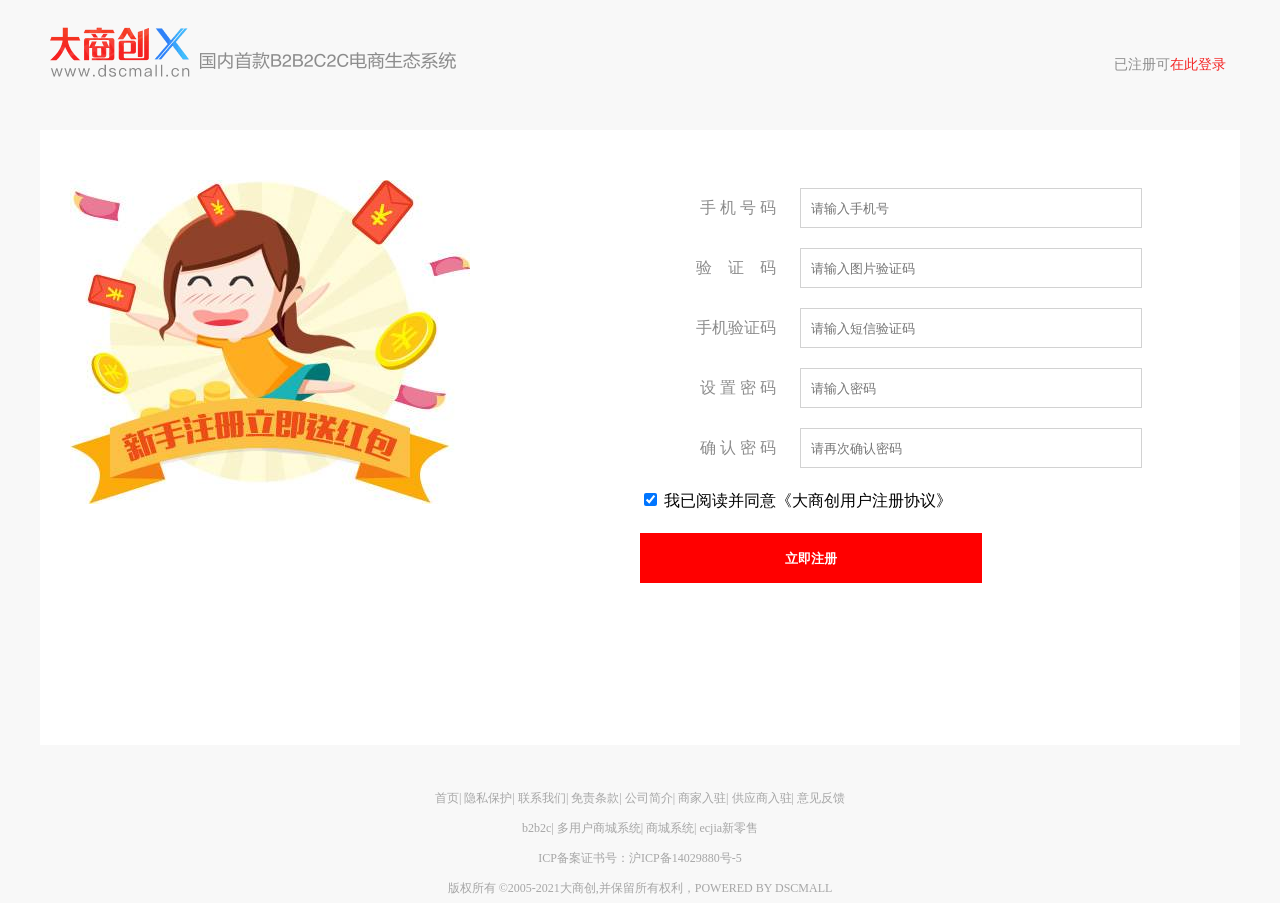
<file: page/register.html>
<!DOCTYPE html>
<html lang="en">

<head>
    <meta charset="UTF-8">
    <meta http-equiv="X-UA-Compatible" content="IE=edge">
    <meta name="viewport" content="width=device-width, initial-scale=1.0">
    <title>Document</title>
    <link rel="stylesheet" href="../css/register.css">
</head>

<body>
    <header>
        <a href="" class="logo">
            <img src="../images/xqf-images/xqf-user-logo.png" alt="">
        </a>
        <a href="">
            <img src="../images/xqf-images/xqf-login-logo.png" alt="">
        </a>
        <div class="header-right">
            已注册可<a href="login.html">在此登录</a>
        </div>
    </header>
    <main>
        <div class="mainlayout">
            <div class="mainleft">
                <a href=""><img src="../images/xqf-images/1488939821671881226.jpg" alt=""></a>
            </div>
            <div class="mainright">
                <div class="item" id="phone_yz">
                    <div class="item-label">手 机 号 码</div>
                    <div class="item-info">
                        <input type="text" name="mobile_phone" id="mobile_phone" class="text" placeholder="请输入手机号" value="" autocomplete="off" />
                    </div>
                    <div class="input-tip"><label id="mobile_notice"></label></div>
                </div>
                <div class="item">
                    <div class="item-label">验　证　码</div>
                    <div class="item-info">
                        <input type="text" id="captcha" name="captcha" class="text text-2 fl" placeholder="请输入图片验证码" value="" autocomplete="off" />
                    </div>
                    <div class="input-tip"><label id="captcha_notice"></label></div>
                </div>
                <div class="item" id="code_mobile">
                    <div class="item-label">手机验证码</div>
                    <div class="item-info">
                        <input type="text" id="sms" name="mobile_code" class="text text-2" placeholder="请输入短信验证码" value="" autocomplete="off" />
                        <a href="javascript:sendSms();" id="zphone" class="sms-btn">获取验证码</a>
                    </div>
                    <div class="input-tip"><label id="phone_notice"></label></div>
                </div>
                <div class="item">
                    <div class="item-label">设 置 密 码</div>
                    <div class="item-info">
                        <input type="password" name="password" id="pwd" class="text" placeholder="请输入密码" value="" autocomplete="off" />
                    </div>
                    <div class="input-tip"></div>
                </div>
                <div class="item">
                    <div class="item-label">确 认 密 码</div>
                    <div class="item-info">
                        <input type="password" name="confirm_password" id="pwdRepeat" class="text" placeholder="请再次确认密码" value="" autocomplete="off" />
                    </div>
                    <div class="input-tip"></div>
                </div>
                <div class="item item2">
                    <div class="item-checkbox">
                        <input type="checkbox" id="clause2" class="ui-solid-checkbox" checked="checked" value="1" name="mobileagreement">
                        <label class="ui-solid-label" for="clause2">我已阅读并同意<a href="https://x.dscmall.cn/article-82.html" class="ftx-05" target="_blank">《大商创用户注册协议》</a></label>
                    </div>
                </div>
                <div class="item item2 item-button">
                    <a href="login.html"><input type="submit" id="registsubmit" name="Submit" maxlength="8" class="btn sc-redBg-btn" value="立即注册" /></a>
                </div>
            </div>
        </div>
    </main>
    <footer>
        <div class="footerlayout">
            <p>
                <a href="#">首页</a>|
                <a href="#">隐私保护</a>|
                <a href="#">联系我们</a>|
                <a href="#">免责条款</a>|
                <a href="#">公司简介</a>|
                <a href="#">商家入驻</a>|
                <a href="#">供应商入驻</a>|
                <a href="#">意见反馈</a>
            </p>
            <p>
                <a href="#">b2b2c</a>|
                <a href="#">多用户商城系统</a>|
                <a href="#">商城系统</a>|
                <a href="#">ecjia新零售</a>
            </p>
            <p>
                <a href="#">
                    ICP备案证书号：沪ICP备14029880号-5
                </a>
            </p>
            <p>
                <a href="#">
                    版权所有 &copy;2005-2021大商创,并保留所有权利，POWERED BY DSCMALL
                </a>
            </p>
        </div>
    </footer>
</body>

</html>
</file>
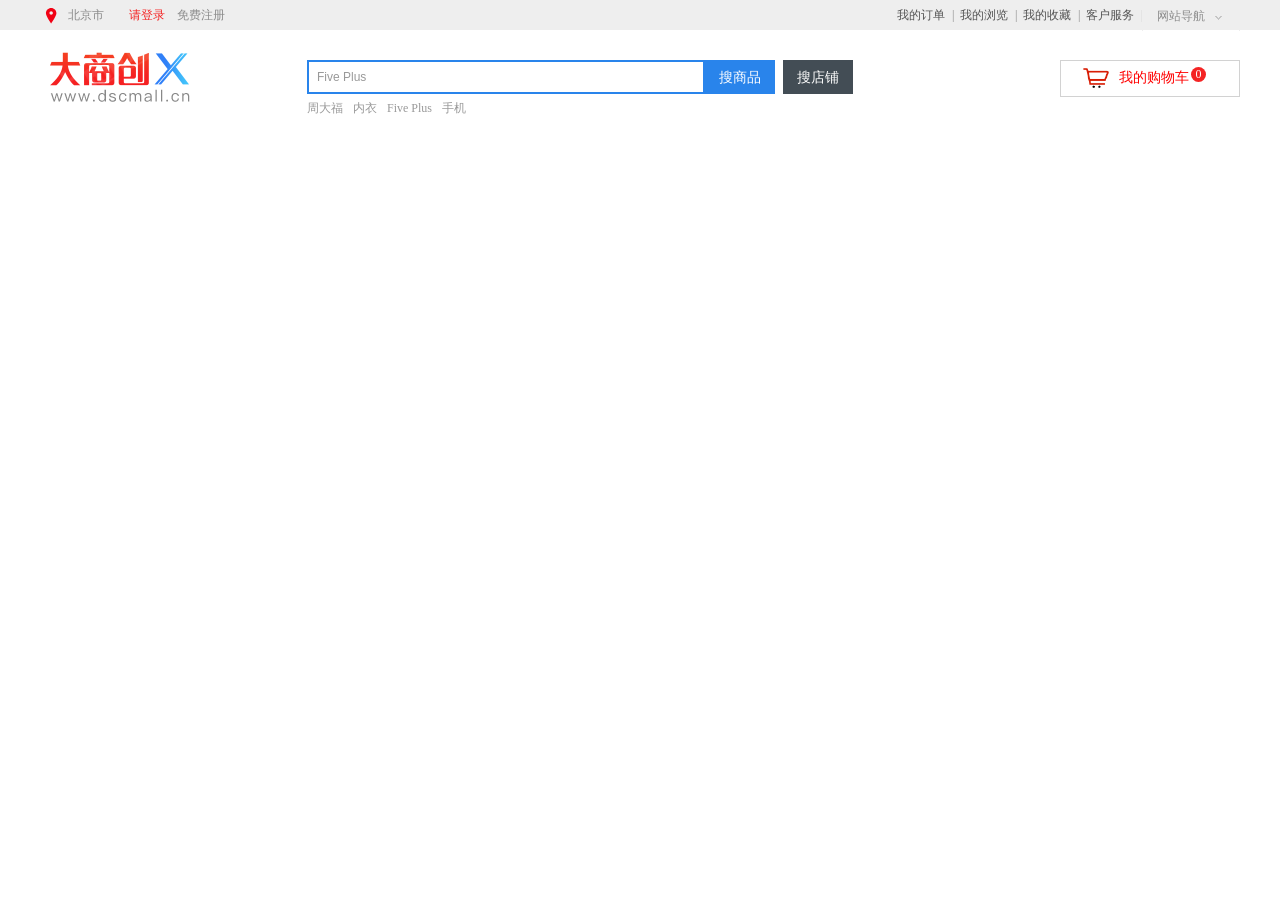
<file: page/top.html>
<!DOCTYPE html>
<html lang="en">

<head>
    <meta charset="UTF-8">
    <meta http-equiv="X-UA-Compatible" content="IE=edge">
    <meta name="viewport" content="width=device-width, initial-scale=1.0">
    <title>Document</title>
    <link rel="stylesheet" href="../css/top.css">
    <script src="../js/iconfont.js"></script>
    <script src="../js/jquery-3.6.0.js"></script>
</head>

<body>
    <!-- 头部 -->
    <div class="all-top">
        <div class="w1200">
            <!-- 左边 -->
            <div class="fl">
                <div class="map fl">
                    <svg class="icon" aria-hidden="true">
                        <use xlink:href="#icon-icon-map"></use>
                    </svg>
                    <span>北京市</span>
                    <div class="dingwei">
                        <div class="ding-title">
                            <a href="">苏州市</a>
                            <a href="">北京市</a>
                            <a href="">天津市</a>
                            <a href="">上海市</a>
                        </div>
                        <div class="ding-letter">
                            <a href="#" data-letter="A">A</a>
                            <a href="#" data-letter="B">B</a>
                            <a href="#" data-letter="C">C</a>
                            <a href="#" data-letter="D">D</a>
                            <a href="#" data-letter="E">E</a>
                            <a href="#" data-letter="F">F</a>
                            <a href="#" data-letter="G">G</a>
                            <a href="#" data-letter="H">H</a>
                            <a href="#" data-letter="J">J</a>
                            <a href="#" data-letter="K">K</a>
                            <a href="#" data-letter="L">L</a>
                            <a href="#" data-letter="M">M</a>
                            <a href="#" data-letter="N">N</a>
                            <a href="#" data-letter="P">P</a>
                            <a href="#" data-letter="Q">Q</a>
                            <a href="#" data-letter="R">R</a>
                            <a href="#" data-letter="S">S</a>
                            <a href="#" data-letter="T">T</a>
                            <a href="#" data-letter="W">W</a>
                            <a href="#" data-letter="X">X</a>
                            <a href="#" data-letter="Y">Y</a>
                            <a href="#" data-letter="Z">Z</a>
                        </div>
                        <div class="ding-con">
                            <div class="ding-con-list">
                                <ul>
                                    <li data-id="1" data-name="A">
                                        <em>A</em>
                                        <div class="itme-city">
                                            <a href="#">阿拉善盟</a>
                                            <a href="">鞍山市</a>
                                            <a href="">安庆市</a>
                                            <a href="">安阳市</a>
                                            <a href="">阿坝藏族羌族自治州</a>
                                            <a href="">安顺市</a>
                                            <a href="">阿里地区</a>
                                            <a href="">阿克苏地区</a>
                                            <a href="">阿勒泰地区</a>
                                            <a href="">阿拉尔市</a>
                                            <a href="">澳门</a>
                                        </div>
                                    </li>
                                    <li data-id="2" data-name="B">
                                        <em>B</em>
                                        <div class="itme-city">
                                            <a href="#">保定市</a>
                                            <a href="">包头市</a>
                                            <a href="">巴彦淖尔市</a>
                                            <a href="">本溪市</a>
                                            <a href="">白山市</a>
                                            <a href="">白城市</a>
                                            <a href="">蚌埠市</a>
                                            <a href="">滨州市</a>
                                            <a href="">北海市</a>
                                            <a href="">百色市</a>
                                            <a href="">白沙黎族自治县</a>
                                            <a href="">保亭黎族苗族自治县</a>
                                            <a href="">巴中市</a>
                                            <a href="">毕节市</a>
                                            <a href="">保山市</a>
                                            <a href="">宝鸡市</a>
                                            <a href="">白银市</a>
                                        </div>
                                    </li>
                                    <li data-id="3" data-name="C">
                                        <em>c</em>
                                        <div class="itme-city">
                                            <a href="#">承德市</a>
                                            <a href="">沧州市</a>
                                            <a href="">长治市</a>
                                            <a href="">赤峰市</a>
                                            <a href="">朝阳市</a>
                                            <a href="">长春市</a>
                                            <a href="">常州市</a>
                                            <a href="">滁州市</a>
                                            <a href="">池州市</a>
                                            <a href="">长沙市</a>
                                            <a href="">常德市</a>
                                            <a href="">郴州市</a>
                                            <a href="">潮州市</a>
                                            <a href="">崇左市</a>
                                            <a href="">澄迈县</a>
                                            <a href="">昌江黎族自治县</a>
                                            <a href="">成都市</a>
                                            <a href="">重庆市</a>
                                        </div>
                                    </li>
                                    <li data-id="4" data-name="D">
                                        <em>D</em>
                                        <div class="itme-city">
                                            <a href="#">定州市</a>
                                            <a href="">大同市</a>
                                            <a href="">大连市</a>
                                            <a href="">丹东市</a>
                                            <a href="">大庆市</a>
                                            <a href="">大兴安岭地区</a>
                                            <a href="">东营市</a>
                                            <a href="">德州市</a>
                                            <a href="">东莞市</a>
                                            <a href="">东方市</a>
                                            <a href="">定安县</a>
                                            <a href="">德阳市</a>
                                            <a href="">达州市</a>
                                        </div>
                                    </li>
                                    <li data-id="5" data-name="E">
                                        <em>E</em>
                                        <div class="itme-city">
                                            <a href="#">鄂尔多斯市</a>
                                            <a href="">鄂州市</a>
                                            <a href="">恩施土家族苗族自治州</a>
                                        </div>
                                    </li>
                                    <li data-id="6" data-name="F">
                                        <em>F</em>
                                        <div class="itme-city">
                                            <a href="#">抚顺市</a>
                                            <a href="">阜新市</a>
                                            <a href="">阜阳市</a>
                                            <a href="">福州市</a>
                                            <a href="">抚州市</a>
                                            <a href="">佛山市</a>
                                            <a href="">防城港市</a>
                                        </div>
                                    </li>
                                    <li data-id="7" data-name="G">
                                        <em>G</em>
                                        <div class="itme-city">
                                            <a href="#">赣州市</a>
                                            <a href="">广州市</a>
                                            <a href="">桂林市</a>
                                            <a href="">贵港市</a>
                                            <a href="">广元市</a>
                                            <a href="">广安市</a>
                                            <a href="">甘孜藏族自治州</a>
                                            <a href="">贵阳市</a>
                                            <a href="">甘南藏族自治州</a>
                                            <a href="">果洛藏族自治州</a>
                                            <a href="">固原市</a>
                                        </div>
                                    </li>
                                    <li data-id="8" data-name="H">
                                        <em>H</em>
                                        <div class="itme-city">
                                            <a href="#">邯郸市</a>
                                            <a href="">衡水市</a>
                                            <a href="">呼和浩特市</a>
                                            <a href="">呼伦贝尔市</a>
                                            <a href="">葫芦岛市</a>
                                            <a href="">哈尔滨市</a>
                                            <a href="">鹤岗市</a>
                                            <a href="">黑河市</a>
                                            <a href="">淮安市</a>
                                            <a href="">杭州市</a>
                                            <a href="">湖州市</a>
                                            <a href="">合肥市</a>
                                            <a href="">淮南市</a>
                                            <a href="">淮北市</a>
                                        </div>
                                    </li>
                                    <li data-id="9" data-name="J">
                                        <em>J</em>
                                        <div class="itme-city">
                                            <a href="#">邯郸市</a>
                                            <a href="">广州市</a>
                                            <a href="">桂林市</a>
                                            <a href="">贵港市</a>
                                            <a href="">广元市</a>
                                            <a href="">广安市</a>
                                            <a href="">甘孜藏族自治州</a>
                                            <a href="">贵阳市</a>
                                            <a href="">甘南藏族自治州</a>
                                            <a href="">果洛藏族自治州</a>
                                            <a href="">固原市</a>
                                        </div>
                                    </li>
                                    <li data-id="10" data-name="K">
                                        <em>K</em>
                                        <div class="itme-city">
                                            <a href="#">赣州市</a>
                                            <a href="">广州市</a>
                                            <a href="">桂林市</a>
                                            <a href="">贵港市</a>
                                            <a href="">广元市</a>
                                            <a href="">广安市</a>
                                            <a href="">甘孜藏族自治州</a>
                                            <a href="">贵阳市</a>
                                            <a href="">甘南藏族自治州</a>
                                            <a href="">果洛藏族自治州</a>
                                            <a href="">固原市</a>
                                        </div>
                                    </li>
                                    <li data-id="11" data-name="L">
                                        <em>L</em>
                                        <div class="itme-city">
                                            <a href="#">赣州市</a>
                                            <a href="">广州市</a>
                                            <a href="">桂林市</a>
                                            <a href="">贵港市</a>
                                            <a href="">广元市</a>
                                            <a href="">广安市</a>
                                            <a href="">甘孜藏族自治州</a>
                                            <a href="">贵阳市</a>
                                            <a href="">甘南藏族自治州</a>
                                            <a href="">果洛藏族自治州</a>
                                            <a href="">固原市</a>
                                        </div>
                                    </li>
                                    <li data-id="12" data-name="M">
                                        <em>G</em>
                                        <div class="itme-city">
                                            <a href="#">赣州市</a>
                                            <a href="">广州市</a>
                                            <a href="">桂林市</a>
                                            <a href="">贵港市</a>
                                            <a href="">广元市</a>
                                            <a href="">广安市</a>
                                            <a href="">甘孜藏族自治州</a>
                                            <a href="">贵阳市</a>
                                            <a href="">甘南藏族自治州</a>
                                            <a href="">果洛藏族自治州</a>
                                            <a href="">固原市</a>
                                        </div>
                                    </li>
                                    <li data-id="13" data-name="N">
                                        <em>N</em>
                                        <div class="itme-city">
                                            <a href="#">赣州市</a>
                                            <a href="">广州市</a>
                                            <a href="">桂林市</a>
                                            <a href="">贵港市</a>
                                            <a href="">广元市</a>
                                            <a href="">广安市</a>
                                            <a href="">甘孜藏族自治州</a>
                                            <a href="">贵阳市</a>
                                            <a href="">甘南藏族自治州</a>
                                            <a href="">果洛藏族自治州</a>
                                            <a href="">固原市</a>
                                        </div>
                                    </li>
                                    <li data-id="14" data-name="P">
                                        <em>P</em>
                                        <div class="itme-city">
                                            <a href="#">赣州市</a>
                                            <a href="">广州市</a>
                                            <a href="">桂林市</a>
                                            <a href="">贵港市</a>
                                            <a href="">广元市</a>
                                            <a href="">广安市</a>
                                            <a href="">甘孜藏族自治州</a>
                                            <a href="">贵阳市</a>
                                            <a href="">甘南藏族自治州</a>
                                            <a href="">果洛藏族自治州</a>
                                            <a href="">固原市</a>
                                        </div>
                                    </li>
                                    <li data-id="15" data-name="Q">
                                        <em>Q</em>
                                        <div class="itme-city">
                                            <a href="#">赣州市</a>
                                            <a href="">广州市</a>
                                            <a href="">桂林市</a>
                                            <a href="">贵港市</a>
                                            <a href="">广元市</a>
                                            <a href="">广安市</a>
                                            <a href="">甘孜藏族自治州</a>
                                            <a href="">贵阳市</a>
                                            <a href="">甘南藏族自治州</a>
                                            <a href="">果洛藏族自治州</a>
                                            <a href="">固原市</a>
                                        </div>
                                    </li>
                                    <li data-id="16" data-name="R">
                                        <em>R</em>
                                        <div class="itme-city">
                                            <a href="#">赣州市</a>
                                            <a href="">广州市</a>
                                            <a href="">桂林市</a>
                                            <a href="">贵港市</a>
                                            <a href="">广元市</a>
                                            <a href="">广安市</a>
                                            <a href="">甘孜藏族自治州</a>
                                            <a href="">贵阳市</a>
                                            <a href="">甘南藏族自治州</a>
                                            <a href="">果洛藏族自治州</a>
                                            <a href="">固原市</a>
                                        </div>
                                    </li>
                                    <li data-id="17" data-name="S">
                                        <em>S</em>
                                        <div class="itme-city">
                                            <a href="#">赣州市</a>
                                            <a href="">广州市</a>
                                            <a href="">桂林市</a>
                                            <a href="">贵港市</a>
                                            <a href="">广元市</a>
                                            <a href="">广安市</a>
                                            <a href="">甘孜藏族自治州</a>
                                            <a href="">贵阳市</a>
                                            <a href="">甘南藏族自治州</a>
                                            <a href="">果洛藏族自治州</a>
                                            <a href="">固原市</a>
                                        </div>
                                    </li>
                                    <li data-id="18" data-name="T">
                                        <em>T</em>
                                        <div class="itme-city">
                                            <a href="#">赣州市</a>
                                            <a href="">广州市</a>
                                            <a href="">桂林市</a>
                                            <a href="">贵港市</a>
                                            <a href="">广元市</a>
                                            <a href="">广安市</a>
                                            <a href="">甘孜藏族自治州</a>
                                            <a href="">贵阳市</a>
                                            <a href="">甘南藏族自治州</a>
                                            <a href="">果洛藏族自治州</a>
                                            <a href="">固原市</a>
                                        </div>
                                    </li>
                                    <li data-id="19" data-name="W">
                                        <em>W</em>
                                        <div class="itme-city">
                                            <a href="#">赣州市</a>
                                            <a href="">广州市</a>
                                            <a href="">桂林市</a>
                                            <a href="">贵港市</a>
                                            <a href="">广元市</a>
                                            <a href="">广安市</a>
                                            <a href="">甘孜藏族自治州</a>
                                            <a href="">贵阳市</a>
                                            <a href="">甘南藏族自治州</a>
                                            <a href="">果洛藏族自治州</a>
                                            <a href="">固原市</a>
                                        </div>
                                    </li>
                                    <li data-id="20" data-name="X">
                                        <em>X</em>
                                        <div class="itme-city">
                                            <a href="#">赣州市</a>
                                            <a href="">广州市</a>
                                            <a href="">桂林市</a>
                                            <a href="">贵港市</a>
                                            <a href="">广元市</a>
                                            <a href="">广安市</a>
                                            <a href="">甘孜藏族自治州</a>
                                            <a href="">贵阳市</a>
                                            <a href="">甘南藏族自治州</a>
                                            <a href="">果洛藏族自治州</a>
                                            <a href="">固原市</a>
                                        </div>
                                    </li>
                                    <li data-id="21" data-name="Y">
                                        <em>Y</em>
                                        <div class="itme-city">
                                            <a href="#">赣州市</a>
                                            <a href="">广州市</a>
                                            <a href="">桂林市</a>
                                            <a href="">贵港市</a>
                                            <a href="">广元市</a>
                                            <a href="">广安市</a>
                                            <a href="">甘孜藏族自治州</a>
                                            <a href="">贵阳市</a>
                                            <a href="">甘南藏族自治州</a>
                                            <a href="">果洛藏族自治州</a>
                                            <a href="">固原市</a>
                                        </div>
                                    </li>
                                    <li data-id="22" data-name="Z">
                                        <em>Z</em>
                                        <div class="itme-city">
                                            <a href="#">赣州市</a>
                                            <a href="">广州市</a>
                                            <a href="">桂林市</a>
                                            <a href="">贵港市</a>
                                            <a href="">广元市</a>
                                            <a href="">广安市</a>
                                            <a href="">甘孜藏族自治州</a>
                                            <a href="">贵阳市</a>
                                            <a href="">甘南藏族自治州</a>
                                            <a href="">果洛藏族自治州</a>
                                            <a href="">固原市</a>
                                        </div>
                                    </li>
                                </ul>
                            </div>
                        </div>
                    </div>
                </div>

                <div class="top-fl-tex">
                    <a href="login.html" class="red">请登录</a>
                    <a href="register.html">免费注册</a>
                </div>
            </div>
            <ul class="fr">
                <li>
                    <a href="">我的订单</a>
                </li>
                <li class="spacer">|</li>
                <li>
                    <a href="">我的浏览</a>
                </li>
                <li class="spacer">|</li>
                <li>
                    <a href="">我的收藏</a>
                </li>
                <li class="spacer">|</li>
                <li>
                    <a href="">客户服务</a>
                </li>
                <li class="spacer">|</li>
                <li>
                    <div>网站导航
                        <i></i>
                    </div>
                    <div class="daohang">
                        <dl class="fore1 fl">
                            <dt>特色主题</dt>
                            <dd class="fl">
                                <a href="">男装女装</a>
                                <a href="">鞋靴箱包</a>
                            </dd>
                        </dl>
                        <dl class="fore2 fl">
                            <dt>促销活动</dt>
                            <dd class="fl">
                                <a href="">拍卖活动</a>
                                <a href="">共创商品</a>
                                <a href="">积分商城</a>
                                <a href="">CMS频道</a>
                                <a href="">优惠活动</a>
                                <a href="">超值礼包</a>
                                <a href="">优惠券</a>
                                <a href="">礼品卡</a>
                                <a href="">预售商品</a>
                            </dd>
                        </dl>
                    </div>
                </li>

            </ul>
        </div>
    </div>
    <!-- 搜索头部 -->
    <div class="header">
        <div class="w1200 w">
            <div class="logo fl">
                <a href="">
                    <img src="../images/shop_logo.gif" alt="">
                </a>
            </div>
            <div class="header-search fl">
                <form action="">
                    <input type="text" value="Five Plus" class="search-con">
                    <button type="submit" class="button-goods">搜商品</button>
                    <button type="submit" class="button-store">搜店铺</button>
                    <div class="keyword fl">
                        <a href="#">周大福</a>
                        <a href="#">内衣</a>
                        <a href="#">Five Plus</a>
                        <a href="#">手机</a>

                    </div>

                </form>
            </div>
            <div class="my-shopCart fr">
                <a href="">
                    <img src="../images/购物车.png" alt="">
                    <span>我的购物车</span>
                    <em>0</em>
                </a>
                <div class="prompt">
                    <img src="../images/zhu-2.png" alt="">
                    <span>购物车中还没有商品，赶紧选购吧！</span>
                </div>
            </div>
        </div>
    </div>
    <script>
        var searchCon = document.querySelector('.search-con');
        searchCon.onfocus = function() {
            searchCon.value = '';
        }
        searchCon.onblur = function() {
                if (searchCon.value == '') {
                    searchCon.value = 'Five Plus';
                }
            }
            // 地图
        var arr = [0, 75, 175, 250, 325, 350, 400, 475, 550, 625, 700, 775, 850, 925, 1000, 1075, 1150, 1225, 1300, 1375, 1450, 1525, 1600, 1675, 1750];
        var searchCon = document.querySelector('.search-con');
        searchCon.onfocus = function() {
            searchCon.value = '';
        }
        searchCon.onblur = function() {
            if (searchCon.value == '') {
                searchCon.value = 'Five Plus';
            }
        }
        $('.ding-letter a').mouseenter(function() {
            $('.ding-con-list ul').animate({
                scrollTop: $(arr).eq($(this).index())[0]
            }, 50);
        })
    </script>

</body>

</html>
</file>
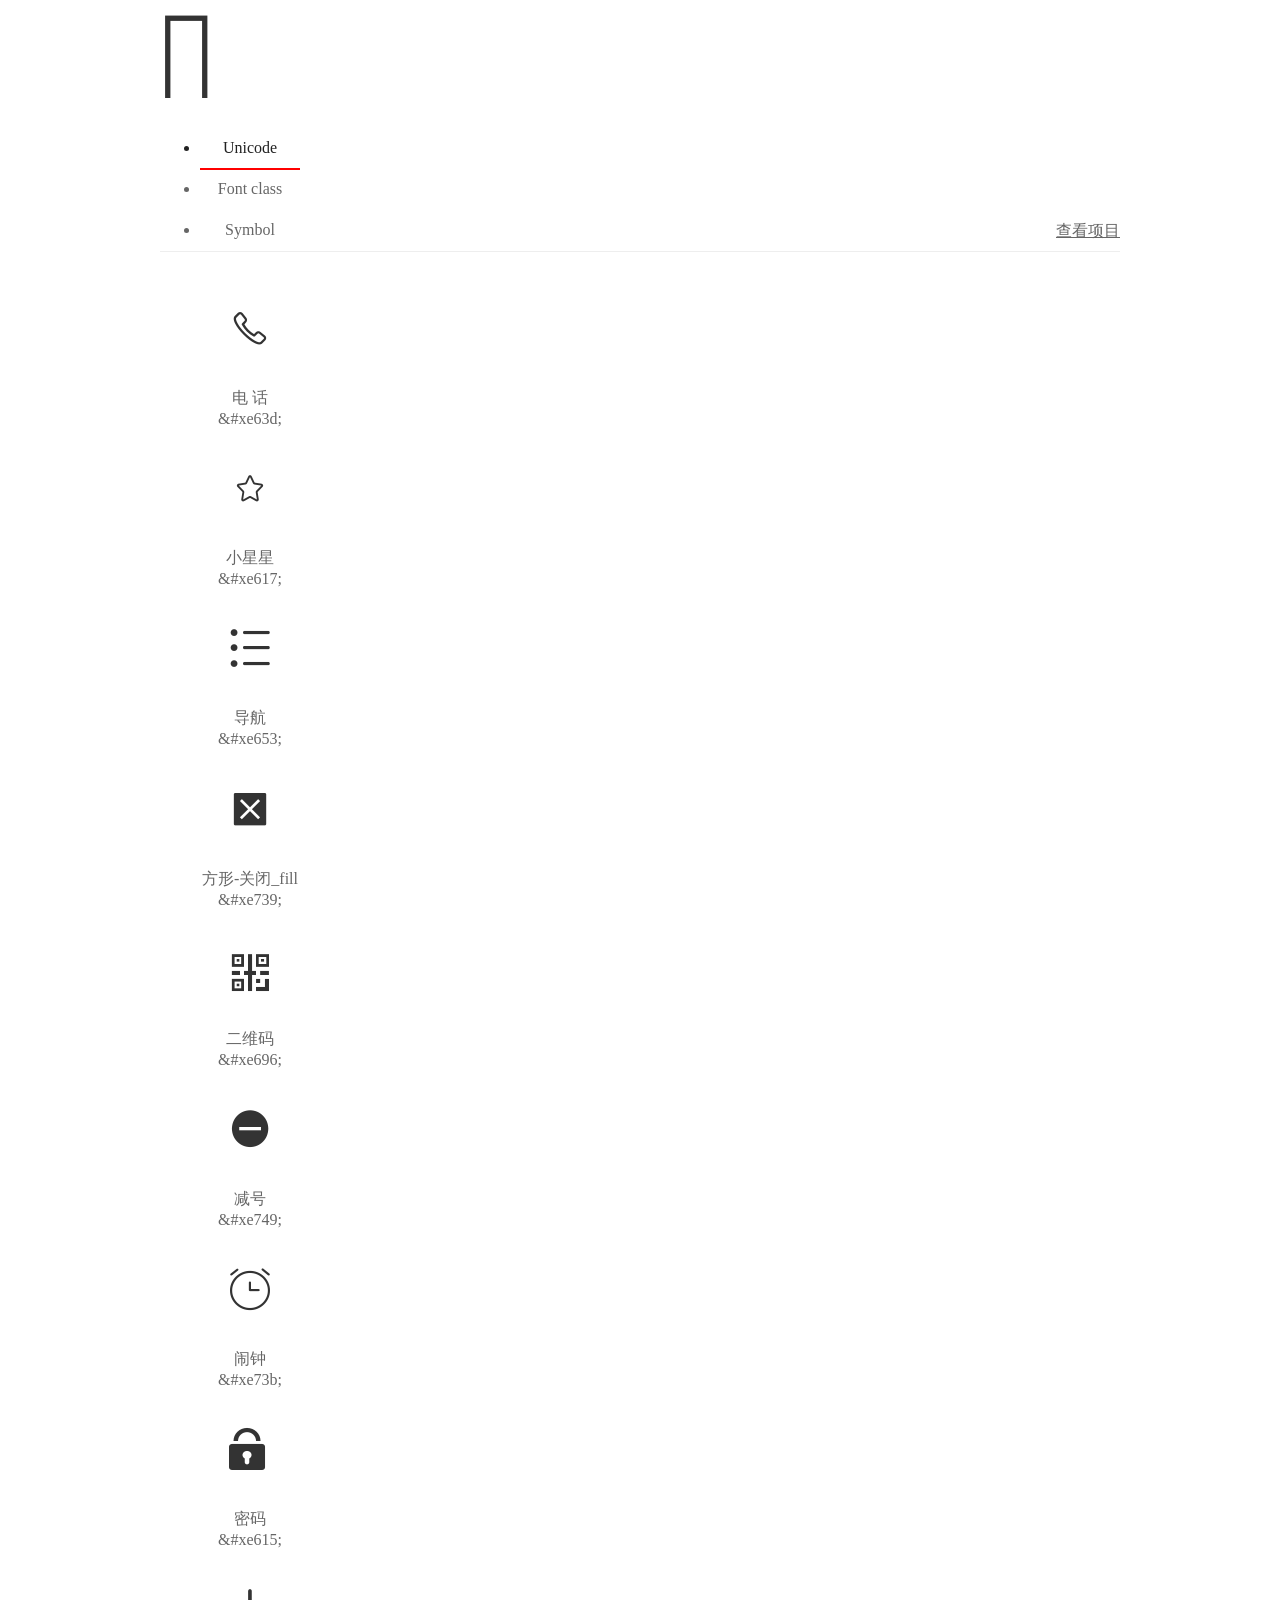
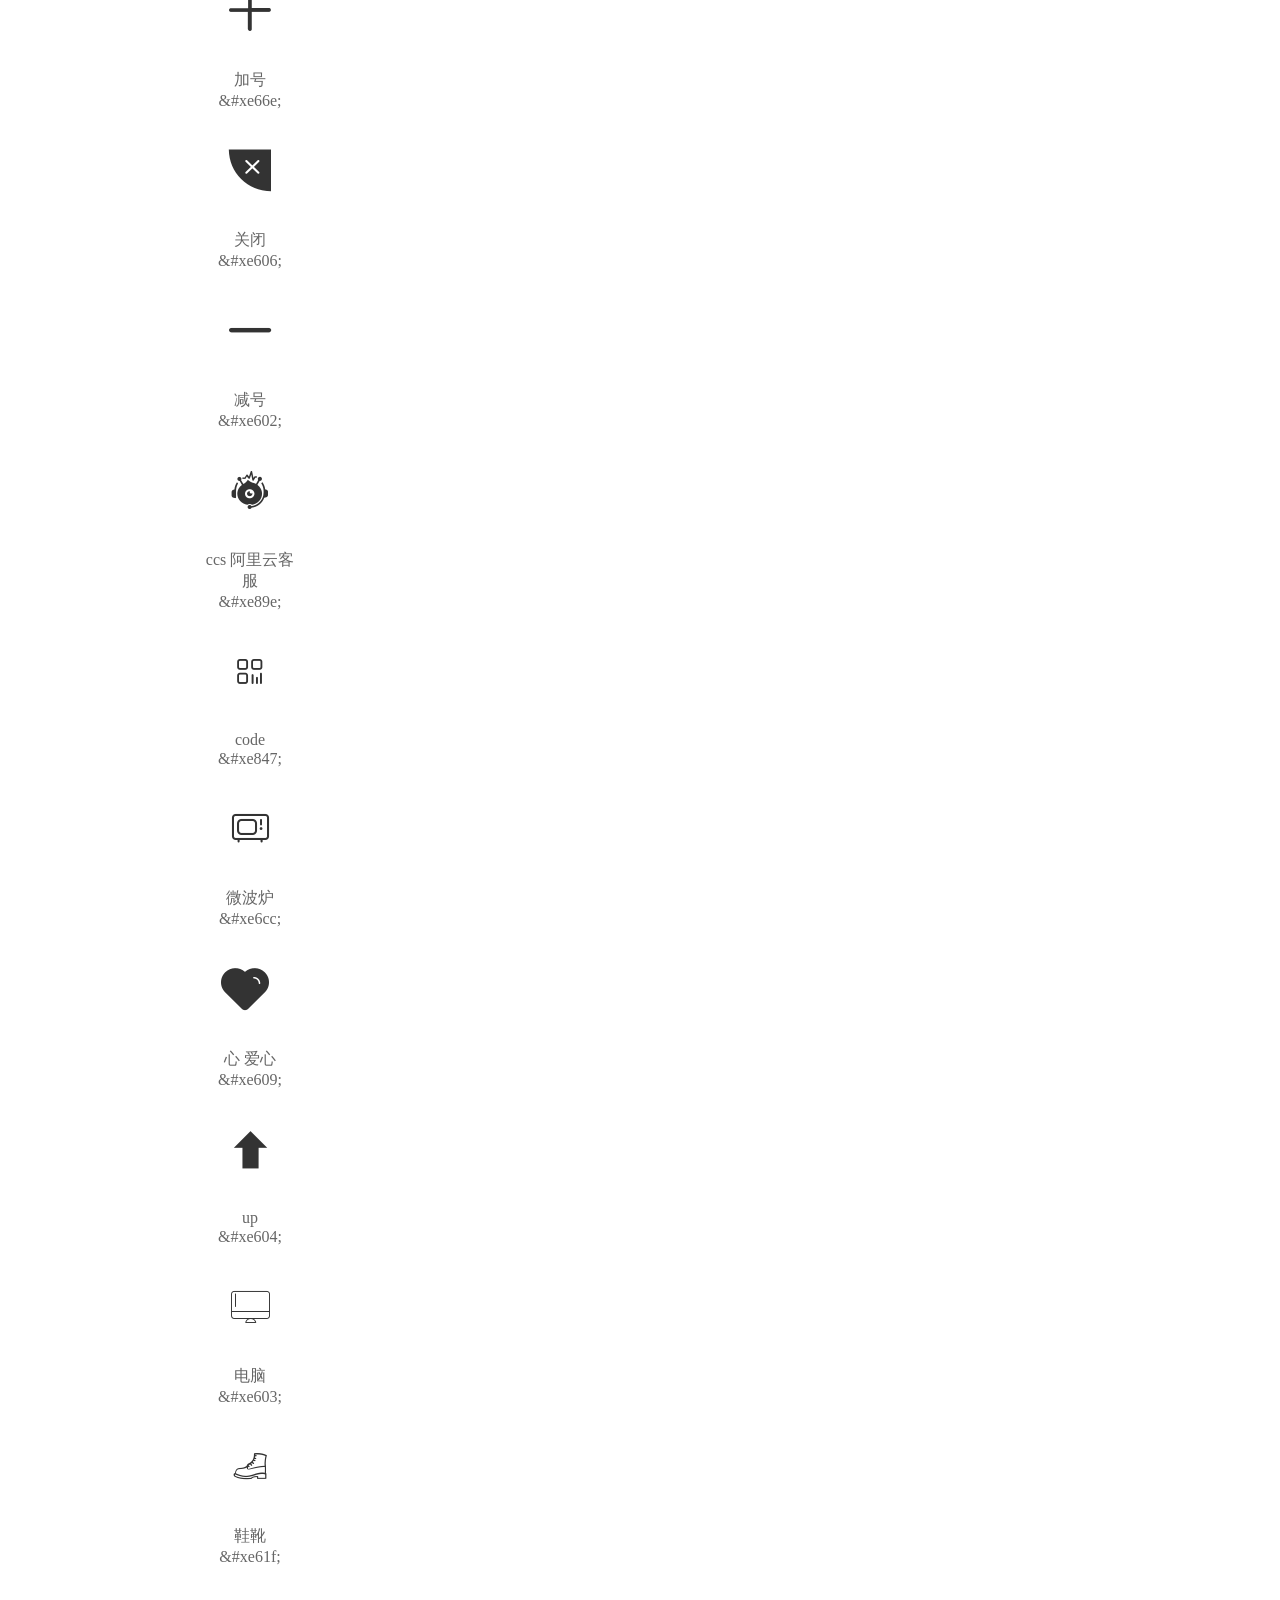
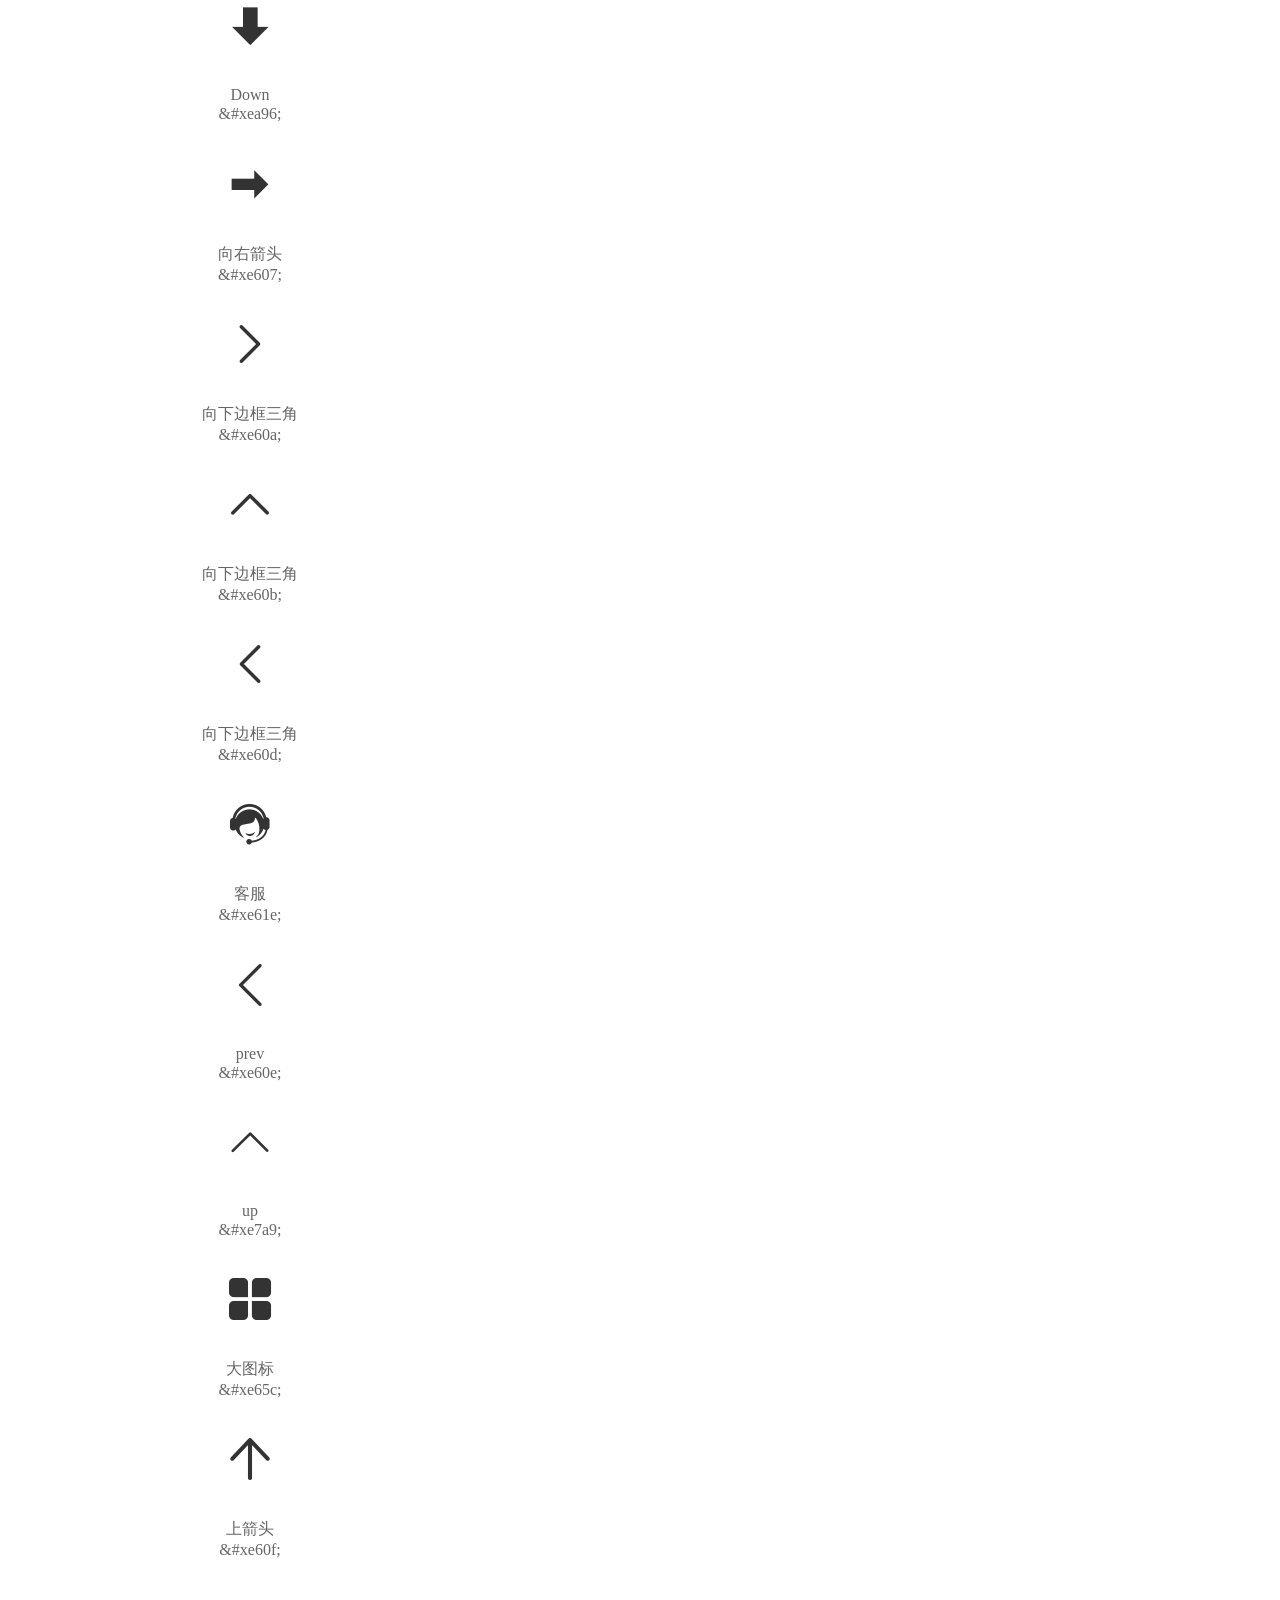
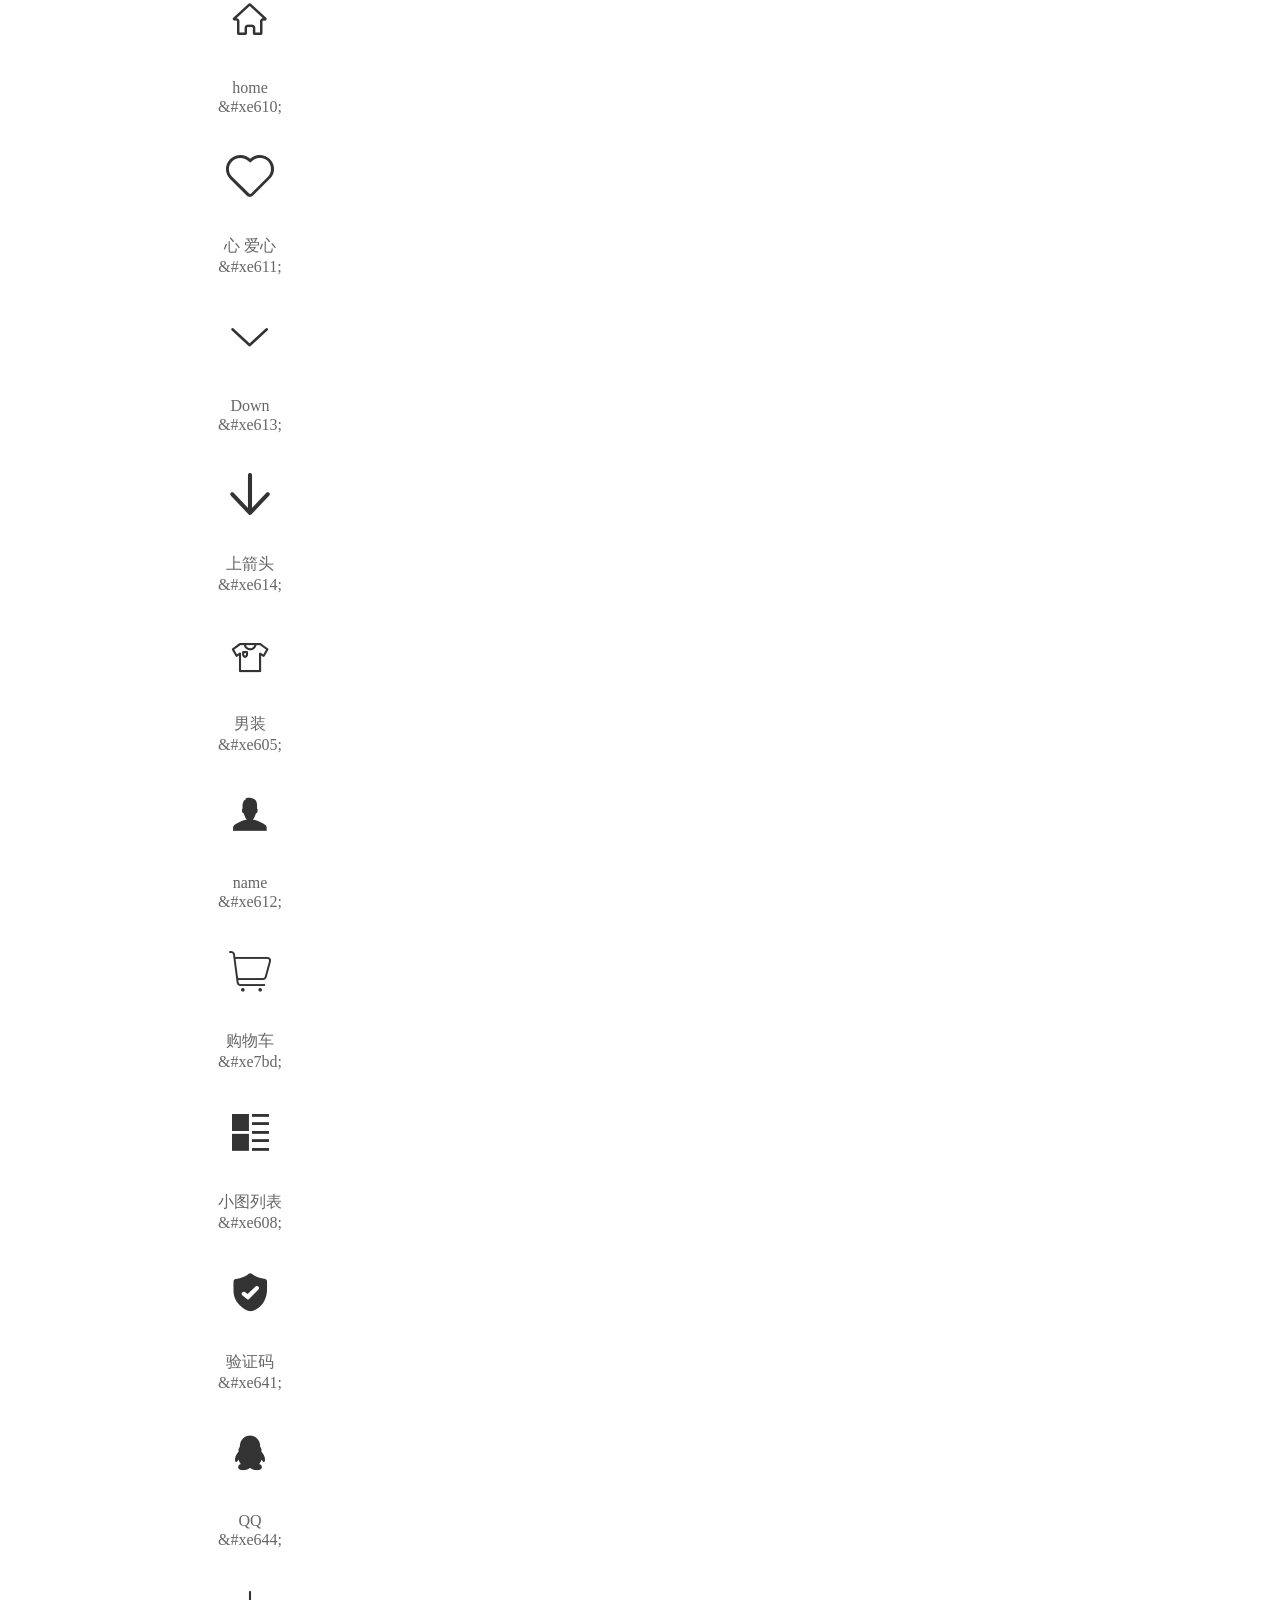
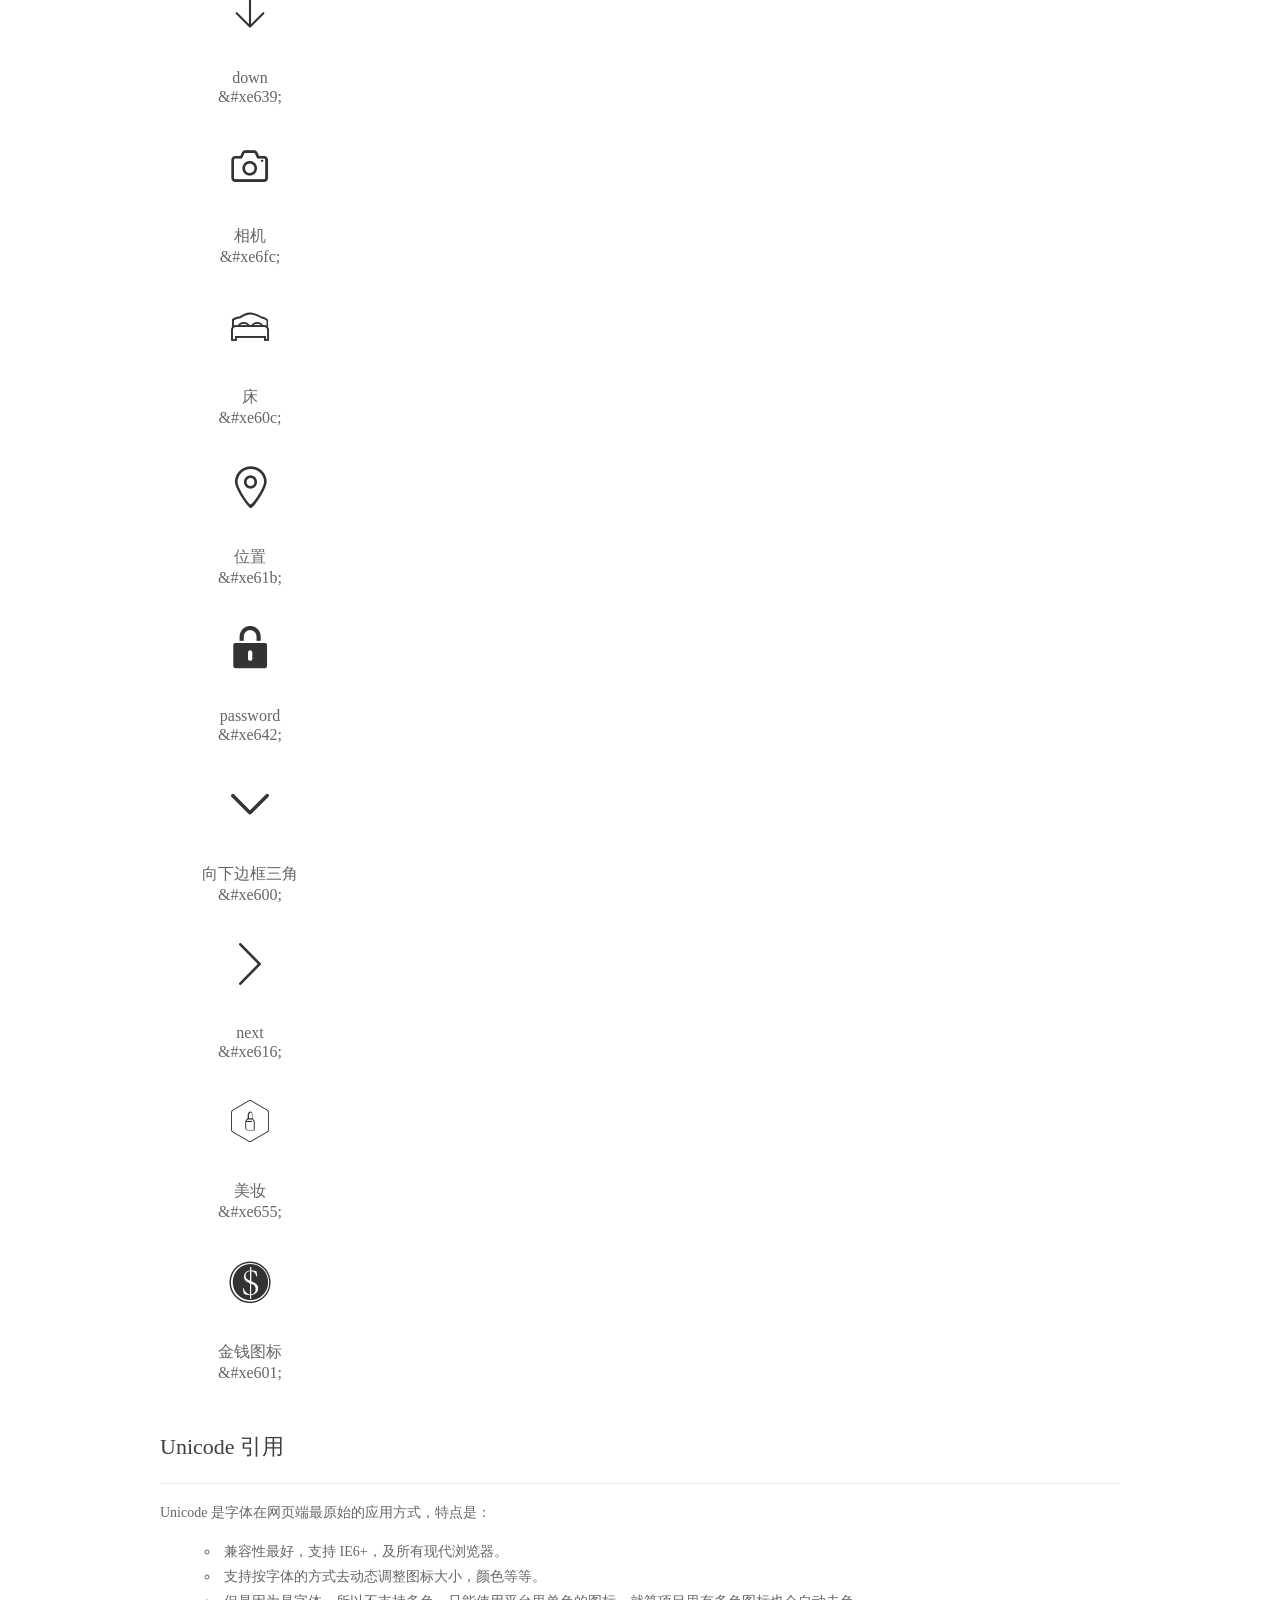
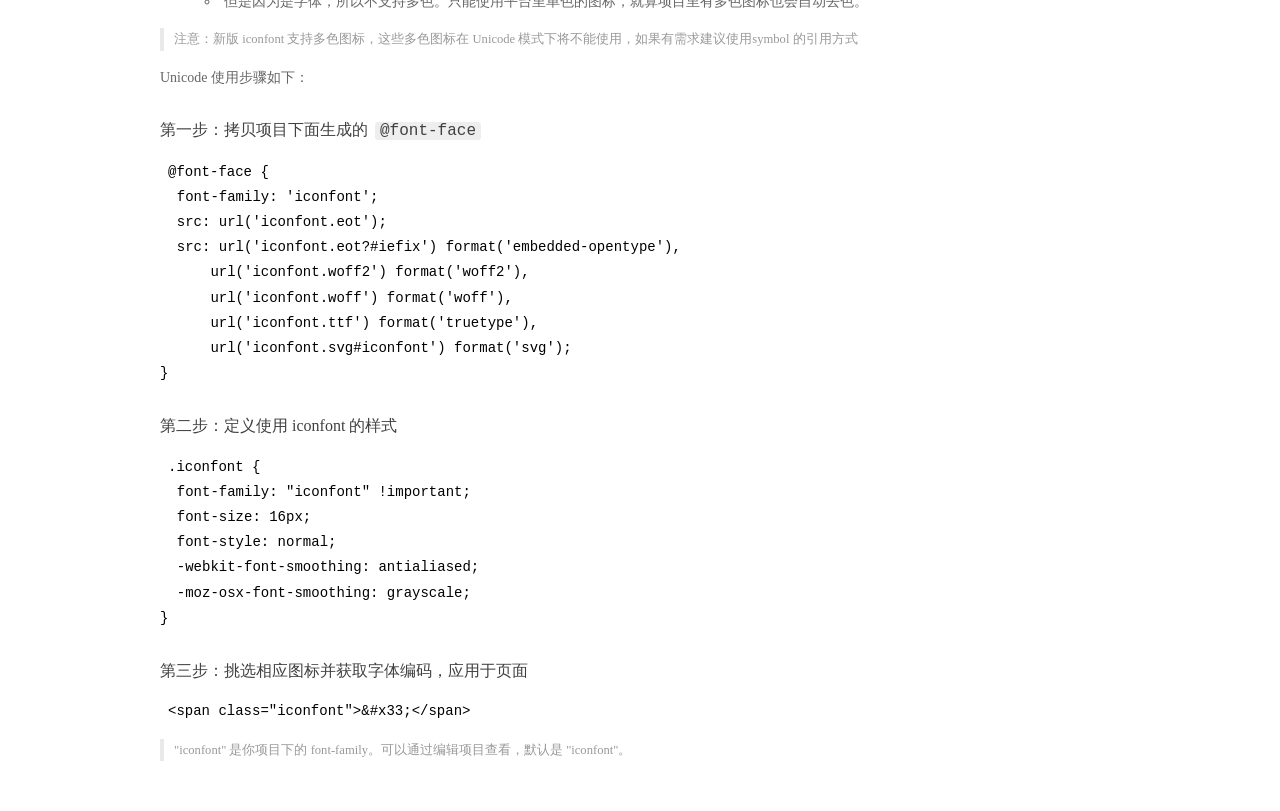
<file: font/font_2016965_yarsg3524v/demo_index.html>
<!DOCTYPE html>
<html>
<head>
  <meta charset="utf-8"/>
  <title>IconFont Demo</title>
  <link rel="shortcut icon" href="https://img.alicdn.com/tps/i4/TB1_oz6GVXXXXaFXpXXJDFnIXXX-64-64.ico" type="image/x-icon"/>
  <link rel="stylesheet" href="https://g.alicdn.com/thx/cube/1.3.2/cube.min.css">
  <link rel="stylesheet" href="demo.css">
  <link rel="stylesheet" href="iconfont.css">
  <script src="iconfont.js"></script>
  <!-- jQuery -->
  <script src="https://a1.alicdn.com/oss/uploads/2018/12/26/7bfddb60-08e8-11e9-9b04-53e73bb6408b.js"></script>
  <!-- 代码高亮 -->
  <script src="https://a1.alicdn.com/oss/uploads/2018/12/26/a3f714d0-08e6-11e9-8a15-ebf944d7534c.js"></script>
</head>
<body>
  <div class="main">
    <h1 class="logo"><a href="https://www.iconfont.cn/" title="iconfont 首页" target="_blank">&#xe86b;</a></h1>
    <div class="nav-tabs">
      <ul id="tabs" class="dib-box">
        <li class="dib active"><span>Unicode</span></li>
        <li class="dib"><span>Font class</span></li>
        <li class="dib"><span>Symbol</span></li>
      </ul>
      
      <a href="https://www.iconfont.cn/manage/index?manage_type=myprojects&projectId=2016965" target="_blank" class="nav-more">查看项目</a>
      
    </div>
    <div class="tab-container">
      <div class="content unicode" style="display: block;">
          <ul class="icon_lists dib-box">
          
            <li class="dib">
              <span class="icon iconfont">&#xe63d;</span>
                <div class="name">电 话</div>
                <div class="code-name">&amp;#xe63d;</div>
              </li>
          
            <li class="dib">
              <span class="icon iconfont">&#xe617;</span>
                <div class="name">小星星</div>
                <div class="code-name">&amp;#xe617;</div>
              </li>
          
            <li class="dib">
              <span class="icon iconfont">&#xe653;</span>
                <div class="name">导航</div>
                <div class="code-name">&amp;#xe653;</div>
              </li>
          
            <li class="dib">
              <span class="icon iconfont">&#xe739;</span>
                <div class="name">方形-关闭_fill</div>
                <div class="code-name">&amp;#xe739;</div>
              </li>
          
            <li class="dib">
              <span class="icon iconfont">&#xe696;</span>
                <div class="name">二维码</div>
                <div class="code-name">&amp;#xe696;</div>
              </li>
          
            <li class="dib">
              <span class="icon iconfont">&#xe749;</span>
                <div class="name">减号</div>
                <div class="code-name">&amp;#xe749;</div>
              </li>
          
            <li class="dib">
              <span class="icon iconfont">&#xe73b;</span>
                <div class="name">闹钟</div>
                <div class="code-name">&amp;#xe73b;</div>
              </li>
          
            <li class="dib">
              <span class="icon iconfont">&#xe615;</span>
                <div class="name">密码</div>
                <div class="code-name">&amp;#xe615;</div>
              </li>
          
            <li class="dib">
              <span class="icon iconfont">&#xe66e;</span>
                <div class="name">加号</div>
                <div class="code-name">&amp;#xe66e;</div>
              </li>
          
            <li class="dib">
              <span class="icon iconfont">&#xe606;</span>
                <div class="name">关闭</div>
                <div class="code-name">&amp;#xe606;</div>
              </li>
          
            <li class="dib">
              <span class="icon iconfont">&#xe602;</span>
                <div class="name">减号</div>
                <div class="code-name">&amp;#xe602;</div>
              </li>
          
            <li class="dib">
              <span class="icon iconfont">&#xe89e;</span>
                <div class="name">ccs 阿里云客服</div>
                <div class="code-name">&amp;#xe89e;</div>
              </li>
          
            <li class="dib">
              <span class="icon iconfont">&#xe847;</span>
                <div class="name">code</div>
                <div class="code-name">&amp;#xe847;</div>
              </li>
          
            <li class="dib">
              <span class="icon iconfont">&#xe6cc;</span>
                <div class="name">微波炉</div>
                <div class="code-name">&amp;#xe6cc;</div>
              </li>
          
            <li class="dib">
              <span class="icon iconfont">&#xe609;</span>
                <div class="name">心 爱心</div>
                <div class="code-name">&amp;#xe609;</div>
              </li>
          
            <li class="dib">
              <span class="icon iconfont">&#xe604;</span>
                <div class="name">up</div>
                <div class="code-name">&amp;#xe604;</div>
              </li>
          
            <li class="dib">
              <span class="icon iconfont">&#xe603;</span>
                <div class="name">电脑</div>
                <div class="code-name">&amp;#xe603;</div>
              </li>
          
            <li class="dib">
              <span class="icon iconfont">&#xe61f;</span>
                <div class="name">鞋靴</div>
                <div class="code-name">&amp;#xe61f;</div>
              </li>
          
            <li class="dib">
              <span class="icon iconfont">&#xea96;</span>
                <div class="name">Down</div>
                <div class="code-name">&amp;#xea96;</div>
              </li>
          
            <li class="dib">
              <span class="icon iconfont">&#xe607;</span>
                <div class="name">向右箭头</div>
                <div class="code-name">&amp;#xe607;</div>
              </li>
          
            <li class="dib">
              <span class="icon iconfont">&#xe60a;</span>
                <div class="name">向下边框三角</div>
                <div class="code-name">&amp;#xe60a;</div>
              </li>
          
            <li class="dib">
              <span class="icon iconfont">&#xe60b;</span>
                <div class="name">向下边框三角</div>
                <div class="code-name">&amp;#xe60b;</div>
              </li>
          
            <li class="dib">
              <span class="icon iconfont">&#xe60d;</span>
                <div class="name">向下边框三角</div>
                <div class="code-name">&amp;#xe60d;</div>
              </li>
          
            <li class="dib">
              <span class="icon iconfont">&#xe61e;</span>
                <div class="name">客服</div>
                <div class="code-name">&amp;#xe61e;</div>
              </li>
          
            <li class="dib">
              <span class="icon iconfont">&#xe60e;</span>
                <div class="name">prev</div>
                <div class="code-name">&amp;#xe60e;</div>
              </li>
          
            <li class="dib">
              <span class="icon iconfont">&#xe7a9;</span>
                <div class="name">up</div>
                <div class="code-name">&amp;#xe7a9;</div>
              </li>
          
            <li class="dib">
              <span class="icon iconfont">&#xe65c;</span>
                <div class="name">大图标</div>
                <div class="code-name">&amp;#xe65c;</div>
              </li>
          
            <li class="dib">
              <span class="icon iconfont">&#xe60f;</span>
                <div class="name">上箭头</div>
                <div class="code-name">&amp;#xe60f;</div>
              </li>
          
            <li class="dib">
              <span class="icon iconfont">&#xe610;</span>
                <div class="name">home</div>
                <div class="code-name">&amp;#xe610;</div>
              </li>
          
            <li class="dib">
              <span class="icon iconfont">&#xe611;</span>
                <div class="name">心 爱心</div>
                <div class="code-name">&amp;#xe611;</div>
              </li>
          
            <li class="dib">
              <span class="icon iconfont">&#xe613;</span>
                <div class="name">Down</div>
                <div class="code-name">&amp;#xe613;</div>
              </li>
          
            <li class="dib">
              <span class="icon iconfont">&#xe614;</span>
                <div class="name">上箭头</div>
                <div class="code-name">&amp;#xe614;</div>
              </li>
          
            <li class="dib">
              <span class="icon iconfont">&#xe605;</span>
                <div class="name">男装</div>
                <div class="code-name">&amp;#xe605;</div>
              </li>
          
            <li class="dib">
              <span class="icon iconfont">&#xe612;</span>
                <div class="name">name</div>
                <div class="code-name">&amp;#xe612;</div>
              </li>
          
            <li class="dib">
              <span class="icon iconfont">&#xe7bd;</span>
                <div class="name">购物车</div>
                <div class="code-name">&amp;#xe7bd;</div>
              </li>
          
            <li class="dib">
              <span class="icon iconfont">&#xe608;</span>
                <div class="name">小图列表</div>
                <div class="code-name">&amp;#xe608;</div>
              </li>
          
            <li class="dib">
              <span class="icon iconfont">&#xe641;</span>
                <div class="name">验证码</div>
                <div class="code-name">&amp;#xe641;</div>
              </li>
          
            <li class="dib">
              <span class="icon iconfont">&#xe644;</span>
                <div class="name">QQ</div>
                <div class="code-name">&amp;#xe644;</div>
              </li>
          
            <li class="dib">
              <span class="icon iconfont">&#xe639;</span>
                <div class="name">down</div>
                <div class="code-name">&amp;#xe639;</div>
              </li>
          
            <li class="dib">
              <span class="icon iconfont">&#xe6fc;</span>
                <div class="name">相机</div>
                <div class="code-name">&amp;#xe6fc;</div>
              </li>
          
            <li class="dib">
              <span class="icon iconfont">&#xe60c;</span>
                <div class="name">床</div>
                <div class="code-name">&amp;#xe60c;</div>
              </li>
          
            <li class="dib">
              <span class="icon iconfont">&#xe61b;</span>
                <div class="name">位置</div>
                <div class="code-name">&amp;#xe61b;</div>
              </li>
          
            <li class="dib">
              <span class="icon iconfont">&#xe642;</span>
                <div class="name">password</div>
                <div class="code-name">&amp;#xe642;</div>
              </li>
          
            <li class="dib">
              <span class="icon iconfont">&#xe600;</span>
                <div class="name">向下边框三角</div>
                <div class="code-name">&amp;#xe600;</div>
              </li>
          
            <li class="dib">
              <span class="icon iconfont">&#xe616;</span>
                <div class="name">next</div>
                <div class="code-name">&amp;#xe616;</div>
              </li>
          
            <li class="dib">
              <span class="icon iconfont">&#xe655;</span>
                <div class="name">美妆</div>
                <div class="code-name">&amp;#xe655;</div>
              </li>
          
            <li class="dib">
              <span class="icon iconfont">&#xe601;</span>
                <div class="name">金钱图标</div>
                <div class="code-name">&amp;#xe601;</div>
              </li>
          
          </ul>
          <div class="article markdown">
          <h2 id="unicode-">Unicode 引用</h2>
          <hr>

          <p>Unicode 是字体在网页端最原始的应用方式，特点是：</p>
          <ul>
            <li>兼容性最好，支持 IE6+，及所有现代浏览器。</li>
            <li>支持按字体的方式去动态调整图标大小，颜色等等。</li>
            <li>但是因为是字体，所以不支持多色。只能使用平台里单色的图标，就算项目里有多色图标也会自动去色。</li>
          </ul>
          <blockquote>
            <p>注意：新版 iconfont 支持多色图标，这些多色图标在 Unicode 模式下将不能使用，如果有需求建议使用symbol 的引用方式</p>
          </blockquote>
          <p>Unicode 使用步骤如下：</p>
          <h3 id="-font-face">第一步：拷贝项目下面生成的 <code>@font-face</code></h3>
<pre><code class="language-css"
>@font-face {
  font-family: 'iconfont';
  src: url('iconfont.eot');
  src: url('iconfont.eot?#iefix') format('embedded-opentype'),
      url('iconfont.woff2') format('woff2'),
      url('iconfont.woff') format('woff'),
      url('iconfont.ttf') format('truetype'),
      url('iconfont.svg#iconfont') format('svg');
}
</code></pre>
          <h3 id="-iconfont-">第二步：定义使用 iconfont 的样式</h3>
<pre><code class="language-css"
>.iconfont {
  font-family: "iconfont" !important;
  font-size: 16px;
  font-style: normal;
  -webkit-font-smoothing: antialiased;
  -moz-osx-font-smoothing: grayscale;
}
</code></pre>
          <h3 id="-">第三步：挑选相应图标并获取字体编码，应用于页面</h3>
<pre>
<code class="language-html"
>&lt;span class="iconfont"&gt;&amp;#x33;&lt;/span&gt;
</code></pre>
          <blockquote>
            <p>"iconfont" 是你项目下的 font-family。可以通过编辑项目查看，默认是 "iconfont"。</p>
          </blockquote>
          </div>
      </div>
      <div class="content font-class">
        <ul class="icon_lists dib-box">
          
          <li class="dib">
            <span class="icon iconfont icon-dianhua"></span>
            <div class="name">
              电 话
            </div>
            <div class="code-name">.icon-dianhua
            </div>
          </li>
          
          <li class="dib">
            <span class="icon iconfont icon-xiaoxingxing"></span>
            <div class="name">
              小星星
            </div>
            <div class="code-name">.icon-xiaoxingxing
            </div>
          </li>
          
          <li class="dib">
            <span class="icon iconfont icon-daohang"></span>
            <div class="name">
              导航
            </div>
            <div class="code-name">.icon-daohang
            </div>
          </li>
          
          <li class="dib">
            <span class="icon iconfont icon-square-close_fill"></span>
            <div class="name">
              方形-关闭_fill
            </div>
            <div class="code-name">.icon-square-close_fill
            </div>
          </li>
          
          <li class="dib">
            <span class="icon iconfont icon-erweima2"></span>
            <div class="name">
              二维码
            </div>
            <div class="code-name">.icon-erweima2
            </div>
          </li>
          
          <li class="dib">
            <span class="icon iconfont icon-jianhao"></span>
            <div class="name">
              减号
            </div>
            <div class="code-name">.icon-jianhao
            </div>
          </li>
          
          <li class="dib">
            <span class="icon iconfont icon-naozhong"></span>
            <div class="name">
              闹钟
            </div>
            <div class="code-name">.icon-naozhong
            </div>
          </li>
          
          <li class="dib">
            <span class="icon iconfont icon-mima"></span>
            <div class="name">
              密码
            </div>
            <div class="code-name">.icon-mima
            </div>
          </li>
          
          <li class="dib">
            <span class="icon iconfont icon-hao"></span>
            <div class="name">
              加号
            </div>
            <div class="code-name">.icon-hao
            </div>
          </li>
          
          <li class="dib">
            <span class="icon iconfont icon-guanbi"></span>
            <div class="name">
              关闭
            </div>
            <div class="code-name">.icon-guanbi
            </div>
          </li>
          
          <li class="dib">
            <span class="icon iconfont icon--hao"></span>
            <div class="name">
              减号
            </div>
            <div class="code-name">.icon--hao
            </div>
          </li>
          
          <li class="dib">
            <span class="icon iconfont icon-ccsaliyunkefu"></span>
            <div class="name">
              ccs 阿里云客服
            </div>
            <div class="code-name">.icon-ccsaliyunkefu
            </div>
          </li>
          
          <li class="dib">
            <span class="icon iconfont icon-code"></span>
            <div class="name">
              code
            </div>
            <div class="code-name">.icon-code
            </div>
          </li>
          
          <li class="dib">
            <span class="icon iconfont icon-weibolu"></span>
            <div class="name">
              微波炉
            </div>
            <div class="code-name">.icon-weibolu
            </div>
          </li>
          
          <li class="dib">
            <span class="icon iconfont icon-xinaixin"></span>
            <div class="name">
              心 爱心
            </div>
            <div class="code-name">.icon-xinaixin
            </div>
          </li>
          
          <li class="dib">
            <span class="icon iconfont icon-ziyuan"></span>
            <div class="name">
              up
            </div>
            <div class="code-name">.icon-ziyuan
            </div>
          </li>
          
          <li class="dib">
            <span class="icon iconfont icon-dashujutubiao--"></span>
            <div class="name">
              电脑
            </div>
            <div class="code-name">.icon-dashujutubiao--
            </div>
          </li>
          
          <li class="dib">
            <span class="icon iconfont icon-xiexue"></span>
            <div class="name">
              鞋靴
            </div>
            <div class="code-name">.icon-xiexue
            </div>
          </li>
          
          <li class="dib">
            <span class="icon iconfont icon-Down"></span>
            <div class="name">
              Down
            </div>
            <div class="code-name">.icon-Down
            </div>
          </li>
          
          <li class="dib">
            <span class="icon iconfont icon-tubiaozhizuomoban"></span>
            <div class="name">
              向右箭头
            </div>
            <div class="code-name">.icon-tubiaozhizuomoban
            </div>
          </li>
          
          <li class="dib">
            <span class="icon iconfont icon-arrow-forward"></span>
            <div class="name">
              向下边框三角
            </div>
            <div class="code-name">.icon-arrow-forward
            </div>
          </li>
          
          <li class="dib">
            <span class="icon iconfont icon-arrow-up"></span>
            <div class="name">
              向下边框三角
            </div>
            <div class="code-name">.icon-arrow-up
            </div>
          </li>
          
          <li class="dib">
            <span class="icon iconfont icon-xiangxia21"></span>
            <div class="name">
              向下边框三角
            </div>
            <div class="code-name">.icon-xiangxia21
            </div>
          </li>
          
          <li class="dib">
            <span class="icon iconfont icon-kefu"></span>
            <div class="name">
              客服
            </div>
            <div class="code-name">.icon-kefu
            </div>
          </li>
          
          <li class="dib">
            <span class="icon iconfont icon-prev"></span>
            <div class="name">
              prev
            </div>
            <div class="code-name">.icon-prev
            </div>
          </li>
          
          <li class="dib">
            <span class="icon iconfont icon-up"></span>
            <div class="name">
              up
            </div>
            <div class="code-name">.icon-up
            </div>
          </li>
          
          <li class="dib">
            <span class="icon iconfont icon-datubiao"></span>
            <div class="name">
              大图标
            </div>
            <div class="code-name">.icon-datubiao
            </div>
          </li>
          
          <li class="dib">
            <span class="icon iconfont icon-shangjiantou"></span>
            <div class="name">
              上箭头
            </div>
            <div class="code-name">.icon-shangjiantou
            </div>
          </li>
          
          <li class="dib">
            <span class="icon iconfont icon-icon_home"></span>
            <div class="name">
              home
            </div>
            <div class="code-name">.icon-icon_home
            </div>
          </li>
          
          <li class="dib">
            <span class="icon iconfont icon-xinaixin1"></span>
            <div class="name">
              心 爱心
            </div>
            <div class="code-name">.icon-xinaixin1
            </div>
          </li>
          
          <li class="dib">
            <span class="icon iconfont icon-Down1"></span>
            <div class="name">
              Down
            </div>
            <div class="code-name">.icon-Down1
            </div>
          </li>
          
          <li class="dib">
            <span class="icon iconfont icon-shangjiantou1"></span>
            <div class="name">
              上箭头
            </div>
            <div class="code-name">.icon-shangjiantou1
            </div>
          </li>
          
          <li class="dib">
            <span class="icon iconfont icon-nanzhuang"></span>
            <div class="name">
              男装
            </div>
            <div class="code-name">.icon-nanzhuang
            </div>
          </li>
          
          <li class="dib">
            <span class="icon iconfont icon-name"></span>
            <div class="name">
              name
            </div>
            <div class="code-name">.icon-name
            </div>
          </li>
          
          <li class="dib">
            <span class="icon iconfont icon-gouwuche"></span>
            <div class="name">
              购物车
            </div>
            <div class="code-name">.icon-gouwuche
            </div>
          </li>
          
          <li class="dib">
            <span class="icon iconfont icon-xiaotuliebiao"></span>
            <div class="name">
              小图列表
            </div>
            <div class="code-name">.icon-xiaotuliebiao
            </div>
          </li>
          
          <li class="dib">
            <span class="icon iconfont icon-yanzhengma"></span>
            <div class="name">
              验证码
            </div>
            <div class="code-name">.icon-yanzhengma
            </div>
          </li>
          
          <li class="dib">
            <span class="icon iconfont icon-QQ"></span>
            <div class="name">
              QQ
            </div>
            <div class="code-name">.icon-QQ
            </div>
          </li>
          
          <li class="dib">
            <span class="icon iconfont icon-down"></span>
            <div class="name">
              down
            </div>
            <div class="code-name">.icon-down
            </div>
          </li>
          
          <li class="dib">
            <span class="icon iconfont icon-xiangji"></span>
            <div class="name">
              相机
            </div>
            <div class="code-name">.icon-xiangji
            </div>
          </li>
          
          <li class="dib">
            <span class="icon iconfont icon-chuang"></span>
            <div class="name">
              床
            </div>
            <div class="code-name">.icon-chuang
            </div>
          </li>
          
          <li class="dib">
            <span class="icon iconfont icon-location"></span>
            <div class="name">
              位置
            </div>
            <div class="code-name">.icon-location
            </div>
          </li>
          
          <li class="dib">
            <span class="icon iconfont icon-wodemima"></span>
            <div class="name">
              password
            </div>
            <div class="code-name">.icon-wodemima
            </div>
          </li>
          
          <li class="dib">
            <span class="icon iconfont icon-xiangxia2"></span>
            <div class="name">
              向下边框三角
            </div>
            <div class="code-name">.icon-xiangxia2
            </div>
          </li>
          
          <li class="dib">
            <span class="icon iconfont icon-next"></span>
            <div class="name">
              next
            </div>
            <div class="code-name">.icon-next
            </div>
          </li>
          
          <li class="dib">
            <span class="icon iconfont icon-meizhuang"></span>
            <div class="name">
              美妆
            </div>
            <div class="code-name">.icon-meizhuang
            </div>
          </li>
          
          <li class="dib">
            <span class="icon iconfont icon-jinqiantubiao"></span>
            <div class="name">
              金钱图标
            </div>
            <div class="code-name">.icon-jinqiantubiao
            </div>
          </li>
          
        </ul>
        <div class="article markdown">
        <h2 id="font-class-">font-class 引用</h2>
        <hr>

        <p>font-class 是 Unicode 使用方式的一种变种，主要是解决 Unicode 书写不直观，语意不明确的问题。</p>
        <p>与 Unicode 使用方式相比，具有如下特点：</p>
        <ul>
          <li>兼容性良好，支持 IE8+，及所有现代浏览器。</li>
          <li>相比于 Unicode 语意明确，书写更直观。可以很容易分辨这个 icon 是什么。</li>
          <li>因为使用 class 来定义图标，所以当要替换图标时，只需要修改 class 里面的 Unicode 引用。</li>
          <li>不过因为本质上还是使用的字体，所以多色图标还是不支持的。</li>
        </ul>
        <p>使用步骤如下：</p>
        <h3 id="-fontclass-">第一步：引入项目下面生成的 fontclass 代码：</h3>
<pre><code class="language-html">&lt;link rel="stylesheet" href="./iconfont.css"&gt;
</code></pre>
        <h3 id="-">第二步：挑选相应图标并获取类名，应用于页面：</h3>
<pre><code class="language-html">&lt;span class="iconfont icon-xxx"&gt;&lt;/span&gt;
</code></pre>
        <blockquote>
          <p>"
            iconfont" 是你项目下的 font-family。可以通过编辑项目查看，默认是 "iconfont"。</p>
        </blockquote>
      </div>
      </div>
      <div class="content symbol">
          <ul class="icon_lists dib-box">
          
            <li class="dib">
                <svg class="icon svg-icon" aria-hidden="true">
                  <use xlink:href="#icon-dianhua"></use>
                </svg>
                <div class="name">电 话</div>
                <div class="code-name">#icon-dianhua</div>
            </li>
          
            <li class="dib">
                <svg class="icon svg-icon" aria-hidden="true">
                  <use xlink:href="#icon-xiaoxingxing"></use>
                </svg>
                <div class="name">小星星</div>
                <div class="code-name">#icon-xiaoxingxing</div>
            </li>
          
            <li class="dib">
                <svg class="icon svg-icon" aria-hidden="true">
                  <use xlink:href="#icon-daohang"></use>
                </svg>
                <div class="name">导航</div>
                <div class="code-name">#icon-daohang</div>
            </li>
          
            <li class="dib">
                <svg class="icon svg-icon" aria-hidden="true">
                  <use xlink:href="#icon-square-close_fill"></use>
                </svg>
                <div class="name">方形-关闭_fill</div>
                <div class="code-name">#icon-square-close_fill</div>
            </li>
          
            <li class="dib">
                <svg class="icon svg-icon" aria-hidden="true">
                  <use xlink:href="#icon-erweima2"></use>
                </svg>
                <div class="name">二维码</div>
                <div class="code-name">#icon-erweima2</div>
            </li>
          
            <li class="dib">
                <svg class="icon svg-icon" aria-hidden="true">
                  <use xlink:href="#icon-jianhao"></use>
                </svg>
                <div class="name">减号</div>
                <div class="code-name">#icon-jianhao</div>
            </li>
          
            <li class="dib">
                <svg class="icon svg-icon" aria-hidden="true">
                  <use xlink:href="#icon-naozhong"></use>
                </svg>
                <div class="name">闹钟</div>
                <div class="code-name">#icon-naozhong</div>
            </li>
          
            <li class="dib">
                <svg class="icon svg-icon" aria-hidden="true">
                  <use xlink:href="#icon-mima"></use>
                </svg>
                <div class="name">密码</div>
                <div class="code-name">#icon-mima</div>
            </li>
          
            <li class="dib">
                <svg class="icon svg-icon" aria-hidden="true">
                  <use xlink:href="#icon-hao"></use>
                </svg>
                <div class="name">加号</div>
                <div class="code-name">#icon-hao</div>
            </li>
          
            <li class="dib">
                <svg class="icon svg-icon" aria-hidden="true">
                  <use xlink:href="#icon-guanbi"></use>
                </svg>
                <div class="name">关闭</div>
                <div class="code-name">#icon-guanbi</div>
            </li>
          
            <li class="dib">
                <svg class="icon svg-icon" aria-hidden="true">
                  <use xlink:href="#icon--hao"></use>
                </svg>
                <div class="name">减号</div>
                <div class="code-name">#icon--hao</div>
            </li>
          
            <li class="dib">
                <svg class="icon svg-icon" aria-hidden="true">
                  <use xlink:href="#icon-ccsaliyunkefu"></use>
                </svg>
                <div class="name">ccs 阿里云客服</div>
                <div class="code-name">#icon-ccsaliyunkefu</div>
            </li>
          
            <li class="dib">
                <svg class="icon svg-icon" aria-hidden="true">
                  <use xlink:href="#icon-code"></use>
                </svg>
                <div class="name">code</div>
                <div class="code-name">#icon-code</div>
            </li>
          
            <li class="dib">
                <svg class="icon svg-icon" aria-hidden="true">
                  <use xlink:href="#icon-weibolu"></use>
                </svg>
                <div class="name">微波炉</div>
                <div class="code-name">#icon-weibolu</div>
            </li>
          
            <li class="dib">
                <svg class="icon svg-icon" aria-hidden="true">
                  <use xlink:href="#icon-xinaixin"></use>
                </svg>
                <div class="name">心 爱心</div>
                <div class="code-name">#icon-xinaixin</div>
            </li>
          
            <li class="dib">
                <svg class="icon svg-icon" aria-hidden="true">
                  <use xlink:href="#icon-ziyuan"></use>
                </svg>
                <div class="name">up</div>
                <div class="code-name">#icon-ziyuan</div>
            </li>
          
            <li class="dib">
                <svg class="icon svg-icon" aria-hidden="true">
                  <use xlink:href="#icon-dashujutubiao--"></use>
                </svg>
                <div class="name">电脑</div>
                <div class="code-name">#icon-dashujutubiao--</div>
            </li>
          
            <li class="dib">
                <svg class="icon svg-icon" aria-hidden="true">
                  <use xlink:href="#icon-xiexue"></use>
                </svg>
                <div class="name">鞋靴</div>
                <div class="code-name">#icon-xiexue</div>
            </li>
          
            <li class="dib">
                <svg class="icon svg-icon" aria-hidden="true">
                  <use xlink:href="#icon-Down"></use>
                </svg>
                <div class="name">Down</div>
                <div class="code-name">#icon-Down</div>
            </li>
          
            <li class="dib">
                <svg class="icon svg-icon" aria-hidden="true">
                  <use xlink:href="#icon-tubiaozhizuomoban"></use>
                </svg>
                <div class="name">向右箭头</div>
                <div class="code-name">#icon-tubiaozhizuomoban</div>
            </li>
          
            <li class="dib">
                <svg class="icon svg-icon" aria-hidden="true">
                  <use xlink:href="#icon-arrow-forward"></use>
                </svg>
                <div class="name">向下边框三角</div>
                <div class="code-name">#icon-arrow-forward</div>
            </li>
          
            <li class="dib">
                <svg class="icon svg-icon" aria-hidden="true">
                  <use xlink:href="#icon-arrow-up"></use>
                </svg>
                <div class="name">向下边框三角</div>
                <div class="code-name">#icon-arrow-up</div>
            </li>
          
            <li class="dib">
                <svg class="icon svg-icon" aria-hidden="true">
                  <use xlink:href="#icon-xiangxia21"></use>
                </svg>
                <div class="name">向下边框三角</div>
                <div class="code-name">#icon-xiangxia21</div>
            </li>
          
            <li class="dib">
                <svg class="icon svg-icon" aria-hidden="true">
                  <use xlink:href="#icon-kefu"></use>
                </svg>
                <div class="name">客服</div>
                <div class="code-name">#icon-kefu</div>
            </li>
          
            <li class="dib">
                <svg class="icon svg-icon" aria-hidden="true">
                  <use xlink:href="#icon-prev"></use>
                </svg>
                <div class="name">prev</div>
                <div class="code-name">#icon-prev</div>
            </li>
          
            <li class="dib">
                <svg class="icon svg-icon" aria-hidden="true">
                  <use xlink:href="#icon-up"></use>
                </svg>
                <div class="name">up</div>
                <div class="code-name">#icon-up</div>
            </li>
          
            <li class="dib">
                <svg class="icon svg-icon" aria-hidden="true">
                  <use xlink:href="#icon-datubiao"></use>
                </svg>
                <div class="name">大图标</div>
                <div class="code-name">#icon-datubiao</div>
            </li>
          
            <li class="dib">
                <svg class="icon svg-icon" aria-hidden="true">
                  <use xlink:href="#icon-shangjiantou"></use>
                </svg>
                <div class="name">上箭头</div>
                <div class="code-name">#icon-shangjiantou</div>
            </li>
          
            <li class="dib">
                <svg class="icon svg-icon" aria-hidden="true">
                  <use xlink:href="#icon-icon_home"></use>
                </svg>
                <div class="name">home</div>
                <div class="code-name">#icon-icon_home</div>
            </li>
          
            <li class="dib">
                <svg class="icon svg-icon" aria-hidden="true">
                  <use xlink:href="#icon-xinaixin1"></use>
                </svg>
                <div class="name">心 爱心</div>
                <div class="code-name">#icon-xinaixin1</div>
            </li>
          
            <li class="dib">
                <svg class="icon svg-icon" aria-hidden="true">
                  <use xlink:href="#icon-Down1"></use>
                </svg>
                <div class="name">Down</div>
                <div class="code-name">#icon-Down1</div>
            </li>
          
            <li class="dib">
                <svg class="icon svg-icon" aria-hidden="true">
                  <use xlink:href="#icon-shangjiantou1"></use>
                </svg>
                <div class="name">上箭头</div>
                <div class="code-name">#icon-shangjiantou1</div>
            </li>
          
            <li class="dib">
                <svg class="icon svg-icon" aria-hidden="true">
                  <use xlink:href="#icon-nanzhuang"></use>
                </svg>
                <div class="name">男装</div>
                <div class="code-name">#icon-nanzhuang</div>
            </li>
          
            <li class="dib">
                <svg class="icon svg-icon" aria-hidden="true">
                  <use xlink:href="#icon-name"></use>
                </svg>
                <div class="name">name</div>
                <div class="code-name">#icon-name</div>
            </li>
          
            <li class="dib">
                <svg class="icon svg-icon" aria-hidden="true">
                  <use xlink:href="#icon-gouwuche"></use>
                </svg>
                <div class="name">购物车</div>
                <div class="code-name">#icon-gouwuche</div>
            </li>
          
            <li class="dib">
                <svg class="icon svg-icon" aria-hidden="true">
                  <use xlink:href="#icon-xiaotuliebiao"></use>
                </svg>
                <div class="name">小图列表</div>
                <div class="code-name">#icon-xiaotuliebiao</div>
            </li>
          
            <li class="dib">
                <svg class="icon svg-icon" aria-hidden="true">
                  <use xlink:href="#icon-yanzhengma"></use>
                </svg>
                <div class="name">验证码</div>
                <div class="code-name">#icon-yanzhengma</div>
            </li>
          
            <li class="dib">
                <svg class="icon svg-icon" aria-hidden="true">
                  <use xlink:href="#icon-QQ"></use>
                </svg>
                <div class="name">QQ</div>
                <div class="code-name">#icon-QQ</div>
            </li>
          
            <li class="dib">
                <svg class="icon svg-icon" aria-hidden="true">
                  <use xlink:href="#icon-down"></use>
                </svg>
                <div class="name">down</div>
                <div class="code-name">#icon-down</div>
            </li>
          
            <li class="dib">
                <svg class="icon svg-icon" aria-hidden="true">
                  <use xlink:href="#icon-xiangji"></use>
                </svg>
                <div class="name">相机</div>
                <div class="code-name">#icon-xiangji</div>
            </li>
          
            <li class="dib">
                <svg class="icon svg-icon" aria-hidden="true">
                  <use xlink:href="#icon-chuang"></use>
                </svg>
                <div class="name">床</div>
                <div class="code-name">#icon-chuang</div>
            </li>
          
            <li class="dib">
                <svg class="icon svg-icon" aria-hidden="true">
                  <use xlink:href="#icon-location"></use>
                </svg>
                <div class="name">位置</div>
                <div class="code-name">#icon-location</div>
            </li>
          
            <li class="dib">
                <svg class="icon svg-icon" aria-hidden="true">
                  <use xlink:href="#icon-wodemima"></use>
                </svg>
                <div class="name">password</div>
                <div class="code-name">#icon-wodemima</div>
            </li>
          
            <li class="dib">
                <svg class="icon svg-icon" aria-hidden="true">
                  <use xlink:href="#icon-xiangxia2"></use>
                </svg>
                <div class="name">向下边框三角</div>
                <div class="code-name">#icon-xiangxia2</div>
            </li>
          
            <li class="dib">
                <svg class="icon svg-icon" aria-hidden="true">
                  <use xlink:href="#icon-next"></use>
                </svg>
                <div class="name">next</div>
                <div class="code-name">#icon-next</div>
            </li>
          
            <li class="dib">
                <svg class="icon svg-icon" aria-hidden="true">
                  <use xlink:href="#icon-meizhuang"></use>
                </svg>
                <div class="name">美妆</div>
                <div class="code-name">#icon-meizhuang</div>
            </li>
          
            <li class="dib">
                <svg class="icon svg-icon" aria-hidden="true">
                  <use xlink:href="#icon-jinqiantubiao"></use>
                </svg>
                <div class="name">金钱图标</div>
                <div class="code-name">#icon-jinqiantubiao</div>
            </li>
          
          </ul>
          <div class="article markdown">
          <h2 id="symbol-">Symbol 引用</h2>
          <hr>

          <p>这是一种全新的使用方式，应该说这才是未来的主流，也是平台目前推荐的用法。相关介绍可以参考这篇<a href="">文章</a>
            这种用法其实是做了一个 SVG 的集合，与另外两种相比具有如下特点：</p>
          <ul>
            <li>支持多色图标了，不再受单色限制。</li>
            <li>通过一些技巧，支持像字体那样，通过 <code>font-size</code>, <code>color</code> 来调整样式。</li>
            <li>兼容性较差，支持 IE9+，及现代浏览器。</li>
            <li>浏览器渲染 SVG 的性能一般，还不如 png。</li>
          </ul>
          <p>使用步骤如下：</p>
          <h3 id="-symbol-">第一步：引入项目下面生成的 symbol 代码：</h3>
<pre><code class="language-html">&lt;script src="./iconfont.js"&gt;&lt;/script&gt;
</code></pre>
          <h3 id="-css-">第二步：加入通用 CSS 代码（引入一次就行）：</h3>
<pre><code class="language-html">&lt;style&gt;
.icon {
  width: 1em;
  height: 1em;
  vertical-align: -0.15em;
  fill: currentColor;
  overflow: hidden;
}
&lt;/style&gt;
</code></pre>
          <h3 id="-">第三步：挑选相应图标并获取类名，应用于页面：</h3>
<pre><code class="language-html">&lt;svg class="icon" aria-hidden="true"&gt;
  &lt;use xlink:href="#icon-xxx"&gt;&lt;/use&gt;
&lt;/svg&gt;
</code></pre>
          </div>
      </div>

    </div>
  </div>
  <script>
  $(document).ready(function () {
      $('.tab-container .content:first').show()

      $('#tabs li').click(function (e) {
        var tabContent = $('.tab-container .content')
        var index = $(this).index()

        if ($(this).hasClass('active')) {
          return
        } else {
          $('#tabs li').removeClass('active')
          $(this).addClass('active')

          tabContent.hide().eq(index).fadeIn()
        }
      })
    })
  </script>
</body>
</html>
</file>
<file: css/index.css>
/* 公共的样式 */

* {
    margin: 0;
    padding: 0;
}

body,
html,
div,
h1,
h2,
h3,
h4,
h5,
h6,
p,
li {
    margin: 0;
    padding: 0;
}


/* 首页字体 */

body,
button,
input,
select,
textarea {
    -webkit-font-smoothing: antialiased;
    font: 12px/1.5 Microsoft YaHei, tahoma, arial, Hevetica, \\5b8b\4f53, sans-serif;
    color: #555;
    word-break: break-all;
}

em,
i,
u {
    font-style: normal;
}

ul,
li {
    list-style: none;
}

a {
    color: #333;
    text-decoration: none;
}

a:hover {
    color: #f55;
}


/* 浮动 */

.fl {
    float: left !important;
}

.fr {
    float: right !important;
}

.fn {
    float: none !important;
}


/* 字体大小 */

.fs12 {
    font-size: 12px;
}

.fs14 {
    font-size: 14px;
}

.fs16 {
    font-size: 16px;
}


/* 显示隐藏 */

.hide {
    display: none !important;
}

.show {
    display: block !important;
}


/* 清除浮动 */

.clear,
.clearfix {
    clear: both;
    content: '';
    display: block;
}


/* 对齐方式 */

.text-left {
    text-align: left !important;
}

.text-right {
    text-align: right !important;
}

.text-center {
    text-align: center !important;
}

.text-justify {
    text-align: justify !important;
    /* 两端对齐 */
}

.fred {
    color: red;
}

.layer {
    width: 1200px;
    margin: 0 auto;
}

body {
    background: url(../images/WGY-images/confile_1598909475.png) #f5f6fa top center no-repeat;
}


/* 滚动搜索框样式 */

.hide-nav {
    width: 100%;
    height: 60px;
    background-color: #fff;
    position: fixed;
    top: 0;
    left: 0;
    z-index: 99;
    display: none;
}

.hide-nav .variety {
    background: rgba(51, 51, 51, .8);
}

.hide-wrap .hide-list {
    margin: 12px 0 0 0;
}

.hide-wrap .hide-list li {
    float: left;
}

.goods-variety {
    width: 232px;
    background-color: red;
    text-align: center;
    position: relative;
}

.hide-nav .goods-variety .variety {
    display: none;
    z-index: 888;
}

.goods-variety>a {
    font-size: 16px;
    font-weight: 700;
    color: #fff;
    display: block;
    line-height: 46px;
}

.variety li strong a {
    color: #fff;
    font-size: 14px;
    font-weight: 400;
}

.variety li strong a:hover {
    color: #f42424;
}

.variety li a {
    color: #fff;
}

.variety li>a:first-of-type {
    margin-left: -60px;
    margin-right: 10px;
}

.variety-item {
    width: 200px;
    height: 42px;
}

.variety .variety-item strong {
    width: 173px;
    text-align: left !important;
    display: inline-block;
}

.variety .variety-item span:last-of-type {
    width: 173px;
    display: inline-block;
    text-align: left;
}

.variety .variety-item span:last-of-type a {
    margin-right: 8px;
    color: #bfbfbf;
}

.variety .variety-item span:last-of-type a:hover {
    color: #f42424;
}


/* 家电图标 */

.variety-item .iconfont {
    float: left;
    color: #bfbfbf;
}


/* 商品分类hover的内容 */

.cate-layer-con {
    width: 968px;
    position: absolute;
    bottom: 0px;
    left: 232px;
    /* background-color: blue; */
    height: 490px;
    display: none;
    z-index: 99;
    background-color: #FFF;
}

#zzzzzz {
    height: 0;
    padding: 0;
}

.layer-con-left {
    width: 728px;
    height: 450px;
    /* background-color: rosybrown; */
    padding: 20px;
    overflow: hidden;
}

.con-left-nav {
    overflow: hidden;
    height: 24px;
    width: 100%
}

.con-left-conter li div a {
    color: #555;
}

.con-left-conter li div a:hover {
    color: #f42424
}

.con-left-nav a {
    float: left;
    margin-right: 10px;
    padding: 0 10px 0 12px;
    height: 24px;
    line-height: 24px;
    color: #fff;
    background-color: #5f4f4f;
}

.con-left-conter {
    width: 100%;
}

.con-left-conter1 {
    width: 100%;
    line-height: 30px;
    margin-top: 7px;
}

.con-left-conter .con-left-conter1 .left-conter1-title {
    overflow: hidden;
    color: #555;
    width: 70px;
    text-align: right;
    font-weight: 700;
    white-space: nowrap;
    text-overflow: ellipsis;
}

.con-left-conter .con-left-conter1 .left-conter1-title a:hover {
    color: #f42424;
}

.left-conter1-text {
    overflow: hidden;
    border-bottom: 1px dashed #d2d2d2;
    margin-left: 12px;
    width: 600px;
    text-align: left;
}

.left-conter1-text a {
    float: left;
    margin: 8px 0;
    padding: 0 10px;
    height: 12px;
    border-left: 1px solid #e0e0e0;
    line-height: 12px;
    white-space: nowrap;
}

.layer-con-right {
    width: 200px;
    height: 490px;
    /* background-color: slateblue; */
    overflow: hidden;
    text-align: left;
}

.small-img {
    width: 100%;
    float: flex;
    flex-wrap: wrap;
    font-size: 0;
    justify-content: left;
}

.small-img img {
    display: inline-block;
    width: 50%;
    /* box-flex-group: ; */
    height: 48px;
    box-sizing: border-box;
    border: 1px solid #f9f9f9;
    /* text-align: center; */
    /* margin: -1px -1px 0 0; */
}

.mall-search {
    margin-left: 65px;
    width: 546px;
    height: 36px;
}

.big-img {
    width: 100%;
}

.big-img img {
    width: 100%;
    border: 1px solid #f9f9f9;
    box-sizing: border-box;
}

.mall-search .search-text {
    /* line-height: 46px; */
    width: 378px;
    height: 14px;
    padding: 8px;
    border: 2px solid #f42424;
    outline: 0;
    font-size: 12px;
    float: left;
}

.mall-search input[type=button] {
    border: 0;
    width: 70px;
    height: 34px;
    line-height: 34px;
    background-color: #f42424;
    color: #fff;
    font-size: 14px;
    cursor: pointer;
    float: left;
    outline: 0;
}

.mall-search input:last-child {
    background-color: #b31919;
    margin-left: 8px;
}

.suspend-login {
    float: left;
    margin-left: 80px;
    line-height: 34px;
    width: 90px;
    overflow: hidden;
}

.hide-list .y-shopCart {
    width: 150px;
    line-height: 34px;
    text-align: center;
    position: relative;
    /* border: 1px solid #555; */
    border-radius: 0;
}

.y-shopCart .icon-gouwuche {
    font-size: 20px;
    color: red;
    margin-right: 10px;
    margin-left: -20px;
}


/* .y-shopCart a span:nth-of-type(2){
    mal
} */

.y-shopCart em {
    position: absolute;
    top: 0;
    left: 50%;
    width: 15px;
    height: 15px;
    border-radius: 50%;
    color: #eee;
    background-color: red;
    font-size: 12px;
    text-align: center;
    line-height: 15px;
}

.y-shopCart-con {
    width: 312px;
    height: 108px;
    background: #fff;
    position: absolute;
    right: -1px;
    bottom: -110px;
    border: 1px solid #d2d2d2;
    z-index: 88;
    display: none;
}

.y-shopCart-con-lin {
    width: 179px;
    height: 1px;
    background: #fff;
    position: absolute;
    top: -1px;
    right: 0;
}

.Cart-con-img {
    width: 108px;
    height: 68px;
    margin: 20px;
}

.Cart-con-img img {
    max-height: 68px;
}

.Cart-con-text {
    width: 124px;
    height: auto;
    margin: 20px;
    /* background: rebeccapurple; */
}

.Cart-con-text a {
    width: 100% !important;
    color: #8c8c8c;
}

.y-shopCart:hover {
    background: #fff;
}

.y-shopCart:hover .y-shopCart-con {
    display: block;
}


/* 头部 */

.header {
    background-color: #fff;
    height: 172px;
}

.header div {
    float: left;
}

.logoImg {
    width: 232px;
    height: 126px;
    text-align: center;
    box-shadow: 3px 0px 7px rgba(0, 0, 0, .2);
    position: relative;
}

.logoImg img {
    margin: 34.5px 0;
}

.header_con {
    width: 968px;
    height: 119px;
}

.site-nav {
    width: 968px;
    height: 30px;
    line-height: 30px;
    text-align: center;
    background-color: #eee;
}

.site-nav a {
    color: #8c8c8c;
}

.site-nav a:hover {
    color: #f24;
    ;
}

.site-nav .ml10 {
    margin-left: 10px;
    /* padding-left: 10px; */
    font-size: 12px;
    /* color: #; */
}

.site-nav .ml10 div {
    margin-right: 10px;
}

.line-cover {
    width: 58px;
    height: 1px;
    background: #fff;
    position: absolute;
    left: 0px;
    top: -1px;
}

.dsc-choie {
    position: relative;
    border-left: 1px solid #EEEEEE;
    border-right: 1px solid #EEEEEE;
}

.choie-active {
    border-left: 1px solid #d2d2d2;
    border-right: 1px solid #d2d2d2;
    border-bottom: 1px solid #fff;
    background: #fff;
}


/* 位置地图 */

.head-map {
    position: absolute;
    width: 393px;
    height: 216px;
    bottom: -237px;
    left: -1px;
    background: #FFF;
    z-index: 998;
    border: 1px solid #d2d2d2;
    background-color: #fff;
    padding: 0 20px 20px;
    display: none;
}

.head-map a {
    color: #555;
}

.map-title {
    width: 393px;
    /* background: red; */
}

.map-title a {
    float: left;
    line-height: 20px;
    padding: 0 5px;
    line-height: 20px;
    /* margin-right: 5px; */
    margin: 10px 0 10px 5px;
}

.map-title a:first-child {
    margin-left: 0px;
    padding-left: 0px;
}

.map-title a:hover {
    background: red;
    color: #fff;
}

.map-nav {
    width: 393px;
    margin-bottom: 10px;
}

.map-nav a {
    font-size: 14px;
    color: #8c8c8c;
    float: left;
    line-height: 16px;
    padding-left: 3px;
    margin-right: 1px;
    font-weight: 700;
}

.map-nav a:hover {
    color: #f42424;
}

.map-con-warp {
    width: 393px;
    height: 150px;
    border-right: 1px solid #d2d2d2;
    position: relative;
    overflow: hidden;
}

.map-con-warp1 {
    width: 393px;
    height: auto;
    position: absolute;
    left: 0;
    top: 0;
}

.map-con-scrool {
    position: absolute;
    right: 6px;
    top: 65px;
    width: 7px;
    height: 30px;
}

.map-con-itemr {
    width: 393px;
    height: auto;
    /* background: #f42424; */
}

.map-con-litem {
    width: 30px;
    height: 100%;
    text-align: center;
    /* background: green; */
}

.map-con-litem em {
    width: 18px;
    height: 18px;
    line-height: 16px;
    border-radius: 50%;
    text-align: center;
    margin: 2px 10px 0 0;
    float: left;
    background-color: #eee;
    color: #8c8c8c;
    font-weight: 700;
}

.map-con-ritem {
    width: 343px;
    float: left;
    /* background: chartreuse; */
    height: auto;
}

.map-con-ritem a {
    float: left;
    line-height: 21px;
    padding: 0 5px;
    margin: 0 5px 5px 0;
}

.icon-dituhdpi {
    color: red;
}

.quick-menu {
    width: 374px;
    height: 30px;
}

.quick-menu ul li {
    float: left;
}

.quick-menu li {
    width: 62px;
}

.quick-menu li:last-child {
    width: 80px;
}

.quick-menu .spacer {
    overflow: hidden;
    margin: 11px 5px 0;
    width: 1px;
    height: 10px;
    background-color: #ccc;
}

.quick-menuh {
    position: relative;
    border-left: 1px solid #eee;
    border-right: 1px solid #eee;
}

.quick-menuh:hover {
    background: #fff;
    border-left: 1px solid #d2d2d2;
    border-right: 1px solid #d2d2d2;
}

.quick-menuh:hover .header-dorpdown1 {
    display: block;
}

.quick-menuh-line {
    width: 80px;
    height: 2px;
    background: #fff;
    position: absolute;
    top: -1px;
    right: 0;
}

.header-dorpdown1 {
    width: 380px;
    height: 120px;
    border: 1px solid #d2d2d2;
    background-color: #fff;
    position: absolute;
    right: -1px;
    top: 29px;
    z-index: 5;
    padding: 15px;
    display: none;
}

.header-dorpdown1 a:hover {
    color: #f42424;
}

.header-dorpdown1 dd:hover {
    color: red;
}

.header-fore1 {
    width: 106px;
    height: 118px;
    border-right: 1px solid #ccc;
}

.header-fore2 {
    width: 252px;
    height: 118px;
    margin-left: 20px;
}

.header-fore2>dt {
    width: 80px;
    font-weight: bold;
}

.header-fore2 dd {
    width: 80px;
    height: 30px;
    line-height: 30px;
    text-align: center;
    float: left;
    color: #ccc;
}

.header-fore1>dt {
    font-weight: bold;
}

.header_con .hide-list {
    margin-top: 22px;
    width: 968px;
}

.header_con .hide-list li:last-child {
    border: 1px solid #d2d2d2;
    position: relative;
    /* width: 180px; */
    margin-right: 10px;
}

.header .header_con .hide-list li.y-shopCart {
    width: 178px;
    height: 32px;
}

.header .header_con .hide-list li.y-shopCart a {
    width: 178px;
    height: 32px;
    display: inline-block;
}

.keyword {
    width: 546px;
    line-height: 30px;
}

.keyword li {
    float: left;
    margin-left: 10px;
}

.keyword li a {
    color: #A699A6;
    font-size: 12px;
}


/* 头部底部内容 */

.navitems-wrap {
    border-bottom: 1px solid red;
}

.navitems-wrap .goods-variety {
    position: relative;
}

.variety {
    width: 232px;
    background-color: #333;
    position: absolute;
    bottom: -490px;
    left: 0px;
    z-index: 88;
}

.variety li {
    padding: 14px 16px;
}

.navitems {
    margin-top: 11px;
    margin-right: 67px;
}

.navitems li {
    float: left;
    margin-left: 38px;
}

.keyword li:first-child {
    margin-left: 66px;
}

.navitems li a {
    font-size: 16px;
    color: #555;
    /* display: block; */
}

.navitems li a:hover {
    color: red;
    /* display: block; */
}

.navitems li:first-child a {
    color: red;
}


/* 轮播图 */

.banner-wrap {
    height: 490px;
}

.banner-wrap div {
    float: right;
}

.view {
    width: 1200px;
    height: 490px;
    margin: 0 auto;
    /* background: url(../images/背景图.png); */
    position: relative;
}

.banner {
    height: 490px;
    width: 758px;
    position: relative;
}

.banner .banner-img {
    position: absolute;
    top: 0;
    left: 0;
    height: 490px;
    width: 758px;
    display: none;
}

.banner .banner-active {
    display: block;
}

.banner .banner-img img {
    height: 490px;
    width: 758px;
}

.banner-circle {
    position: absolute;
    z-index: 1;
    left: 50%;
    bottom: 25px;
    padding: 4px 8px;
    border-radius: 12px;
    background-color: hsla(0, 0%, 100%, .3);
    font-size: 0;
    margin-left: -44px;
    text-align: center;
}

.banner-circle li {
    display: inline-block;
    width: 12px;
    height: 12px;
    background-color: rgba(255, 255, 255, .4);
    border-radius: 50%;
    margin: 0 6px;
    cursor: pointer;
}

.banner-circle .circle-active {
    background-color: white;
}


/* VIP用户登录 */

.banner-vip {
    width: 210px;
    height: 490px;
    /* background-color: skyblue; */
    background: #fff;
}

.userVip-info {
    width: 210px;
    height: 190px;
    /* background-color: rebeccapurple; */
}

.Vip-itme {
    width: 210px;
    height: 114px;
    /* background-color: red; */
    position: relative;
}

.Vip-itmer {
    width: 210px;
    height: 186px;
    /* background-color: yellow; */
    text-align: center;
}

.avatar {
    width: 210px;
    height: 110px;
}

.avatar img {
    width: 80px;
    height: 80px;
    margin: 25px 65px 10px;
}

.log-info {
    width: 170px;
    height: 76px;
    padding: 0 20px;
}

.log-info p {
    /* display: inline-block; */
    font-size: 14px;
    margin-bottom: 10px;
    line-height: 30px;
}

.log-info a:first-of-type:hover {
    background: red;
    color: #fff;
}

.log-info a {
    text-align: center;
    display: inline-block;
    width: 80px;
    height: 25px;
    line-height: 25px;
    border: 0;
    border-radius: 13px;
    color: #f42424;
    font-size: 14px;
    box-shadow: 4px 6px 12px 2px rgba(45, 45, 45, .15);
}

.log-info a:last-of-type {
    background-color: red;
    color: white;
    margin-left: 5px;
}

.vip-item-t {
    width: 210px;
    line-height: 40px;
    text-align: left;
    height: 40px;
    font-size: 14px;
    color: #555;
    font-weight: 600;
}

.vip-item-t span:first-child {
    padding: 0 10px 0 40px;
    margin-right: 7px;
    border-right: 1px solid #333;
}

.vip-item-con {
    width: 170px;
    height: 70px;
    padding: 0 20px;
    text-align: left !important;
    float: left !important;
    position: absolute;
    left: 0;
    top: 50px;
    display: none;
}

.vipblock {
    display: block;
}

.Vip-itme .vip-item-con div {
    width: 170px;
    height: 24px;
    line-height: 22px;
    overflow: hidden;
    text-overflow: ellipsis;
    white-space: nowrap;
}

.Vip-itmer {
    width: 210px;
}

.Vip-itmer h4 {
    width: 170px;
    line-height: 40px;
    padding: 0 20px;
    font-size: 16px;
    text-align: left;
}

.iter-con {
    width: 210px;
    height: 145px;
    /* background-color: red; */
}

.iter-con div {
    float: left;
    border: 1px solid #eee;
    width: 68px;
    height: 66px;
    padding-bottom: 5px;
    /* background-color: seagreen; */
    text-align: center;
}

.iter-con div:hover p {
    color: #f42424;
}

.iter-con div img {
    display: inline-block;
    margin: 8px 0;
    width: 36px;
    height: 31px;
}


/* 主题部分 */

.main {
    height: 3800px;
    overflow: hidden;
}

.main>div {
    margin-top: 20px;
}


/* 年货专区 */

.stocking-img {
    width: 100%;
    height: 202px;
}

.stocking-item {
    width: 100%;
    height: 200px;
    background: #FD1B4E;
}

.stocking-item a {
    width: 236px;
    height: 198px;
    display: inline-block;
    perspective: 1000px;
    transform-style: preserve-3d;
}

.stocking-item a img {
    margin: 8px 5px 0;
    border-radius: 8px;
    transition: all 0.1s;
}

.stocking-item a img:hover {
    transform: translate3d(0, -5px, 10px);
}


/* 秒杀活动 */

.seckill {
    background: #FD1B4E;
    margin-top: 0 !important;
}

.seckill-title {
    width: 100%;
    height: 50px;
    line-height: 50px;
}

.seckill-title h3 {
    width: 120px;
    height: 100%;
    margin-left: 5px;
    float: left;
    color: #fff;
    font-weight: bold;
    font-size: 24px !important;
}

.seckill-title .tit {
    text-align: center;
    font-size: 18px;
    color: #fff000;
    float: left;
    font-weight: bold;
    margin-left: 350px;
}

.seckill-title .more a {
    width: 112px;
    height: 22px;
    line-height: 22px;
    font-size: 14px;
    color: #fff;
    text-align: center;
    border: 1px solid #fff;
    padding: 0 9px;
    border-radius: 11px;
    display: inline-block;
    margin: 14px 6px;
}

.seckill-item-wrap {
    width: 100%;
    height: 300px;
    overflow: hidden;
    position: relative;
}

.seckill-item {
    width: 5230px;
    height: 300px;
    position: absolute;
    top: 0;
    left: 0;
}

.seckill-item li:hover {
    transform: translate3d(0, -5px, 10px);
}

.seckill-item li:hover img {
    opacity: 0.5;
}

.seckill-item li {
    width: 228px;
    float: left;
    height: 280px;
    margin: 5px 0 10px 10px;
    background-color: #fff;
    transition: all 0.1s;
}

.seckill-item .item-img {
    width: 180px;
    height: 180px;
    margin: 18px auto 0;
}

.seckill-item .item-img img {
    width: 100%;
    height: 100%;
}

.seckill-item .item-title {
    width: 183px;
    margin: 10px auto 0;
    height: 36px;
    line-height: 18px;
    overflow: hidden;
}

.seckill-item .item-price {
    width: 180px;
    margin: 5px auto 0;
}

.seckill-item .goods-price {
    color: #f42424;
    font-size: 18px;
}

.seckill-item .original-price {
    text-decoration: line-through;
    font-size: 12px;
    color: #999;
}

.seckill-item-wrap>div {
    width: 30px;
    height: 70px;
    position: absolute;
    line-height: 70px;
    top: 50%;
    margin-top: -35px;
    background: rgba(0, 0, 0, .3);
    z-index: 2;
    text-align: center;
    color: rgba(255, 255, 255, .8);
    display: none;
    z-index: 99;
}

.seckill-item-wrap .seckill-previous {
    right: 0;
}


/* 尖货疯抢 */

.joliexie {
    width: 1300px;
    height: 566px;
    margin-left: -100px;
    background: url(../images/WGY-images/1516301201726549362.png);
}

.joliexie-con {
    width: 1000px;
    height: 555px;
}

.joliexie-con-top {
    width: 1000px;
    height: 440px;
}

.joliexie-con-top a {
    float: left;
    margin: 10px 10px 0 0;
    -webkit-transition: all 150ms ease-in-out;
    transition: all 150ms ease-in-out;
    width: 190px;
    height: 210px;
}

.joliexie-con-top a:hover {
    transform: translate3d(0, -5px, 10px);
}

.joliexie-con-list {
    width: 100%;
}

.joliexie-con-list a {
    float: left;
    margin: 10px 10px 0 0;
    -webkit-transition: all 150ms ease-in-out;
    transition: all 150ms ease-in-out;
}

.joliexie-con-list a:hover {
    transform: translate3d(0, -5px, 10px);
}


/* 发现好货 */

.news-left {
    width: 595px;
    height: 430px;
    /* background: tomato; */
}

.title {
    height: 50px;
    line-height: 50px;
    background: #449DAE;
}

.title h5 {
    float: left;
    margin-left: 15px;
    color: #fff;
    font-size: 20px;
}

.title a {
    float: right;
    margin-right: 10px;
    color: #fff;
}

.news-left .news-left-con {
    width: 595px;
    height: 370px;
    /* background: tomato; */
    padding-top: 10px;
}

.news-left-con li {
    float: left;
}

.news-left-con .first {
    width: 189px;
    height: 360px;
    border-right: 1px solid #eee;
}

.news-left-con .first .p-img {
    width: 160px;
    height: 160px;
    margin: 40px 0 0 15px;
    transition: all 0.5s;
    perspective: 500px;
    transform-style: preserve-3d;
}

.p-img a:hover img {
    /* transform: translate3d(0, -1px, 10px); */
    /* transform: translateZ(100px); */
    transform: scale(1.1, 1.1);
}

.news-left-con .first .p-img img {
    width: 100%;
}

.news-left-con .first .p-name {
    color: #333;
    width: 155px;
    height: 18px;
    overflow: hidden;
    margin: 27px 0 0 17px;
    padding-top: 10px;
    border-top: 1px solid #eee;
    font-weight: 700;
}

.news-left-con .first .p-desc {
    float: left;
    width: 155px;
    height: 36px;
    overflow: hidden;
    color: #999;
    margin: 5px 0 0 17px;
}

.news-left-con .first .p-btn {
    float: left;
    margin: 9px 0 0 17px;
    padding: 3px 9px;
    color: #fff;
    background-color: #449dae;
    border-radius: 2px;
    transition: all 0.1s;
    /* display: inline-block; */
}

.news-left-con .first .p-btn:hover {
    transform: translate3d(0, -5px, 5px);
}

.news a {
    display: inline-block !important;
}

.news-left .news-left-con .sew-item {
    width: 200px;
    height: 100px;
    margin-bottom: 20px;
}

.p-img-scale {
    float: left;
    width: 80px;
    height: 80px;
    margin: 18px 0 0 10px;
}

.p-img-scale img {
    width: 100%;
}

.sew-item .p-info {
    float: left;
    margin: 33px 0 0 16px;
    width: 76px;
}

.news-right {
    width: 595px;
    height: 430px;
    margin-left: 10px;
    /* background: tomato; */
    position: relative;
}

.sew-item .p-info .p-name {
    width: 100%;
    height: 20px;
    overflow: hidden;
    white-space: nowrap;
    text-overflow: ellipsis;
    color: #333;
    font-size: 12px;
}

.sew-item .p-info .p-desc {
    width: 100%;
    height: 36px;
    line-height: 15px;
    margin-top: 2px;
    color: #449dae;
    font-size: 12px;
}

.news-right .title {
    background: #A25684;
    perspective: 1000px;
    transform-style: preserve-3d;
}

.news-right-con {
    width: 290px;
    height: 180px;
}

.news-left-line {
    width: 1px;
    height: 360px;
    background: #eee;
    position: absolute;
    top: 70px;
    left: 295px;
}

.second-content {
    /* position: relative; */
    width: 210;
    background-color: #fff;
    height: 108;
    /* z-index: 2; */
    float: left;
    margin: 36px 0 0 30px;
}

.tj-item {
    width: 210px;
    float: left;
}

.tj-item .tit {
    float: left;
    width: 260px;
    height: 18px;
    overflow: hidden;
}

.tj-item .tj-icon {
    display: inline-block;
    padding: 0 10px;
    line-height: 18px;
    border-radius: 9px;
    color: #FFF;
    margin-right: 8px;
    background: #a25684;
}

.second-content-img {
    margin-top: 10px;
    padding-top: 10px;
    width: 264px;
    height: 110px;
}

.second-content-img a {
    padding: 10px;
}

.second-content-img img {
    width: 100%;
}

.second-content-img a:hover img {
    transform: scale(1.1, 1.1);
}


/* 商城特卖 */

.special>div {
    width: 393px;
    margin-left: 10px;
    height: 440px;
    /* background: aqua; */
}

.special>div:first-child {
    margin-left: 0px;
}

.special-left .title {
    background: #C43D7E;
}

.special-con .title {
    background: #E66A07;
}

.special-right .title {
    background: #B62323;
}

.second-con {
    margin: 10px auto 0;
    width: 369px;
    background: red;
    /* position: relative; */
    height: 380px;
    background-color: #fff;
    /* z-index: 2; */
}

.second-con ul {
    margin-top: 10px;
}

.second-con .con-first {
    height: 239px;
    border-bottom: 1px solid #e7e7e7;
}

.second-con .con-first,
.second-con ul li:nth-child(4) {
    border-right: 1px solid #e7e7e7;
}

.second-con ul li {
    position: relative;
    float: left;
    width: 183px;
    height: 120px;
}

.second-con ul li:nth-child(3),
.second-con ul li:nth-child(5) {
    border-top: 1px solid #e7e7ee;
}

.second-con .con-first .p-name1 {
    height: 20px;
}

.second-con .p-name1 {
    width: 72px;
    height: 40px;
    /* overflow: hidden; */
    margin: 14px 0 0 15px;
    color: #333;
}

.second-con .con-first .p-desc1 {
    width: 150px;
}

.second-con .p-desc1 {
    width: 72px;
    height: 16px;
    overflow: hidden;
    color: #999;
    margin: 0px 0 0 15px;
}

.con-first .p-img1 {
    padding: 7px;
    width: 160px;
    height: 160px;
    left: 13px;
}

.p-img1 {
    padding: 5px;
    width: 90px;
    height: 90px;
    position: absolute;
    right: 0px;
    bottom: 0;
}

.p-img1 img {
    width: 100%;
}

.p-img1:hover img {
    transform: scale(1.1, 1.1);
}

.special-con .second-con ul li {
    border: 0px;
}

.special-con .second-con ul li:nth-child(1),
.special-con .second-con ul li:nth-child(3),
.special-con .second-con ul li:nth-child(5) {
    border-right: 1px solid #e7e7e7;
}

.special-con .second-con ul li:nth-child(1),
.special-con .second-con ul li:nth-child(2),
.special-con .second-con ul li:nth-child(3),
.special-con .second-con ul li:nth-child(4) {
    border-bottom: 1px solid #e7e7e7;
}

.special-right .second-ul {
    width: 369px;
    height: 180px;
    margin-bottom: 10px;
    border-bottom: 1px solid #e7e7e7;
    float: inline-end;
}

.special-right .second-ul:last-of-type {
    width: 369px;
    height: 180px;
    margin-bottom: 0px;
    border-bottom: 0;
    float: inline-end;
}

.special-right .second-ul {
    width: 369px;
    height: 180px;
    float: none;
}

.second-con>div:first-child {
    margin-top: 10px;
}

.second-ul .com-li {
    width: 123px;
    height: 180px;
    position: relative;
}

.second-ul .p-img {
    width: 100px;
    height: 100px;
    margin: 10px 10px 0 10px;
}

.second-ul .p-img img {
    width: 100%;
}

.second-ul .p-img:hover img {
    transform: scale(1, 1);
}

.second-ul .p-name {
    line-height: 14px;
    width: 100px;
    height: 28px;
    overflow: hidden;
    color: #333;
    margin-left: 11px;
    margin-top: 5px;
}

.second-ul .p-price {
    margin: 5px 0 0 11px;
    color: #b62323;
    font-size: 14px;
}

.second-ul .p-font {
    position: absolute;
    width: 23px;
    height: 23px;
    top: 10px;
    right: 16px;
    background: url(../images/WGY-images/festival_icon.png) no-repeat 0 -30px;
    color: #FFF;
    text-align: center;
}

.second-ul .com-li:nth-child(1) .p-font {
    background: url(../images/WGY-images/festival_icon.png) no-repeat 0 -30px;
}

.second-ul .com-li:nth-child(2) .p-font {
    background: url(../images/WGY-images/festival_icon.png) no-repeat -30px -30px;
}

.second-ul .com-li:nth-child(3) .p-font {
    background: url(../images/WGY-images/festival_icon.png) no-repeat -60px -30px;
}

.second-ul>div {
    float: left;
}


/* 活动专区 */

.discounts {
    height: 360px;
}

.discounts .item1 {
    float: left;
    position: relative;
    width: 390px;
    height: 170px;
    margin: 10px 10px 0 0;
    background: -webkit-linear-gradient(45deg, #E89621, #F5C567);
}

.discounts .line {
    display: inline-block;
    width: 78px;
    height: 2px;
    margin: 35px 0 0 35px;
    /* background: maroon; */
    background: url(../images/WGY-images/festival_icon.png) -1px -3px;
}

.discounts .name {
    /* position: relative; */
    color: #FFF;
    width: 160px;
    overflow: hidden;
    /* z-index: 1; */
    margin: 2px 0 -5px 35px;
    font-size: 18px !important;
    height: 26px;
    font-weight: 700;
}

.discounts .w-line {
    width: 154px;
    background: url(../images/WGY-images/festival_icon.png) 0px -11px;
    margin-top: -10px;
}

.discounts .desc {
    /* position: relative; */
    color: #FFF;
    width: 160px;
    overflow: hidden;
    height: 23px;
    font-size: 14px !important;
    margin: 5px 0 5px 35px;
    /* z-index: 1; */
}

.item1 .img {
    width: 170px;
    height: 170px;
    position: absolute;
    left: 195px;
    top: 0px;
    transition: all 1s;
}

.item1 .img img {
    width: 170px;
    height: 170px;
}

.item1:hover .img {
    left: 170px;
}

.discounts .item1:nth-child(2) {
    background: linear-gradient(45deg, #325BB4, #4C9AFE);
}

.discounts .item1:nth-child(3) {
    background: linear-gradient(45deg, #1C9DAF, #3FCCA7);
}

.discounts .item1:nth-child(4) {
    background: linear-gradient(45deg, #D13837, #DF6D4F);
}

.discounts .item1:nth-child(5) {
    background: linear-gradient(45deg, #CB4384, #EB75CF);
}

.discounts .item1:nth-child(6) {
    background: linear-gradient(45deg, #5E40C1, #8C5FDB);
}

.plenty li {
    float: left;
    width: 208px;
    margin: 0 10px 10px 0;
    border: 1px solid #D2D2D2;
    padding: 10px;
}

.plenty li:hover {
    border: 1px solid #f42424;
}

.plenty .p-img {
    width: 208px;
    height: 210px;
}

.plenty .p-img img {
    width: 208px;
}

.plenty .p-name {
    font-size: 14px;
    overflow: hidden;
    white-space: nowrap;
    text-overflow: ellipsis;
    margin-top: 8px;
}

.plenty .p-price .shop-price {
    float: left;
    font-size: 16px;
    color: #f42424;
}

.plenty .p-price .original-price {
    float: left;
    margin-left: 5px;
    color: #555;
    font-size: 12px;
    text-decoration: line-through;
}

.plenty li:hover .p-img {
    opacity: 0.7;
}


/* 左跳楼 */

.yl-nav {
    width: 72px;
    height: 226px;
    position: fixed;
    left: 50%;
    top: 50%;
    margin-top: -113px;
    margin-left: -675px;
    z-index: 999;
    display: none;
}

.yl-nav>div:hover {
    background: red;
    color: #fff;
}

.yl-nav>div {
    width: 70px;
    height: 28px;
    line-height: 28px;
    border: 1px solid #e6e6e6;
    color: #333;
    text-align: center;
    margin-bottom: -2px;
    cursor: pointer;
    background-color: #fafafa;
    /* background-color: #1C9DAF; */
    width: 70px;
    position: relative;
}


/*         
    .lift-list {
        width: 100%;
        height: 100%;
    } */

.yl-nav .lift-item,
.lift-top {
    height: 28px;
    line-height: 28px;
    border: 1px solid #e6e6e6;
    color: #333;
    text-align: center;
    /* margin-bottom: -2px; */
    background-color: #fafafa;
    /* background-color: #f00; */
    cursor: pointer;
    position: relative;
}

.yl-nav .lift-item span {
    display: block;
    width: 60px;
    padding: 0 5px;
    overflow: hidden;
    text-overflow: ellipsis;
    white-space: nowrap;
}

.yl-nav .lift-item i {
    width: 0;
    height: 0;
    border-width: 5px;
    border-style: solid;
    border-color: transparent transparent transparent #ff4040;
    position: absolute;
    top: 8px;
    right: -10px;
    display: none;
}

.yl-nav .lift-item .yl-iactive {
    display: block;
}

.yl-nav .yl-active {
    background: red;
    color: white;
}

.next {
    position: fixed !important;
    right: -100px !important;
    top: 0 !important;
    z-index: 999;
    background: red;
}
</file>
<file: css/footer.css>
/* 底部样式 */
.footer {
    background: #eee;
    margin-top: 80px;
    overflow: hidden;
    /* margin: 80px auto; */
}
.footer .footer-top {
    padding: 24px 0;
    height: 30px;
}
.w1200{
    width: 1200px;
    margin: 0 auto;
}
.footer .footer-top .service-list {
    overflow: hidden;
    float: left;
}

.footer .footer-top .service-list .service-item {
    float: left;
    width: 170px;
    height: 32px;
    line-height: 30px;
    overflow: hidden;
    padding-right: 10px;
}

.footer-top .service-list .service-item .f-icon {
    width: 32px;
    height: 32px;
    float: left;
    background: url(../images/fuzhuang/footer_new_icon.png) no-repeat;
}

.footer-top .service-list .service-item:nth-child(1) .f-icon {
    background-position: 0px 0px;
}

.footer-top .service-list .service-item:nth-child(2) .f-icon {
    background-position: -34px 0px;
}

.footer-top .service-list .service-item:nth-child(3) .f-icon {
    background-position: -68px 0px;
}

.footer-top .service-list .service-item:nth-child(4) .f-icon {
    background-position: -102px 0px;
}

.footer-top .service-list .service-item:nth-child(5) .f-icon {
    background-position: -136 px 0px;
}

.footer-top .service-list .service-item span {
    width: 125px;
    height: 60px;
    overflow: hidden;
    float: left;
    font-size: 18px;
    color: #888;
    margin-left: 12px;
    white-space: nowrap;
    text-overflow: ellipsis;
}

.contact {
    float: right;
}

.contact .contact-item {
    float: left;
    height: 32px;
    line-height: 30px;
}

.contact .contact-item span {
    width: 80px;
    height: 30px;
    float: left;
    color: #262626;
    font-size: 16px;
    font-weight: bold;
    margin-left: 8px;
    overflow: hidden;
    text-overflow: ellipsis;
    white-space: nowrap;
}

.contact .contact-item-first span {
    width: 140px;
    margin-right: 10px;
    overflow: hidden;
    text-overflow: ellipsis;
    white-space: nowrap;
}

.contact .contact-item .f-icon {
    background: url(../images/fuzhuang/footer_new_icon.png) no-repeat;
    display: inline-block;
}

.contact .contact-item .f-icon-tel {
    width: 22px;
    height: 24px;
    float: left;
    margin-top: 5px;
    background-position: -3px -103px;
}

.contact .contact-item .f-icon-kefu {
    width: 27px;
    height: 24px;
    float: left;
    margin-top: 4px;
    background-position: -3px -138px;
}


/*footer 中间部分*/

.footer .footer-con {
    background-color: #262626;
}

.footer-con .footer-con-wrap {
    padding: 30px 0;
    width: 1200px;
    margin: 0 auto;
    border-bottom: 1px solid #464646;
    overflow: hidden;
}

.footer-con .footer-con-wrap dl {
    width: 170px;
    float: left;
    padding-right: 10px;
}

.footer-con .footer-con-wrap dl dt {
    width: 170px;
    height: 24px;
    overflow: hidden;
    text-overflow: ellipsis;
    white-space: nowrap;
    font-size: 16px;
    font-weight: bold;
    color: #fff;
    margin-bottom: 20px;
}

.footer-con .footer-con-wrap dl dd {
    line-height: 28px;
    overflow: hidden;
    text-overflow: ellipsis;
    white-space: nowrap;
}

.footer-con .footer-con-wrap dl dd a {
    font-size: 14px;
    color: #ccc;
    width: 100%;
}
.footer-con .footer-con-wrap dl dd a:hover{
    color: #f24;
}
.footer-code {
    float: right;
}

.footer-code .code-item {
    float: left;
    width: 104px;
    padding: 2px;
    background: #fff;
}

.footer-code .first-code {
    margin-right: 60px;
}

.footer-code .code-item .code-img {
    width: 104px;
    height: 104px;
}

.footer-code .code-item .code-img img {
    width: 104px;
    height: 104px;
}

.footer-code .code-item .code-text {
    width: 100%;
    height: 20px;
    background: #121212;
    text-align: center;
    color: #fff;
}

.footer-bottom {
    overflow: hidden;
    padding: 30px 0 20px;
    background: #262626;
}

.footer-bottom p {
    margin-bottom: 10px;
    text-align: center;
    color: #4c4c4c;
}
.footer-bottom p a{
    color: #4c4c4c;
}
.footer-bottom p a:hover{
    color: #f24;
}
.copyright_links a {
    color: #888;
    display: inline-block;
}
.copyright_links a:hover {
    color: #f24;
}

.copyright_links .line {
    overflow: hidden;
    margin: 0 17px;
    width: 1px;
    height: 11px;
    background: #444;
    display: inline-block;
}
</file>
<file: font/iconfont.css>
@font-face {font-family: "iconfont";
  src: url('iconfont.eot?t=1597890751226'); /* IE9 */
  src: url('iconfont.eot?t=1597890751226#iefix') format('embedded-opentype'), /* IE6-IE8 */
  url('[data-uri]') format('woff2'),
  url('iconfont.woff?t=1597890751226') format('woff'),
  url('iconfont.ttf?t=1597890751226') format('truetype'), /* chrome, firefox, opera, Safari, Android, iOS 4.2+ */
  url('iconfont.svg?t=1597890751226#iconfont') format('svg'); /* iOS 4.1- */
}

.iconfont {
  font-family: "iconfont" !important;
  font-size: 16px;
  font-style: normal;
  -webkit-font-smoothing: antialiased;
  -moz-osx-font-smoothing: grayscale;
}

.icon-daohang:before {
  content: "\e653";
}

.icon-square-close_fill:before {
  content: "\e739";
}

.icon-erweima2:before {
  content: "\e696";
}

.icon-jianhao:before {
  content: "\e749";
}

.icon-naozhong:before {
  content: "\e73b";
}

.icon-mima:before {
  content: "\e615";
}

.icon-hao:before {
  content: "\e66e";
}

.icon-guanbi:before {
  content: "\e606";
}

.icon--hao:before {
  content: "\e602";
}

.icon-ccsaliyunkefu:before {
  content: "\e89e";
}

.icon-code:before {
  content: "\e847";
}

.icon-weibolu:before {
  content: "\e6cc";
}

.icon-xinaixin:before {
  content: "\e609";
}

.icon-ziyuan:before {
  content: "\e604";
}

.icon-dashujutubiao--:before {
  content: "\e603";
}

.icon-xiexue:before {
  content: "\e61f";
}

.icon-Down:before {
  content: "\ea96";
}

.icon-tubiaozhizuomoban:before {
  content: "\e607";
}

.icon-arrow-forward:before {
  content: "\e60a";
}

.icon-arrow-up:before {
  content: "\e60b";
}

.icon-xiangxia21:before {
  content: "\e60d";
}

.icon-kefu:before {
  content: "\e61e";
}

.icon-prev:before {
  content: "\e60e";
}

.icon-up:before {
  content: "\e7a9";
}

.icon-datubiao:before {
  content: "\e65c";
}

.icon-shangjiantou:before {
  content: "\e60f";
}

.icon-icon_home:before {
  content: "\e610";
}

.icon-xinaixin1:before {
  content: "\e611";
}

.icon-Down1:before {
  content: "\e613";
}

.icon-shangjiantou1:before {
  content: "\e614";
}

.icon-nanzhuang:before {
  content: "\e605";
}

.icon-name:before {
  content: "\e612";
}

.icon-gouwuche:before {
  content: "\e7bd";
}

.icon-xiaotuliebiao:before {
  content: "\e608";
}

.icon-yanzhengma:before {
  content: "\e641";
}

.icon-QQ:before {
  content: "\e644";
}

.icon-down:before {
  content: "\e639";
}

.icon-xiangji:before {
  content: "\e6fc";
}

.icon-chuang:before {
  content: "\e60c";
}

.icon-location:before {
  content: "\e61b";
}

.icon-wodemima:before {
  content: "\e642";
}

.icon-xiangxia2:before {
  content: "\e600";
}

.icon-next:before {
  content: "\e616";
}

.icon-meizhuang:before {
  content: "\e655";
}

.icon-jinqiantubiao:before {
  content: "\e601";
}
</file>
<file: css/side-bar.css>
.screen-side{
    height: 100%;
    width: 40px;
    right: 0;
    position: fixed;
    right: 0;
    bottom: 0;
    z-index: 100002;
    height: 100%;
    transition: width linear .4s;
}
.screen-side-lay{
    height: 100%;
    width: 40px;
    right: 0;
    position: fixed;
    right: 0;
    bottom: 0;
    z-index: 100002;
    height: 100%;
    transition: width linear .4s;
}
.screen-side .show{
    width: 320px;
}
.screen-side-con{
    width: 40px;
    height: 100%;
    position: absolute;
    background: #000;
    z-index: 2;
    top: 0;
    left: 0px;
    font-family: 'microsoft yahei',arial;
}
.side-con-top{
    position: absolute;
    top: 40%;
    left: 0;
    margin-top: -190px;
    z-index: 2;
    width: 40px;
}
.screen-side-con li{
    position: relative;
    display: block;
    left: 0px;
    top: 0px;
    margin-top: 10px;
}
.screen-side-con li a{
    display: block;
    line-height: 200px;
    width: 40px;
    height: 38px;
    text-decoration: none;
    color: #d8d8d8;
    font-size: 12px;
    background-color: #000;
    position: relative;
    top: 0px;
    left: 0px;
    z-index: 1;
    margin: 0;
    padding: 0;
}
.screen-side i{
    display: inline-block;
    background: url(../images/common/ibar_sprites.png) no-repeat;
    cursor: pointer;
    height: 19px;
    width: 18px;
    vertical-align: top;
    position: absolute;
}
.side-con-top .setting{
    background-position: 0 0;
    width: 18px;
    height: 19px;
    top: 10px;
    left: 11px;
}
.side-con-top .setting-con{
    width: 267px;
    height: 185px;
    padding: 10px;
    background: #fff;
    box-shadow: 0 0 5px rgb(0 0 0 / 40%);
    border-radius: 5px 0 0 5px;
    border-left: 1px solid #ccc;
    border-top: 1px solid #ccc;
    border-bottom: 1px solid #ccc;
    z-index: 3;
    position: absolute;
    top: 0px;
    left: -287px;
    left: -288px;
    display: none;
}
.side-con-top .avatar_box {
    width: 267px;
    overflow: hidden;
    height: 120px;
}
.side-con-top .avatar_box p {
    font-size: 14px;
    color: #333;
    text-align: center;
}
.side-con-top .avatar_imgbox {
    width: 100px;
    height: 100px;
    border-radius: 50%;
    overflow: hidden;
}
.side-con-top .avatar_imgbox {
    float: left;
    margin: 6px 20px 0 5px;
    display: inline;
}
.side-con-top .login_btnbox{
    border-top: 1px dotted rgb(141, 140, 140);
    padding-top: 20px;
}
.side-con-top .login_btnbox .login_order {
    margin: 0 10px 0 35px;
}
.side-con-top .login_btnbox a{
    background-color: rgb(248, 246, 246);
    border: 1px solid;
}
.side-con-top .login_btnbox a {
    width: 94px;
    height: 30px;
    line-height: 30px;
    text-align: center;
    border: 1px solid;
    color: #333;
    text-decoration: none;
    float: left;
    background-position: 0 -408px;
    background-repeat: repeat-x;
    border-color: #e9e9e9;
}
.side-con-top .icon_arrow_white {
    position: absolute;
    right: -5px;
    top: 15px;
    width: 5px;
    height: 9px;
    background-position: 0 -253px;
}
.side-con-top .user_info {
    overflow: hidden;
    color: #333;
    padding-top: 30px;
    line-height: 24px;
    width: 140px;
    float: left;
}
.status_login .user_info li {
    height: 24px;
    line-height: 24px;
    overflow: hidden;
    white-space: nowrap;
    text-overflow: ellipsis;
}
.status_login .avatar_imgbox {
    float: left;
    margin: 6px 20px 0 5px;
    display: inline;
}
.side-con-top .message{
    background-position: 2px -29px;
    width: 23px;
    height: 18px;
    top: 11px;
    left: 9px;
}
.cart_list{
    overflow: hidden;
}
.side-con-top .cart_list .span{
    width: 16px;
    display: block;
    height: 48px;
    margin: 38px 0 0 14px;
    cursor: pointer;
}
.side-con-top .cart_list .cart_num{
    background: #f42424;
    color: #fff;
    width: 21px;
    height: 21px;
    display: block;
    border-radius: 50%;
    text-align: center;
    line-height: 21px;
    margin: 5px 0 0 10px;
    cursor: pointer;
}
.cart_list .color_change{
    background: #fff !important;
    color: #f42424 !important;
}
.side-con-top .dingdan{
    background: url(../images/common/chongzhi.png) no-repeat;
    width: 35px;
    height: 35px;
    top: 2px;
    left: 2px;
}
.screen-side-con .mp_tooltip {
    height: 38px;
    line-height: 38px;
    width: 92px;
    position: absolute;
    z-index: 2;
    left: -121px;
    top: 0;
    background-color: #000;
    color: #d8d8d8;
    text-align: center;
    transition: width linear .4s;
}
.screen-side-con .icon_arrow_right_black {
    position: absolute;
    right: -5px;
    top: 15px;
    width: 5px;
    height: 9px;
    background-position: 0 -234px;
    overflow: hidden;
}
.side-con-top .yhq{
    width: 18px;
    height: 13px;
    background-position: -36px 0;
    top: 12px;
    left: 11px;
}
.side-con-top .zichan{
    width: 18px;
    height: 18px;
    background-position: 0 -57px;
    top: 10px;
    left: 11px;
}
.side-con-top .zhuji{
    width: 18px;
    height: 24px;
    background-position: -1px -110px;
    top: 8px;
    left: 12px;
}
.side-con-top .collect{
    background: url(../images/common/wdsc.png) no-repeat;
    width: 35px;
    height: 35px;
    top: 2px;
    left: 3px;
}
.side-con-top .email{
    background: url(../images/common/email.png) no-repeat;
    width: 35px;
    height: 35px;
    top: 1px;
    left: 3px;
}
.side-con-bottom .kf{
    width: 18px;
    height: 18px;
    top: 11px;
    left: 11px;
    background-position: -1px -174px;
}
.side-con-bottom .return_top{
    background-position: 0 -201px;
    width: 17px;
    height: 14px;
    top: 12px;
    left: 12px;
}
.side-con-bottom .return_top_hover{
    display: none;
}
.side-con-bottom .return_top_toggle{
    display: block;
}
.side-con-top .cart_list{
    line-height: 16px;
    height: 133px;
    background-position: -23px -225px;
    color: #fff;
    margin: 10px 0;
}
.screen-side .current{
    background: #f42424;
    text-decoration: none;
}
.side-con-bottom{
    position: absolute;
    bottom: 0;
    left: 0;
    width: 40px;
    background: #000;
    z-index: 1;
}
.screen-side-car{
    position: absolute;
    width: 280px;
    left: 40px;
    top: 0;
    background: #fff;
    height: 100%;
    display: block;
    display: flex;
    flex-direction: column;
}
.side-car-title{
    height: 38px;
    line-height: 38px;
    border-bottom: 1px solid #dedede;
    color: #333;
    font-size: 14px;
    font-weight: 700;
    padding: 0 10px;
    background: #efefef;
}
.side-car-title p{
    font-weight: 400;
}
.side-car-con{
    font-size: 12px;
    width: 100%;
    height: 100%;
    position: relative;
    background: rgb(238, 237, 237);
}
.ecs-tbar-tipbox2 {
    width: 270px;
    position: absolute;
    left: 0;
    top: 50%;
    margin-top: -60px;
    text-align: center;
}
.b-face-fd {
    width: 112px;
    height: 85px;
    background: url(../images/common/cart-nogoods.png) no-repeat;
    display: inline-block;
}
.ecs-tbar-tipbox2 .tip-text {
    line-height: 20px;
    margin-top: 10px;
}
.ecs-tbar-tipbox2 .tip-text a {
    color: #f42424;
}
.screen-side-car .close{
    width: 20px;
    height: 20px;
    background-position: 5px -267px;
    padding: 5px;
    overflow: hidden;
    position: absolute;
    top: 4px;
    right: 4px;
}
.side-car-com{
    width: 100%;
    height: 70px;
    color: #333;
    font-size: 12px;
    padding: 10px;
    background: #fff;
    position: absolute;
    bottom: 0;
    left: 0;
}
.side-car-com p{
    width: 60%;
    float: left;
}
.side-car-com span{
    color: tomato;
}
.side-car-com .com_price{
    float: right;
    color: red;
    font-size: 18px;
    font-weight: 600;
    margin-right: 20px;
}
.side-car-com .to_shopCart{
    width: 100%;
    height: 30px;
    text-align: center;
    line-height: 30px;
    font-size: 18px;
    color: #fff;
    background-color: #f42424;
    float: left;
    margin-top: 15px;
}
.email_box{
    display: none;
    margin: 0 auto;
    position: fixed;
    bottom: -60px;
    height: 115px;
    width: 100%;
    z-index: 10000;
    opacity: 1;
    transition: bottom .3s ease-out;
    box-shadow: -15px -12px 10px -12px #999;
    background-color: #fff;
}
.email_box_show{
    display: block;
}
.email_box_con{
    height: 100%;
    position: relative;
    z-index: 10;
    margin: 0 auto;
}
.email_box_lay{
    height: 100%;
    padding: 10px;
}
.email_box_lay input{
    padding-left: 10px;
    border:1px solid #f42424;
    width: 300px;
    height: 35px;
    font-size: 16px;
    color: rgb(133, 130, 130);
    display: block;
    float: left;
    outline: none;
}
.email_box_lay .book,.email_box_lay .back_book{
    width: 60px;
    height: 37px;
    color: #fff;
    background-color: #f42424;
    text-align: center;
    line-height: 37px;
    display: block;
    float: left;
}
.email_box_lay .back_book{
    background-color: #918f8f;
}
</file>
<file: css/indextop.css>
* {
    margin: 0;
    padding: 0;
}


/* 格式化处理 */

body,
button,
input,
select,
textarea {
    font-size: 12px;
    color: #555;
    word-break: break-all;
}

a {
    text-decoration: none;
    color: #555;
}

li {
    list-style-type: none;
}


/* 头部 */

.all-top {
    background: #eee;
}

.w1200 {
    width: 1200px;
    margin: 0 auto;
}

.all-top .w1200 {
    height: 30px;
    line-height: 30px;
    color: #8c8c8c;
}

.fl {
    float: left;
}

.fr {
    float: right;
}

/* .icon-gouwuche{
    width: 20px!important;
    height: 22px;
} */
/* 左边 */

.map {
    position: relative;
    width: 72px;
    height: 28px;
    border-top: 1px solid #eee;
    border-left: 1px solid #eee;
    border-right: 1px solid #eee;
    line-height: 28px;
}

.map:hover {
    height: 28px;
    /* padding-bottom: 2px; */
    border-color: #ccc;
    border-bottom: 2px solid #fff;
    background-color: #fff;
}

.map>div {
    display: none;
    position: absolute;
    left: -1px;
    top: 28px;
    width: 420px;
    height: 250px;
    border: 1px solid #ccc;
    background-color: white;
    z-index: 99;
}

.map:hover>div {
    display: block;
}

.icon {
    width: 1em;
    height: 1em;
    vertical-align: -0.15em;
    fill: currentColor;
    overflow: hidden;
}

.map svg {
    font-size: 20px;
    color: #f42424;
    float: left;
    height: 26px;
    margin-top: 2px;
}

.map span {
    padding-left: 7px;
}

.red {
    color: #f42424;
}

.icon-icon-map:before {
    content: "\e502";
}

.top-fl-tex {
    float: left;
    margin-left: 15px;
}

.top-fl-tex a:first-child {
    color: #f42424;
    padding-right: 12px;
    float: left;
}

.top-fl-tex a:last-child {
    color: #8c8c8c;
    float: left
}

.w1200 .fl a:hover,
.w1200 .fr a:hover {
    color: #f42424;
}

.dingwei {
    padding: 20px 8px 10px 15px;
    width: 420px;
}

.ding-title {
    width: 420px;
    height: 20px;
}

.ding-title a {
    float: left;
    line-height: 20px;
    padding: 0 5px;
    margin-right: 5px;
}

.all-top .w1200 .map .dingwei .ding-title a:hover {
    background-color: red;
    color: white;
}

.ding-letter {
    height: 30px;
    line-height: 30px;
    color: #8c8c8c;
}

.ding-letter a {
    font-size: 14px;
    color: #8c8c8c;
    float: left;
    line-height: 16px;
    padding: 0 3px;
    margin-right: 1px;
    font-weight: 700;
}

.ding-con {
    overflow: hidden;
    width: 420px;
    margin-top: 10px;
    position: relative;
    z-index: 10;
}

.ding-con-list {
    float: left;
    /* height: 150px; */
    margin-left: 5px;
    width: 400px;
    overflow: hidden;
}

.ding-con-list ul {
    /* float: left; */
    /* overflow: hidden; */
    height: 200px;
    position: relative;
    z-index: 9;
    overflow-y: scroll;
}

.ding-con-list ul li {
    width: 100%;
    float: left;
}

.ding-con-list ul li em {
    width: 18px;
    height: 18px;
    line-height: 16px;
    border-radius: 50%;
    /* display: block; */
    text-align: center;
    margin: 0px 10px 0 0px;
    float: left;
    background-color: #eee;
    color: #8c8c8c;
    font-weight: 700;
    font-style: normal;
}

.ding-con-list ul li .itme-city {
    float: left;
    width: 355px;
}

.ding-con-list ul li .itme-city a {
    float: left;
    color: #000;
    line-height: 20px;
    padding: 0 5px;
    margin: 0 5px 5px 0;
}


/* 右边 */

.all-top .w1200>ul {
    width: 350px;
    height: 30px;
}

.all-top .w1200>ul li {
    width: 62px;
    height: 30px;
    float: left;
}

.all-top .w1200>ul .spacer {
    width: 1px;
    /* height: 10px;  */
}

.all-top .w1200>ul li a {
    padding-left: 7px;
    padding-right: 7px;
}

.all-top .w1200>ul li:last-child {
    position: relative;
    width: 82px;
    padding-left: 7px;
    padding-right: 7px;
    border: 1px solid #eee;
    border-bottom: 0px;
}

.all-top .w1200>ul li div {
    padding-left: 7px;
    padding-right: 7px;
    width: 82px;
    height: 30px;
}

.all-top .w1200>ul li div i {
    display: inline-block;
    width: 7px;
    height: 4px;
    margin-left: 7px;
    background: url(../images/zhu-1.png) no-repeat 0 -40px;
    margin-top: 13px;
}

.all-top .w1200>ul li:last-child:hover {
    padding-bottom: 2px;
    border-color: #ccc;
    border-bottom: none;
    background-color: #fff;
}

.all-top .w1200>ul li:last-child .daohang {
    display: none;
    position: absolute;
    border: 1px solid #d2d2d2;
    background-color: #fff;
    top: 30px;
    right: -1px;
    padding: 18px 0px;
    min-width: 396px;
    height: 120px;
    z-index: 99;
}

.all-top .w1200>ul li:last-child .daohang a:hover {
    color: red;
}

.all-top .w1200>ul li:last-child:hover .daohang {
    display: block;
}

.all-top .w1200>ul li:last-child dl {
    float: left;
    padding: 0 0 0 30px;
    width: 85px;
}

.all-top .w1200>ul li:last-child dl dt {
    font-weight: 700;
    color: #666;
}

.all-top .w1200>ul li:last-child dl dd a {
    float: left;
    width: 75px;
    padding-left: 0px;
    color: #8c8c8c;
    display: block;
}

.all-top .w1200>ul li:last-child .fore1 {
    height: 120px;
    border-right: 1px solid #efefef;
}

.all-top .w1200>ul li:last-child .fore2 {
    width: 250px;
}


/* 搜索头 */

.header {
    padding-bottom: 10px;
    background-color: #fff;
}

.w {
    height: 100px;
    position: relative;
}


/* logo图标 */

.logo {
    position: absolute;
    margin-right: 30px;
    float: left;
}

.logo a {
    display: inline-block;
    width: 232px;
    height: 126px;
    line-height: 126px;
    vertical-align: middle;
    text-align: center;
}

.logo img {
    margin-top: 20px;
}


/* 搜索框 */

.header-search {
    margin: 30px 0 0 78px;
    width: 546px;
    height: 64px;
    left: 189PX;
    position: absolute;
}

.header-search .search-con {
    width: 378px;
    height: 14px;
    padding: 8px;
    border: 2px solid #f42424;
    outline: 0;
    font-size: 12px;
    float: left;
    color: #999;
    color: rgb(153, 153, 153);
}
/* 
.header-search form .search-con {
    border-color: #2984EB;
} */

.header-search form button {
    border: 0;
    width: 70px;
    height: 34px;
    line-height: 34px;
    background-color: #f42424;
    color: #fff;
    font-size: 14px;
    cursor: pointer;
    float: left;
    outline: 0;
}

.header-search form .button-goods {
    margin-right: 8px;
}

.header-search form .button-store {
    background-color: #b31919;
}

.keyword {
    width: 100%;
    height: 30px;
    overflow: hidden
}

.keyword a {
    float: left;
    height: 28px;
    line-height: 28px;
    margin-right: 10px;
    color: #999;
}


/* 购物车 */

.my-shopCart {
    position: relative;
    width: 178px;
    height: 33px;
    line-height: 33px;
    border: 1px solid #d2d2d2;
    padding-bottom: 2px;
    margin-top: 30px;
}

.my-shopCart img {
    padding-left: 20px;
    padding-top: 2px;
    vertical-align: top;
    width: 30px;
}

.my-shopCart:hover {
    height: 33px;
    border-bottom: 2px solid white;
    background-color: white;
}

.prompt {
    display: none;
    width: 256px;
    height: 68px;
    position: absolute;
    border: 1px solid #d2d2d2;
    top: 33px;
    right: -1px;
    padding: 20px 20px 20px 36px;
    background-color: white;
    z-index: 90;
}

.my-shopCart:hover .prompt {
    display: block;
}

.my-shopCart span {
    margin-left: 5px;
    font-size: 14px;
    color: red;
}

.my-shopCart em {
    min-width: 13px;
    height: 13px;
    line-height: 13px;
    padding: 1px;
    border-radius: 50%;
    background: #f42424;
    color: #fff;
    position: absolute;
    top: 6px;
    left: 130px;
    font-style: normal;
    text-align: center;
    font-size: 12px;
}

.prompt img {
    padding-left: 0px;
    width: 110px;
    height: 68px;
    float: left;
}

.prompt span {
    float: left;
    display: block;
    font-size: 12px;
    color: #8c8c8c;
    margin: 6px 0 0 14px;
    line-height: 25px;
    width: 132px;
}
</file>
<file: font/demo.css>
/* Logo 字体 */
@font-face {
  font-family: "iconfont logo";
  src: url('https://at.alicdn.com/t/font_985780_km7mi63cihi.eot?t=1545807318834');
  src: url('https://at.alicdn.com/t/font_985780_km7mi63cihi.eot?t=1545807318834#iefix') format('embedded-opentype'),
    url('https://at.alicdn.com/t/font_985780_km7mi63cihi.woff?t=1545807318834') format('woff'),
    url('https://at.alicdn.com/t/font_985780_km7mi63cihi.ttf?t=1545807318834') format('truetype'),
    url('https://at.alicdn.com/t/font_985780_km7mi63cihi.svg?t=1545807318834#iconfont') format('svg');
}

.logo {
  font-family: "iconfont logo";
  font-size: 160px;
  font-style: normal;
  -webkit-font-smoothing: antialiased;
  -moz-osx-font-smoothing: grayscale;
}

/* tabs */
.nav-tabs {
  position: relative;
}

.nav-tabs .nav-more {
  position: absolute;
  right: 0;
  bottom: 0;
  height: 42px;
  line-height: 42px;
  color: #666;
}

#tabs {
  border-bottom: 1px solid #eee;
}

#tabs li {
  cursor: pointer;
  width: 100px;
  height: 40px;
  line-height: 40px;
  text-align: center;
  font-size: 16px;
  border-bottom: 2px solid transparent;
  position: relative;
  z-index: 1;
  margin-bottom: -1px;
  color: #666;
}


#tabs .active {
  border-bottom-color: #f00;
  color: #222;
}

.tab-container .content {
  display: none;
}

/* 页面布局 */
.main {
  padding: 30px 100px;
  width: 960px;
  margin: 0 auto;
}

.main .logo {
  color: #333;
  text-align: left;
  margin-bottom: 30px;
  line-height: 1;
  height: 110px;
  margin-top: -50px;
  overflow: hidden;
  *zoom: 1;
}

.main .logo a {
  font-size: 160px;
  color: #333;
}

.helps {
  margin-top: 40px;
}

.helps pre {
  padding: 20px;
  margin: 10px 0;
  border: solid 1px #e7e1cd;
  background-color: #fffdef;
  overflow: auto;
}

.icon_lists {
  width: 100% !important;
  overflow: hidden;
  *zoom: 1;
}

.icon_lists li {
  width: 100px;
  margin-bottom: 10px;
  margin-right: 20px;
  text-align: center;
  list-style: none !important;
  cursor: default;
}

.icon_lists li .code-name {
  line-height: 1.2;
}

.icon_lists .icon {
  display: block;
  height: 100px;
  line-height: 100px;
  font-size: 42px;
  margin: 10px auto;
  color: #333;
  -webkit-transition: font-size 0.25s linear, width 0.25s linear;
  -moz-transition: font-size 0.25s linear, width 0.25s linear;
  transition: font-size 0.25s linear, width 0.25s linear;
}

.icon_lists .icon:hover {
  font-size: 100px;
}

.icon_lists .svg-icon {
  /* 通过设置 font-size 来改变图标大小 */
  width: 1em;
  /* 图标和文字相邻时，垂直对齐 */
  vertical-align: -0.15em;
  /* 通过设置 color 来改变 SVG 的颜色/fill */
  fill: currentColor;
  /* path 和 stroke 溢出 viewBox 部分在 IE 下会显示
      normalize.css 中也包含这行 */
  overflow: hidden;
}

.icon_lists li .name,
.icon_lists li .code-name {
  color: #666;
}

/* markdown 样式 */
.markdown {
  color: #666;
  font-size: 14px;
  line-height: 1.8;
}

.highlight {
  line-height: 1.5;
}

.markdown img {
  vertical-align: middle;
  max-width: 100%;
}

.markdown h1 {
  color: #404040;
  font-weight: 500;
  line-height: 40px;
  margin-bottom: 24px;
}

.markdown h2,
.markdown h3,
.markdown h4,
.markdown h5,
.markdown h6 {
  color: #404040;
  margin: 1.6em 0 0.6em 0;
  font-weight: 500;
  clear: both;
}

.markdown h1 {
  font-size: 28px;
}

.markdown h2 {
  font-size: 22px;
}

.markdown h3 {
  font-size: 16px;
}

.markdown h4 {
  font-size: 14px;
}

.markdown h5 {
  font-size: 12px;
}

.markdown h6 {
  font-size: 12px;
}

.markdown hr {
  height: 1px;
  border: 0;
  background: #e9e9e9;
  margin: 16px 0;
  clear: both;
}

.markdown p {
  margin: 1em 0;
}

.markdown>p,
.markdown>blockquote,
.markdown>.highlight,
.markdown>ol,
.markdown>ul {
  width: 80%;
}

.markdown ul>li {
  list-style: circle;
}

.markdown>ul li,
.markdown blockquote ul>li {
  margin-left: 20px;
  padding-left: 4px;
}

.markdown>ul li p,
.markdown>ol li p {
  margin: 0.6em 0;
}

.markdown ol>li {
  list-style: decimal;
}

.markdown>ol li,
.markdown blockquote ol>li {
  margin-left: 20px;
  padding-left: 4px;
}

.markdown code {
  margin: 0 3px;
  padding: 0 5px;
  background: #eee;
  border-radius: 3px;
}

.markdown strong,
.markdown b {
  font-weight: 600;
}

.markdown>table {
  border-collapse: collapse;
  border-spacing: 0px;
  empty-cells: show;
  border: 1px solid #e9e9e9;
  width: 95%;
  margin-bottom: 24px;
}

.markdown>table th {
  white-space: nowrap;
  color: #333;
  font-weight: 600;
}

.markdown>table th,
.markdown>table td {
  border: 1px solid #e9e9e9;
  padding: 8px 16px;
  text-align: left;
}

.markdown>table th {
  background: #F7F7F7;
}

.markdown blockquote {
  font-size: 90%;
  color: #999;
  border-left: 4px solid #e9e9e9;
  padding-left: 0.8em;
  margin: 1em 0;
}

.markdown blockquote p {
  margin: 0;
}

.markdown .anchor {
  opacity: 0;
  transition: opacity 0.3s ease;
  margin-left: 8px;
}

.markdown .waiting {
  color: #ccc;
}

.markdown h1:hover .anchor,
.markdown h2:hover .anchor,
.markdown h3:hover .anchor,
.markdown h4:hover .anchor,
.markdown h5:hover .anchor,
.markdown h6:hover .anchor {
  opacity: 1;
  display: inline-block;
}

.markdown>br,
.markdown>p>br {
  clear: both;
}


.hljs {
  display: block;
  background: white;
  padding: 0.5em;
  color: #333333;
  overflow-x: auto;
}

.hljs-comment,
.hljs-meta {
  color: #969896;
}

.hljs-string,
.hljs-variable,
.hljs-template-variable,
.hljs-strong,
.hljs-emphasis,
.hljs-quote {
  color: #df5000;
}

.hljs-keyword,
.hljs-selector-tag,
.hljs-type {
  color: #a71d5d;
}

.hljs-literal,
.hljs-symbol,
.hljs-bullet,
.hljs-attribute {
  color: #0086b3;
}

.hljs-section,
.hljs-name {
  color: #63a35c;
}

.hljs-tag {
  color: #333333;
}

.hljs-title,
.hljs-attr,
.hljs-selector-id,
.hljs-selector-class,
.hljs-selector-attr,
.hljs-selector-pseudo {
  color: #795da3;
}

.hljs-addition {
  color: #55a532;
  background-color: #eaffea;
}

.hljs-deletion {
  color: #bd2c00;
  background-color: #ffecec;
}

.hljs-link {
  text-decoration: underline;
}

/* 代码高亮 */
/* PrismJS 1.15.0
https://prismjs.com/download.html#themes=prism&languages=markup+css+clike+javascript */
/**
 * prism.js default theme for JavaScript, CSS and HTML
 * Based on dabblet (http://dabblet.com)
 * @author Lea Verou
 */
code[class*="language-"],
pre[class*="language-"] {
  color: black;
  background: none;
  text-shadow: 0 1px white;
  font-family: Consolas, Monaco, 'Andale Mono', 'Ubuntu Mono', monospace;
  text-align: left;
  white-space: pre;
  word-spacing: normal;
  word-break: normal;
  word-wrap: normal;
  line-height: 1.5;

  -moz-tab-size: 4;
  -o-tab-size: 4;
  tab-size: 4;

  -webkit-hyphens: none;
  -moz-hyphens: none;
  -ms-hyphens: none;
  hyphens: none;
}

pre[class*="language-"]::-moz-selection,
pre[class*="language-"] ::-moz-selection,
code[class*="language-"]::-moz-selection,
code[class*="language-"] ::-moz-selection {
  text-shadow: none;
  background: #b3d4fc;
}

pre[class*="language-"]::selection,
pre[class*="language-"] ::selection,
code[class*="language-"]::selection,
code[class*="language-"] ::selection {
  text-shadow: none;
  background: #b3d4fc;
}

@media print {

  code[class*="language-"],
  pre[class*="language-"] {
    text-shadow: none;
  }
}

/* Code blocks */
pre[class*="language-"] {
  padding: 1em;
  margin: .5em 0;
  overflow: auto;
}

:not(pre)>code[class*="language-"],
pre[class*="language-"] {
  background: #f5f2f0;
}

/* Inline code */
:not(pre)>code[class*="language-"] {
  padding: .1em;
  border-radius: .3em;
  white-space: normal;
}

.token.comment,
.token.prolog,
.token.doctype,
.token.cdata {
  color: slategray;
}

.token.punctuation {
  color: #999;
}

.namespace {
  opacity: .7;
}

.token.property,
.token.tag,
.token.boolean,
.token.number,
.token.constant,
.token.symbol,
.token.deleted {
  color: #905;
}

.token.selector,
.token.attr-name,
.token.string,
.token.char,
.token.builtin,
.token.inserted {
  color: #690;
}

.token.operator,
.token.entity,
.token.url,
.language-css .token.string,
.style .token.string {
  color: #9a6e3a;
  background: hsla(0, 0%, 100%, .5);
}

.token.atrule,
.token.attr-value,
.token.keyword {
  color: #07a;
}

.token.function,
.token.class-name {
  color: #DD4A68;
}

.token.regex,
.token.important,
.token.variable {
  color: #e90;
}

.token.important,
.token.bold {
  font-weight: bold;
}

.token.italic {
  font-style: italic;
}

.token.entity {
  cursor: help;
}
</file>
<file: css/login.css>
body,
html,
div,
h1,
h2,
h3,
h4,
h5,
h6,
p,
li {
    margin: 0;
    padding: 0;
}

ul,
li {
    list-style: none;
}

a {
    color: #000;
    text-decoration: none;
}

header {
    width: 1200px;
    height: 130px;
    margin: 0 auto;
}

header>a {
    height: 130px;
    display: block;
    float: left;
    box-sizing: border-box;
    padding-top: 25px;
}

header .header-right {
    float: right;
    width: 126px;
    height: 130px;
    font-size: 14px;
    line-height: 130px;
    color: #8c8c8c;
}

.header-right a {
    color: #f42424;
}

main {
    background-image: url(../images/xqf-images/xqf-banner.jpg);
    background-position: center;
    height: 530px;
}

main .main-layout {
    width: 1200px;
    height: 100%;
    margin: 0 auto;
}

main .loginform {
    float: right;
    height: 419px;
    width: 350px;
    position: relative;
    top: 50px;
    background-color: #fff;
    padding: 20px 40px 0;
    box-sizing: border-box;
}

.loginform .login-title {
    text-align: center;
    color: #8c8c8c;
}

.loginform .qqicon {
    width: 36px;
    height: 36px;
    margin: 15px auto;
    background: url(../images/xqf-images/xqf-icon.png) no-repeat;
}

.loginform .qqicon:hover {
    background-position: -39px 0;
}

.loginform .loginbox {
    margin-top: 10px;
}

.loginform .text {
    border: 1px solid #d2d2d2;
    width: 223px;
    height: 28px;
    padding: 5px 10px 5px 35px;
    outline: none;
    margin-bottom: 10px;
}

.loginform [type="button"] {
    width: 270px;
    height: 40px;
    background-color: #f00;
    color: #fff;
    border: none;
}

.loginform [type="button"]:hover {
    background-color: #ec5051;
}

.loginform .backpwd {
    margin-top: 20px;
    display: block;
    font-size: 14px;
}

.footerlayout {
    width: 1200px;
    margin: 20px auto 0;
    font-size: 12px;
}

.footerlayout p {
    text-align: center;
    line-height: 30PX;
    color: rgba(85, 85, 85, .5);
}

.footerlayout p a {
    text-align: center;
    color: rgba(85, 85, 85, .5);
}

.footerlayout p a:hover {
    color: #f42424;
}
</file>
<file: css/base.css>
/* 公共的样式 */

* {
    margin: 0;
    padding: 0;
}

body,
html,
div,
h1,
h2,
h3,
h4,
h5,
h6,
p,
li {
    margin: 0;
    padding: 0;
    font-weight: normal;
}

body,
button,
input,
select,
textarea {
    outline: none;
    border: none;
    -webkit-font-smoothing: antialiased;
    word-break: break-all;
    color: #555;
    /* 抗锯齿很好   */
    /* color: #666; */
}

em,
i,
u {
    font-style: normal;
}

ul,
li {
    list-style: none;
}

a {
    text-decoration: none;
}

a:hover {
    color: #f55;
}

img {
    vertical-align: middle;
    display: inline-block;
}

fieldset,
iframe,
img {
    border: 0;
}


/* 布局 */

.w1902 {
    max-width: 1920px;
}

.w1200 {
    width: 1200px;
    margin: 0 auto;
}


/* 浮动 */

.fl {
    float: left !important;
}

.fr {
    float: right !important;
}

.fn {
    float: none !important;
}


/* 字体大小 */

.fs12 {
    font-size: 12px;
}

.fs14 {
    font-size: 14px;
}

.fs16 {
    font-size: 16px;
}


/* 显示隐藏 */

.hide {
    display: none !important;
}

.show {
    display: block !important;
}


/* 清除浮动 */

.clear,
.clearfix {
    clear: both;
}


/* 对齐方式 */

.text-left {
    text-align: left !important;
}

.text-right {
    text-align: right !important;
}

.text-center {
    text-align: center !important;
}

.text-justify {
    text-align: justify !important;
    /* 两端对齐 */
}
</file>
<file: css/page1C.css>
.home {
    width: 100%;
    margin: 0 auto;
}


/* 导入字体样式 */

@font-face {
    font-family: 'Lucida Sans Unicode', sans-serif;
    src: url(../font/iconfont.woff);
}

* {
    margin: 0;
    padding: 0;
}


/* 格式化处理 */

body,
button,
input,
select,
textarea {
    font-size: 12px;
    color: #555;
    word-break: break-all;
}

a {
    text-decoration: none;
    color: #555;
}

li {
    list-style-type: none;
}


/* 头部 */

.all-top {
    background: #eee;
}

.w1200 {
    width: 1200px;
    margin: 0 auto;
}

.all-top .w1200 {
    height: 30px;
    line-height: 30px;
    color: #8c8c8c;
}

.fl {
    float: left;
}

.fr {
    float: right;
}


/* 左边 */

.all-top .map {
    position: relative;
    width: 72px;
    height: 28px;
    border-top: 1px solid #eee;
    border-left: 1px solid #eee;
    border-right: 1px solid #eee;
    line-height: 28px;
}

.all-top .map:hover {
    height: 28px;
    /* padding-bottom: 2px; */
    border-color: #ccc;
    border-bottom: 2px solid #fff;
    background-color: #fff;
}

.all-top .map>div {
    display: none;
    position: absolute;
    left: -1px;
    top: 28px;
    width: 420px;
    height: 250px;
    border: 1px solid #ccc;
    background-color: white;
    z-index: 99;
}

.all-top .map:hover>div {
    display: block;
}

.icon {
    width: 1em;
    height: 1em;
    vertical-align: -0.15em;
    fill: currentColor;
    overflow: hidden;
}

.all-top .map svg {
    font-size: 20px;
    color: #f42424;
    float: left;
    height: 26px;
    margin-top: 2px;
}

.all-top .map span {
    padding-left: 7px;
}

.red {
    color: #f42424;
}

.icon-icon-map:before {
    content: "\e502";
}

.all-top .top-fl-tex {
    float: left;
    margin-left: 15px;
}

.all-top .top-fl-tex a:first-child {
    color: #f42424;
    padding-right: 12px;
    float: left;
}

.all-top .top-fl-tex a:last-child {
    color: #8c8c8c;
    float: left
}

.all-top .w1200 .fl a:hover,
.all-top .w1200 .fr a:hover {
    color: #f42424;
}

.dingwei {
    padding: 20px 8px 10px 15px;
    width: 420px;
}

.ding-title {
    width: 420px;
    height: 20px;
}

.ding-title a {
    float: left;
    line-height: 20px;
    padding: 0 5px;
    margin-right: 5px;
}

.all-top .w1200 .map .dingwei .ding-title a:hover {
    background-color: red;
    color: white;
}

.ding-letter {
    height: 30px;
    line-height: 30px;
    color: #8c8c8c;
}

.ding-letter a {
    font-size: 14px;
    color: #8c8c8c;
    float: left;
    line-height: 16px;
    padding: 0 3px;
    margin-right: 1px;
    font-weight: 700;
}

.ding-con {
    overflow: hidden;
    width: 420px;
    margin-top: 10px;
    position: relative;
    z-index: 10;
}

.ding-con-list {
    float: left;
    /* height: 150px; */
    margin-left: 5px;
    width: 400px;
    overflow: hidden;
}

.ding-con-list ul {
    /* float: left; */
    /* overflow: hidden; */
    height: 200px;
    position: relative;
    z-index: 9;
    overflow-y: scroll;
}

.ding-con-list ul::-webkit-scrollbar-track-piece {
    background-color: #6b7bf5;
}


/* 滚动条的宽度 */

.ding-con-list ul::-webkit-scrollbar {
    width: 4px;
    height: 4px;
}


/* 滚动条颜色 */

.ding-con-list ul::-webkit-scrollbar-thumb {
    background-color: red;
    background-clip: padding-box;
    min-height: 28px;
}

.ding-con-list ul::-webkit-scrollbar-thumb:hover {
    background-color: #bbb;
}

.ding-con-list ul li {
    width: 100%;
    float: left;
}

.ding-con-list ul li em {
    width: 18px;
    height: 18px;
    line-height: 16px;
    border-radius: 50%;
    /* display: block; */
    text-align: center;
    margin: 0px 10px 0 0px;
    float: left;
    background-color: #eee;
    color: #8c8c8c;
    font-weight: 700;
    font-style: normal;
}

.ding-con-list ul li .itme-city {
    float: left;
    width: 355px;
}

.ding-con-list ul li .itme-city a {
    float: left;
    color: #000;
    line-height: 20px;
    padding: 0 5px;
    margin: 0 5px 5px 0;
}


/* 右边 */

.all-top .w1200>ul {
    width: 350px;
    height: 30px;
}

.all-top .w1200>ul li {
    width: 62px;
    height: 30px;
    float: left;
}

.all-top .w1200>ul .spacer {
    width: 1px;
    /* height: 10px;  */
}

.all-top .w1200>ul li a {
    padding-left: 7px;
    padding-right: 7px;
}

.all-top .w1200>ul li:last-child {
    position: relative;
    width: 82px;
    padding-left: 7px;
    padding-right: 7px;
    border: 1px solid #eee;
    border-bottom: 0px;
}

.all-top .w1200>ul li div {
    padding-left: 7px;
    padding-right: 7px;
    width: 82px;
    height: 30px;
}

.all-top .w1200>ul li div i {
    display: inline-block;
    width: 7px;
    height: 4px;
    margin-left: 7px;
    background: url(../images/zhu-1.png) no-repeat 0 -40px;
    margin-top: 13px;
}

.all-top .w1200>ul li:last-child:hover {
    padding-bottom: 2px;
    border-color: #ccc;
    border-bottom: none;
    background-color: #fff;
}

.all-top .w1200>ul li:last-child .daohang {
    display: none;
    position: absolute;
    border: 1px solid #d2d2d2;
    background-color: #fff;
    top: 30px;
    right: -1px;
    padding: 18px 0px;
    min-width: 396px;
    height: 120px;
    z-index: 99;
}

.all-top .w1200>ul li:last-child .daohang a:hover {
    color: red;
}

.all-top .w1200>ul li:last-child:hover .daohang {
    display: block;
}

.all-top .w1200>ul li:last-child dl {
    float: left;
    padding: 0 0 0 30px;
    width: 85px;
}

.all-top .w1200>ul li:last-child dl dt {
    font-weight: 700;
    color: #666;
}

.all-top .w1200>ul li:last-child dl dd a {
    float: left;
    width: 75px;
    padding-left: 0px;
    color: #8c8c8c;
    display: block;
}

.all-top .w1200>ul li:last-child .fore1 {
    height: 120px;
    border-right: 1px solid #efefef;
}

.all-top .w1200>ul li:last-child .fore2 {
    width: 250px;
}


/* 搜索头 */

.header {
    padding-bottom: 10px;
    background-color: #fff;
}

.w {
    height: 100px;
    position: relative;
}


/* logo图标 */

.logo {
    position: absolute;
    margin-right: 30px;
    float: left;
}

.logo a {
    display: inline-block;
    height: 100px;
    vertical-align: middle;
}

.logo img {
    margin-top: 20px;
}


/* 搜索框 */

.header-search {
    margin: 30px 0 0 78px;
    width: 546px;
    height: 64px;
    left: 189PX;
    position: absolute;
}

.header-search .search-con {
    width: 378px;
    height: 14px;
    padding: 8px;
    border: 2px solid #f42424;
    outline: 0;
    font-size: 12px;
    float: left;
    color: #999;
    color: rgb(153, 153, 153);
}

.header-search form button {
    border: 0;
    width: 70px;
    height: 34px;
    line-height: 34px;
    background-color: #f42424;
    color: #fff;
    font-size: 14px;
    cursor: pointer;
    float: left;
    outline: 0;
}

.header-search form .button-goods {
    margin-right: 8px;
}

.header-search form .button-store {
    background-color: #b31919;
}

.keyword {
    width: 100%;
    height: 30px;
    overflow: hidden
}

.keyword a {
    float: left;
    height: 28px;
    line-height: 28px;
    margin-right: 10px;
    color: #999;
}


/* 购物车 */

.my-shopCart {
    position: relative;
    width: 178px;
    height: 33px;
    line-height: 33px;
    border: 1px solid #d2d2d2;
    padding-bottom: 2px;
    margin-top: 30px;
}

.my-shopCart img {
    padding-left: 20px;
    padding-top: 2px;
    vertical-align: top;
    width: 30px;
}

.my-shopCart:hover {
    height: 33px;
    border-bottom: 2px solid white;
    background-color: white;
}

.prompt {
    display: none;
    width: 256px;
    height: 68px;
    position: absolute;
    border: 1px solid #d2d2d2;
    top: 33px;
    right: -1px;
    padding: 20px 20px 20px 36px;
    background-color: white;
    z-index: 90;
}

.my-shopCart:hover .prompt {
    display: block;
}

.my-shopCart span {
    margin-left: 5px;
    font-size: 14px;
    color: red;
}

.my-shopCart em {
    min-width: 13px;
    height: 13px;
    line-height: 13px;
    padding: 1px;
    border-radius: 50%;
    background: #f42424;
    color: #fff;
    position: absolute;
    top: 6px;
    left: 130px;
    font-style: normal;
    text-align: center;
    font-size: 12px;
}

.prompt img {
    padding-left: 0px;
    width: 110px;
    height: 68px;
    float: left;
}

.prompt span {
    float: left;
    display: block;
    font-size: 12px;
    color: #8c8c8c;
    margin: 6px 0 0 14px;
    line-height: 25px;
    width: 132px;
}


/* 导航栏 */

.nav {
    height: 40px;
    border-bottom: 2px solid #f42424;
    box-sizing: border-box;
}

.nav .categorys {
    float: left;
    width: 232px;
    height: 40px;
    background-color: #333;
    position: relative;
    line-height: 40px;
}

.nav .categorys a {
    font-size: 15px;
    font-weight: 700;
    color: #fff;
    display: block;
    margin: 0 10px;
}

.nav .categorys a img {
    vertical-align: middle;
}

.nav .nav-main {
    float: left;
    width: 968px;
    overflow: hidden;
    height: 40px;
    line-height: 40px;
}

.nav .nav-main li {
    float: left;
    margin-left: 38px;
}

.nav .nav-main li a {
    font-size: 16px;
    color: #555;
}

.nav .nav-main li:nth-child(5) a {
    color: #f42424;
}

.nav .nav-main li a:hover {
    color: #f42424;
}


/* 预售种类 */

.catetop-default {
    height: 45px;
    background: #333;
}

.catetop-default .w1200 {
    position: relative;
}


/* 一级导航 */

.catetop-default .categorys-item {
    height: 45px;
    cursor: default;
    float: left;
    margin-left: 10px;
}

.catetop-default .item-content {
    position: relative;
    line-height: 45px;
    height: 45px;
    padding: 0;
    margin: 0 10px;
    width: 80px;
    z-index: 2;
    background: none;
    text-align: center;
}

.catetop-default .item-content a {
    color: #fff;
    font-size: 14px;
}


/* 二级导航 */

.catetop-default .categorys-items-layer {
    display: none;
    width: 1200px;
    height: 150px;
    position: absolute;
    top: 45px;
    left: 0;
    background-color: #fff;
    overflow: hidden;
    border: 1px solid #fff;
    box-shadow: 0px 3px 14px 0px rgb(0 0 0 / 20%);
    transition: top .25s ease;
    box-sizing: border-box;
    padding: 20px 0 5px 15px;
    z-index: 9;
}

.catetop-default .active {
    display: block;
}

.categorys-items-layer>li {
    display: inline-block;
    height: 30px;
    line-height: 30px;
    border-bottom: 1px solid #ccc;
    text-align: center;
    color: #333;
}

.categorys-items-layer .cate-list {
    overflow: hidden;
    margin-right: -40px;
    width: 100%;
    margin-left: 3px;
}

.categorys-items-layer .cate-list li {
    float: left;
    font-size: 14px;
    margin: 10px 40px 10px 0;
    word-break: break-all;
    overflow: hidden;
    height: 24px;
    line-height: 24px;
}

.categorys-items-layer .cate-list li a {
    color: #8c8c8c;
}

.categorys-items-layer .cate-list li a:hover {
    color: #f42424;
}

.categorys-items-layer .goods-list {
    margin-right: -10px;
    overflow: hidden;
}

.categorys-items-layer .goods-list a {
    width: 118px;
    height: 58px;
    display: table-cell;
    vertical-align: middle;
}

.categorys-items-layer .goods-list a img {
    max-width: 118px;
}


/* 广告栏 */

.banner {
    height: 390px;
    background-color: #EEEEEE;
    overflow: hidden;
    position: relative;
}

.banner a {
    display: block;
    height: 390px;
    width: 1920px;
    background: url(../images/bannerC.jpg) no-repeat;
    margin: 0 auto;
}


/* 顶部部分 */

.cate-main .toprank {
    margin: 30px 0;
}

.toprank .hd {
    height: 42px;
    line-height: 42px;
    margin-bottom: 12px;
}

.toprank .hd li {
    float: left;
    padding: 0 15px;
    position: relative;
    font-size: 21px;
    cursor: pointer;
}

.toprank .hd li:nth-child(1):after {
    content: "";
    width: 0;
    height: 20px;
    position: absolute;
    right: 0;
    top: 14px;
    border-right: 1px solid #d2d2d2;
}

.toprank .hd .on {
    color: #f42424;
}

.toprank .bd {
    position: relative;
    width: 1200px;
    height: 320px;
}

.toprank .bd ul {
    position: absolute;
    width: 1200px;
    left: 0;
    top: 0;
}

.toprank .bd ul:nth-child(1) {
    height: 320px;
}

.toprank .bd ul:nth-child(2) {
    display: none;
}

.toprank .bd li {
    width: 199px;
    padding: 20px;
    border: 1px solid #efefef;
    margin-right: -1px;
    background: #fff;
    float: left;
    position: relative;
}

.toprank .bd li:before {
    content: "";
    position: absolute;
    font-size: 70px;
    color: #f43434;
    top: 209px;
    left: 5px;
    font-family: 'Lucida Sans Unicode', sans-serif;
}

.toprank .bd li:nth-child(1):before {
    content: "1";
    opacity: 1;
}

.toprank .bd li:nth-child(2):before {
    content: "2";
    opacity: 0.8;
}

.toprank .bd li:nth-child(3):before {
    content: "3";
    opacity: 0.6;
}

.toprank .bd li:nth-child(4):before {
    content: "4";
    opacity: 0.4;
}

.toprank .bd li:nth-child(5):before {
    content: "5";
    opacity: 0.2;
}

.toprank .bd li img {
    width: 100%;
    height: 100%;
}

.toprank .bd li .p-name {
    margin: 10px 0 5px 40px;
    height: 35px;
    overflow: hidden;
    font-size: 12px;
}

.toprank .bd li a {
    color: #555;
}

.toprank .bd li a:hover {
    color: #f42424;
}

.toprank .bd li .p-price {
    margin-left: 40px;
    font-size: 16px;
    color: #f42424;
}


/* 品牌旗舰 */

.cate-main .catetop-brand {
    margin: 30px 0;
}

.catetop-brand .hd {
    height: 42px;
    line-height: 42px;
    margin-bottom: 12px;
}

.catetop-brand .hd h2 {
    font-size: 21px;
}

.catetop-brand .bd .brand-slide {
    height: 68px;
    border: 1px solid #efefef;
    position: relative;
    margin-top: 10px;
}

.catetop-brand .bd .brand-slide .prev,
.catetop-brand .bd .brand-slide .next {
    position: absolute;
    font-size: 20px;
    top: 50%;
    color: #999;
    margin-top: -13px;
    cursor: pointer;
}


/* 左按钮 */

.catetop-brand .bd .brand-slide .prev {
    left: 10px;
}

.catetop-brand .bd .brand-slide .prev:before {
    content: "<";
    display: inline-block;
    transform: scaleY(1.7);
}


/* 右按钮 */

.catetop-brand .bd .brand-slide .next {
    right: 10px;
}

.catetop-brand .bd .brand-slide .next:before {
    content: ">";
    display: inline-block;
    transform: scaleY(1.7);
}

.catetop-brand .bd .brand-slide .bs-bd {
    margin: 20px 45px;
    overflow: hidden;
    width: 1110px;
}

.catetop-brand .bd .brand-slide .bs-bd ul {
    width: 1998px;
    position: relative;
    overflow: hidden;
    padding: 0px;
    margin: 0px;
}

.catetop-brand .bd .brand-slide .bs-bd ul li {
    float: left;
    width: 110px;
    text-align: center;
    border-right: 1px dashed #efefef;
}

.catetop-brand .bd .brand-slide .bs-bd li img {
    height: 30px;
    width: auto;
}


/*底部公共样式 */

.catetop-floor .recToday,
.catetop-floor .newPic {
    margin: 30px 0;
}

.catetop-floor .f-hd {
    height: 42px;
    line-height: 42px;
    margin-bottom: 12px;
}

.catetop-floor .f-hd h2 {
    font-size: 21px;
}


/* 伪元素清除浮动带来的影响 */

.clearfix:after,
.clearfix:before {
    content: ".";
    display: block;
    height: 0;
    clear: both;
    visibility: hidden;
}

.catetop-floor .f-bd .goods-item {
    margin: 0 -1px -1px 0;
    padding: 20px;
    width: 199px;
    border: 1px solid #efefef;
    height: 238px;
    float: left;
}

.catetop-floor .f-bd .goods-item .p-img {
    text-align: center;
}

.catetop-floor .f-bd .goods-item img {
    width: 167px;
    height: 167px;
}

.catetop-floor .f-bd .goods-item .p-name {
    font-size: 12px;
    height: 34px;
    margin: 10px 0 5px;
    overflow: hidden;
}

.catetop-floor .f-bd .goods-item .p-name a {
    color: #555;
}

.catetop-floor .f-bd .goods-item .p-name a:hover {
    color: #f42424;
}

.catetop-floor .f-bd .goods-item .p-price {
    font-size: 16px;
    color: #f42424;
}


/* 浏览记录 */

.browsing {
    margin: 40px 0;
}

.browsing .bro-hd {
    height: 42px;
    line-height: 42px;
    margin-bottom: 12px;
}

.browsing .bro-hd h2 {
    font-size: 21px;
}

.browsing .bro-bd {
    height: auto;
    overflow: hidden;
}

.browsing .bro-bd li {
    width: 158px;
    float: left;
    border: 1px dashed #D1D1D1;
    padding: 25px 20px 27px;
}

.bro-bd li .p-img img {
    width: 158px;
    height: 158px;
}

.bro-bd li .p-price {
    text-align: center;
    margin: 10px 0;
    font-size: 16px;
    color: #f42424;
}

.bro-bd li .p-name {
    margin-bottom: 10px;
    font-size: 12px;
    height: 50px;
    overflow: hidden;
}

.bro-bd li .p-name a {
    color: #555;
}

.bro-bd li .p-name a:hover {
    color: #f42424;
}

.bro-bd li .p-btn a {
    display: block;
    height: 28px;
    border: 1px solid #f43434;
    color: #f43434;
    text-align: center;
    line-height: 28px;
    font-size: 14px;
    transition: all .2s;
}

.bro-bd li .p-btn a:hover {
    background: #f43434;
    color: #fff;
}


/* 页脚 */

.footer {
    background: #eee;
    margin-top: 80px;
    overflow: hidden;
}

.footer .w {
    height: 30px;
    position: relative;
}

.footer .footer-top {
    padding: 24px 0;
}

.footer .footer-top .service-list {
    overflow: hidden;
    float: left;
}

.footer .footer-top .service-list .service-item {
    float: left;
    width: 170px;
    height: 32px;
    line-height: 30px;
    overflow: hidden;
    padding-right: 10px;
}

.footer-top .service-list .service-item .f-icon {
    width: 32px;
    height: 32px;
    float: left;
    background: url(../images/footer_new_icon.png) no-repeat;
}

.footer-top .service-list .service-item:nth-child(1) .f-icon {
    background-position: 0px 0px;
}

.footer-top .service-list .service-item:nth-child(2) .f-icon {
    background-position: -34px 0px;
}

.footer-top .service-list .service-item:nth-child(3) .f-icon {
    background-position: -68px 0px;
}

.footer-top .service-list .service-item:nth-child(4) .f-icon {
    background-position: -102px 0px;
}

.footer-top .service-list .service-item:nth-child(5) .f-icon {
    background-position: -136 px 0px;
}

.footer-top .service-list .service-item span {
    width: 125px;
    height: 60px;
    overflow: hidden;
    float: left;
    font-size: 18px;
    color: #888;
    margin-left: 12px;
    white-space: nowrap;
    text-overflow: ellipsis;
}

.contact {
    float: right;
}

.contact .contact-item {
    float: left;
    height: 32px;
    line-height: 30px;
}

.contact .contact-item span {
    width: 80px;
    height: 30px;
    float: left;
    color: #262626;
    font-size: 16px;
    font-weight: bold;
    margin-left: 8px;
    overflow: hidden;
    text-overflow: ellipsis;
    white-space: nowrap;
}

.contact .contact-item-first span {
    width: 140px;
    margin-right: 10px;
    overflow: hidden;
    text-overflow: ellipsis;
    white-space: nowrap;
}

.contact .contact-item .f-icon {
    background: url(../images/footer_new_icon.png) no-repeat;
    display: inline-block;
}

.contact .contact-item .f-icon-tel {
    width: 22px;
    height: 24px;
    float: left;
    margin-top: 5px;
    background-position: -3px -103px;
}

.contact .contact-item .f-icon-kefu {
    width: 27px;
    height: 24px;
    float: left;
    margin-top: 4px;
    background-position: -3px -138px;
}


/*footer 中间部分*/

.footer .footer-con {
    background-color: #262626;
}

.footer-con .footer-con-wrap {
    padding: 30px 0;
    width: 1200px;
    margin: 0 auto;
    border-bottom: 1px solid #464646;
    overflow: hidden;
}

.footer-con .footer-con-wrap dl {
    width: 170px;
    float: left;
    padding-right: 10px;
}

.footer-con .footer-con-wrap dl dt {
    width: 170px;
    height: 24px;
    overflow: hidden;
    text-overflow: ellipsis;
    white-space: nowrap;
    font-size: 16px;
    font-weight: bold;
    color: #fff;
    margin-bottom: 20px;
}

.footer-con .footer-con-wrap dl dd {
    line-height: 28px;
    overflow: hidden;
    text-overflow: ellipsis;
    white-space: nowrap;
}

.footer-con .footer-con-wrap dl dd a {
    font-size: 14px;
    color: #ccc;
    width: 100%;
}

.footer-con .footer-con-wrap dl dd a:hover {
    color: #f43434;
}

.footer-code {
    float: right;
}

.footer-code .code-item {
    float: left;
    width: 104px;
    padding: 2px;
    background: #fff;
}

.footer-code .first-code {
    margin-right: 60px;
}

.footer-code .code-item .code-img {
    width: 104px;
    height: 104px;
}

.footer-code .code-item .code-img img {
    width: 104px;
    height: 104px;
}

.footer-code .code-item .code-text {
    width: 100%;
    height: 20px;
    background: #121212;
    text-align: center;
    color: #fff;
}

.footer-bottom {
    overflow: hidden;
    height: 120px;
    padding: 30px 0 20px;
    background: #262626;
}

.footer-bottom p {
    margin-bottom: 10px;
    text-align: center;
    color: #4c4c4c;
}

.copyright_links a {
    color: #888;
    display: inline-block;
}

.copyright_links .line {
    overflow: hidden;
    margin: 0 17px;
    width: 1px;
    height: 11px;
    background: #444;
    display: inline-block;
}


/* 左侧边栏-跳楼效果 */

.left-side {
    position: fixed;
    left: 261.5px;
    top: 50%;
    transform: translate(0, -50%) scale(1, 1);
    /* 兼容性写法 */
    -moz-transform: translate(0, -50%) scale(1, 1);
    -ms-transform: translate(0, -50%) scale(1, 1);
    -o-transform: translate(0, -50%) scale(1, 1);
    -webkit-transform: translate(0, -50%) scale(1, 1);
    opacity: 1;
    filter: alpha(opacity=100);
    z-index: 100;
    transition: all .2s;
    /* 兼容性写法 */
    -moz-transition: all .2s;
    -ms-transition: all .2s;
    -o-transition: all .2s;
    -webkit-transition: all .2s;
}

.left-hide {
    transform: translate(0, -50%) scale(0, 0);
    /* 兼容性写法 */
    -moz-transform: translate(0, -50%) scale(0, 0);
    -ms-transform: translate(0, -50%) scale(0, 0);
    -o-transform: translate(0, -50%) scale(0, 0);
    -webkit-transform: translate(0, -50%) scale(0, 0);
    opacity: 0;
    filter: alpha(opacity=0);
}


/* 单个格子 */

.left-list .list-item {
    width: 40px;
    height: 50px;
    background: #A3A0A1;
    cursor: pointer;
    text-align: center;
    vertical-align: middle;
    font-size: 12px;
    color: #fff;
    margin-bottom: 2px;
    position: relative;
    transition: all .1s;
    /* 兼容性写法*/
    -moz-transition: all .1s;
    -ms-transition: all .1s;
    -o-transition: all .1s;
    -webkit-transition: all .1s;
}


/* 返回顶部 */

.left-list .list-item:nth-child(5) {
    height: 30px;
    background: #6A6364;
}

.left-list .list-item:hover {
    background-color: #f43434;
    ;
}

.left-list .list-item span {
    position: absolute;
    width: 30px;
    left: 50%;
    top: 50%;
    transform: translate(-50%, -50%);
    /* 兼容性写法 */
    -moz-transform: translate(-50%, -50%);
    -ms-transform: translate(-50%, -50%);
    -o-transform: translate(-50%, -50%);
    -webkit-transform: translate(-50%, -50%);
}

.left-list .item-current {
    background-color: #f43434;
}


/* 初始化页面 */

* {
    margin: 0;
    padding: 0;
}

ul,
li {
    list-style-type: none;
}

a {
    text-decoration: none;
    color: #555;
}

em,
i,
u {
    font-style: normal;
}

img {
    vertical-align: middle;
    display: inline-block;
}

fieldset,
iframe,
img {
    border: 0;
}

h2,
h3,
h4,
h5,
h6 {
    font-size: 100%;
    font-weight: normal;
}


/* 购物车部分 */

.quick_links_wrap,
.mui-mbar-tabs {
    height: 100%;
    width: 40px;
    right: 0;
    position: fixed;
    right: 0;
    bottom: 0;
    z-index: 100002;
    height: 100%;
    -webkit-transition: width linear .4s;
    -moz-transition: width linear .4s;
    -ms-transition: width linear .4s;
    transition: width linear .4s;
}

i {
    display: block;
}

.quick_links_panel {
    width: 40px;
    height: 100%;
    position: absolute;
    background: #000;
    z-index: 2;
    top: 0;
    left: 0px;
    font-family: 'microsoft yahei', arial;
}

.quick_links {
    position: absolute;
    top: 40%;
    left: 0;
    margin-top: -190px;
    *margin-top: -220px;
    background: #000;
    z-index: 2;
    width: 40px;
}

.quick_links li {
    position: relative;
    display: block;
    left: 0;
    top: 0px;
    margin-top: 10px;
}

.quick_links_panel a {
    display: block;
    line-height: 200px;
    width: 40px;
    height: 38px;
    text-decoration: none;
    color: #d8d8d8;
    font-size: 12px;
    overflow: hidden;
    background-color: #000;
    position: relative;
    overflow: hidden;
    top: 0;
    left: 0px;
    z-index: 1;
    margin: 0;
    padding: 0;
}

.quick_links i.setting {
    background: url(../images/image/ibar_sprites.png) no-repeat;
    position: absolute;
    background-position: 0 0;
    width: 18px;
    height: 19px;
    top: 10px;
    left: 11px;
}

.mui-mbar-tabs i,
.ibar_closebtn,
.login_order,
.login_favorite {
    display: inline-block;
    background: url(../images/image/ibar_sprites.png) no-repeat;
    cursor: pointer;
    height: 19px;
    width: 18px;
    vertical-align: top;
    position: absolute;
}

.ibar_login_box {
    width: 267px;
    height: 185px;
    padding: 10px;
    background: #fff;
    box-shadow: 0 0 5px rgb(0 0 0 / 40%);
    border-radius: 5px 0 0 5px;
    border-left: 1px solid #ccc/0;
    border-top: 1px solid #ccc/0;
    border-bottom: 1px solid #ccc/0;
    z-index: 3;
    position: absolute;
    top: 0px;
    left: -287px;
    left: -288px/0;
    display: none;
}

.ibar_login_box .avatar_box {
    width: 267px;
    overflow: hidden;
    height: 120px;
}

.ibar_login_box .avatar_box {
    width: 267px;
    overflow: hidden;
    height: 120px;
}

.ibar_login_box .avatar_imgbox {
    width: 100px;
    height: 100px;
    border-radius: 50%;
    overflow: hidden;
}

.status_login .avatar_imgbox {
    float: left;
    margin: 6px 20px 0 5px;
    display: inline;
}

.status_login .user_info {
    overflow: hidden;
    color: #333;
    padding-top: 30px;
    line-height: 24px;
    width: 140px;
    float: left;
}

.status_login .user_info li {
    height: 24px;
    line-height: 24px;
    overflow: hidden;
    white-space: nowrap;
    text-overflow: ellipsis;
}

.quick_links li {
    position: relative;
    display: block;
    left: 0;
    top: 0px;
    margin-top: 10px;
}

.ibar_login_box .login_btnbox {
    width: 267px;
    height: 79px;
    border-top: 1px dotted #d5d5d5;
    overflow: hidden;
    padding-top: 15px;
    clear: both;
}

.ibar_login_box .login_btnbox a {
    width: 94px;
    height: 30px;
    line-height: 30px;
    text-align: center;
    border: 1px solid;
    color: #333;
    text-decoration: none;
    float: left;
    background-position: 0 -408px;
    background-repeat: repeat-x;
    border-color: #e9e9e9;
}

.ibar_login_box .login_btnbox .login_order {
    margin: 0 10px 0 35px;
}

.ibar_login_box .login_btnbox .login_favorite {
    border-color: #e9e9e9;
}

.quick_links_panel .icon_arrow_white {
    position: absolute;
    right: -5px;
    top: 172px;
    width: 5px;
    height: 9px;
    background-position: 0 -253px;
}

.ibar_login_box .icon_arrow_white {
    position: absolute;
    right: -5px;
    top: 15px;
    width: 5px;
    height: 9px;
    background-position: 0 -253px;
}

.quick_links a.cart_list {
    background: url(../images/image/ibar_sprites.png) no-repeat;
    line-height: 16px;
    height: 133px;
    background-position: -23px -225px;
    color: #fff;
    margin: 10px 0;
}

a:hover {
    color: #f42424;
}

.width {
    width: 320px;
}

.quick_links a:hover,
.quick_links a.current,
.quick_toggle a:hover {
    background: #f42424;
    text-decoration: none;
}

.quick_links a.cart_list.current .cart_num,
.quick_links a.cart_list:hover .cart_num {
    background: #fff;
    color: #f42424;
}

.quick_links i.message {
    background: url(../images/image/ibar_sprites.png) no-repeat;
    position: absolute;
    background-position: 2px -29px;
    width: 23px;
    height: 18px;
    top: 11px;
    left: 9px;
}

.quick_links a.cart_list .span {
    width: 16px;
    display: block;
    height: 48px;
    margin: 38px 0 0 14px;
    cursor: pointer;
}

.quick_links a.cart_list .cart_num {
    width: 21px;
    height: 21px;
    display: block;
    border-radius: 50%;
    background: #f42424;
    text-align: center;
    line-height: 21px;
    margin: 5px 0 0 10px;
    cursor: pointer;
    color: #fff;
}

.quick_links_panel .mp_tooltip {
    height: 38px;
    line-height: 38px;
    width: 92px;
    position: absolute;
    z-index: 2;
    left: -121px;
    top: 0;
    background: #000;
    color: #d8d8d8;
    text-align: center;
    display: block;
    visibility: hidden;
}

.quick_links .chongzhi {
    background: url(../images/image/chongzhi.png) no-repeat;
    width: 35px;
    height: 35px;
    top: 2px;
    left: 2px;
}

.quick_links_panel .icon_arrow_right_black {
    position: absolute;
    right: -5px;
    top: 15px;
    width: 5px;
    height: 9px;
    background-position: 0 -234px;
    overflow: hidden;
}


/* .mui-mbar-tabs i, .ibar_closebtn, .login_order, .login_favorite {
    display: inline-block;
    background: url(../images/image/ibar_sprites.png) no-repeat;
    cursor: pointer;
    height: 19px;
    width: 18px;
    vertical-align: top;
    position: absolute;
} */

.quick_links .yhq {
    width: 18px;
    height: 13px;
    background: url(../images/image/ibar_sprites.png) no-repeat;
    position: absolute;
    cursor: pointer;
    background-position: -36px 0;
    top: 12px;
    left: 11px;
}

.quick_links_panel .icon_arrow_right_black {
    position: absolute;
    right: -5px;
    top: 15px;
    width: 5px;
    height: 9px;
    background-position: 0 -234px;
    overflow: hidden;
}

.quick_links i.view {
    width: 18px;
    height: 18px;
    background: url(../images/image/ibar_sprites.png) no-repeat;
    position: absolute;
    background-position: 0 -57px;
    top: 10px;
    left: 11px;
}

.quick_links_panel .icon_arrow_right_black {
    position: absolute;
    right: -5px;
    top: 15px;
    width: 5px;
    height: 9px;
    background-position: 0 -234px;
    overflow: hidden;
}

.quick_links .zuji {
    width: 18px;
    height: 24px;
    background: url(../images/image/ibar_sprites.png) no-repeat;
    position: absolute;
    background-position: -1px -110px;
    top: 8px;
    left: 12px;
}

.quick_links .wdsc {
    background: url(../images/image/wdsc.png) no-repeat;
    width: 35px;
    height: 35px;
    top: 2px;
    left: 3px;
    position: absolute;
}

.quick_links .email {
    background: url(../images/image/email.png) no-repeat;
    width: 35px;
    height: 35px;
    top: 1px;
    left: 3px;
    position: absolute;
}

.quick_links_panel .quick_toggle {
    position: absolute;
    bottom: 0;
    left: 0;
    width: 40px;
    background: #000;
    z-index: 1;
}

.quick_toggle li {
    position: relative;
    display: block;
    left: 0;
    top: 0px;
}

.quick_toggle i.kfzx {
    width: 18px;
    height: 18px;
    top: 11px;
    left: 11px;
    background: url(../images/image/ibar_sprites.png) no-repeat;
    position: absolute;
    background-position: -1px -174px;
}

.quick_toggle .returnTop {
    display: none;
}

.quick_links_allow_gotop .returnTop {
    display: block;
}

.quick_toggle .top {
    background: url(../images/image/ibar_sprites.png) no-repeat;
    position: absolute;
    background-position: 0 -201px;
    width: 17px;
    height: 14px;
    top: 12px;
    left: 12px;
}

.quick_cart_list,
.quick_mpbtn_total,
.quick_links_pop .links,
.quick_my_qlinks,
.quick_cart_list,
.quick_leave_message,
.quick_mpbtn_history,
.quick_mpbtn_collection,
.quick_mpbtn_order,
.quick_mpbtn_yhq {
    position: absolute;
    width: 280px;
    left: 40px;
    top: 0;
    background: #fff;
    height: 100%;
    display: block;
}

.ibar_closebtn {
    width: 20px;
    height: 20px;
    background-position: 5px -267px;
    padding: 5px;
    overflow: hidden;
    position: absolute;
    top: 4px;
    right: 4px;
}

.ibar_plugin_title {
    height: 38px;
    line-height: 38px;
    border-bottom: 1px solid #dedede;
    color: #333;
    font-size: 14px;
    font-weight: 700;
    padding: 0 10px;
    background: #efefef;
}

.quick_links_pop .pop_panel {
    font-size: 12px;
    width: 100%;
    height: auto;
    position: relative;
    background: #eceaea;
}

.tbar-panel-main {
    position: relative;
    overflow: hidden;
}

.ibar_plugin_content {
    position: absolute;
    width: 100%;
    top: 0;
    bottom: 0;
    overflow: hidden;
}

.tbar-panel-content {
    width: 280px;
    overflow-y: auto;
    overflow-x: hidden;
    position: relative;
}

.ibar_cart_group {
    width: 255px;
    padding: 0 15px 0 10px;
    background: #fff;
    overflow: hidden;
}

.ecs-tbar-tipbox2 {
    width: 270px;
    position: absolute;
    left: 0;
    top: 50%;
    margin-top: -60px;
    text-align: center;
}

.b-face-fd {
    background: url(../images/image/cart-nogoods.png) no-repeat;
    display: inline-block;
}

.b-face-fd {
    width: 112px;
    height: 85px;
}

.ecs-tbar-tipbox2 .tip-text {
    line-height: 20px;
    margin-top: 10px;
}

.ecs-tbar-tipbox2 .tip-text a {
    color: #f42424;
}

.cart_handler {
    position: absolute;
    height: 80px;
    bottom: 0;
    width: 100%;
    background: #fff;
}

.cart_handler_header {
    width: 260px;
    margin: 8px 10px;
    float: left;
}

.cart_handler_left {
    float: left;
}

.red {
    color: #f42828;
}

.cart_handler_right {
    float: right;
    font-weight: 600;
    font-size: 16px;
    font-family: verdana;
    color: #f42424;
}

.cart_go_btn {
    display: block;
    height: 33px;
    line-height: 33px;
    font-size: 18px;
    color: #fff;
    text-align: center;
    text-decoration: none;
    background: #f42424;
    width: 260px;
    margin: 0 10px;
    float: left;
}

.cart_go_btn:hover {
    color: #fff;
}

.quick_links_pop .arrow,
.quick_links_pop .arrow i {
    display: none;
    border-color: transparent #ddd;
    border-style: dashed solid;
    border-width: 12px 0 12px 12px;
    font-size: 0;
    height: 0;
    width: 0;
    position: absolute;
    left: 100%;
    top: 12px;
}

.quick_links_pop .arrow i {
    border-color: transparent #f9fafc;
    margin: -12px 0 0 -13px;
    left: 0;
    top: 0;
}

.quick_links_pop .fix_bg {
    display: none;
    border-top-width: 0;
    border-radius: 0 0 3px 3px;
    margin: 0 0 -4px -250px;
    height: 2px;
    width: 500px;
    overflow: hidden;
    position: absolute;
    bottom: 0;
    left: 50%;
}
</file>
<file: css/register.css>
body,
html,
div,
h1,
h2,
h3,
h4,
h5,
h6,
p,
li {
    margin: 0;
    padding: 0;
}

body {
    background-color: #f8f8f8;
}

ul,
li {
    list-style: none;
}

a {
    color: #000;
    text-decoration: none;
}

header {
    width: 1200px;
    height: 130px;
    margin: 0 auto;
}

header>a {
    height: 130px;
    display: block;
    float: left;
    box-sizing: border-box;
    padding-top: 25px;
}

header .header-right {
    float: right;
    width: 126px;
    height: 130px;
    font-size: 14px;
    line-height: 130px;
    color: #8c8c8c;
}

.header-right a {
    color: #f42424;
}

.footerlayout {
    width: 1200px;
    margin: 20px auto 0;
    font-size: 12px;
}

.footerlayout p {
    text-align: center;
    line-height: 30PX;
    color: rgba(85, 85, 85, .5);
}

.footerlayout p a {
    text-align: center;
    color: rgba(85, 85, 85, .5);
}

.footerlayout p a:hover {
    color: #f42424;
}

.mainlayout {
    width: 1200px;
    height: 615px;
    margin: 0 auto;
    background-color: #fff;
}

.mainleft {
    display: table-cell;
    width: 600px;
    height: 565px;
    vertical-align: middle;
    float: left;
}

.mainleft img {
    margin-top: 50px;
    margin-left: 30px;
}

.mainright {
    width: 600px;
    float: left;
    padding-top: 38px;
    height: 100%;
}

.mainright .item {
    display: block;
    line-height: 25px;
    width: 100%;
    margin: 20px auto;
    overflow: hidden;
}

.item .item-label {
    float: left;
    width: 136px;
    font-size: 16px;
    color: #8c8c8c;
    line-height: 40px;
    padding-right: 24px;
    text-align: right;
}

.item .item-info {
    float: left;
    width: 340px;
    height: 38px;
    line-height: 38px;
    border: 1px solid #d2d2d2;
}

.item .text {
    padding: 0 10px;
    width: 320px;
    border: 0;
    height: 28px;
}

.item .btn {
    width: 342px;
    height: 50px;
    line-height: 50px;
    background-color: #f00;
    color: #fff;
    border: 0;
    font-weight: bolder;
}
</file>
<file: css/top.css>
* {
    margin: 0;
    padding: 0;
}


/* 格式化处理 */

body,
button,
input,
select,
textarea {
    font-size: 12px;
    color: #555;
    word-break: break-all;
}

a {
    text-decoration: none;
    color: #555;
}

li {
    list-style-type: none;
}


/* 头部 */

.all-top {
    background: #eee;
}

.w1200 {
    width: 1200px;
    margin: 0 auto;
}

.all-top .w1200 {
    height: 30px;
    line-height: 30px;
    color: #8c8c8c;
}

.fl {
    float: left;
}

.fr {
    float: right;
}


/* 左边 */

.all-top .map {
    position: relative;
    width: 72px;
    height: 28px;
    border-top: 1px solid #eee;
    border-left: 1px solid #eee;
    border-right: 1px solid #eee;
    line-height: 28px;
}

.all-top .map:hover {
    height: 28px;
    /* padding-bottom: 2px; */
    border-color: #ccc;
    border-bottom: 2px solid #fff;
    background-color: #fff;
}

.all-top .map>div {
    display: none;
    position: absolute;
    left: -1px;
    top: 28px;
    width: 420px;
    height: 250px;
    border: 1px solid #ccc;
    background-color: white;
    z-index: 99;
}

.all-top .map:hover>div {
    display: block;
}

.icon {
    width: 1em;
    height: 1em;
    vertical-align: -0.15em;
    fill: currentColor;
    overflow: hidden;
}

.all-top .map svg {
    font-size: 20px;
    color: #f42424;
    float: left;
    height: 26px;
    margin-top: 2px;
}

.all-top .map span {
    padding-left: 7px;
}

.red {
    color: #f42424;
}

.icon-icon-map:before {
    content: "\e502";
}

.all-top .top-fl-tex {
    float: left;
    margin-left: 15px;
}

.all-top .top-fl-tex a:first-child {
    color: #f42424;
    padding-right: 12px;
    float: left;
}

.all-top .top-fl-tex a:last-child {
    color: #8c8c8c;
    float: left
}

.all-top .w1200 .fl a:hover,
.all-top .w1200 .fr a:hover {
    color: #f42424;
}

.dingwei {
    padding: 20px 8px 10px 15px;
    width: 420px;
}

.ding-title {
    width: 420px;
    height: 20px;
}

.ding-title a {
    float: left;
    line-height: 20px;
    padding: 0 5px;
    margin-right: 5px;
}

.all-top .w1200 .map .dingwei .ding-title a:hover {
    background-color: red;
    color: white;
}

.ding-letter {
    height: 30px;
    line-height: 30px;
    color: #8c8c8c;
}

.ding-letter a {
    font-size: 14px;
    color: #8c8c8c;
    float: left;
    line-height: 16px;
    padding: 0 3px;
    margin-right: 1px;
    font-weight: 700;
}

.ding-con {
    overflow: hidden;
    width: 420px;
    margin-top: 10px;
    position: relative;
    z-index: 10;
}

.ding-con-list {
    float: left;
    /* height: 150px; */
    margin-left: 5px;
    width: 400px;
    overflow: hidden;
}

.ding-con-list ul {
    /* float: left; */
    /* overflow: hidden; */
    height: 200px;
    position: relative;
    z-index: 9;
    overflow-y: scroll;
}

.ding-con-list ul::-webkit-scrollbar-track-piece {
    background-color: #6b7bf5;
}


/* 滚动条的宽度 */

.ding-con-list ul::-webkit-scrollbar {
    width: 4px;
    height: 4px;
}


/* 滚动条颜色 */

.ding-con-list ul::-webkit-scrollbar-thumb {
    background-color: red;
    background-clip: padding-box;
    min-height: 28px;
}

.ding-con-list ul::-webkit-scrollbar-thumb:hover {
    background-color: #bbb;
}

.ding-con-list ul li {
    width: 100%;
    float: left;
}

.ding-con-list ul li em {
    width: 18px;
    height: 18px;
    line-height: 16px;
    border-radius: 50%;
    /* display: block; */
    text-align: center;
    margin: 0px 10px 0 0px;
    float: left;
    background-color: #eee;
    color: #8c8c8c;
    font-weight: 700;
    font-style: normal;
}

.ding-con-list ul li .itme-city {
    float: left;
    width: 355px;
}

.ding-con-list ul li .itme-city a {
    float: left;
    color: #000;
    line-height: 20px;
    padding: 0 5px;
    margin: 0 5px 5px 0;
}


/* 右边 */

.all-top .w1200>ul {
    width: 350px;
    height: 30px;
}

.all-top .w1200>ul li {
    width: 62px;
    height: 30px;
    float: left;
}

.all-top .w1200>ul .spacer {
    width: 1px;
    /* height: 10px;  */
}

.all-top .w1200>ul li a {
    padding-left: 7px;
    padding-right: 7px;
}

.all-top .w1200>ul li:last-child {
    position: relative;
    width: 82px;
    padding-left: 7px;
    padding-right: 7px;
    border: 1px solid #eee;
    border-bottom: 0px;
}

.all-top .w1200>ul li div {
    padding-left: 7px;
    padding-right: 7px;
    width: 82px;
    height: 30px;
}

.all-top .w1200>ul li div i {
    display: inline-block;
    width: 7px;
    height: 4px;
    margin-left: 7px;
    background: url(../images/zhu-1.png) no-repeat 0 -40px;
    margin-top: 13px;
}

.all-top .w1200>ul li:last-child:hover {
    padding-bottom: 2px;
    border-color: #ccc;
    border-bottom: none;
    background-color: #fff;
}

.all-top .w1200>ul li:last-child .daohang {
    display: none;
    position: absolute;
    border: 1px solid #d2d2d2;
    background-color: #fff;
    top: 30px;
    right: -1px;
    padding: 18px 0px;
    min-width: 396px;
    height: 120px;
    z-index: 99;
}

.all-top .w1200>ul li:last-child .daohang a:hover {
    color: red;
}

.all-top .w1200>ul li:last-child:hover .daohang {
    display: block;
}

.all-top .w1200>ul li:last-child dl {
    float: left;
    padding: 0 0 0 30px;
    width: 85px;
}

.all-top .w1200>ul li:last-child dl dt {
    font-weight: 700;
    color: #666;
}

.all-top .w1200>ul li:last-child dl dd a {
    float: left;
    width: 75px;
    padding-left: 0px;
    color: #8c8c8c;
    display: block;
}

.all-top .w1200>ul li:last-child .fore1 {
    height: 120px;
    border-right: 1px solid #efefef;
}

.all-top .w1200>ul li:last-child .fore2 {
    width: 250px;
}


/* 搜索头 */

.header {
    padding-bottom: 10px;
    background-color: #fff;
}

.w {
    height: 100px;
    position: relative;
}


/* logo图标 */

.logo {
    position: absolute;
    margin-right: 30px;
    float: left;
}

.logo a {
    display: inline-block;
    height: 100px;
    vertical-align: middle;
}

.logo img {
    margin-top: 20px;
}


/* 搜索框 */

.header-search {
    margin: 30px 0 0 78px;
    width: 546px;
    height: 64px;
    left: 189PX;
    position: absolute;
}

.header-search .search-con {
    width: 378px;
    height: 14px;
    padding: 8px;
    border: 2px solid #f42424;
    outline: 0;
    font-size: 12px;
    float: left;
    color: #999;
    color: rgb(153, 153, 153);
}

.header-search form .search-con {
    border-color: #2984EB;
}

.header-search form button {
    border: 0;
    width: 70px;
    height: 34px;
    line-height: 34px;
    background-color: #f42424;
    color: #fff;
    font-size: 14px;
    cursor: pointer;
    float: left;
    outline: 0;
}

.header-search form .button-goods {
    background-color: #2984EB;
    margin-right: 8px;
}

.header-search form .button-store {
    background-color: #434D55
}

.keyword {
    width: 100%;
    height: 30px;
    overflow: hidden
}

.keyword a {
    float: left;
    height: 28px;
    line-height: 28px;
    margin-right: 10px;
    color: #999;
}


/* 购物车 */

.my-shopCart {
    position: relative;
    width: 178px;
    height: 33px;
    line-height: 33px;
    border: 1px solid #d2d2d2;
    padding-bottom: 2px;
    margin-top: 30px;
}

.my-shopCart img {
    padding-left: 20px;
    padding-top: 2px;
    vertical-align: top;
    width: 30px;
}

.my-shopCart:hover {
    height: 33px;
    border-bottom: 2px solid white;
    background-color: white;
}

.prompt {
    display: none;
    width: 256px;
    height: 68px;
    position: absolute;
    border: 1px solid #d2d2d2;
    top: 33px;
    right: -1px;
    padding: 20px 20px 20px 36px;
    background-color: white;
    z-index: 90;
}

.my-shopCart:hover .prompt {
    display: block;
}

.my-shopCart span {
    margin-left: 5px;
    font-size: 14px;
    color: red;
}

.my-shopCart em {
    min-width: 13px;
    height: 13px;
    line-height: 13px;
    padding: 1px;
    border-radius: 50%;
    background: #f42424;
    color: #fff;
    position: absolute;
    top: 6px;
    left: 130px;
    font-style: normal;
    text-align: center;
    font-size: 12px;
}

.prompt img {
    padding-left: 0px;
    width: 110px;
    height: 68px;
    float: left;
}

.prompt span {
    float: left;
    display: block;
    font-size: 12px;
    color: #8c8c8c;
    margin: 6px 0 0 14px;
    line-height: 25px;
    width: 132px;
}
</file>
<file: font/font_2016965_yarsg3524v/demo.css>
/* Logo 字体 */
@font-face {
  font-family: "iconfont logo";
  src: url('https://at.alicdn.com/t/font_985780_km7mi63cihi.eot?t=1545807318834');
  src: url('https://at.alicdn.com/t/font_985780_km7mi63cihi.eot?t=1545807318834#iefix') format('embedded-opentype'),
    url('https://at.alicdn.com/t/font_985780_km7mi63cihi.woff?t=1545807318834') format('woff'),
    url('https://at.alicdn.com/t/font_985780_km7mi63cihi.ttf?t=1545807318834') format('truetype'),
    url('https://at.alicdn.com/t/font_985780_km7mi63cihi.svg?t=1545807318834#iconfont') format('svg');
}

.logo {
  font-family: "iconfont logo";
  font-size: 160px;
  font-style: normal;
  -webkit-font-smoothing: antialiased;
  -moz-osx-font-smoothing: grayscale;
}

/* tabs */
.nav-tabs {
  position: relative;
}

.nav-tabs .nav-more {
  position: absolute;
  right: 0;
  bottom: 0;
  height: 42px;
  line-height: 42px;
  color: #666;
}

#tabs {
  border-bottom: 1px solid #eee;
}

#tabs li {
  cursor: pointer;
  width: 100px;
  height: 40px;
  line-height: 40px;
  text-align: center;
  font-size: 16px;
  border-bottom: 2px solid transparent;
  position: relative;
  z-index: 1;
  margin-bottom: -1px;
  color: #666;
}


#tabs .active {
  border-bottom-color: #f00;
  color: #222;
}

.tab-container .content {
  display: none;
}

/* 页面布局 */
.main {
  padding: 30px 100px;
  width: 960px;
  margin: 0 auto;
}

.main .logo {
  color: #333;
  text-align: left;
  margin-bottom: 30px;
  line-height: 1;
  height: 110px;
  margin-top: -50px;
  overflow: hidden;
  *zoom: 1;
}

.main .logo a {
  font-size: 160px;
  color: #333;
}

.helps {
  margin-top: 40px;
}

.helps pre {
  padding: 20px;
  margin: 10px 0;
  border: solid 1px #e7e1cd;
  background-color: #fffdef;
  overflow: auto;
}

.icon_lists {
  width: 100% !important;
  overflow: hidden;
  *zoom: 1;
}

.icon_lists li {
  width: 100px;
  margin-bottom: 10px;
  margin-right: 20px;
  text-align: center;
  list-style: none !important;
  cursor: default;
}

.icon_lists li .code-name {
  line-height: 1.2;
}

.icon_lists .icon {
  display: block;
  height: 100px;
  line-height: 100px;
  font-size: 42px;
  margin: 10px auto;
  color: #333;
  -webkit-transition: font-size 0.25s linear, width 0.25s linear;
  -moz-transition: font-size 0.25s linear, width 0.25s linear;
  transition: font-size 0.25s linear, width 0.25s linear;
}

.icon_lists .icon:hover {
  font-size: 100px;
}

.icon_lists .svg-icon {
  /* 通过设置 font-size 来改变图标大小 */
  width: 1em;
  /* 图标和文字相邻时，垂直对齐 */
  vertical-align: -0.15em;
  /* 通过设置 color 来改变 SVG 的颜色/fill */
  fill: currentColor;
  /* path 和 stroke 溢出 viewBox 部分在 IE 下会显示
      normalize.css 中也包含这行 */
  overflow: hidden;
}

.icon_lists li .name,
.icon_lists li .code-name {
  color: #666;
}

/* markdown 样式 */
.markdown {
  color: #666;
  font-size: 14px;
  line-height: 1.8;
}

.highlight {
  line-height: 1.5;
}

.markdown img {
  vertical-align: middle;
  max-width: 100%;
}

.markdown h1 {
  color: #404040;
  font-weight: 500;
  line-height: 40px;
  margin-bottom: 24px;
}

.markdown h2,
.markdown h3,
.markdown h4,
.markdown h5,
.markdown h6 {
  color: #404040;
  margin: 1.6em 0 0.6em 0;
  font-weight: 500;
  clear: both;
}

.markdown h1 {
  font-size: 28px;
}

.markdown h2 {
  font-size: 22px;
}

.markdown h3 {
  font-size: 16px;
}

.markdown h4 {
  font-size: 14px;
}

.markdown h5 {
  font-size: 12px;
}

.markdown h6 {
  font-size: 12px;
}

.markdown hr {
  height: 1px;
  border: 0;
  background: #e9e9e9;
  margin: 16px 0;
  clear: both;
}

.markdown p {
  margin: 1em 0;
}

.markdown>p,
.markdown>blockquote,
.markdown>.highlight,
.markdown>ol,
.markdown>ul {
  width: 80%;
}

.markdown ul>li {
  list-style: circle;
}

.markdown>ul li,
.markdown blockquote ul>li {
  margin-left: 20px;
  padding-left: 4px;
}

.markdown>ul li p,
.markdown>ol li p {
  margin: 0.6em 0;
}

.markdown ol>li {
  list-style: decimal;
}

.markdown>ol li,
.markdown blockquote ol>li {
  margin-left: 20px;
  padding-left: 4px;
}

.markdown code {
  margin: 0 3px;
  padding: 0 5px;
  background: #eee;
  border-radius: 3px;
}

.markdown strong,
.markdown b {
  font-weight: 600;
}

.markdown>table {
  border-collapse: collapse;
  border-spacing: 0px;
  empty-cells: show;
  border: 1px solid #e9e9e9;
  width: 95%;
  margin-bottom: 24px;
}

.markdown>table th {
  white-space: nowrap;
  color: #333;
  font-weight: 600;
}

.markdown>table th,
.markdown>table td {
  border: 1px solid #e9e9e9;
  padding: 8px 16px;
  text-align: left;
}

.markdown>table th {
  background: #F7F7F7;
}

.markdown blockquote {
  font-size: 90%;
  color: #999;
  border-left: 4px solid #e9e9e9;
  padding-left: 0.8em;
  margin: 1em 0;
}

.markdown blockquote p {
  margin: 0;
}

.markdown .anchor {
  opacity: 0;
  transition: opacity 0.3s ease;
  margin-left: 8px;
}

.markdown .waiting {
  color: #ccc;
}

.markdown h1:hover .anchor,
.markdown h2:hover .anchor,
.markdown h3:hover .anchor,
.markdown h4:hover .anchor,
.markdown h5:hover .anchor,
.markdown h6:hover .anchor {
  opacity: 1;
  display: inline-block;
}

.markdown>br,
.markdown>p>br {
  clear: both;
}


.hljs {
  display: block;
  background: white;
  padding: 0.5em;
  color: #333333;
  overflow-x: auto;
}

.hljs-comment,
.hljs-meta {
  color: #969896;
}

.hljs-string,
.hljs-variable,
.hljs-template-variable,
.hljs-strong,
.hljs-emphasis,
.hljs-quote {
  color: #df5000;
}

.hljs-keyword,
.hljs-selector-tag,
.hljs-type {
  color: #a71d5d;
}

.hljs-literal,
.hljs-symbol,
.hljs-bullet,
.hljs-attribute {
  color: #0086b3;
}

.hljs-section,
.hljs-name {
  color: #63a35c;
}

.hljs-tag {
  color: #333333;
}

.hljs-title,
.hljs-attr,
.hljs-selector-id,
.hljs-selector-class,
.hljs-selector-attr,
.hljs-selector-pseudo {
  color: #795da3;
}

.hljs-addition {
  color: #55a532;
  background-color: #eaffea;
}

.hljs-deletion {
  color: #bd2c00;
  background-color: #ffecec;
}

.hljs-link {
  text-decoration: underline;
}

/* 代码高亮 */
/* PrismJS 1.15.0
https://prismjs.com/download.html#themes=prism&languages=markup+css+clike+javascript */
/**
 * prism.js default theme for JavaScript, CSS and HTML
 * Based on dabblet (http://dabblet.com)
 * @author Lea Verou
 */
code[class*="language-"],
pre[class*="language-"] {
  color: black;
  background: none;
  text-shadow: 0 1px white;
  font-family: Consolas, Monaco, 'Andale Mono', 'Ubuntu Mono', monospace;
  text-align: left;
  white-space: pre;
  word-spacing: normal;
  word-break: normal;
  word-wrap: normal;
  line-height: 1.5;

  -moz-tab-size: 4;
  -o-tab-size: 4;
  tab-size: 4;

  -webkit-hyphens: none;
  -moz-hyphens: none;
  -ms-hyphens: none;
  hyphens: none;
}

pre[class*="language-"]::-moz-selection,
pre[class*="language-"] ::-moz-selection,
code[class*="language-"]::-moz-selection,
code[class*="language-"] ::-moz-selection {
  text-shadow: none;
  background: #b3d4fc;
}

pre[class*="language-"]::selection,
pre[class*="language-"] ::selection,
code[class*="language-"]::selection,
code[class*="language-"] ::selection {
  text-shadow: none;
  background: #b3d4fc;
}

@media print {

  code[class*="language-"],
  pre[class*="language-"] {
    text-shadow: none;
  }
}

/* Code blocks */
pre[class*="language-"] {
  padding: 1em;
  margin: .5em 0;
  overflow: auto;
}

:not(pre)>code[class*="language-"],
pre[class*="language-"] {
  background: #f5f2f0;
}

/* Inline code */
:not(pre)>code[class*="language-"] {
  padding: .1em;
  border-radius: .3em;
  white-space: normal;
}

.token.comment,
.token.prolog,
.token.doctype,
.token.cdata {
  color: slategray;
}

.token.punctuation {
  color: #999;
}

.namespace {
  opacity: .7;
}

.token.property,
.token.tag,
.token.boolean,
.token.number,
.token.constant,
.token.symbol,
.token.deleted {
  color: #905;
}

.token.selector,
.token.attr-name,
.token.string,
.token.char,
.token.builtin,
.token.inserted {
  color: #690;
}

.token.operator,
.token.entity,
.token.url,
.language-css .token.string,
.style .token.string {
  color: #9a6e3a;
  background: hsla(0, 0%, 100%, .5);
}

.token.atrule,
.token.attr-value,
.token.keyword {
  color: #07a;
}

.token.function,
.token.class-name {
  color: #DD4A68;
}

.token.regex,
.token.important,
.token.variable {
  color: #e90;
}

.token.important,
.token.bold {
  font-weight: bold;
}

.token.italic {
  font-style: italic;
}

.token.entity {
  cursor: help;
}
</file>
<file: font/font_2016965_yarsg3524v/iconfont.css>
@font-face {font-family: "iconfont";
  src: url('iconfont.eot?t=1597917487634'); /* IE9 */
  src: url('iconfont.eot?t=1597917487634#iefix') format('embedded-opentype'), /* IE6-IE8 */
  url('[data-uri]') format('woff2'),
  url('iconfont.woff?t=1597917487634') format('woff'),
  url('iconfont.ttf?t=1597917487634') format('truetype'), /* chrome, firefox, opera, Safari, Android, iOS 4.2+ */
  url('iconfont.svg?t=1597917487634#iconfont') format('svg'); /* iOS 4.1- */
}

.iconfont {
  font-family: "iconfont" !important;
  font-size: 16px;
  font-style: normal;
  -webkit-font-smoothing: antialiased;
  -moz-osx-font-smoothing: grayscale;
}

.icon-dianhua:before {
  content: "\e63d";
}

.icon-xiaoxingxing:before {
  content: "\e617";
}

.icon-daohang:before {
  content: "\e653";
}

.icon-square-close_fill:before {
  content: "\e739";
}

.icon-erweima2:before {
  content: "\e696";
}

.icon-jianhao:before {
  content: "\e749";
}

.icon-naozhong:before {
  content: "\e73b";
}

.icon-mima:before {
  content: "\e615";
}

.icon-hao:before {
  content: "\e66e";
}

.icon-guanbi:before {
  content: "\e606";
}

.icon--hao:before {
  content: "\e602";
}

.icon-ccsaliyunkefu:before {
  content: "\e89e";
}

.icon-code:before {
  content: "\e847";
}

.icon-weibolu:before {
  content: "\e6cc";
}

.icon-xinaixin:before {
  content: "\e609";
}

.icon-ziyuan:before {
  content: "\e604";
}

.icon-dashujutubiao--:before {
  content: "\e603";
}

.icon-xiexue:before {
  content: "\e61f";
}

.icon-Down:before {
  content: "\ea96";
}

.icon-tubiaozhizuomoban:before {
  content: "\e607";
}

.icon-arrow-forward:before {
  content: "\e60a";
}

.icon-arrow-up:before {
  content: "\e60b";
}

.icon-xiangxia21:before {
  content: "\e60d";
}

.icon-kefu:before {
  content: "\e61e";
}

.icon-prev:before {
  content: "\e60e";
}

.icon-up:before {
  content: "\e7a9";
}

.icon-datubiao:before {
  content: "\e65c";
}

.icon-shangjiantou:before {
  content: "\e60f";
}

.icon-icon_home:before {
  content: "\e610";
}

.icon-xinaixin1:before {
  content: "\e611";
}

.icon-Down1:before {
  content: "\e613";
}

.icon-shangjiantou1:before {
  content: "\e614";
}

.icon-nanzhuang:before {
  content: "\e605";
}

.icon-name:before {
  content: "\e612";
}

.icon-gouwuche:before {
  content: "\e7bd";
}

.icon-xiaotuliebiao:before {
  content: "\e608";
}

.icon-yanzhengma:before {
  content: "\e641";
}

.icon-QQ:before {
  content: "\e644";
}

.icon-down:before {
  content: "\e639";
}

.icon-xiangji:before {
  content: "\e6fc";
}

.icon-chuang:before {
  content: "\e60c";
}

.icon-location:before {
  content: "\e61b";
}

.icon-wodemima:before {
  content: "\e642";
}

.icon-xiangxia2:before {
  content: "\e600";
}

.icon-next:before {
  content: "\e616";
}

.icon-meizhuang:before {
  content: "\e655";
}

.icon-jinqiantubiao:before {
  content: "\e601";
}
</file>
